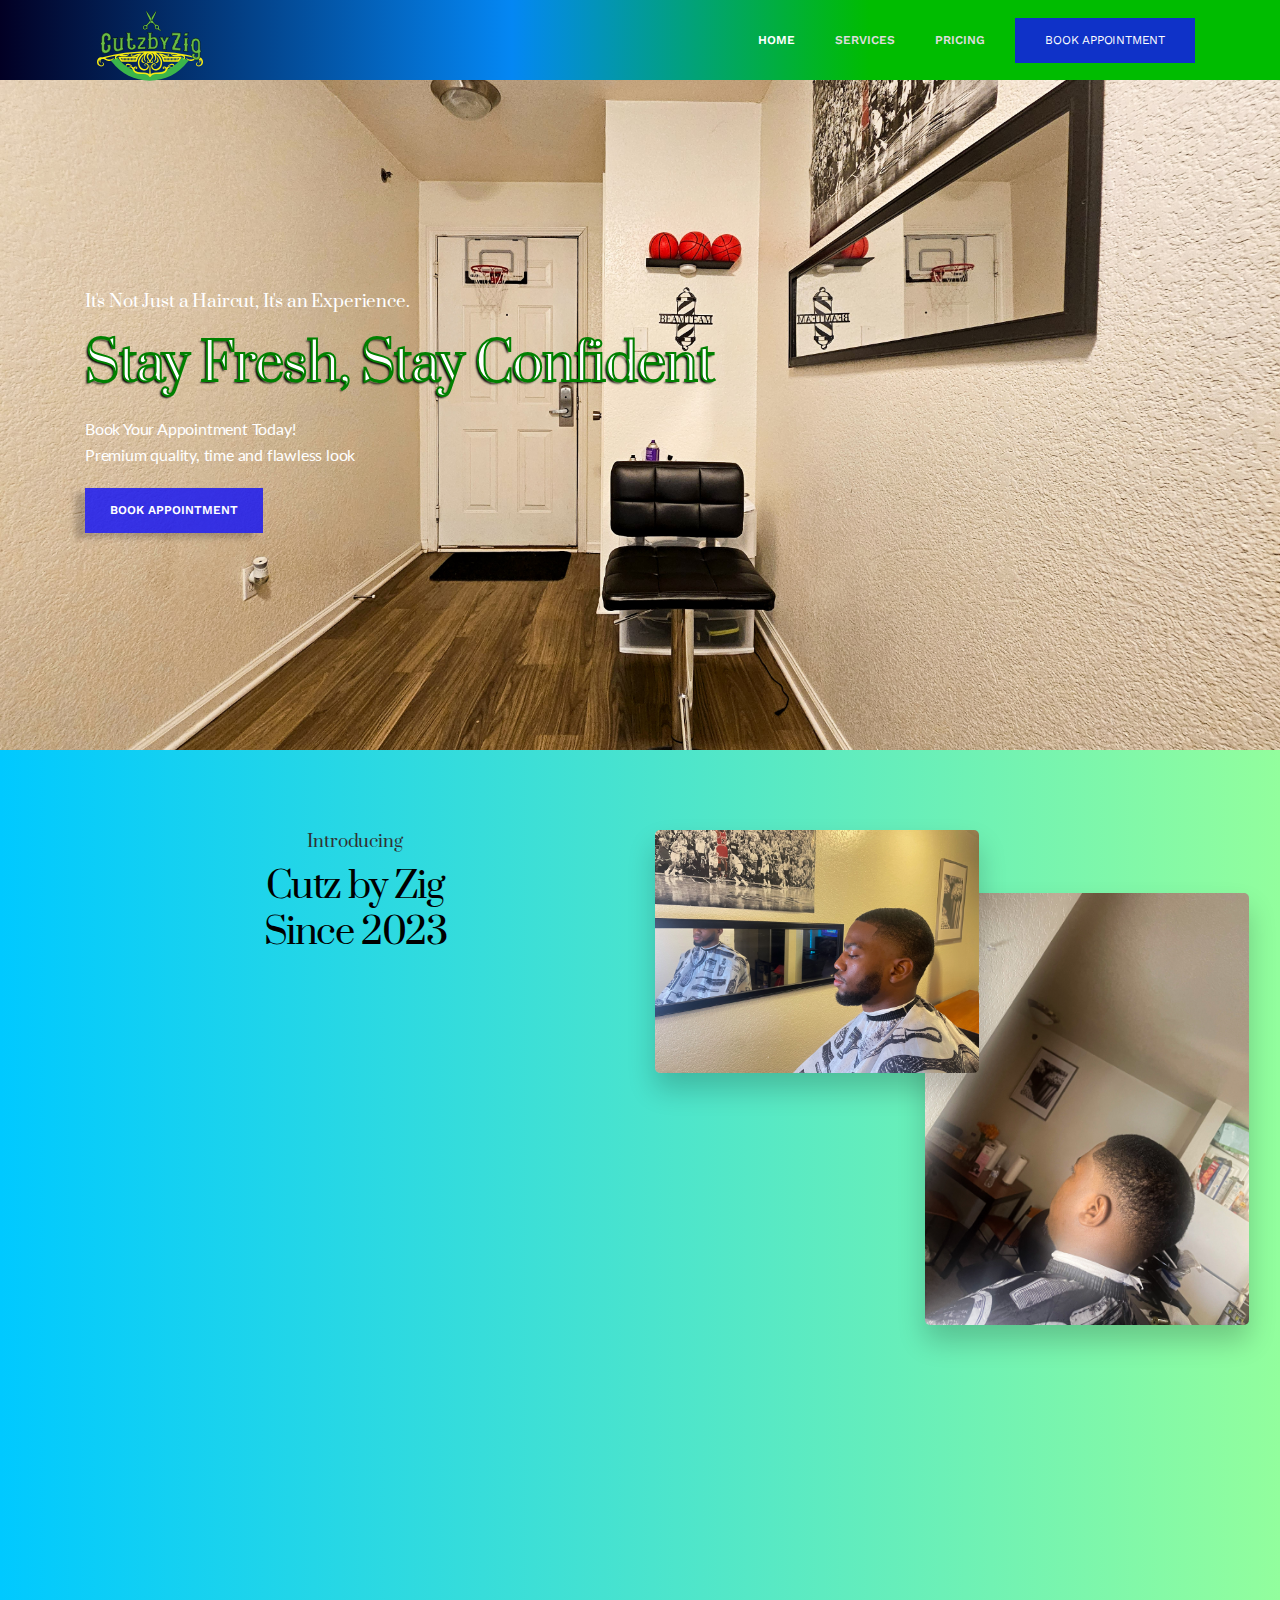
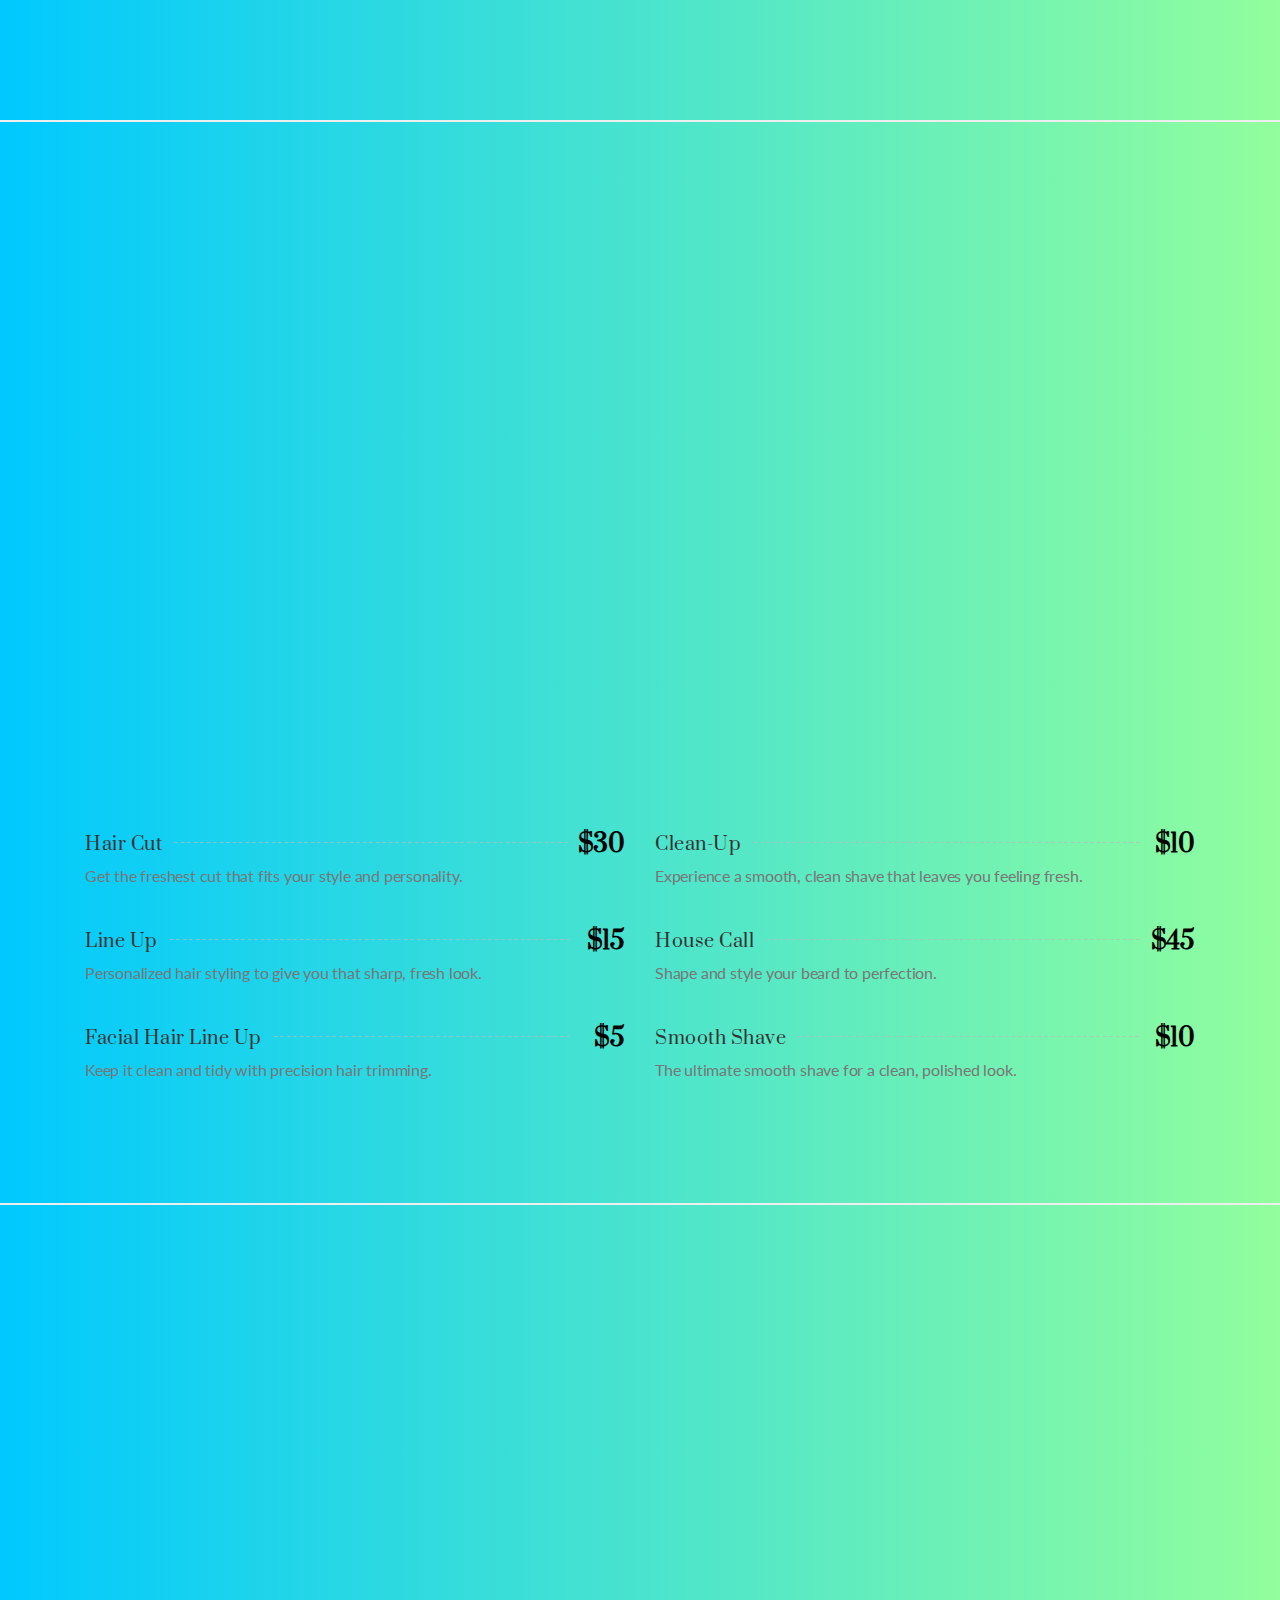
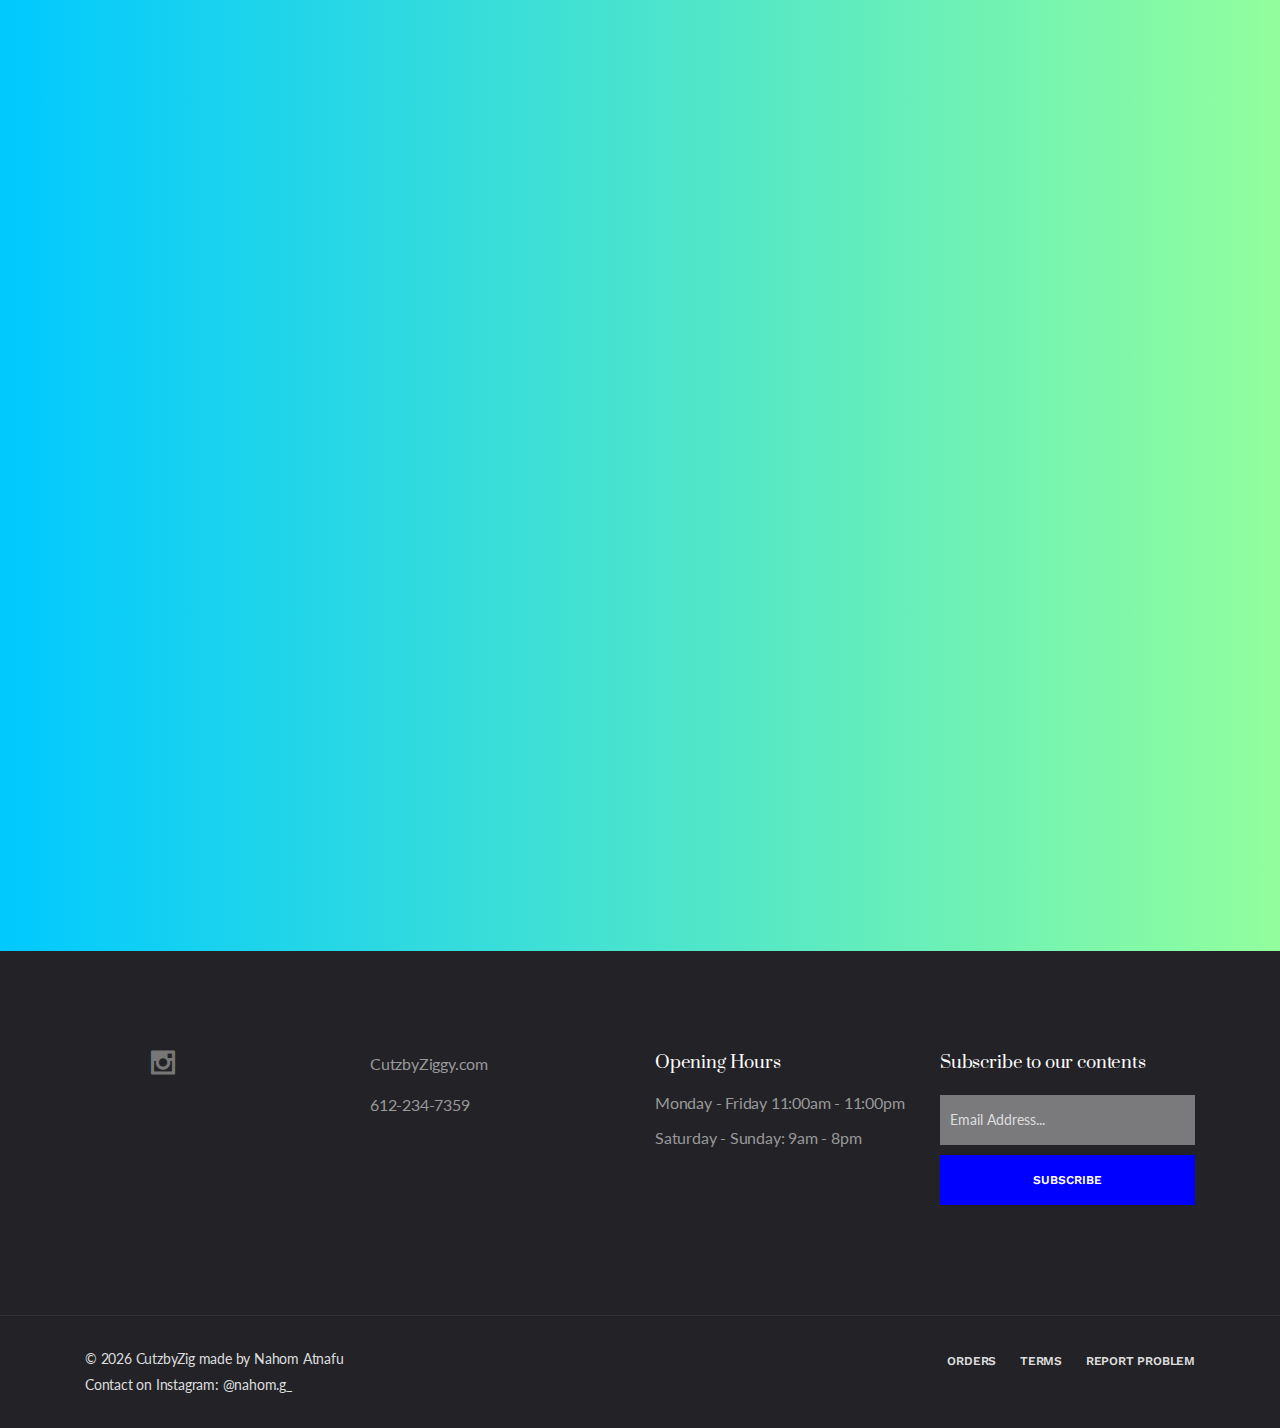
<file: html/index.html>
<!doctype html>
<!--[if lt IE 7]>      <html class="no-js lt-ie9 lt-ie8 lt-ie7" lang=""> <![endif]-->
<!--[if IE 7]>         <html class="no-js lt-ie9 lt-ie8" lang=""> <![endif]-->
<!--[if IE 8]>         <html class="no-js lt-ie9" lang=""> <![endif]-->
<!--[if gt IE 8]><!--> <html class="no-js" lang="en"> <!--<![endif]-->
    <head>
        <meta charset="utf-8">
        <meta name="viewport" content="width=device-width, initial-scale=1">
		<meta name="description" content="CutzbyZiggy Barbershop">
        <meta name="author" content="Nahom Atnafu">

        <title>CutzByZiggy</title>

		<link rel="shortcut icon" type="image/x-icon" href="img/CutzbyZig-logo6.svg">
        <!-- Elegant Font Icons CSS -->
        <link rel="stylesheet" href="css/elegant-font-icons.css">
        <!-- Elegant Line Icons CSS -->
        <link rel="stylesheet" href="css/elegant-line-icons.css">
        <!-- Themify Icon CSS -->
        <link rel="stylesheet" href="css/themify-icons.css">
        <!-- Barber Icons CSS -->
        <link rel="stylesheet" href="css/barber-icons.css">
		<!-- Bootstrap CSS -->
        <link rel="stylesheet" href="css/bootstrap.min.css">
        <!-- animate CSS -->
        <link rel="stylesheet" href="css/animate.min.css">
		<!-- Venobox CSS -->
        <link rel="stylesheet" href="css/venobox/venobox.css">
        <!-- Nice Select CSS -->
        <link rel="stylesheet" href="css/nice-select.css">
		<!-- OWL-Carousel CSS -->
        <link rel="stylesheet" href="css/owl.carousel.css">
        <!-- Slick Nav CSS -->
        <link rel="stylesheet" href="css/slicknav.min.css">
		<!-- Main CSS -->
        <link rel="stylesheet" href="css/main.css">
		<!-- Responsive CSS -->
        <link rel="stylesheet" href="css/responsive.css">

        <script src="js/vendor/modernizr-2.8.3-respond-1.4.2.min.js"></script>
    </head>
    <body>
        <!--[if lt IE 8]>
            <p class="browserupgrade">You are using an <strong>outdated</strong> browser. Please <a href="http://browsehappy.com/">upgrade your browser</a> to improve your experience.</p>
        <![endif]-->

        <!-- <div id="preloader">
            <div class="loader" >
                <img src="img/loading.gif" width="80" alt="">
            </div>
        </div> -->
        <!-- Preloader -->

        <header id="header" class="header-section">
            <div class="container">
                <nav class="navbar ">
                    <a href="index.html" id="my-logo" class="navbar-brand"><img src="img/CutzbyZig-logo6.svg" alt="Barbershop"></a>
                    <div class="d-flex menu-wrap align-items-center">
                       <div id="mainmenu" class="mainmenu">
                           <ul class="nav">
                               <li><a data-scroll class="nav-link active" href="#header">Home<span class="sr-only">(current)</span></a>
                                    <!-- <ul>
                                       <li><a href="index.html">Home Default</a></li>
                                       <li><a href="index-2.html">Home Modern</a></li>
                                       <li><a href="index-3.html">Home Classic</a></li>
                                    </ul> -->
                                </li>
                                <!-- <li><a href="about-us.html">About</a>
                                    <ul>
                                       <li><a href="about-us.html">About Us</a></li>
                                       <li><a href="about-company.html">About Company</a></li>
                                    </ul>
                                </li> -->
                                <li><a href="#my-services">Services</a>
                                    <!-- <ul>
                                       <li><a href="services.html">Services 01</a></li>
                                       <li><a href="services-2.html">Services 02</a></li>
                                    </ul> -->
                                </li>
                                <li><a href="#my-pricing">Pricing</a>
                                    <!-- <ul>
                                       <li><a href="appointment.html">Appointment</a></li>
                                       <li><a href="gallery.html">Gallery</a></li>
                                       <li><a href="team.html">Our Team</a></li>
                                       
                                       <li><a href="404.html">404 Error</a></li>
                                    </ul> -->
                                </li>
                                <!-- <li><a href="#">Blog</a>
                                    <ul>
                                       <li><a href="blog-grid.html">Blog Grid</a></li>
                                       <li><a href="blog-classic.html">Blog Classic</a></li>
                                       <li><a href="blog-single.html">Blog Single</a></li>
                                    </ul>
                                </li> -->
                                <!-- <li><a href="contact.html">Contact</a></li> -->
                            </ul>
                       </div>
                       <div class="header-btn">
                           <a href="#my-calendly" class="menu-btn">Book Appointment</a>
                       </div>
                    </div>
                </nav>
            </div>
		</header> <!--.header-section -->

		<section class="slider_section">
            <ul id="main-slider" class="owl-carousel main_slider">
                <!-- <li class="main_slide d-flex align-items-center" style="background-image: url(img/Ziggy_homepage-1.jpg);">
                    <div class="container">
                        <div class="slider_content">
                            <h3>Its Not Just a Haircut, Its an Experience.</h3>
                            <h1>Being a barber is about <br>taking care of the people.</h1>
                            <p>Our barbershop is the territory created purely for males who appreciate<br> premium quality, time and flawless look.</p>
                            <a href="#my-calendly" class="default_btn">Book Appointment</a>
                        </div>
                    </div>
                </li>
                <li class="main_slide d-flex align-items-center" style="background-image: url(img/professional-barber-tool.jpg);">
                    <div class="container">
                        <div class="slider_content">
                            <h3>Classic Hair Style & Shaves.</h3>
                            <h1>Our hair styles<br>enhance your smile.</h1>
                            <p>Elevate Your Style at CutzbyZig<br>  Where Fresh Cuts Meet Campus Vibes..</p>
                            <a href="#my-calendly" class="default_btn">Book Appointment</a>
                        </div>
                    </div>
                </li> -->
                <li class="main_slide d-flex align-items-center" style="background-image: url(img/Ziggy-Hero-2.jpg); background-position: center; background-size: cover;">
                    <div class="container">
                        <div class="slider_content">
                            <h3>It's Not Just a Haircut, It's an Experience.</h3>
                            <h1>Stay Fresh, Stay Confident<br></h1>
                            <p>Book Your Appointment Today!<br> Premium quality, time and flawless look</p>
                            <a href="#my-calendly" class="default_btn">Book Appointment</a>
                        </div>
                    </div>
                </li>
                
            </ul>
        </section><!-- /.slider_section -->

        <section id="about" class="about_section bd-bottom padding">
            <div class="container">
               <div class="row">
                   <div class="col-md-6">
                        <div class="about_content align-center">
                            <h3 class="wow fadeInUp" data-wow-delay="100ms">Introducing</h3>
                            <h2 class="wow fadeInUp" data-wow-delay="200ms">Cutz by Zig <br>Since 2023</h2>
                            <img class="wow fadeInUp" data-wow-delay="500ms" src="img/CutzbyZig-logo6.svg" alt="logo">
                            <p class="wow fadeInUp" data-wow-delay="600ms">At CutzbyZig, we're more than just a barbershop – we're a hub for fresh styles and sharp conversations. Specializing in cuts, grooming, and styling for men and boys, we make sure you walk out feeling confident and ready to take on the world. Our shop is where college life meets style, a place where you can unwind, connect, and always leave looking your best.</p>
                            <a href="#" class="default_btn wow fadeInUp" data-wow-delay="600ms">More About Us</a>
                        </div>
                    </div>
                    <div class="col-md-6 d-block d-sm-block">
    <div class="about_img">
        <img src="img/Ziggy-Hero-6.jpg" alt="idea-images" class="about_img_1 wow fadeInLeft" data-wow-delay="200ms" width="1000px" height="auto">
        <img src="img/ziggy-3.jpg" alt="idea-images" class="about_img_2 wow fadeInRight" data-wow-delay="400ms" width="1000px" height="auto">
        <img src="img/Ziggy-Hero-8.jpg" alt="idea-images" class="about_img_3 wow fadeInLeft" data-wow-delay="600ms" width="1000px" height="auto">
    </div>
</div>
               </div>
            </div>
        </section> <!--/.about_section -->
        <section id="about" class="about_section bd-bottom padding">        
                    <!-- Mobile version (visible only on mobile screens) -->
                    <div class="col-12 d-block d-md-none">
                        <div class="about_img_mobile">
                            <img src="img/Ziggy-Hero-6.jpg" alt="idea-images" class="about_img_mobile_1" width="100%" height="auto">
                            <img src="img/ziggy-3.jpg" alt="idea-images" class="about_img_mobile_2" width="100%" height="auto">
                            <img src="img/Ziggy-Hero-8.jpg" alt="idea-images" class="about_img_mobile_3" width="100%" height="auto">
                        </div>
                    </div>
                </div>
            </div>
        </section>
        

        <section id="my-services" class="service_section bg-grey padding">
            <div class="container">
                <div class="section_heading text-center mb-40 wow fadeInUp" data-wow-delay="300ms">
                   <!-- <h3>Trendy Salon &amp; Spa</h3> -->
                   <h2>Services Provided</h2>
                   <div class="heading-line"></div>
                </div>
                <div class="row justify-content-center">
                    <div class="col-lg-3 col-md-6 sm-padding wow fadeInUp" data-wow-delay="200ms">
                        <div class="service_box">
                            <i class="bs bs-scissors-1"></i>
                            <h3>Haircut Styles</h3>
                            <p>Sharp and Stylish</p>
                        </div>
                    </div>
                    <div class="col-lg-3 col-md-6 sm-padding wow fadeInUp" data-wow-delay="300ms">
                        <div class="service_box">
                            <i class="bs bs-razor-2"></i>
                            <h3>Beard Triming</h3>
                            <p>Trimmed to perfection</p>
                        </div>
                    </div>
                    <div class="col-lg-3 col-md-6 sm-padding wow fadeInUp" data-wow-delay="400ms">
                        <div class="service_box">
                            <i class="bs bs-brush"></i>
                            <h3>Smooth Shave</h3>
                            <p>Clean and Smooth Shave</p>
                        </div>
                    </div>
                    <!-- <div class="col-lg-3 col-md-6 sm-padding wow fadeInUp" data-wow-delay="500ms">
                        <div class="service_box">
                            <i class="bs bs-hairbrush-1"></i>
                            <h3>Face Masking</h3>
                            <p>Barber is a person whose occupation is mainly to cut dress style.</p>
                        </div>
                    </div> -->
                    
                </div>
            </div>
        </section><!--/. service_section -->

        <!-- <section class="book_section padding">
            <div class="book_bg"></div>
            <div class="map_pattern"></div>
            <div class="container">
                <div class="row">
                    <div class="col-md-6 offset-md-6">
                       <form action="appointment.php" method="post" id="appointment_form" class="form-horizontal appointment_form">
                           <div class="book_content">
                                <h2>Make an appointment</h2>
                                <p>Barber is a person whose occupation is mainly to cut dress groom <br>style and shave men's and boys hair.</p>
                           </div>
                            <div class="form-group row">
                                <div class="col-md-6 padding-10">
                                    <input type="text" id="app_name" name="app_name" class="form-control" placeholder="Name" required>
                                </div>
                                <div class="col-md-6 padding-10">
                                    <input type="email" id="app_email" name="app_email" class="form-control" placeholder="Your Email" required>
                                </div>
                            </div>
                            <div class="form-group row">
                                <div class="col-md-6 padding-10">
                                    <input type="text" id="app_phone" name="app_phone" class="form-control" placeholder="Your Phone No" required>
                                </div>
                                <div class="col-md-6 padding-10">
                                    <input type="text" id="app_free_time" name="app_free_time" class="form-control" placeholder="Your Free Time" required>
                                </div>
                            </div>
                            <div class="form-group row">
                                <div class="col-md-6 padding-10">
                                    <select class="form-control" id="app_services" name="app_services">
                                      <option>Services</option>
                                      <option>Hair Styling</option>
                                      <option>Shaving</option>
                                      <option>Face Mask</option>
                                      <option>Hair Wash</option>
                                      <option>Beard Triming</option>
                                    </select>
                                </div>
                                <div class="col-md-6 padding-10">
                                    <select class="form-control" id="app_barbers" name="app_barbers">
                                      <option>Choose Barbers</option>
                                      <option>Michel Brown</option>
                                      <option>Jonathan Smith</option>
                                      <option>Jack Tosan</option>
                                      <option>Martin Lane</option>
                                    </select>
                                </div>
                            </div>
                            <button id="app_submit" class="default_btn" type="submit">Make Appointment</button>
                            <div id="msg-status" class="alert" role="alert"></div>
                        </form>
                    </div>
                </div>
            </div>
        </section> -->

        <!-- <section id="team" class="team_section bd-bottom padding">
			<div class="container">
				<div class="section_heading text-center mb-40 wow fadeInUp" data-wow-delay="300ms">
                   <h3>Trendy Salon &amp; Spa</h3>
                   <h2>Our Barbers</h2>
                   <div class="heading-line"></div>
                </div>
				<ul class="team_members row">
					<li class="col-lg-3 col-md-6 sm-padding wow fadeInUp" data-wow-delay="200ms">
						<div class="team_member">
							<img src="img/team-1.jpg" alt="Team Member">
							<div class="overlay">
								<h3>Kyle Frederick</h3>
								<p>WEB DESIGNER</p>
							</div>
						</div>
					</li>
					<li class="col-lg-3 col-md-6 sm-padding wow fadeInUp" data-wow-delay="300ms">
						<div class="team_member">
							<img src="img/team-2.jpg" alt="Team Member">
							<div class="overlay">
								<h3>José Carpio</h3>
								<p>WORDPRESS DEVELOPER</p>
							</div>
						</div>
					</li>
					<li class="col-lg-3 col-md-6 sm-padding wow fadeInUp" data-wow-delay="400ms">
						<div class="team_member">
							<img src="img/team-3.jpg" alt="Team Member">
							<div class="overlay">
								<h3>Michel Ibáñez</h3>
								<p>ONLINE MARKETER</p>
							</div>
						</div>
					</li>
					<li class="col-lg-3 col-md-6 sm-padding wow fadeInUp" data-wow-delay="500ms">
						<div class="team_member">
							<img src="img/team-4.jpg" alt="Team Member">
							<div class="overlay">
								<h3>Adam Castellon</h3>
								<p>JAVA SPECIALIST</p>
							</div>
						</div>
					</li>
				</ul>
			</div>
        </section> -->
<!-- 
        <section id="reviews" class="testimonial_section padding">
			<div class="container">
				<ul id="testimonial_carousel" class="testimonial_items owl-carousel">
                    <li class="testimonial_item">
                        <p>"There are design companies, and then there are user experience design interface design<br> professional. By far one of the worlds best known brands."</p>
                        <h4 class="text-white">Anita Tran, IT Solutions.</h4>
                    </li>
                    <li class="testimonial_item">
                        <p>"There are design companies, and then there are user experience design interface design<br> professional. By far one of the worlds best known brands."</p>
                        <h4 class="text-white">Leslie Williamson, Developer.</h4>
                    </li>
                    <li class="testimonial_item">
                        <p>"There are design companies, and then there are user experience design interface design<br> professional. By far one of the worlds best known brands."</p>
                        <h4 class="text-white">Fred Moody, Network Software.</h4>
                    </li>
                </ul>
			</div>
		</section> -->

        <section id="my-pricing" class="pricing_section bg-grey bd-bottom padding">
           <!-- <div class="container">
               <div class="section_heading text-center mb-40 wow fadeInUp" data-wow-delay="300ms">
                   <h3>Save 20% On Beauty Spa</h3>
                   <h2>Our Barber Pricing</h2>
                   <div class="heading-line"></div>
                </div>
               <div class="row">
                   <div class="col-lg-4 col-md-6 sm-padding">
                        <div class="price_wrap">
                            <h3>Hair Styling</h3>
                            <ul class="price_list">
                                <li>
                                    <h4>Hair Cut</h4>
                                    <p>Barber is a person whose occupation is mainly to cut dress groom style and shave men.</p>
                                    <span class="price">$8</span>
                                </li>
                                <li>
                                    <h4>Hair Styling</h4>
                                    <p>Barber is a person whose occupation is mainly to cut dress groom style and shave men.</p>
                                    <span class="price">$9</span>
                                </li>
                                <li>
                                    <h4>Hair Triming</h4>
                                    <p>Barber is a person whose occupation is mainly to cut dress groom style and shave men.</p>
                                    <span class="price">$10</span>
                                </li>
                            </ul>
                        </div>
                    </div>
                    <div class="col-lg-4 col-md-6 sm-padding">
                        <div class="price_wrap">
                            <h3>Shaving</h3>
                            <ul class="price_list">
                                <li>
                                    <h4>Clean Shaving</h4>
                                    <p>Barber is a person whose occupation is mainly to cut dress groom style and shave men.</p>
                                    <span class="price">$8</span>
                                </li>
                                <li>
                                    <h4>Beard Triming</h4>
                                    <p>Barber is a person whose occupation is mainly to cut dress groom style and shave men.</p>
                                    <span class="price">$9</span>
                                </li>
                                <li>
                                    <h4>Smooth Shave</h4>
                                    <p>Barber is a person whose occupation is mainly to cut dress groom style and shave men.</p>
                                    <span class="price">$10</span>
                                </li>
                            </ul>
                        </div>
                    </div>
                    <div class="col-lg-4 col-md-12 sm-padding">
                        <div class="price_wrap">
                            <h3>Face Masking</h3>
                            <ul class="price_list">
                                <li>
                                    <h4>White Facial</h4>
                                    <p>Barber is a person whose occupation is mainly to cut dress groom style and shave men.</p>
                                    <span class="price">$8</span>
                                </li>
                                <li>
                                    <h4>Face Cleaning</h4>
                                    <p>Barber is a person whose occupation is mainly to cut dress groom style and shave men.</p>
                                    <span class="price">$9</span>
                                </li>
                                <li>
                                    <h4>Bright Tuning</h4>
                                    <p>Barber is a person whose occupation is mainly to cut dress groom style and shave men.</p>
                                    <span class="price">$10</span>
                                </li>
                            </ul>
                        </div>
                    </div>
               </div>
           </div> -->
           <div class="container">
            <div class="section_heading text-center mb-40 wow fadeInUp" data-wow-delay="300ms">
                <h2>Our Barber Pricing</h2>
                <div class="heading-line"></div>
            </div>
            <div class="row">
                <div class="col-lg-6 col-md-6 sm-padding">
                    <div class="price_wrap">
                        <!-- <h3>Hair Styling</h3> -->
                        <ul class="price_list">
                            <li>
                                <h4>Hair Cut</h4>
                                <p>Get the freshest cut that fits your style and personality.</p>
                                <span class="price">$30</span>
                            </li>
                            <li>
                                <h4>Line Up</h4>
                                <p>Personalized hair styling to give you that sharp, fresh look.</p>
                                <span class="price">$15</span>
                            </li>
                            <li>
                                <h4>Facial Hair Line Up</h4>
                                <p>Keep it clean and tidy with precision hair trimming.</p>
                                <span class="price">$5</span>
                            </li>
                        </ul>
                    </div>
                </div>
                <div class="col-lg-6 col-md-6 sm-padding">
                    <div class="price_wrap">
                        <!-- <h3>Shaving</h3> -->

                        <ul class="price_list price_list_again">
                            <li>
                                <h4>Clean-Up</h4>
                                <p>Experience a smooth, clean shave that leaves you feeling fresh.</p>
                                <span class="price">$10</span>
                            </li>
                            <li>
                                <h4>House Call</h4>
                                <p>Shape and style your beard to perfection.</p>
                                <span class="price">$45</span>
                            </li>
                            <li>
                                <h4>Smooth Shave</h4>
                                <p>The ultimate smooth shave for a clean, polished look.</p>
                                <span class="price">$10</span>
                            </li>
                        </ul>
                    </div>
                </div>
            </div>
        </div>
        
        </section><!-- /. pricing_section -->

       <section class="cta_section padding">
           <div class="container">
               <div class="display-table">
                   <div class="table-cel">
                       <div class="cta_content align-center wow fadeInUp" data-wow-delay="300ms">
                           <h2>Quality Cuts  <br> & Fresh Fades || The Z Way </h2>
                           <p>Quality haircuts and fades that keep you looking your best.</p> <br>
                           <a href="#my-calendly" class="default_btn">Book Appointment</a>
                       </div>
                   </div>
               </div>
           </div>
       </section><!-- /.cta_section -->

    <section id="my-calendly">
        <div class="calendly-inline-widget" data-url="https://calendly.com/hansonsaye2002/45min"
        style="min-width:320px;height:700px;"></div>
    <script type="text/javascript" src="https://assets.calendly.com/assets/external/widget.js" async></script>
    <!-- Calendly inline widget end -->
    </section>   


		<section class="widget_section padding">
			<div class="container">
                <div class="row">
                    <div class="col-lg-3 col-md-6 sm-padding">
                        <div class="footer_widget">
                            <!-- <img class="mb-15" src="img/logo.png" alt="Brand"> -->
                            <!-- <p>Our barbershop is created for men who appreciate premium quality, time and flawless look.</p> -->
                            <ul class="widget_social">
                                <!-- <li><a href="#"><i class="social_facebook"></i></a></li> -->
                                <!-- <li><a href="#"><i class="social_twitter"></i></a></li> -->
                                <!-- <li><a href="#"><i class="social_googleplus"></i></a></li> -->
                                <li><a href="https://www.instagram.com/xyziggyy/" target="_blank"><i class="social_instagram"></i></a></li>
                                <!-- <li><a href="#"><i class="social_linkedin"></i></a></li> -->
                            </ul>
                        </div>
                    </div>
                    <div class="col-lg-3 col-md-6 sm-padding">
                        <div class="footer_widget">
                            <!-- <h3>Location</h3>
                            <p>1801 Monks Ave Bldg 525, Mankato, Minnesota 56001</p> -->
                            <p>CutzbyZiggy.com</p>
                            <p>612-234-7359</p>
                        </div>
                    </div>
                    <div class="col-lg-3 col-md-6 sm-padding">
                        <div class="footer_widget">
                            <h3>Opening Hours</h3>
                            <ul class="opening_time">
                                <li>Monday - Friday 11:00am - 11:00pm</li>
                                <li>Saturday - Sunday: 9am - 8pm</li>
                            </ul>
                        </div>
                    </div>
                    <div class="col-lg-3 col-md-12 sm-padding">
                        <div class="footer_widget">
                            <h3>Subscribe to our contents</h3>
                            <div class="subscribe_form">
                                <form action="#" class="subscribe_form">
                                    <input type="email" name="email" id="subs-email" class="form_input" placeholder="Email Address...">
                                    <button type="submit" class="submit">SUBSCRIBE</button>
                                    <div class="clearfix"></div>
                                    <div id="subscribe-result">
                                        <p class="subscription-success"></p>
                                        <p class="subscription-error"></p>
                                    </div>
                                </form>
                            </div><!-- Subscribe Form -->
                        </div>
                    </div>
                </div>
			</div>
		</section><!-- /.widget_section -->

        <footer class="footer_section">
			<div class="container">
                <div class="row">
                    <div class="col-md-6 xs-padding">
                        <div class="copyright">&copy; <script type="text/javascript"> document.write(new Date().getFullYear())</script> CutzbyZig made by Nahom Atnafu <br> Contact on Instagram: @nahom.g_</div>
                    </div>
                    <div class="col-md-6 xs-padding">
                        <ul class="footer_social">
                            <li><a href="#">Orders</a></li>
                            <li><a href="#">Terms</a></li>
                            <li><a href="#">Report Problem</a></li>
                        </ul>
                    </div>
                </div>
			</div>
		</footer><!-- /.footer_section -->

		<a data-scroll href="#header" id="scroll-to-top"><i class="arrow_up"></i></a>

		<!-- jQuery Lib -->
		<script src="js/vendor/jquery-1.12.4.min.js"></script>
		<!-- Bootstrap JS -->
		<script src="js/vendor/bootstrap.min.js"></script>
        <!-- Imagesloaded JS -->
        <script src="js/vendor/imagesloaded.pkgd.min.js"></script>
		<!-- OWL-Carousel JS -->
		<script src="js/vendor/owl.carousel.min.js"></script>
		<!-- isotope JS -->
		<script src="js/vendor/jquery.isotope.v3.0.2.js"></script>
		<!-- Smooth Scroll JS -->
		<script src="js/vendor/smooth-scroll.min.js"></script>
		<!-- venobox JS -->
		<script src="js/vendor/venobox.min.js"></script>
        <!-- ajaxchimp JS -->
        <script src="js/vendor/jquery.ajaxchimp.min.js"></script>
        <!--Slicknav-->
		<script src="js/vendor/jquery.slicknav.min.js"></script>
		<!--Nice Select-->
		<script src="js/vendor/jquery.nice-select.min.js"></script>
        <!-- YTPlayer JS -->
	    <script src="js/vendor/jquery.mb.YTPlayer.min.js"></script>
	    <!-- Wow JS -->
	    <script src="js/vendor/wow.min.js"></script>
		<!-- Contact JS -->
		<script src="js/contact.js"></script>
		<!-- Appointment JS -->
		<script src="js/appointment.js"></script>
		<!-- Main JS -->
		<script src="js/main.js"></script>

    </body>
</html>
</file>
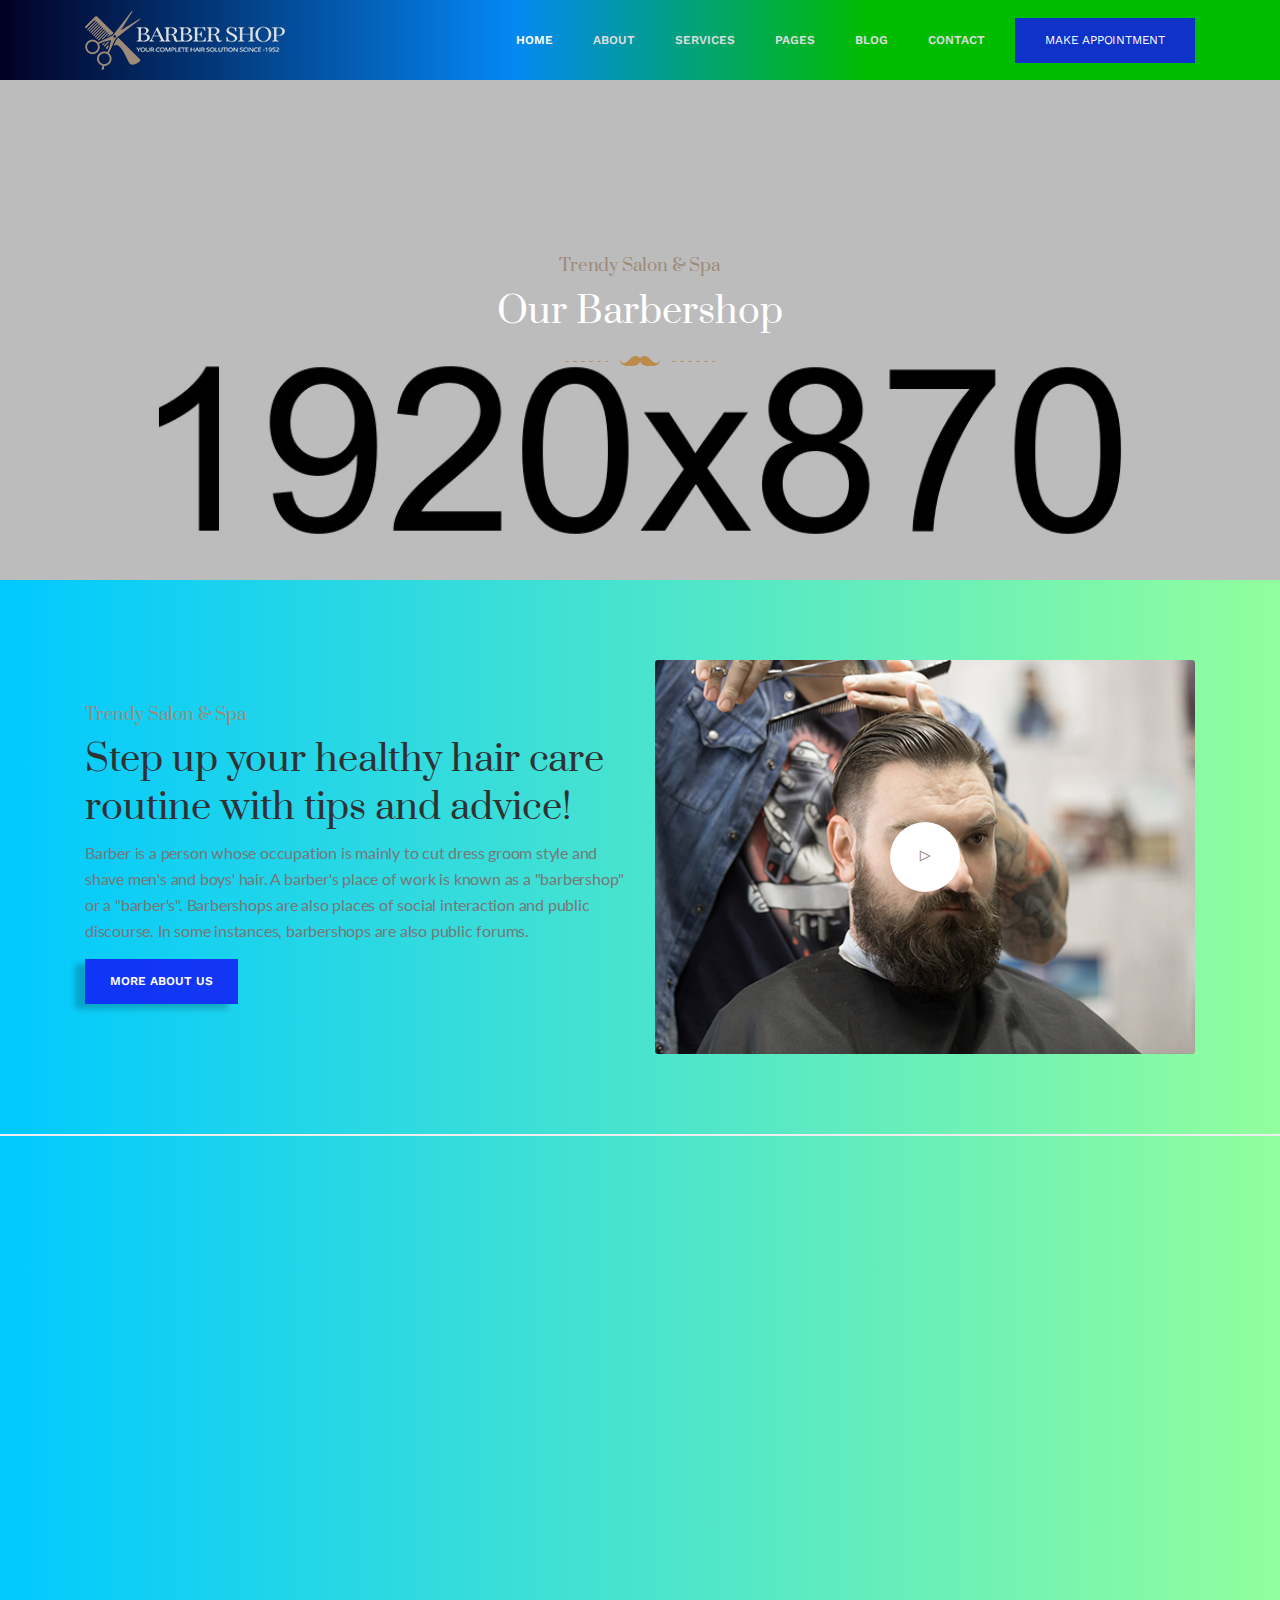
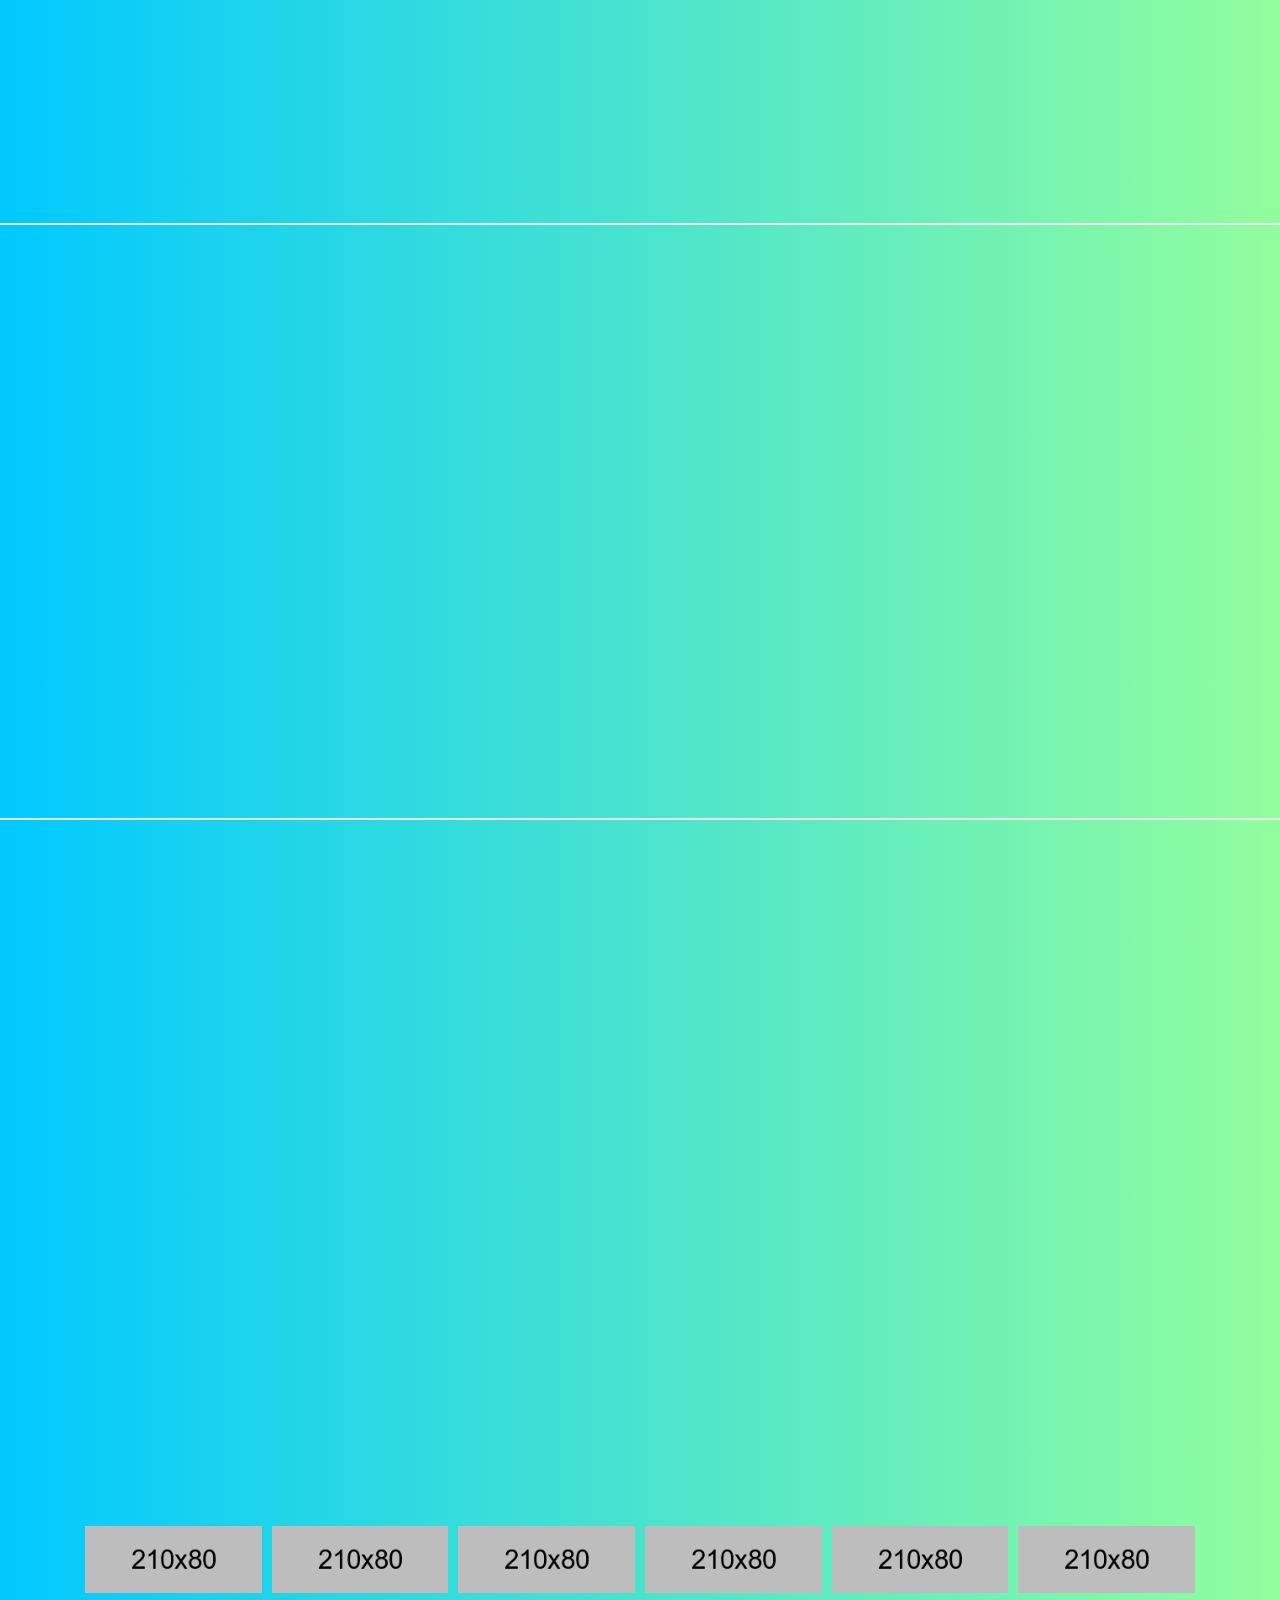
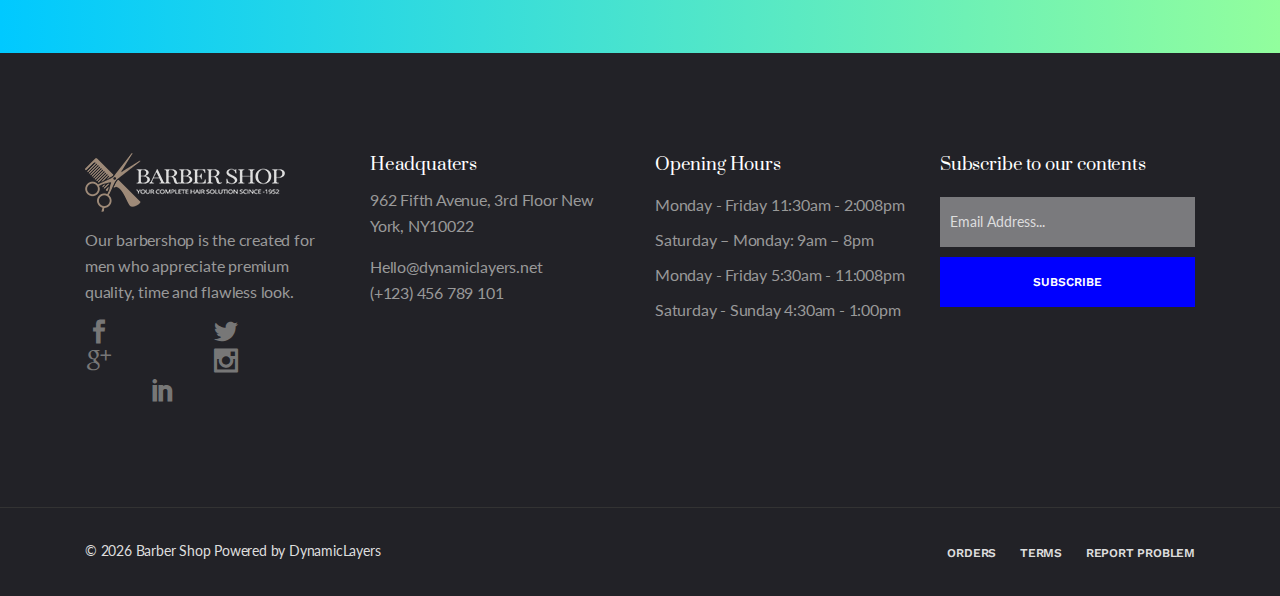
<file: html/about-company.html>
<!doctype html>
<!--[if lt IE 7]>      <html class="no-js lt-ie9 lt-ie8 lt-ie7" lang=""> <![endif]-->
<!--[if IE 7]>         <html class="no-js lt-ie9 lt-ie8" lang=""> <![endif]-->
<!--[if IE 8]>         <html class="no-js lt-ie9" lang=""> <![endif]-->
<!--[if gt IE 8]><!--> <html class="no-js" lang="en"> <!--<![endif]-->
    <head>
        <meta charset="utf-8">
        <meta name="viewport" content="width=device-width, initial-scale=1">
		<meta name="description" content="BarberShop & Hair Salon HTML Template">
        <meta name="author" content="DynamicLayers">
       
        <title>Barber Shop || BarberShop Hair Salon HTML Template</title>
        
		<link rel="shortcut icon" type="image/x-icon" href="img/favicon.png">

        <!-- Elegant Font Icons CSS -->
        <link rel="stylesheet" href="css/elegant-font-icons.css">
        <!-- Elegant Line Icons CSS -->
        <link rel="stylesheet" href="css/elegant-line-icons.css">
        <!-- Themify Icon CSS -->
        <link rel="stylesheet" href="css/themify-icons.css">
        <!-- Barber Icons CSS -->
        <link rel="stylesheet" href="css/barber-icons.css">
		<!-- Bootstrap CSS -->
        <link rel="stylesheet" href="css/bootstrap.min.css">
        <!-- animate CSS -->
        <link rel="stylesheet" href="css/animate.min.css">
		<!-- Venobox CSS -->
        <link rel="stylesheet" href="css/venobox/venobox.css">
        <!-- Nice Select CSS -->
        <link rel="stylesheet" href="css/nice-select.css">
		<!-- OWL-Carousel CSS -->
        <link rel="stylesheet" href="css/owl.carousel.css">
        <!-- Slick Nav CSS -->
        <link rel="stylesheet" href="css/slicknav.min.css">
		<!-- Main CSS -->
        <link rel="stylesheet" href="css/main.css">
		<!-- Responsive CSS -->
        <link rel="stylesheet" href="css/responsive.css">

        <script src="js/vendor/modernizr-2.8.3-respond-1.4.2.min.js"></script>
    </head>
    <body>
        <!--[if lt IE 8]>
            <p class="browserupgrade">You are using an <strong>outdated</strong> browser. Please <a href="http://browsehappy.com/">upgrade your browser</a> to improve your experience.</p>
        <![endif]-->
        
        <div id='preloader' >
            <div class='loader' >
                <img src="img/loading.gif" width="80" alt="">
            </div>
        </div><!-- Preloader -->
        
        <header id="header" class="header-section">
            <div class="container">
                <nav class="navbar ">
                    <a href="#" class="navbar-brand"><img src="img/logo.png" alt="Barbershop"></a>
                    <div class="d-flex menu-wrap align-items-center">
                       <div id="mainmenu" class="mainmenu">
                           <ul class="nav">
                               <li><a data-scroll class="nav-link active" href="index.html">Home<span class="sr-only">(current)</span></a> 
                                    <ul>
                                       <li><a href="index.html">Home Default</a></li>
                                       <li><a href="index-2.html">Home Modern</a></li>
                                       <li><a href="index-3.html">Home Classic</a></li>
                                    </ul>
                                </li>
                                <li><a href="about-us.html">About</a> 
                                    <ul>
                                       <li><a href="about-us.html">About Us</a></li>
                                       <li><a href="about-company.html">About Company</a></li>
                                    </ul>
                                </li>
                                <li><a href="services.html">Services</a> 
                                    <ul>
                                       <li><a href="services.html">Services 01</a></li>
                                       <li><a href="services-2.html">Services 02</a></li>
                                    </ul>
                                </li>
                                <li><a href="#">Pages</a> 
                                    <ul>
                                       <li><a href="appointment.html">Appointment</a></li>
                                       <li><a href="gallery.html">Gallery</a></li>
                                       <li><a href="team.html">Our Team</a></li>
                                       <li><a href="pricing.html">Our Pricing</a></li>
                                       <li><a href="404.html">404 Error</a></li>
                                    </ul>
                                </li>
                                <li><a href="#">Blog</a> 
                                    <ul>
                                       <li><a href="blog-grid.html">Blog Grid</a></li>
                                       <li><a href="blog-classic.html">Blog Classic</a></li>
                                       <li><a href="blog-single.html">Blog Single</a></li>
                                    </ul>
                                </li>
                                <li><a href="contact.html">Contact</a></li>
                            </ul>
                       </div>
                       <div class="header-btn">
                           <a href="#" class="menu-btn">Make Appointment</a>
                       </div>
                    </div>
                </nav>
            </div>
		</header> <!--.header-section -->
		
		<section class="page_header d-flex align-items-center">
		    <div class="container">
		        <div class="section_heading text-center mb-40 wow fadeInUp" data-wow-delay="300ms">
                   <h3>Trendy Salon &amp; Spa</h3>
                   <h2>Our Barbershop</h2>
                   <div class="heading-line"></div>
                </div>
		    </div>
		</section><!--/. page_header -->
       
        <section class="about_section bd-bottom padding">
            <div class="container">
                <div class="row d-flex align-items-center">
                    <div class="col-md-6 xs-padding wow fadeInLeft" data-wow-delay="300ms">
                        <div class="section_heading">
                            <h3>Trendy Salon & Spa</h3>
                            <h2>Step up your healthy hair care <br> routine with tips and advice!</h2>
                            <p>Barber is a person whose occupation is mainly to cut dress groom style and shave men's and boys' hair. A barber's place of work is known as a "barbershop" or a "barber's". Barbershops are also places of social interaction and public discourse. In some instances, barbershops are also public forums.</p>
                            <a href="#" class="default_btn">More About Us</a>
                        </div>
                    </div>
                    <div class="col-md-6 xs-padding wow fadeInRight" data-wow-delay="300ms">
                        <div class="about_video">
                            <img src="img/post-1.jpg" alt="img">
                            <div class="play-icon"><a href="#"><i class="ti-control-play"></i></a></div>
                        </div>
                    </div>
                </div>
            </div>
        </section><!--/. about_section -->
        
        <section class="service_section bg-grey bd-bottom padding">
            <div class="container">
                <div class="section_heading text-center mb-40 wow fadeInUp" data-wow-delay="300ms">
                   <h3>Save 20% On Beauty Spa</h3>
                   <h2>Our Barber Services</h2>
                   <div class="heading-line"></div>
                </div>
               <div class="row">
                    <div class="col-lg-3 col-sm-6 sm-padding">
                       <div class="service_content align-center wow fadeInUp" data-wow-delay="200ms">
                            <img src="img/service-1.jpg" alt="Services">
                            <h3>Haircut Styles</h3>
                            <P>Barber is a person whose occupation is mainly to cut dress style.</P>
                       </div>
                    </div>
                    <div class="col-lg-3 col-sm-6 sm-padding wow fadeInUp" data-wow-delay="300ms">
                       <div class="service_content align-center">
                            <img src="img/service-2.jpg" alt="Services">
                            <h3>Beard Triming</h3>
                            <P>Barber is a person whose occupation is mainly to cut dress style.</P>
                       </div>
                    </div>
                    <div class="col-lg-3 col-sm-6 sm-padding wow fadeInUp" data-wow-delay="400ms">
                       <div class="service_content align-center">
                            <img src="img/service-3.jpg" alt="Services">
                            <h3>Clean Smooth Shave</h3>
                            <P>Barber is a person whose occupation is mainly to cut dress style.</P>
                       </div>
                    </div>
                    <div class="col-lg-3 col-sm-6 sm-padding wow fadeInUp" data-wow-delay="500ms">
                       <div class="service_content align-center">
                            <img src="img/service-4.jpg" alt="Services">
                            <h3>Face Masking</h3>
                            <P>Barber is a person whose occupation is mainly to cut dress style.</P>
                       </div>
                    </div>
               </div>
            </div>
        </section><!--/. service_section -->
        
        <section id="team" class="team_section bd-bottom padding">
            <div class="container">
                <div class="section_heading text-center mb-40 wow fadeInUp" data-wow-delay="300ms">
                   <h3>Trendy Salon &amp; Spa</h3>
                   <h2>Our Barbers</h2>
                   <div class="heading-line"></div>
                </div>
                <ul class="team_members row">
                    <li class="col-lg-3 col-md-6 sm-padding wow fadeInUp" data-wow-delay="200ms">
                        <div class="team_member">
                            <img src="img/team-1.jpg" alt="Team Member">
                            <div class="overlay">
                                <h3>Kyle Frederick</h3>
                                <p>WEB DESIGNER</p>
                            </div>
                        </div>
                    </li>
                    <li class="col-lg-3 col-md-6 sm-padding wow fadeInUp" data-wow-delay="300ms">
                        <div class="team_member">
                            <img src="img/team-2.jpg" alt="Team Member">
                            <div class="overlay">
                                <h3>José Carpio</h3>
                                <p>WORDPRESS DEVELOPER</p>
                            </div>
                        </div>
                    </li>
                    <li class="col-lg-3 col-md-6 sm-padding wow fadeInUp" data-wow-delay="400ms">
                        <div class="team_member">
                            <img src="img/team-3.jpg" alt="Team Member">
                            <div class="overlay">
                                <h3>Michel Ibáñez</h3>
                                <p>ONLINE MARKETER</p>
                            </div>
                        </div>
                    </li>
                    <li class="col-lg-3 col-md-6 sm-padding wow fadeInUp" data-wow-delay="500ms">
                        <div class="team_member">
                            <img src="img/team-4.jpg" alt="Team Member">
                            <div class="overlay">
                                <h3>Adam Castellon</h3>
                                <p>JAVA SPECIALIST</p>
                            </div>
                        </div>
                    </li>
                </ul><!-- /.team_members -->
            </div>
        </section><!-- /.team_section -->
        
       <section class="cta_section padding">
           <div class="container">
               <div class="display-table">
                   <div class="table-cel">
                       <div class="cta_content align-center wow fadeInUp" data-wow-delay="300ms">
                           <h2>Making You Look Good <br> Is In Our Haritage.</h2>
                           <p>Barber is a person whose occupation is mainly to cut dress groom <br>style and shave men's and boys hair.</p>
                           <a href="#" class="default_btn">Make Appointment</a>
                       </div>
                   </div>
               </div>
           </div>
       </section><!-- /.cta_section -->
         
        <div class="sponsor_section bg-grey padding">
            <div class="container">
                <ul id="sponsor_carousel" class="sponsor_items owl-carousel">
                    <li class="sponsor_item">
                        <img src="img/sponsor-1.png" alt="sponsor-image">
                    </li>
                    <li class="sponsor_item">
                        <img src="img/sponsor-2.png" alt="sponsor-image">
                    </li>
                    <li class="sponsor_item">
                        <img src="img/sponsor-3.png" alt="sponsor-image">
                    </li>
                    <li class="sponsor_item">
                        <img src="img/sponsor-4.png" alt="sponsor-image">
                    </li>
                    <li class="sponsor_item">
                        <img src="img/sponsor-5.png" alt="sponsor-image">
                    </li>
                    <li class="sponsor_item">
                        <img src="img/sponsor-1.png" alt="sponsor-image">
                    </li>
                    <li class="sponsor_item">
                        <img src="img/sponsor-2.png" alt="sponsor-image">
                    </li>
                    <li class="sponsor_item">
                        <img src="img/sponsor-3.png" alt="sponsor-image">
                    </li>
                </ul>
            </div>
        </div><!-- ./sponsor_section -->
		
		<section class="widget_section padding">
            <div class="container">
                <div class="row">
                    <div class="col-lg-3 col-md-6 sm-padding">
                        <div class="footer_widget">
                            <img class="mb-15" src="img/logo.png" alt="Brand">
                            <p>Our barbershop is the created for men who appreciate premium quality, time and flawless look.</p>
                            <ul class="widget_social">
                                <li><a href="#"><i class="social_facebook"></i></a></li>
                                <li><a href="#"><i class="social_twitter"></i></a></li>
                                <li><a href="#"><i class="social_googleplus"></i></a></li>
                                <li><a href="#"><i class="social_instagram"></i></a></li>
                                <li><a href="#"><i class="social_linkedin"></i></a></li>
                            </ul>
                        </div>
                    </div>
                    <div class="col-lg-3 col-md-6 sm-padding">
                        <div class="footer_widget">
                            <h3>Headquaters</h3>
                            <p>962 Fifth Avenue, 3rd Floor New York, NY10022</p>
                            <p>Hello@dynamiclayers.net <br>(+123) 456 789 101</p>
                        </div>
                    </div>
                    <div class="col-lg-3 col-md-6 sm-padding">
                        <div class="footer_widget">
                            <h3>Opening Hours</h3>
                            <ul class="opening_time">
                                <li>Monday - Friday 11:30am - 2:008pm</li>
                                <li>Saturday – Monday: 9am – 8pm</li>
                                <li>Monday - Friday 5:30am - 11:008pm</li>
                                <li>Saturday - Sunday 4:30am - 1:00pm</li>
                            </ul>
                        </div>
                    </div>
                    <div class="col-lg-3 col-md-12 sm-padding">
                        <div class="footer_widget">
                            <h3>Subscribe to our contents</h3>
                            <div class="subscribe_form">
                                <form action="#" class="subscribe_form">
                                    <input type="email" name="email" id="subs-email" class="form_input" placeholder="Email Address...">
                                    <button type="submit" class="submit">SUBSCRIBE</button>
                                    <div class="clearfix"></div>
                                    <div id="subscribe-result">
                                        <p class="subscription-success"></p>
                                        <p class="subscription-error"></p>
                                    </div>
                                </form>
                            </div><!-- Subscribe Form -->
                        </div>
                    </div>
                </div>
            </div>
        </section><!-- /.widget_section -->

        <footer class="footer_section">
            <div class="container">
                <div class="row">
                    <div class="col-md-6 xs-padding">
                        <div class="copyright">&copy; <script type="text/javascript"> document.write(new Date().getFullYear())</script> Barber Shop Powered by DynamicLayers</div>
                    </div>
                    <div class="col-md-6 xs-padding">
                        <ul class="footer_social">
                            <li><a href="#">Orders</a></li>
                            <li><a href="#">Terms</a></li>
                            <li><a href="#">Report Problem</a></li>
                        </ul>
                    </div>
                </div>
            </div>
        </footer><!-- /.footer_section -->
        
		<a data-scroll href="#header" id="scroll-to-top"><i class="arrow_up"></i></a>
	
		<!-- jQuery Lib -->
		<script src="js/vendor/jquery-1.12.4.min.js"></script>
		<!-- Bootstrap JS -->
		<script src="js/vendor/bootstrap.min.js"></script>
        <!-- Imagesloaded JS -->
        <script src="js/vendor/imagesloaded.pkgd.min.js"></script>
		<!-- OWL-Carousel JS -->
		<script src="js/vendor/owl.carousel.min.js"></script>
		<!-- isotope JS -->
		<script src="js/vendor/jquery.isotope.v3.0.2.js"></script>
		<!-- Smooth Scroll JS -->
		<script src="js/vendor/smooth-scroll.min.js"></script>
		<!-- venobox JS -->
		<script src="js/vendor/venobox.min.js"></script>
        <!-- ajaxchimp JS -->
        <script src="js/vendor/jquery.ajaxchimp.min.js"></script>
        <!--Slicknav-->
		<script src="js/vendor/jquery.slicknav.min.js"></script>
		<!--Nice Select-->
		<script src="js/vendor/jquery.nice-select.min.js"></script>
        <!-- YTPlayer JS -->
	    <script src="js/vendor/jquery.mb.YTPlayer.min.js"></script>
	    <!-- Wow JS -->
	    <script src="js/vendor/wow.min.js"></script>
		<!-- Contact JS -->
		<script src="js/contact.js"></script>
		<!-- Appointment JS -->
		<script src="js/appointment.js"></script>
		<!-- Main JS -->
		<script src="js/main.js"></script>
   
    </body>
</html>
</file>
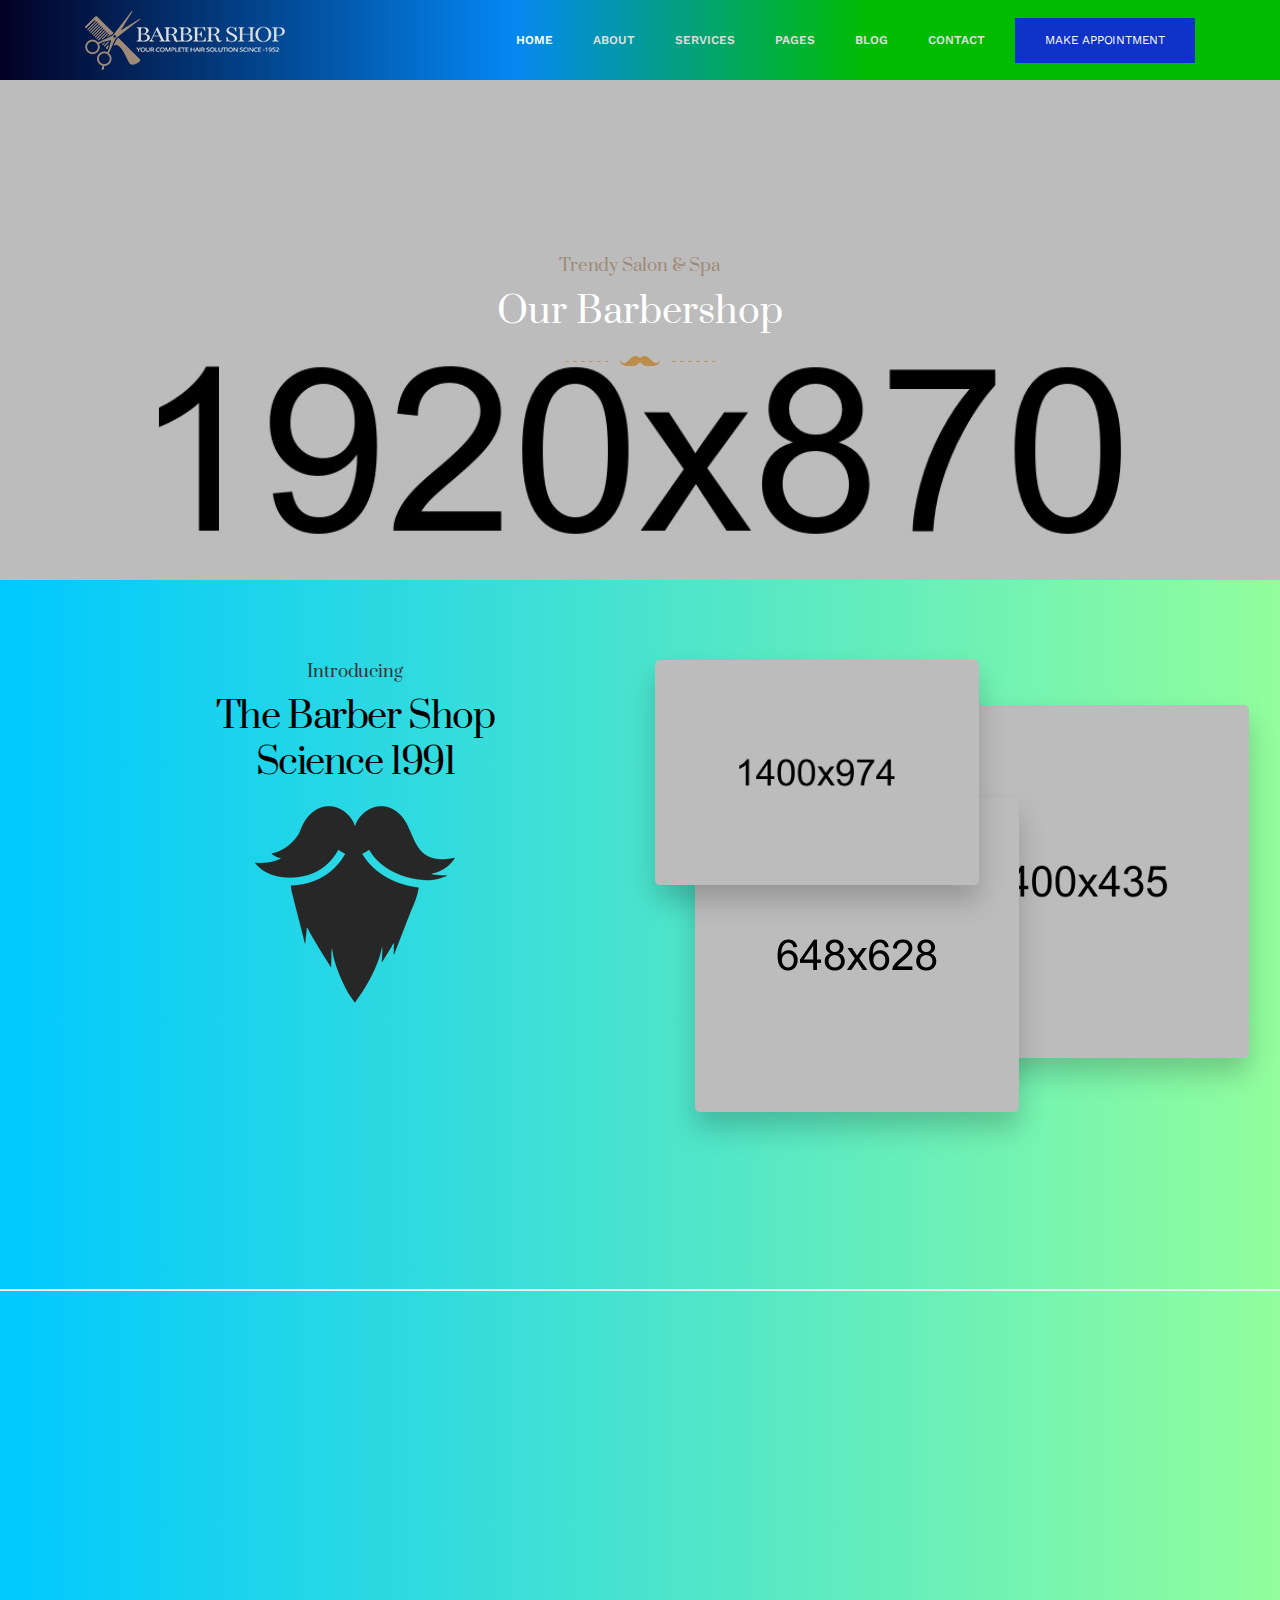
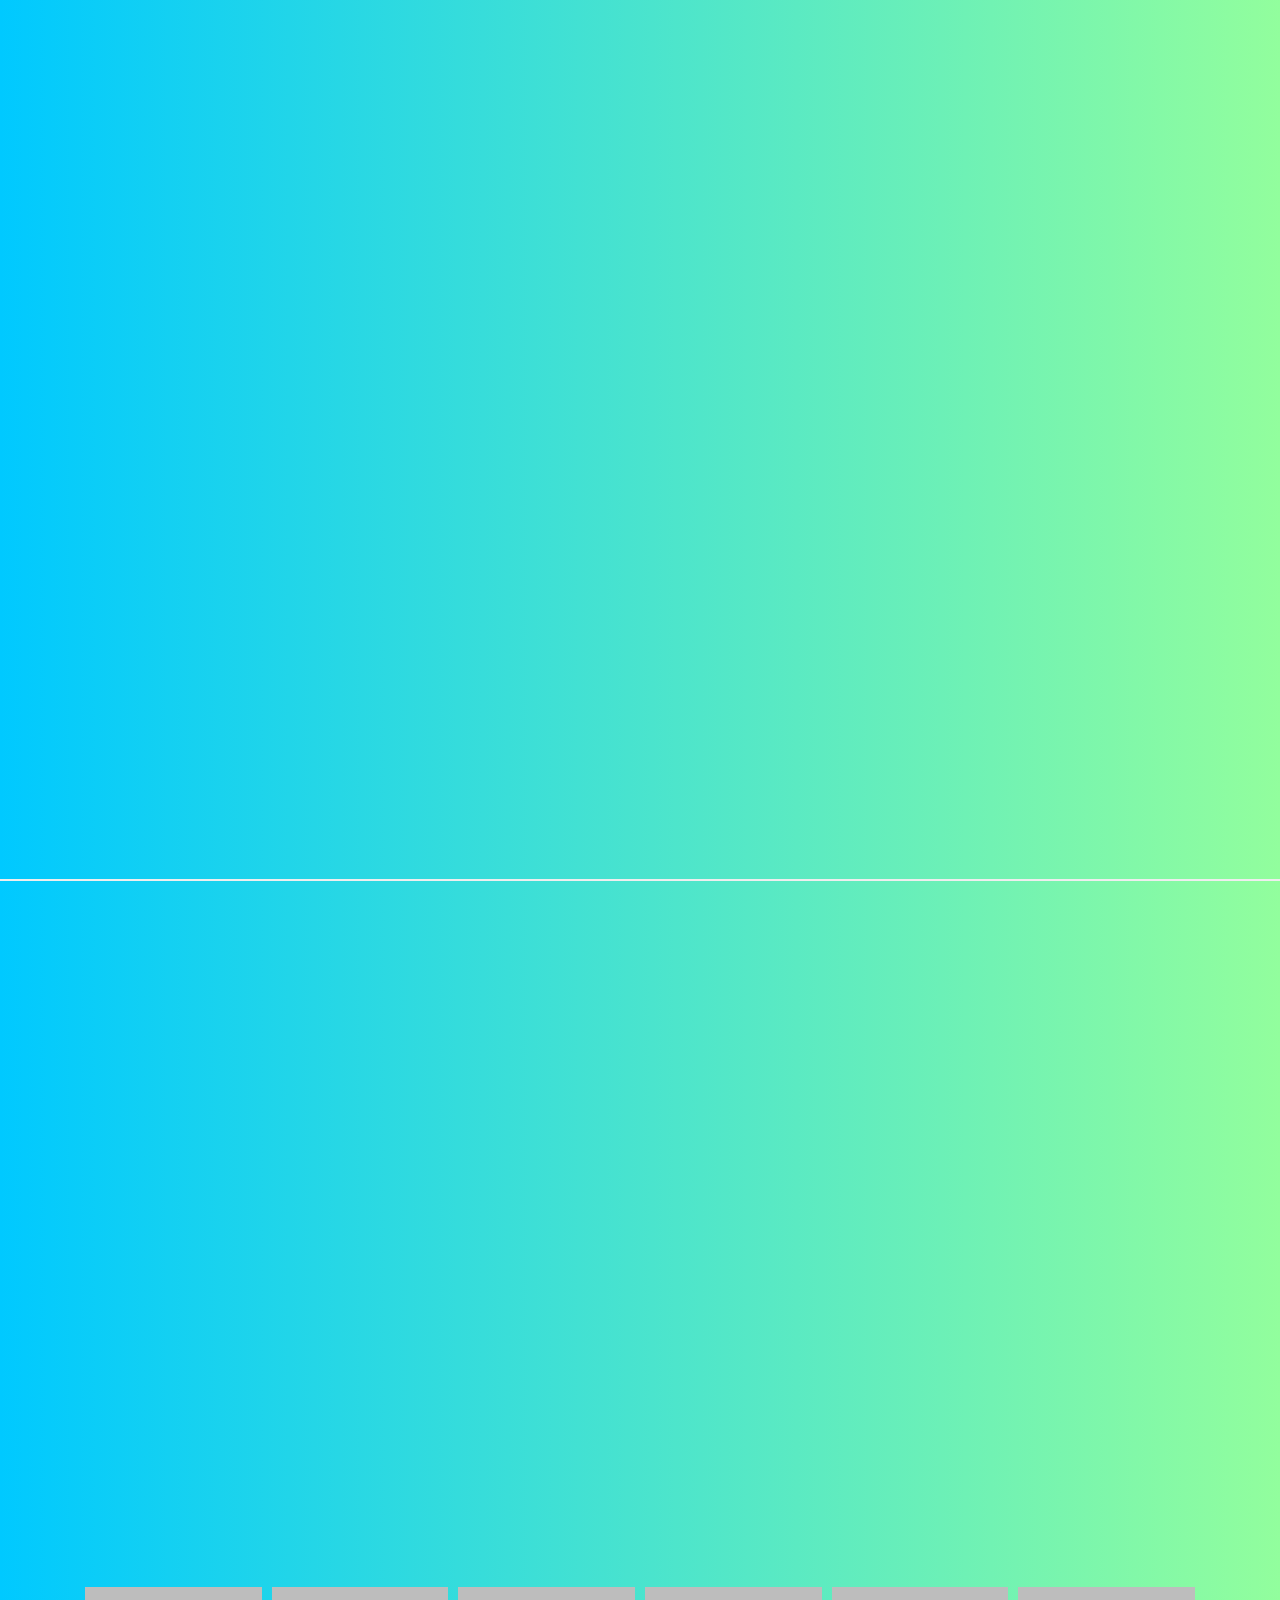
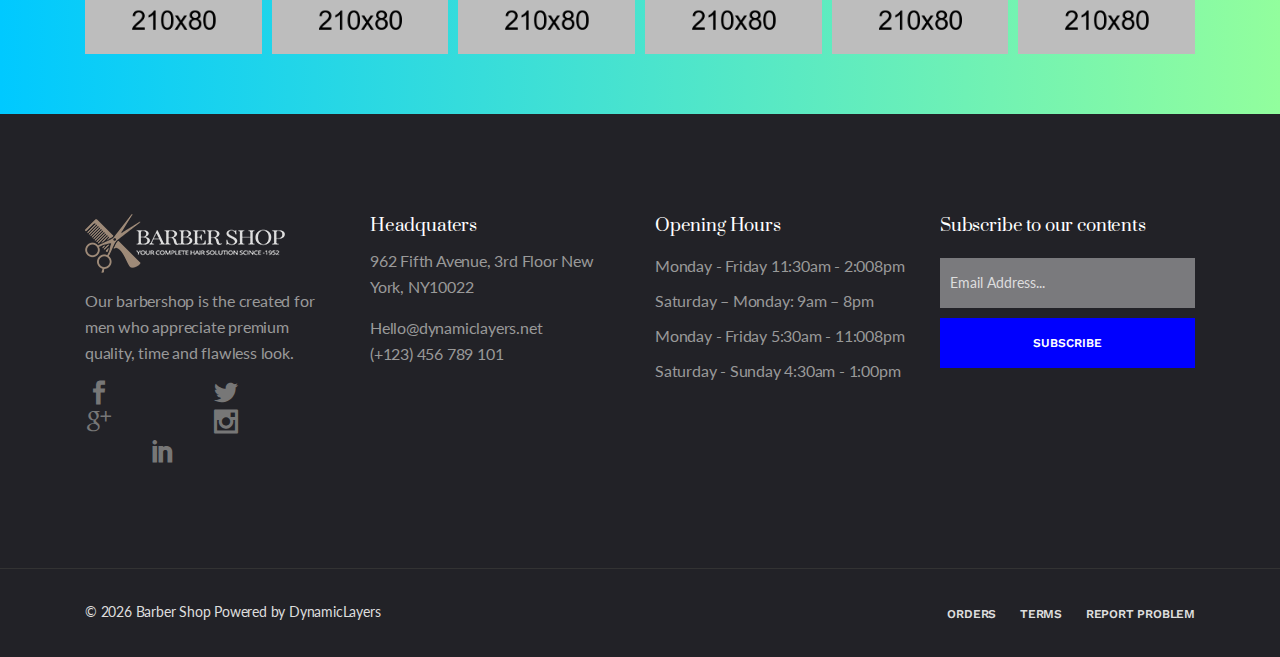
<file: html/about-us.html>
<!doctype html>
<!--[if lt IE 7]>      <html class="no-js lt-ie9 lt-ie8 lt-ie7" lang=""> <![endif]-->
<!--[if IE 7]>         <html class="no-js lt-ie9 lt-ie8" lang=""> <![endif]-->
<!--[if IE 8]>         <html class="no-js lt-ie9" lang=""> <![endif]-->
<!--[if gt IE 8]><!--> <html class="no-js" lang="en"> <!--<![endif]-->
    <head>
        <meta charset="utf-8">
        <meta name="viewport" content="width=device-width, initial-scale=1">
		<meta name="description" content="BarberShop & Hair Salon HTML Template">
        <meta name="author" content="DynamicLayers">
       
        <title>Barber Shop || BarberShop Hair Salon HTML Template</title>
        
		<link rel="shortcut icon" type="image/x-icon" href="img/favicon.png">

        <!-- Elegant Font Icons CSS -->
        <link rel="stylesheet" href="css/elegant-font-icons.css">
        <!-- Elegant Line Icons CSS -->
        <link rel="stylesheet" href="css/elegant-line-icons.css">
        <!-- Themify Icon CSS -->
        <link rel="stylesheet" href="css/themify-icons.css">
        <!-- Barber Icons CSS -->
        <link rel="stylesheet" href="css/barber-icons.css">
		<!-- Bootstrap CSS -->
        <link rel="stylesheet" href="css/bootstrap.min.css">
        <!-- animate CSS -->
        <link rel="stylesheet" href="css/animate.min.css">
		<!-- Venobox CSS -->
        <link rel="stylesheet" href="css/venobox/venobox.css">
        <!-- Nice Select CSS -->
        <link rel="stylesheet" href="css/nice-select.css">
		<!-- OWL-Carousel CSS -->
        <link rel="stylesheet" href="css/owl.carousel.css">
        <!-- Slick Nav CSS -->
        <link rel="stylesheet" href="css/slicknav.min.css">
		<!-- Main CSS -->
        <link rel="stylesheet" href="css/main.css">
		<!-- Responsive CSS -->
        <link rel="stylesheet" href="css/responsive.css">

        <script src="js/vendor/modernizr-2.8.3-respond-1.4.2.min.js"></script>
    </head>
    <body>
        <!--[if lt IE 8]>
            <p class="browserupgrade">You are using an <strong>outdated</strong> browser. Please <a href="http://browsehappy.com/">upgrade your browser</a> to improve your experience.</p>
        <![endif]-->
        
        <div id='preloader' >
            <div class='loader' >
                <img src="img/loading.gif" width="80" alt="">
            </div>
        </div><!-- Preloader -->
        
        <header id="header" class="header-section">
            <div class="container">
                <nav class="navbar ">
                    <a href="#" class="navbar-brand"><img src="img/logo.png" alt="Barbershop"></a>
                    <div class="d-flex menu-wrap align-items-center">
                       <div id="mainmenu" class="mainmenu">
                           <ul class="nav">
                               <li><a data-scroll class="nav-link active" href="index.html">Home<span class="sr-only">(current)</span></a> 
                                    <ul>
                                       <li><a href="index.html">Home Default</a></li>
                                       <li><a href="index-2.html">Home Modern</a></li>
                                       <li><a href="index-3.html">Home Classic</a></li>
                                    </ul>
                                </li>
                                <li><a href="about-us.html">About</a> 
                                    <ul>
                                       <li><a href="about-us.html">About Us</a></li>
                                       <li><a href="about-company.html">About Company</a></li>
                                    </ul>
                                </li>
                                <li><a href="services.html">Services</a> 
                                    <ul>
                                       <li><a href="services.html">Services 01</a></li>
                                       <li><a href="services-2.html">Services 02</a></li>
                                    </ul>
                                </li>
                                <li><a href="#">Pages</a> 
                                    <ul>
                                       <li><a href="appointment.html">Appointment</a></li>
                                       <li><a href="gallery.html">Gallery</a></li>
                                       <li><a href="team.html">Our Team</a></li>
                                       <li><a href="pricing.html">Our Pricing</a></li>
                                       <li><a href="404.html">404 Error</a></li>
                                    </ul>
                                </li>
                                <li><a href="#">Blog</a> 
                                    <ul>
                                       <li><a href="blog-grid.html">Blog Grid</a></li>
                                       <li><a href="blog-classic.html">Blog Classic</a></li>
                                       <li><a href="blog-single.html">Blog Single</a></li>
                                    </ul>
                                </li>
                                <li><a href="contact.html">Contact</a></li>
                            </ul>
                       </div>
                       <div class="header-btn">
                           <a href="#" class="menu-btn">Make Appointment</a>
                       </div>
                    </div>
                </nav>
            </div>
		</header> <!--.header-section -->
		
		<section class="page_header d-flex align-items-center">
		    <div class="container">
		        <div class="section_heading text-center mb-40 wow fadeInUp" data-wow-delay="300ms">
                   <h3>Trendy Salon &amp; Spa</h3>
                   <h2>Our Barbershop</h2>
                   <div class="heading-line"></div>
                </div>
		    </div>
		</section><!--/. page_header -->
        
        <section id="about" class="about_section bd-bottom padding">
            <div class="container">
               <div class="row">
                   <div class="col-md-6">
                        <div class="about_content align-center">
                            <h3 class="wow fadeInUp" data-wow-delay="100ms">Introducing</h3>
                            <h2 class="wow fadeInUp" data-wow-delay="200ms">The Barber Shop <br>Science 1991</h2>
                            <img class="wow fadeInUp" data-wow-delay="500ms" src="img/about-logo.png" alt="logo">
                            <p class="wow fadeInUp" data-wow-delay="600ms">Barber is a person whose occupation is mainly to cut dress groom style and shave men's and boys' hair. A barber's place of work is known as a "barbershop" or a "barber's". Barbershops are also places of social interaction and public discourse. In some instances, barbershops are also public forums.</p>
                            <a href="#" class="default_btn wow fadeInUp" data-wow-delay="600ms">More About Us</a>
                        </div>        
                    </div>
                    <div class="col-md-6 d-none d-md-block">
                        <div class="about_img">
                            <img src="img/about-1.jpg" alt="idea-images" class="about_img_1 wow fadeInLeft" data-wow-delay="200ms">
                            <img src="img/about-2.jpg" alt="idea-images" class="about_img_2 wow fadeInRight" data-wow-delay="400ms">
                            <img src="img/about-3.jpg" alt="idea-images" class="about_img_3 wow fadeInLeft" data-wow-delay="600ms">
                        </div>
                    </div>
               </div>
            </div>
        </section> <!--/.about_section -->
        
        <section class="service_section bg-grey padding">
            <div class="container">
                <div class="section_heading text-center mb-40 wow fadeInUp" data-wow-delay="300ms">
                   <h3>Trendy Salon &amp; Spa</h3>
                   <h2>Our Services</h2>
                   <div class="heading-line"></div>
                </div>
                <div class="row">
                    <div class="col-lg-3 col-md-6 sm-padding wow fadeInUp" data-wow-delay="200ms">
                        <div class="service_box">
                            <i class="bs bs-scissors-1"></i>
                            <h3>Haircut Styles</h3>
                            <p>Barber is a person whose occupation is mainly to cut dress style.</p>
                        </div>
                    </div>
                    <div class="col-lg-3 col-md-6 sm-padding wow fadeInUp" data-wow-delay="300ms">
                        <div class="service_box">
                            <i class="bs bs-razor-2"></i>
                            <h3>Beard Triming</h3>
                            <p>Barber is a person whose occupation is mainly to cut dress style.</p>
                        </div>
                    </div>
                    <div class="col-lg-3 col-md-6 sm-padding wow fadeInUp" data-wow-delay="400ms">
                        <div class="service_box">
                            <i class="bs bs-brush"></i>
                            <h3>Smooth Shave</h3>
                            <p>Barber is a person whose occupation is mainly to cut dress style.</p>
                        </div>
                    </div>
                    <div class="col-lg-3 col-md-6 sm-padding wow fadeInUp" data-wow-delay="500ms">
                        <div class="service_box">
                            <i class="bs bs-hairbrush-1"></i>
                            <h3>Face Masking</h3>
                            <p>Barber is a person whose occupation is mainly to cut dress style.</p>
                        </div>
                    </div>
                </div>
            </div>
        </section><!--/. service_section -->
        
        <section id="team" class="team_section bd-bottom padding">
            <div class="container">
                <div class="section_heading text-center mb-40 wow fadeInUp" data-wow-delay="300ms">
                   <h3>Trendy Salon &amp; Spa</h3>
                   <h2>Our Barbers</h2>
                   <div class="heading-line"></div>
                </div>
                <ul class="team_members row">
                    <li class="col-lg-3 col-md-6 sm-padding wow fadeInUp" data-wow-delay="200ms">
                        <div class="team_member">
                            <img src="img/team-1.jpg" alt="Team Member">
                            <div class="overlay">
                                <h3>Kyle Frederick</h3>
                                <p>WEB DESIGNER</p>
                            </div>
                        </div>
                    </li>
                    <li class="col-lg-3 col-md-6 sm-padding wow fadeInUp" data-wow-delay="300ms">
                        <div class="team_member">
                            <img src="img/team-2.jpg" alt="Team Member">
                            <div class="overlay">
                                <h3>José Carpio</h3>
                                <p>WORDPRESS DEVELOPER</p>
                            </div>
                        </div>
                    </li>
                    <li class="col-lg-3 col-md-6 sm-padding wow fadeInUp" data-wow-delay="400ms">
                        <div class="team_member">
                            <img src="img/team-3.jpg" alt="Team Member">
                            <div class="overlay">
                                <h3>Michel Ibáñez</h3>
                                <p>ONLINE MARKETER</p>
                            </div>
                        </div>
                    </li>
                    <li class="col-lg-3 col-md-6 sm-padding wow fadeInUp" data-wow-delay="500ms">
                        <div class="team_member">
                            <img src="img/team-4.jpg" alt="Team Member">
                            <div class="overlay">
                                <h3>Adam Castellon</h3>
                                <p>JAVA SPECIALIST</p>
                            </div>
                        </div>
                    </li>
                </ul><!-- /.team_members -->
            </div>
        </section><!-- /.team_section -->
        
       <section class="cta_section padding">
           <div class="container">
               <div class="display-table">
                   <div class="table-cel">
                       <div class="cta_content align-center wow fadeInUp" data-wow-delay="300ms">
                           <h2>Making You Look Good <br> Is In Our Haritage.</h2>
                           <p>Barber is a person whose occupation is mainly to cut dress groom <br>style and shave men's and boys hair.</p>
                           <a href="#" class="default_btn">Make Appointment</a>
                       </div>
                   </div>
               </div>
           </div>
       </section><!-- /.cta_section -->
         
        <div class="sponsor_section bg-grey padding">
            <div class="container">
                <ul id="sponsor_carousel" class="sponsor_items owl-carousel">
                    <li class="sponsor_item">
                        <img src="img/sponsor-1.png" alt="sponsor-image">
                    </li>
                    <li class="sponsor_item">
                        <img src="img/sponsor-2.png" alt="sponsor-image">
                    </li>
                    <li class="sponsor_item">
                        <img src="img/sponsor-3.png" alt="sponsor-image">
                    </li>
                    <li class="sponsor_item">
                        <img src="img/sponsor-4.png" alt="sponsor-image">
                    </li>
                    <li class="sponsor_item">
                        <img src="img/sponsor-5.png" alt="sponsor-image">
                    </li>
                    <li class="sponsor_item">
                        <img src="img/sponsor-1.png" alt="sponsor-image">
                    </li>
                    <li class="sponsor_item">
                        <img src="img/sponsor-2.png" alt="sponsor-image">
                    </li>
                    <li class="sponsor_item">
                        <img src="img/sponsor-3.png" alt="sponsor-image">
                    </li>
                </ul>
            </div>
        </div><!-- ./sponsor_section -->
		
		<section class="widget_section padding">
            <div class="container">
                <div class="row">
                    <div class="col-lg-3 col-md-6 sm-padding">
                        <div class="footer_widget">
                            <img class="mb-15" src="img/logo.png" alt="Brand">
                            <p>Our barbershop is the created for men who appreciate premium quality, time and flawless look.</p>
                            <ul class="widget_social">
                                <li><a href="#"><i class="social_facebook"></i></a></li>
                                <li><a href="#"><i class="social_twitter"></i></a></li>
                                <li><a href="#"><i class="social_googleplus"></i></a></li>
                                <li><a href="#"><i class="social_instagram"></i></a></li>
                                <li><a href="#"><i class="social_linkedin"></i></a></li>
                            </ul>
                        </div>
                    </div>
                    <div class="col-lg-3 col-md-6 sm-padding">
                        <div class="footer_widget">
                            <h3>Headquaters</h3>
                            <p>962 Fifth Avenue, 3rd Floor New York, NY10022</p>
                            <p>Hello@dynamiclayers.net <br>(+123) 456 789 101</p>
                        </div>
                    </div>
                    <div class="col-lg-3 col-md-6 sm-padding">
                        <div class="footer_widget">
                            <h3>Opening Hours</h3>
                            <ul class="opening_time">
                                <li>Monday - Friday 11:30am - 2:008pm</li>
                                <li>Saturday – Monday: 9am – 8pm</li>
                                <li>Monday - Friday 5:30am - 11:008pm</li>
                                <li>Saturday - Sunday 4:30am - 1:00pm</li>
                            </ul>
                        </div>
                    </div>
                    <div class="col-lg-3 col-md-12 sm-padding">
                        <div class="footer_widget">
                            <h3>Subscribe to our contents</h3>
                            <div class="subscribe_form">
                                <form action="#" class="subscribe_form">
                                    <input type="email" name="email" id="subs-email" class="form_input" placeholder="Email Address...">
                                    <button type="submit" class="submit">SUBSCRIBE</button>
                                    <div class="clearfix"></div>
                                    <div id="subscribe-result">
                                        <p class="subscription-success"></p>
                                        <p class="subscription-error"></p>
                                    </div>
                                </form>
                            </div><!-- Subscribe Form -->
                        </div>
                    </div>
                </div>
            </div>
        </section><!-- /.widget_section -->

        <footer class="footer_section">
            <div class="container">
                <div class="row">
                    <div class="col-md-6 xs-padding">
                        <div class="copyright">&copy; <script type="text/javascript"> document.write(new Date().getFullYear())</script> Barber Shop Powered by DynamicLayers</div>
                    </div>
                    <div class="col-md-6 xs-padding">
                        <ul class="footer_social">
                            <li><a href="#">Orders</a></li>
                            <li><a href="#">Terms</a></li>
                            <li><a href="#">Report Problem</a></li>
                        </ul>
                    </div>
                </div>
            </div>
        </footer><!-- /.footer_section -->
        
		<a data-scroll href="#header" id="scroll-to-top"><i class="arrow_up"></i></a>
	
		<!-- jQuery Lib -->
		<script src="js/vendor/jquery-1.12.4.min.js"></script>
		<!-- Bootstrap JS -->
		<script src="js/vendor/bootstrap.min.js"></script>
        <!-- Imagesloaded JS -->
        <script src="js/vendor/imagesloaded.pkgd.min.js"></script>
		<!-- OWL-Carousel JS -->
		<script src="js/vendor/owl.carousel.min.js"></script>
		<!-- isotope JS -->
		<script src="js/vendor/jquery.isotope.v3.0.2.js"></script>
		<!-- Smooth Scroll JS -->
		<script src="js/vendor/smooth-scroll.min.js"></script>
		<!-- venobox JS -->
		<script src="js/vendor/venobox.min.js"></script>
        <!-- ajaxchimp JS -->
        <script src="js/vendor/jquery.ajaxchimp.min.js"></script>
        <!--Slicknav-->
		<script src="js/vendor/jquery.slicknav.min.js"></script>
		<!--Nice Select-->
		<script src="js/vendor/jquery.nice-select.min.js"></script>
        <!-- YTPlayer JS -->
	    <script src="js/vendor/jquery.mb.YTPlayer.min.js"></script>
	    <!-- Wow JS -->
	    <script src="js/vendor/wow.min.js"></script>
		<!-- Contact JS -->
		<script src="js/contact.js"></script>
		<!-- Appointment JS -->
		<script src="js/appointment.js"></script>
		<!-- Main JS -->
		<script src="js/main.js"></script>

    </body>
</html>
</file>
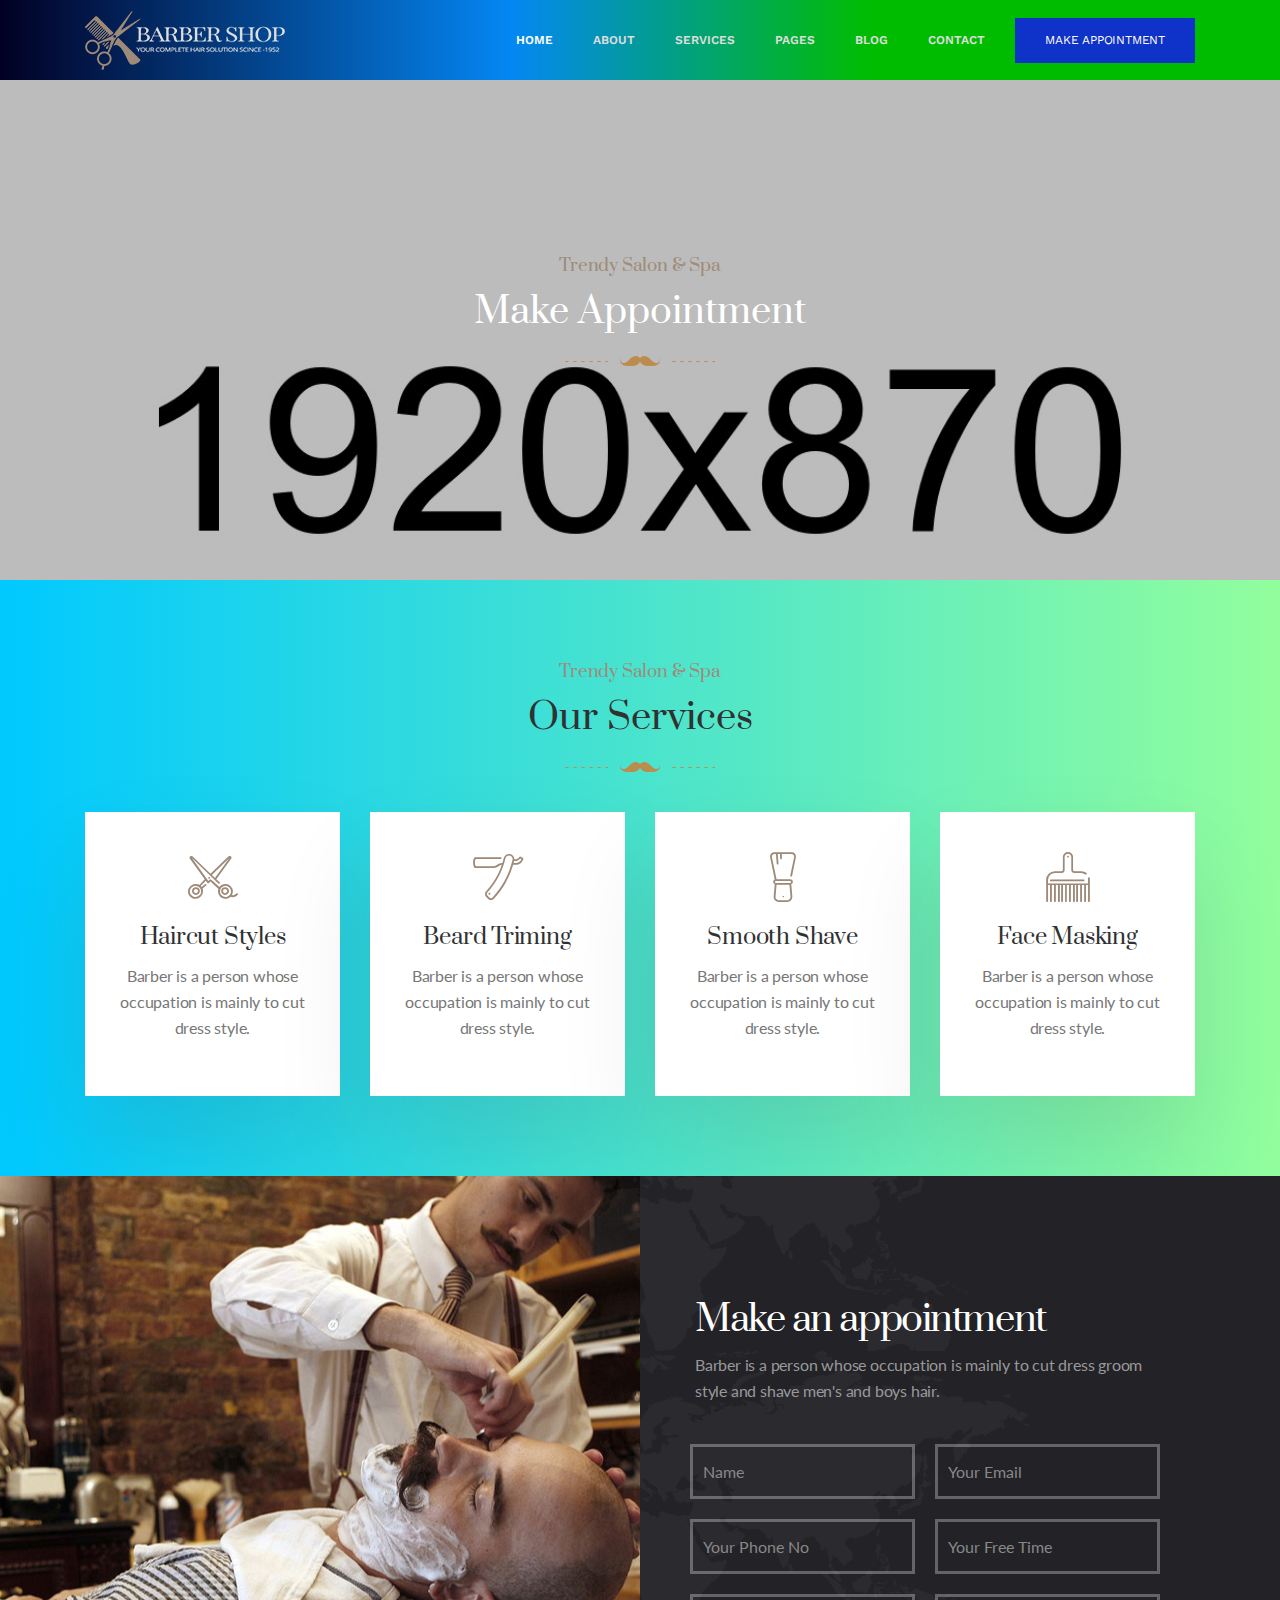
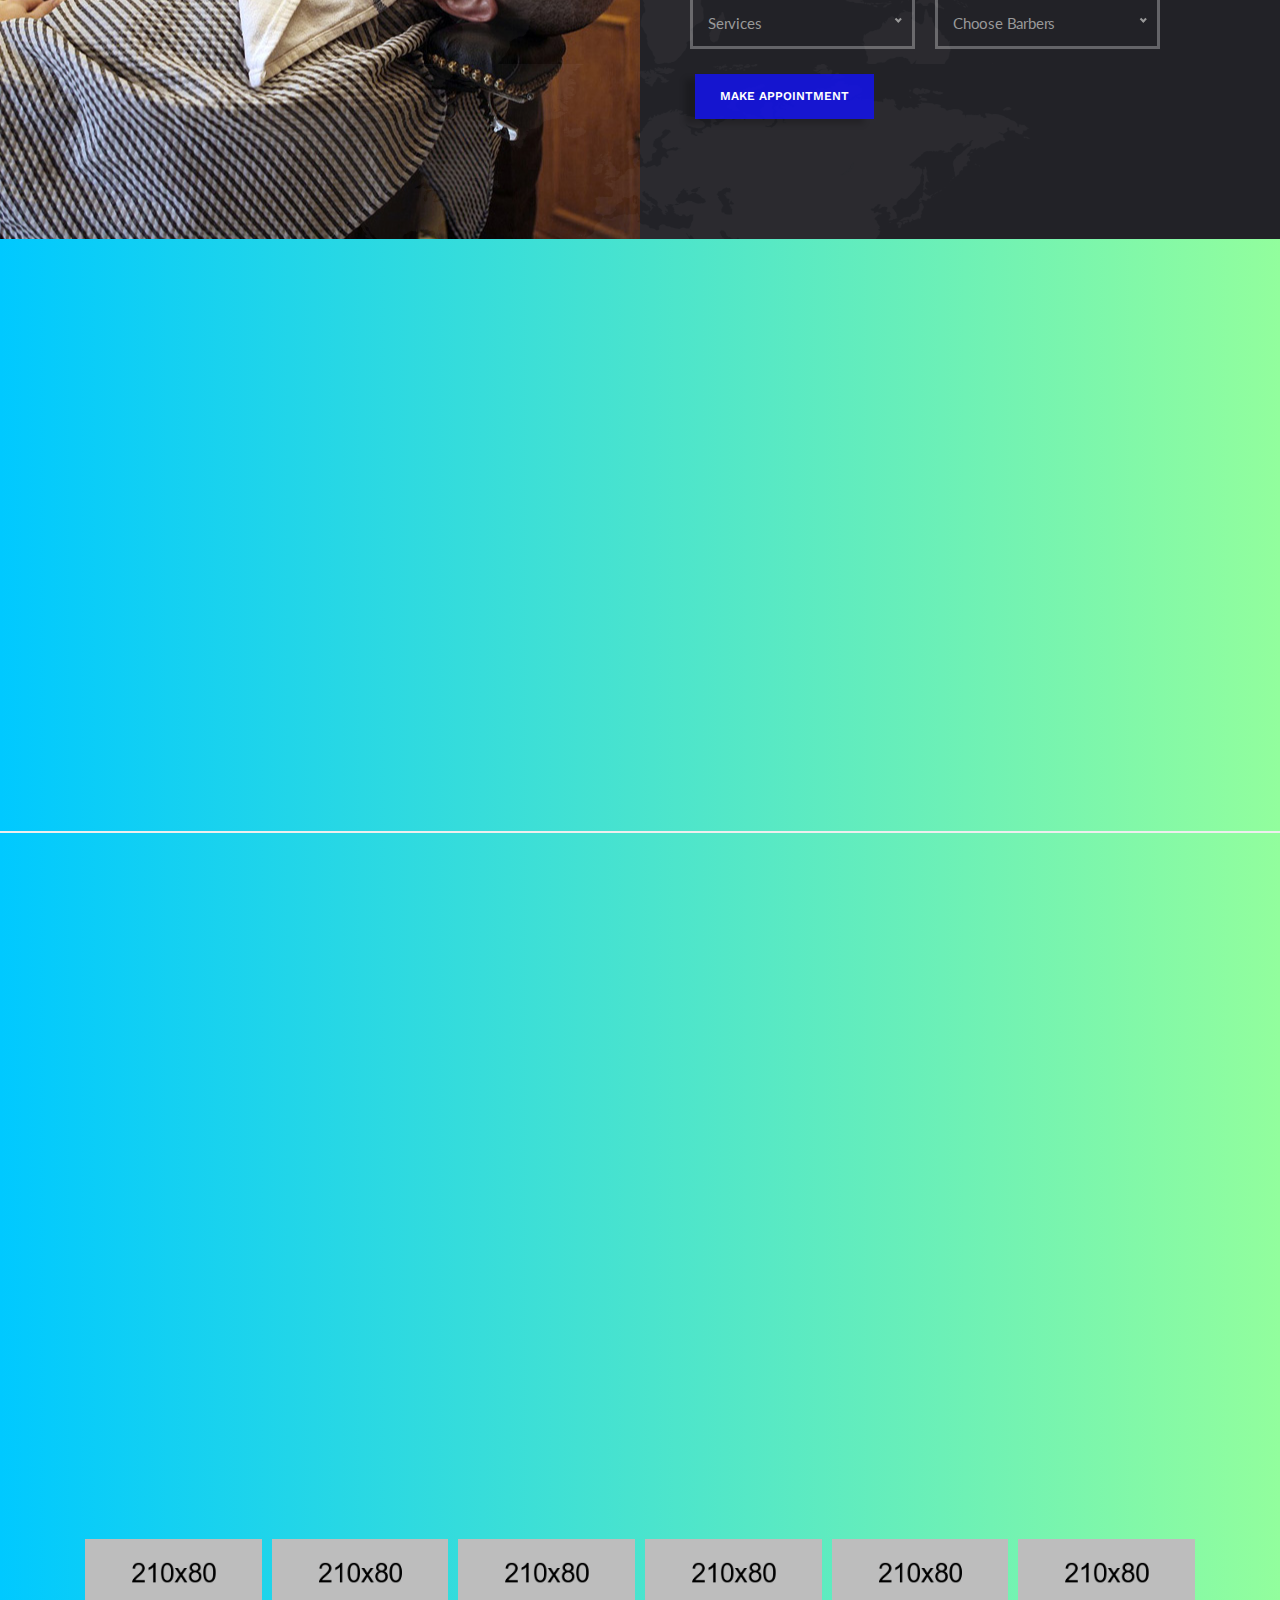
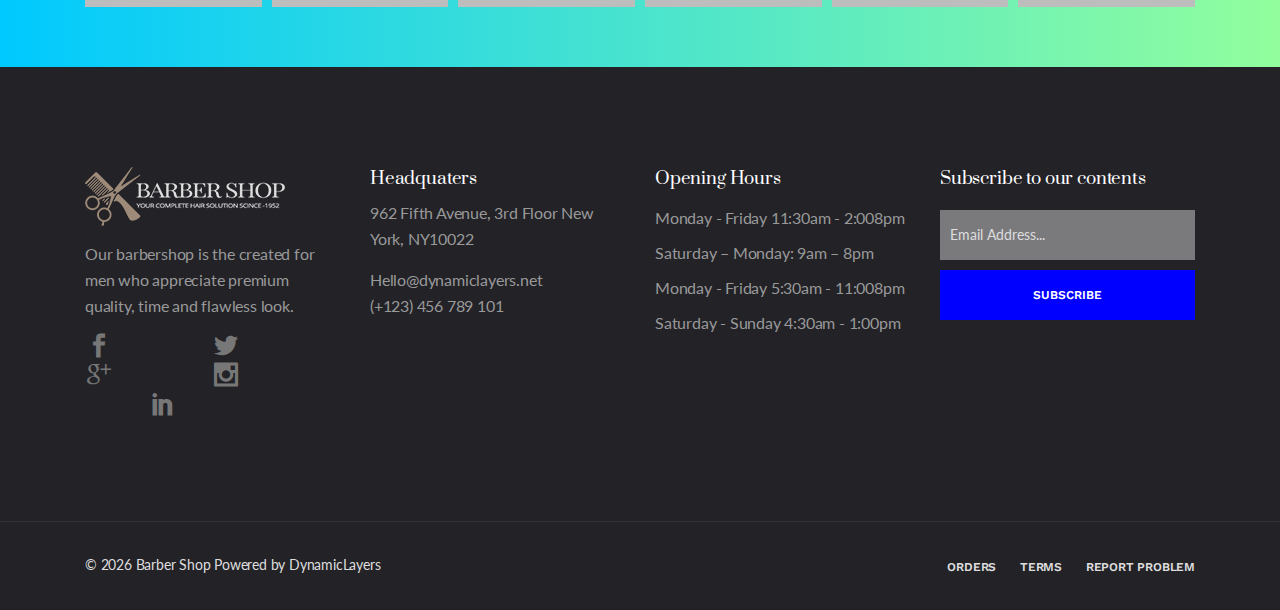
<file: html/appointment.html>
<!doctype html>
<!--[if lt IE 7]>      <html class="no-js lt-ie9 lt-ie8 lt-ie7" lang=""> <![endif]-->
<!--[if IE 7]>         <html class="no-js lt-ie9 lt-ie8" lang=""> <![endif]-->
<!--[if IE 8]>         <html class="no-js lt-ie9" lang=""> <![endif]-->
<!--[if gt IE 8]><!--> <html class="no-js" lang="en"> <!--<![endif]-->
    <head>
        <meta charset="utf-8">
        <meta name="viewport" content="width=device-width, initial-scale=1">
		<meta name="description" content="BarberShop & Hair Salon HTML Template">
        <meta name="author" content="DynamicLayers">

        <title>Barber Shop || BarberShop Hair Salon HTML Template</title>

		<link rel="shortcut icon" type="image/x-icon" href="img/favicon.png">

        <!-- Elegant Font Icons CSS -->
        <link rel="stylesheet" href="css/elegant-font-icons.css">
        <!-- Elegant Line Icons CSS -->
        <link rel="stylesheet" href="css/elegant-line-icons.css">
        <!-- Themify Icon CSS -->
        <link rel="stylesheet" href="css/themify-icons.css">
        <!-- Barber Icons CSS -->
        <link rel="stylesheet" href="css/barber-icons.css">
		<!-- Bootstrap CSS -->
        <link rel="stylesheet" href="css/bootstrap.min.css">
        <!-- animate CSS -->
        <link rel="stylesheet" href="css/animate.min.css">
		<!-- Venobox CSS -->
        <link rel="stylesheet" href="css/venobox/venobox.css">
        <!-- Nice Select CSS -->
        <link rel="stylesheet" href="css/nice-select.css">
		<!-- OWL-Carousel CSS -->
        <link rel="stylesheet" href="css/owl.carousel.css">
        <!-- Slick Nav CSS -->
        <link rel="stylesheet" href="css/slicknav.min.css">
		<!-- Main CSS -->
        <link rel="stylesheet" href="css/main.css">
		<!-- Responsive CSS -->
        <link rel="stylesheet" href="css/responsive.css">

        <script src="js/vendor/modernizr-2.8.3-respond-1.4.2.min.js"></script>
    </head>
    <body>
        <!--[if lt IE 8]>
            <p class="browserupgrade">You are using an <strong>outdated</strong> browser. Please <a href="http://browsehappy.com/">upgrade your browser</a> to improve your experience.</p>
        <![endif]-->

        <div id='preloader' >
            <div class='loader' >
                <img src="img/loading.gif" width="80" alt="">
            </div>
        </div><!-- Preloader -->

        <header id="header" class="header-section">
            <div class="container">
                <nav class="navbar ">
                    <a href="#" class="navbar-brand"><img src="img/logo.png" alt="Barbershop"></a>
                    <div class="d-flex menu-wrap align-items-center">
                       <div id="mainmenu" class="mainmenu">
                           <ul class="nav">
                               <li><a data-scroll class="nav-link active" href="index.html">Home<span class="sr-only">(current)</span></a>
                                    <ul>
                                       <li><a href="index.html">Home Default</a></li>
                                       <li><a href="index-2.html">Home Modern</a></li>
                                       <li><a href="index-3.html">Home Classic</a></li>
                                    </ul>
                                </li>
                                <li><a href="about-us.html">About</a>
                                    <ul>
                                       <li><a href="about-us.html">About Us</a></li>
                                       <li><a href="about-company.html">About Company</a></li>
                                    </ul>
                                </li>
                                <li><a href="services.html">Services</a>
                                    <ul>
                                       <li><a href="services.html">Services 01</a></li>
                                       <li><a href="services-2.html">Services 02</a></li>
                                    </ul>
                                </li>
                                <li><a href="#">Pages</a>
                                    <ul>
                                       <li><a href="appointment.html">Appointment</a></li>
                                       <li><a href="gallery.html">Gallery</a></li>
                                       <li><a href="team.html">Our Team</a></li>
                                       <li><a href="pricing.html">Our Pricing</a></li>
                                       <li><a href="404.html">404 Error</a></li>
                                    </ul>
                                </li>
                                <li><a href="#">Blog</a>
                                    <ul>
                                       <li><a href="blog-grid.html">Blog Grid</a></li>
                                       <li><a href="blog-classic.html">Blog Classic</a></li>
                                       <li><a href="blog-single.html">Blog Single</a></li>
                                    </ul>
                                </li>
                                <li><a href="contact.html">Contact</a></li>
                            </ul>
                       </div>
                       <div class="header-btn">
                           <a href="#" class="menu-btn">Make Appointment</a>
                       </div>
                    </div>
                </nav>
            </div>
		</header> <!--.header-section -->

		<section class="page_header d-flex align-items-center">
		    <div class="container">
		        <div class="section_heading text-center mb-40 wow fadeInUp" data-wow-delay="300ms">
                   <h3>Trendy Salon &amp; Spa</h3>
                   <h2>Make Appointment</h2>
                   <div class="heading-line"></div>
                </div>
		    </div>
		</section><!--/. page_header -->

        <section class="service_section bg-grey padding">
            <div class="container">
                <div class="section_heading text-center mb-40 wow fadeInUp" data-wow-delay="300ms">
                   <h3>Trendy Salon &amp; Spa</h3>
                   <h2>Our Services</h2>
                   <div class="heading-line"></div>
                </div>
                <div class="row">
                    <div class="col-lg-3 col-md-6 sm-padding wow fadeInUp" data-wow-delay="200ms">
                        <div class="service_box">
                            <i class="bs bs-scissors-1"></i>
                            <h3>Haircut Styles</h3>
                            <p>Barber is a person whose occupation is mainly to cut dress style.</p>
                        </div>
                    </div>
                    <div class="col-lg-3 col-md-6 sm-padding wow fadeInUp" data-wow-delay="300ms">
                        <div class="service_box">
                            <i class="bs bs-razor-2"></i>
                            <h3>Beard Triming</h3>
                            <p>Barber is a person whose occupation is mainly to cut dress style.</p>
                        </div>
                    </div>
                    <div class="col-lg-3 col-md-6 sm-padding wow fadeInUp" data-wow-delay="400ms">
                        <div class="service_box">
                            <i class="bs bs-brush"></i>
                            <h3>Smooth Shave</h3>
                            <p>Barber is a person whose occupation is mainly to cut dress style.</p>
                        </div>
                    </div>
                    <div class="col-lg-3 col-md-6 sm-padding wow fadeInUp" data-wow-delay="500ms">
                        <div class="service_box">
                            <i class="bs bs-hairbrush-1"></i>
                            <h3>Face Masking</h3>
                            <p>Barber is a person whose occupation is mainly to cut dress style.</p>
                        </div>
                    </div>
                </div>
            </div>
        </section><!--/. service_section -->

        <section class="book_section padding">
            <div class="book_bg"></div>
            <div class="map_pattern"></div>
            <div class="container">
                <div class="row">
                    <div class="col-md-6 offset-md-6">
                       <form action="appointment.php" method="post" id="appointment_form" class="form-horizontal appointment_form">
                           <div class="book_content">
                                <h2>Make an appointment</h2>
                                <p>Barber is a person whose occupation is mainly to cut dress groom <br>style and shave men's and boys hair.</p>
                           </div>
                            <div class="form-group row">
                                <div class="col-md-6 padding-10">
                                    <input type="text" id="app_name" name="app_name" class="form-control" placeholder="Name" required>
                                </div>
                                <div class="col-md-6 padding-10">
                                    <input type="email" id="app_email" name="app_email" class="form-control" placeholder="Your Email" required>
                                </div>
                            </div>
                            <div class="form-group row">
                                <div class="col-md-6 padding-10">
                                    <input type="text" id="app_phone" name="app_phone" class="form-control" placeholder="Your Phone No" required>
                                </div>
                                <div class="col-md-6 padding-10">
                                    <input type="text" id="app_free_time" name="app_free_time" class="form-control" placeholder="Your Free Time" required>
                                </div>
                            </div>
                            <div class="form-group row">
                                <div class="col-md-6 padding-10">
                                    <select class="form-control" id="app_services" name="app_services">
                                      <option>Services</option>
                                      <option>Hair Styling</option>
                                      <option>Shaving</option>
                                      <option>Face Mask</option>
                                      <option>Hair Wash</option>
                                      <option>Beard Triming</option>
                                    </select>
                                </div>
                                <div class="col-md-6 padding-10">
                                    <select class="form-control" id="app_barbers" name="app_barbers">
                                      <option>Choose Barbers</option>
                                      <option>Michel Brown</option>
                                      <option>Jonathan Smith</option>
                                      <option>Jack Tosan</option>
                                      <option>Martin Lane</option>
                                    </select>
                                </div>
                            </div>
                            <button id="app_submit" class="default_btn" type="submit">Make Appointment</button>
                            <div id="msg-status" class="alert" role="alert"></div>
                        </form>
                    </div>
                </div>
            </div>
        </section><!-- /.book_section -->

        <section id="team" class="team_section bd-bottom padding">
            <div class="container">
                <div class="section_heading text-center mb-40 wow fadeInUp" data-wow-delay="300ms">
                   <h3>Trendy Salon &amp; Spa</h3>
                   <h2>Our Barbers</h2>
                   <div class="heading-line"></div>
                </div>
                <ul class="team_members row">
                    <li class="col-lg-3 col-md-6 sm-padding wow fadeInUp" data-wow-delay="200ms">
                        <div class="team_member">
                            <img src="img/team-1.jpg" alt="Team Member">
                            <div class="overlay">
                                <h3>Kyle Frederick</h3>
                                <p>WEB DESIGNER</p>
                            </div>
                        </div>
                    </li>
                    <li class="col-lg-3 col-md-6 sm-padding wow fadeInUp" data-wow-delay="300ms">
                        <div class="team_member">
                            <img src="img/team-2.jpg" alt="Team Member">
                            <div class="overlay">
                                <h3>José Carpio</h3>
                                <p>WORDPRESS DEVELOPER</p>
                            </div>
                        </div>
                    </li>
                    <li class="col-lg-3 col-md-6 sm-padding wow fadeInUp" data-wow-delay="400ms">
                        <div class="team_member">
                            <img src="img/team-3.jpg" alt="Team Member">
                            <div class="overlay">
                                <h3>Michel Ibáñez</h3>
                                <p>ONLINE MARKETER</p>
                            </div>
                        </div>
                    </li>
                    <li class="col-lg-3 col-md-6 sm-padding wow fadeInUp" data-wow-delay="500ms">
                        <div class="team_member">
                            <img src="img/team-4.jpg" alt="Team Member">
                            <div class="overlay">
                                <h3>Adam Castellon</h3>
                                <p>JAVA SPECIALIST</p>
                            </div>
                        </div>
                    </li>
                </ul><!-- /.team_members -->
            </div>
        </section><!-- /.team_section -->

       <section class="cta_section padding">
           <div class="container">
               <div class="display-table">
                   <div class="table-cel">
                       <div class="cta_content align-center wow fadeInUp" data-wow-delay="300ms">
                           <h2>Making You Look Good <br> Is In Our Haritage.</h2>
                           <p>Barber is a person whose occupation is mainly to cut dress groom <br>style and shave men's and boys hair.</p>
                           <a href="#" class="default_btn">Make Appointment</a>
                       </div>
                   </div>
               </div>
           </div>
       </section><!-- /.cta_section -->

        <div class="sponsor_section bg-grey padding">
            <div class="container">
                <ul id="sponsor_carousel" class="sponsor_items owl-carousel">
                    <li class="sponsor_item">
                        <img src="img/sponsor-1.png" alt="sponsor-image">
                    </li>
                    <li class="sponsor_item">
                        <img src="img/sponsor-2.png" alt="sponsor-image">
                    </li>
                    <li class="sponsor_item">
                        <img src="img/sponsor-3.png" alt="sponsor-image">
                    </li>
                    <li class="sponsor_item">
                        <img src="img/sponsor-4.png" alt="sponsor-image">
                    </li>
                    <li class="sponsor_item">
                        <img src="img/sponsor-5.png" alt="sponsor-image">
                    </li>
                    <li class="sponsor_item">
                        <img src="img/sponsor-1.png" alt="sponsor-image">
                    </li>
                    <li class="sponsor_item">
                        <img src="img/sponsor-2.png" alt="sponsor-image">
                    </li>
                    <li class="sponsor_item">
                        <img src="img/sponsor-3.png" alt="sponsor-image">
                    </li>
                </ul>
            </div>
        </div><!-- ./sponsor_section -->

		<section class="widget_section padding">
            <div class="container">
                <div class="row">
                    <div class="col-lg-3 col-md-6 sm-padding">
                        <div class="footer_widget">
                            <img class="mb-15" src="img/logo.png" alt="Brand">
                            <p>Our barbershop is the created for men who appreciate premium quality, time and flawless look.</p>
                            <ul class="widget_social">
                                <li><a href="#"><i class="social_facebook"></i></a></li>
                                <li><a href="#"><i class="social_twitter"></i></a></li>
                                <li><a href="#"><i class="social_googleplus"></i></a></li>
                                <li><a href="#"><i class="social_instagram"></i></a></li>
                                <li><a href="#"><i class="social_linkedin"></i></a></li>
                            </ul>
                        </div>
                    </div>
                    <div class="col-lg-3 col-md-6 sm-padding">
                        <div class="footer_widget">
                            <h3>Headquaters</h3>
                            <p>962 Fifth Avenue, 3rd Floor New York, NY10022</p>
                            <p>Hello@dynamiclayers.net <br>(+123) 456 789 101</p>
                        </div>
                    </div>
                    <div class="col-lg-3 col-md-6 sm-padding">
                        <div class="footer_widget">
                            <h3>Opening Hours</h3>
                            <ul class="opening_time">
                                <li>Monday - Friday 11:30am - 2:008pm</li>
                                <li>Saturday – Monday: 9am – 8pm</li>
                                <li>Monday - Friday 5:30am - 11:008pm</li>
                                <li>Saturday - Sunday 4:30am - 1:00pm</li>
                            </ul>
                        </div>
                    </div>
                    <div class="col-lg-3 col-md-12 sm-padding">
                        <div class="footer_widget">
                            <h3>Subscribe to our contents</h3>
                            <div class="subscribe_form">
                                <form action="#" class="subscribe_form">
                                    <input type="email" name="email" id="subs-email" class="form_input" placeholder="Email Address...">
                                    <button type="submit" class="submit">SUBSCRIBE</button>
                                    <div class="clearfix"></div>
                                    <div id="subscribe-result">
                                        <p class="subscription-success"></p>
                                        <p class="subscription-error"></p>
                                    </div>
                                </form>
                            </div><!-- Subscribe Form -->
                        </div>
                    </div>
                </div>
            </div>
        </section><!-- /.widget_section -->

        <footer class="footer_section">
            <div class="container">
                <div class="row">
                    <div class="col-md-6 xs-padding">
                        <div class="copyright">&copy; <script type="text/javascript"> document.write(new Date().getFullYear())</script> Barber Shop Powered by DynamicLayers</div>
                    </div>
                    <div class="col-md-6 xs-padding">
                        <ul class="footer_social">
                            <li><a href="#">Orders</a></li>
                            <li><a href="#">Terms</a></li>
                            <li><a href="#">Report Problem</a></li>
                        </ul>
                    </div>
                </div>
            </div>
        </footer><!-- /.footer_section -->

		<a data-scroll href="#header" id="scroll-to-top"><i class="arrow_up"></i></a>

		<!-- jQuery Lib -->
		<script src="js/vendor/jquery-1.12.4.min.js"></script>
		<!-- Bootstrap JS -->
		<script src="js/vendor/bootstrap.min.js"></script>
        <!-- Imagesloaded JS -->
        <script src="js/vendor/imagesloaded.pkgd.min.js"></script>
		<!-- OWL-Carousel JS -->
		<script src="js/vendor/owl.carousel.min.js"></script>
		<!-- isotope JS -->
		<script src="js/vendor/jquery.isotope.v3.0.2.js"></script>
		<!-- Smooth Scroll JS -->
		<script src="js/vendor/smooth-scroll.min.js"></script>
		<!-- venobox JS -->
		<script src="js/vendor/venobox.min.js"></script>
        <!-- ajaxchimp JS -->
        <script src="js/vendor/jquery.ajaxchimp.min.js"></script>
        <!--Slicknav-->
		<script src="js/vendor/jquery.slicknav.min.js"></script>
		<!--Nice Select-->
		<script src="js/vendor/jquery.nice-select.min.js"></script>
        <!-- YTPlayer JS -->
	    <script src="js/vendor/jquery.mb.YTPlayer.min.js"></script>
	    <!-- Wow JS -->
	    <script src="js/vendor/wow.min.js"></script>
		<!-- Contact JS -->
		<script src="js/contact.js"></script>
		<!-- Appointment JS -->
		<script src="js/appointment.js"></script>
		<!-- Main JS -->
		<script src="js/main.js"></script>

    </body>
</html>
</file>
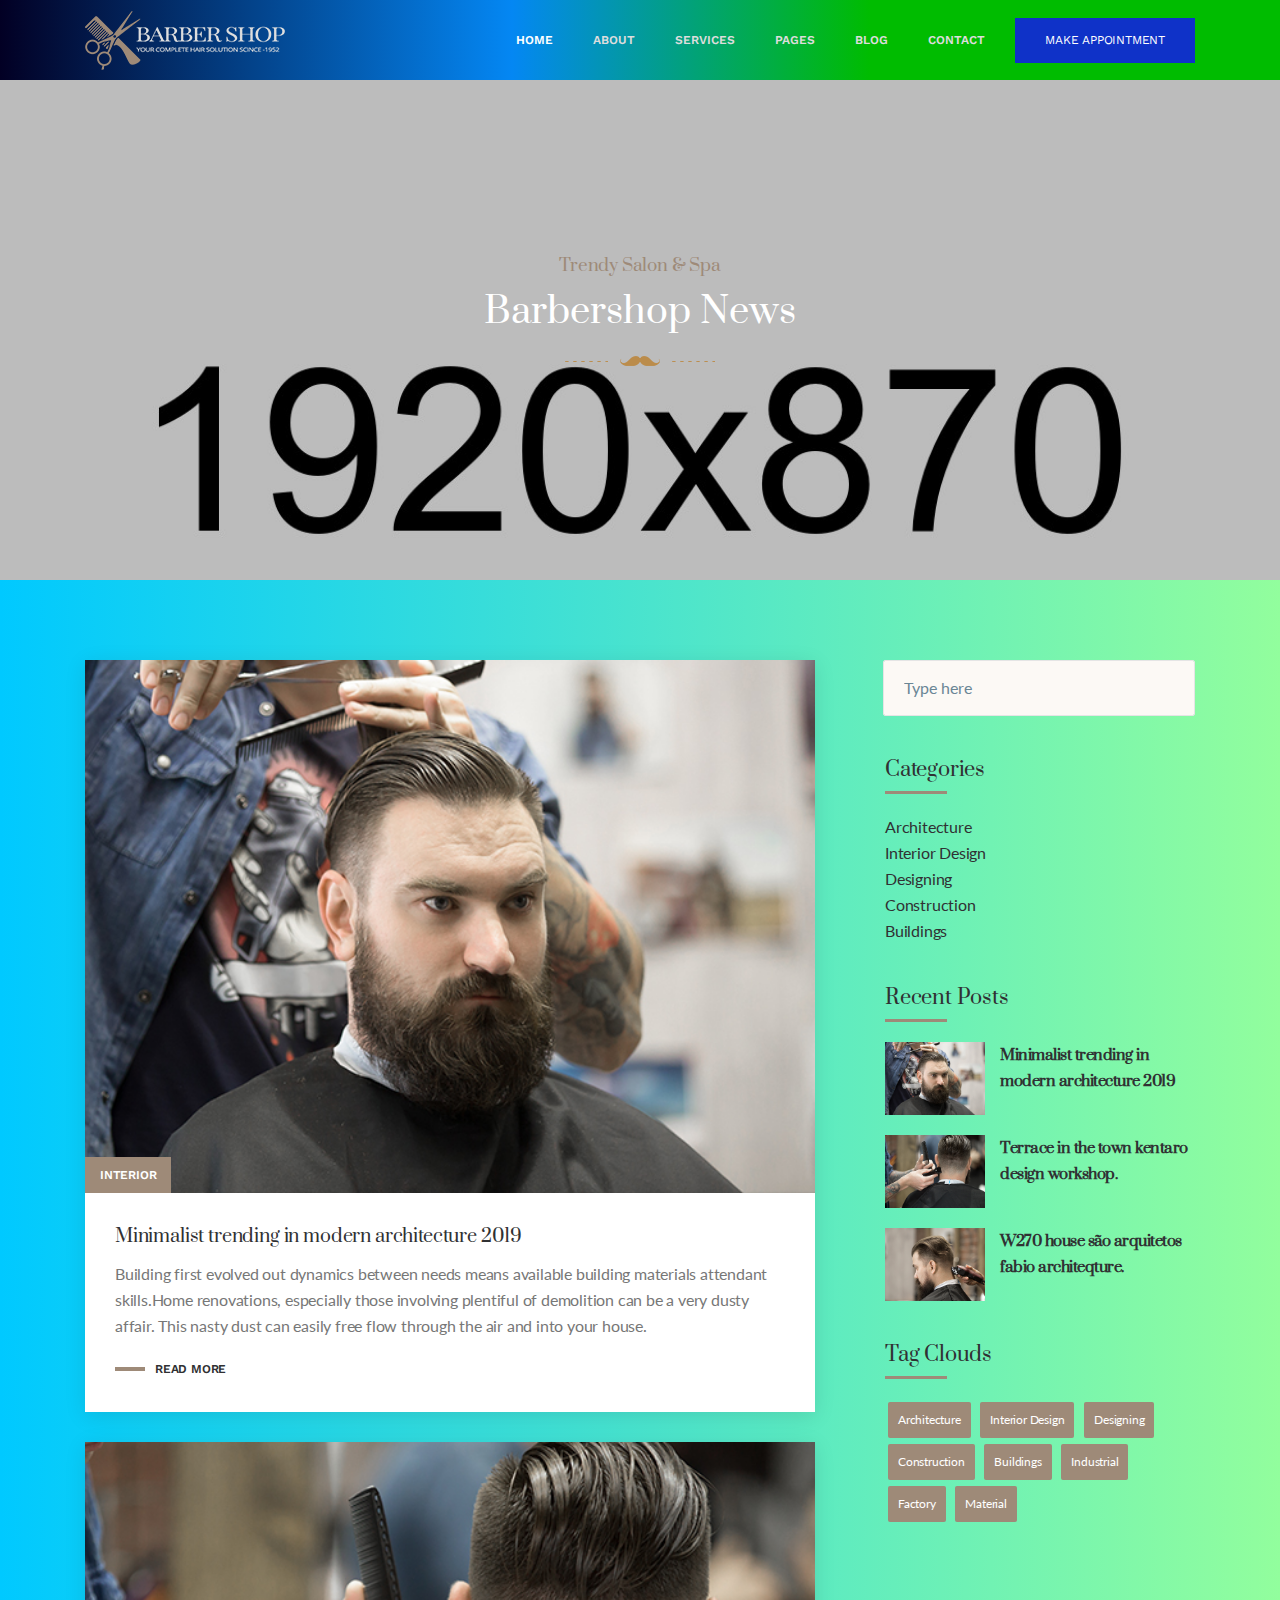
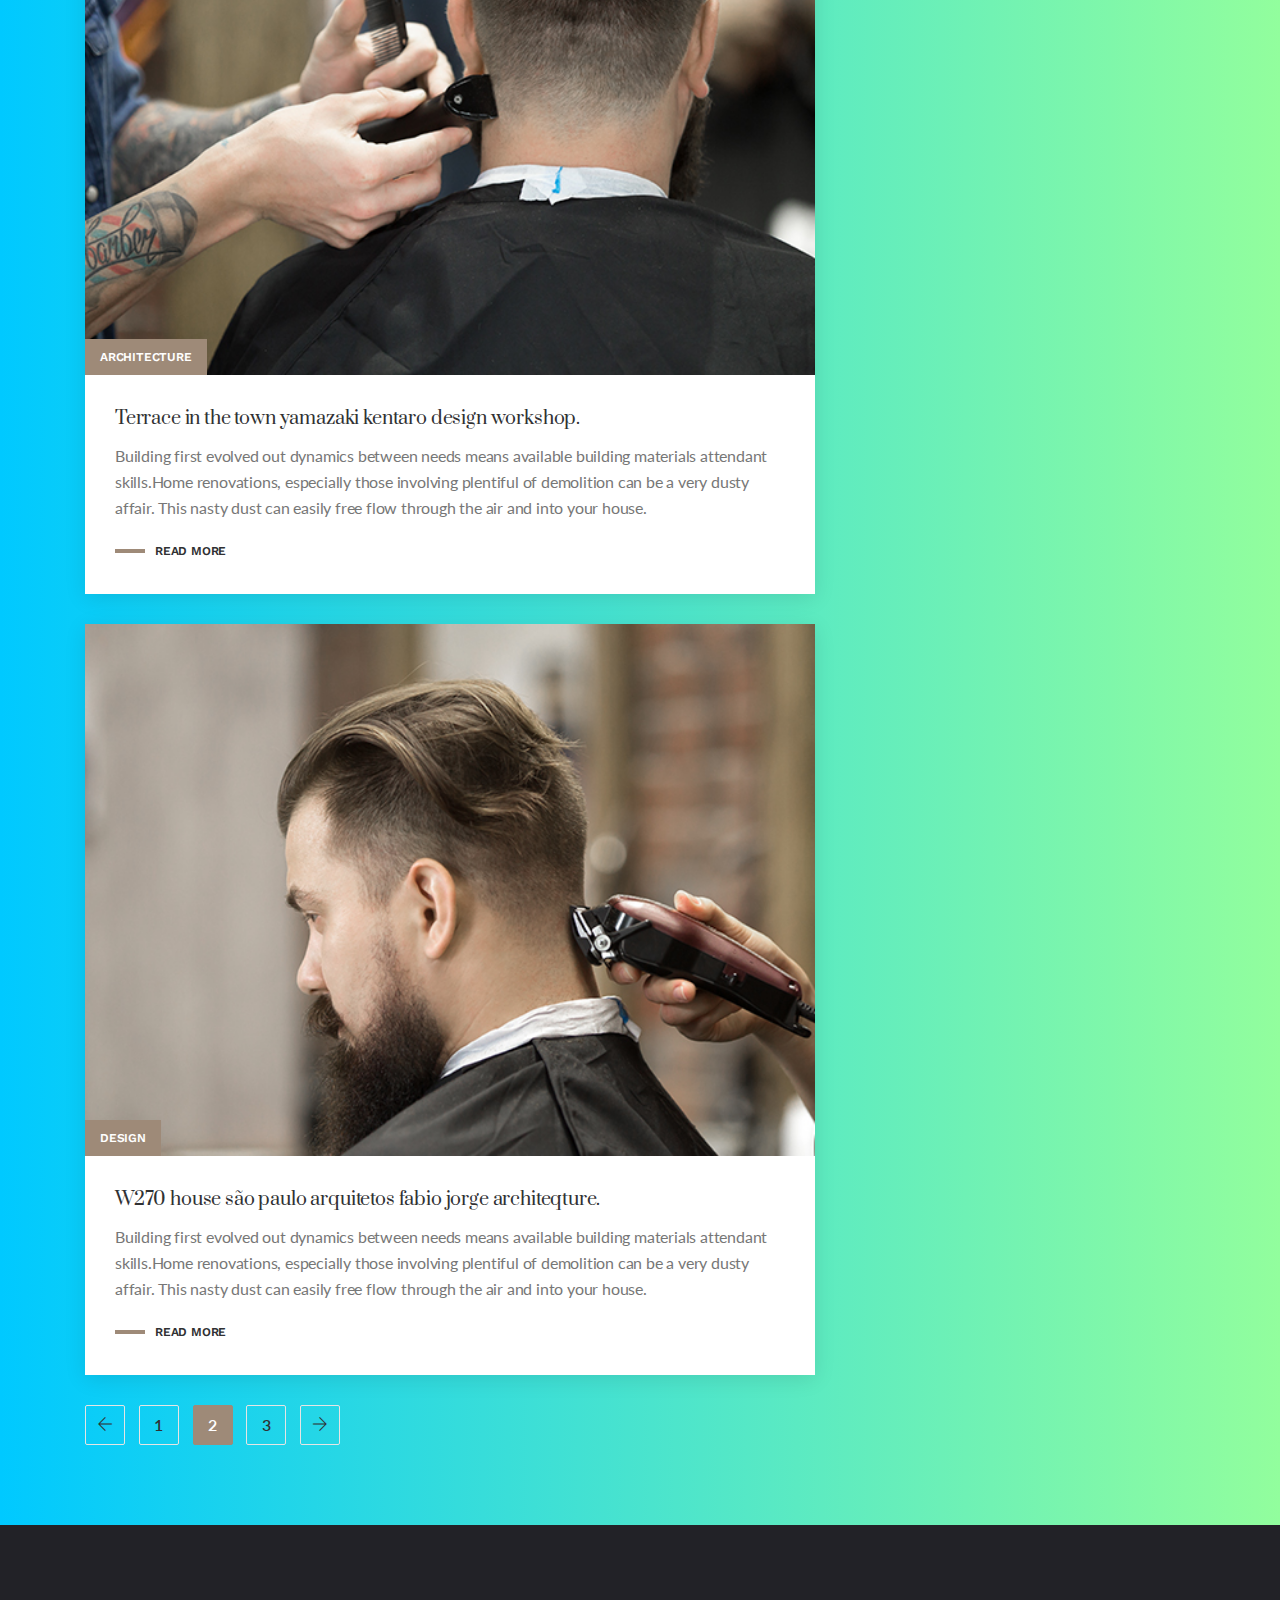
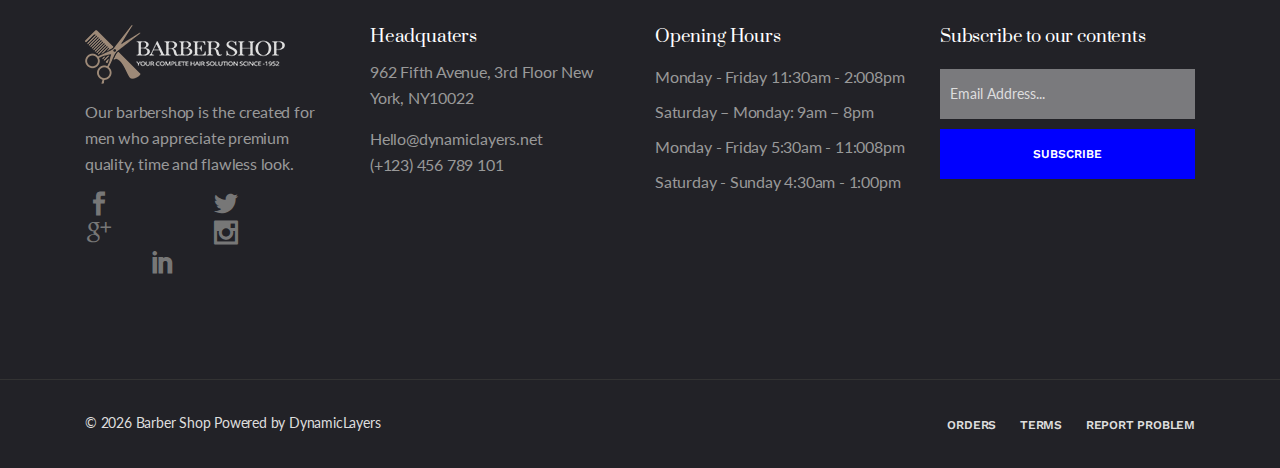
<file: html/blog-classic.html>
<!doctype html>
<!--[if lt IE 7]>      <html class="no-js lt-ie9 lt-ie8 lt-ie7" lang=""> <![endif]-->
<!--[if IE 7]>         <html class="no-js lt-ie9 lt-ie8" lang=""> <![endif]-->
<!--[if IE 8]>         <html class="no-js lt-ie9" lang=""> <![endif]-->
<!--[if gt IE 8]><!--> <html class="no-js" lang="en"> <!--<![endif]-->
    <head>
        <meta charset="utf-8">
        <meta name="viewport" content="width=device-width, initial-scale=1">
		<meta name="description" content="BarberShop & Hair Salon HTML Template">
        <meta name="author" content="DynamicLayers">
       
        <title>Barber Shop || BarberShop Hair Salon HTML Template</title>
        
		<link rel="shortcut icon" type="image/x-icon" href="img/favicon.png">

        <!-- Elegant Font Icons CSS -->
        <link rel="stylesheet" href="css/elegant-font-icons.css">
        <!-- Elegant Line Icons CSS -->
        <link rel="stylesheet" href="css/elegant-line-icons.css">
        <!-- Themify Icon CSS -->
        <link rel="stylesheet" href="css/themify-icons.css">
        <!-- Barber Icons CSS -->
        <link rel="stylesheet" href="css/barber-icons.css">
		<!-- Bootstrap CSS -->
        <link rel="stylesheet" href="css/bootstrap.min.css">
        <!-- animate CSS -->
        <link rel="stylesheet" href="css/animate.min.css">
		<!-- Venobox CSS -->
        <link rel="stylesheet" href="css/venobox/venobox.css">
        <!-- Nice Select CSS -->
        <link rel="stylesheet" href="css/nice-select.css">
		<!-- OWL-Carousel CSS -->
        <link rel="stylesheet" href="css/owl.carousel.css">
        <!-- Slick Nav CSS -->
        <link rel="stylesheet" href="css/slicknav.min.css">
		<!-- Main CSS -->
        <link rel="stylesheet" href="css/main.css">
		<!-- Responsive CSS -->
        <link rel="stylesheet" href="css/responsive.css">

        <script src="js/vendor/modernizr-2.8.3-respond-1.4.2.min.js"></script>
    </head>
    <body>
        <!--[if lt IE 8]>
            <p class="browserupgrade">You are using an <strong>outdated</strong> browser. Please <a href="http://browsehappy.com/">upgrade your browser</a> to improve your experience.</p>
        <![endif]-->
        
        <div id='preloader' >
            <div class='loader' >
                <img src="img/loading.gif" width="80" alt="">
            </div>
        </div><!-- Preloader -->
        
        <header id="header" class="header-section">
            <div class="container">
                <nav class="navbar ">
                    <a href="#" class="navbar-brand"><img src="img/logo.png" alt="Barbershop"></a>
                    <div class="d-flex menu-wrap align-items-center">
                       <div id="mainmenu" class="mainmenu">
                           <ul class="nav">
                               <li><a data-scroll class="nav-link active" href="index.html">Home<span class="sr-only">(current)</span></a> 
                                    <ul>
                                       <li><a href="index.html">Home Default</a></li>
                                       <li><a href="index-2.html">Home Modern</a></li>
                                       <li><a href="index-3.html">Home Classic</a></li>
                                    </ul>
                                </li>
                                <li><a href="about-us.html">About</a> 
                                    <ul>
                                       <li><a href="about-us.html">About Us</a></li>
                                       <li><a href="about-company.html">About Company</a></li>
                                    </ul>
                                </li>
                                <li><a href="services.html">Services</a> 
                                    <ul>
                                       <li><a href="services.html">Services 01</a></li>
                                       <li><a href="services-2.html">Services 02</a></li>
                                    </ul>
                                </li>
                                <li><a href="#">Pages</a> 
                                    <ul>
                                       <li><a href="appointment.html">Appointment</a></li>
                                       <li><a href="gallery.html">Gallery</a></li>
                                       <li><a href="team.html">Our Team</a></li>
                                       <li><a href="pricing.html">Our Pricing</a></li>
                                       <li><a href="404.html">404 Error</a></li>
                                    </ul>
                                </li>
                                <li><a href="#">Blog</a> 
                                    <ul>
                                       <li><a href="blog-grid.html">Blog Grid</a></li>
                                       <li><a href="blog-classic.html">Blog Classic</a></li>
                                       <li><a href="blog-single.html">Blog Single</a></li>
                                    </ul>
                                </li>
                                <li><a href="contact.html">Contact</a></li>
                            </ul>
                       </div>
                       <div class="header-btn">
                           <a href="#" class="menu-btn">Make Appointment</a>
                       </div>
                    </div>
                </nav>
            </div>
		</header> <!--.header-section -->
		
		<section class="page_header d-flex align-items-center">
		    <div class="container">
		        <div class="section_heading text-center mb-40 wow fadeInUp" data-wow-delay="300ms">
                   <h3>Trendy Salon &amp; Spa</h3>
                   <h2>Barbershop News</h2>
                   <div class="heading-line"></div>
                </div>
		    </div>
		</section><!--/. page_header -->
		
		<section class="blog-section padding">
		    <div class="container">
		        <div class="blog-wrap row">
		            <div class="col-lg-8 sm-padding">
		                <div class="row blog-classic">
		                    <div class="col-lg-12">
                                <div class="blog-item">
                                    <div class="blog-thumb">
                                        <img src="img/post-1.jpg" alt="post">
                                        <span class="category"><a href="#">interior</a></span>
                                    </div>
                                    <div class="blog-content">
                                        <h3><a href="#">Minimalist trending in modern architecture 2019</a></h3>
                                        <p>Building first evolved out dynamics between needs means available building materials attendant skills.Home renovations, especially those involving plentiful of demolition can be a very dusty affair. This nasty dust can easily free flow through the air and into your house.</p>
                                        <a href="#" class="read-more">Read More</a>
                                    </div>
                                </div>
                            </div>
                            <div class="col-lg-12">
                                <div class="blog-item">
                                    <div class="blog-thumb">
                                        <img src="img/post-2.jpg" alt="post">
                                        <span class="category"><a href="#">Architecture</a></span>
                                    </div>
                                    <div class="blog-content">
                                       <h3><a href="#">Terrace in the town yamazaki kentaro design workshop.</a></h3>
                                        <p>Building first evolved out dynamics between needs means available building materials attendant skills.Home renovations, especially those involving plentiful of demolition can be a very dusty affair. This nasty dust can easily free flow through the air and into your house.</p>
                                        <a href="#" class="read-more">Read More</a>
                                    </div>
                                </div>
                            </div>
                            <div class="col-lg-12">
                                <div class="blog-item">
                                    <div class="blog-thumb">
                                        <img src="img/post-3.jpg" alt="post">
                                        <span class="category"><a href="#">Design</a></span>
                                    </div>
                                    <div class="blog-content">
                                        <h3><a href="#">W270 house são paulo arquitetos fabio jorge architeqture.</a></h3>
                                        <p>Building first evolved out dynamics between needs means available building materials attendant skills.Home renovations, especially those involving plentiful of demolition can be a very dusty affair. This nasty dust can easily free flow through the air and into your house.</p>
                                        <a href="#" class="read-more">Read More</a>
                                    </div>
                                </div>
                            </div>
		                </div>
		                <ul class="pagination-wrap text-left mt-30">
                            <li><a href="#"><i class="ti-arrow-left"></i></a></li>
                            <li><a href="#">1</a></li>
                            <li><a href="#" class="active">2</a></li>
                            <li><a href="#">3</a></li>
                            <li><a href="#"><i class="ti-arrow-right"></i></a></li>
                        </ul><!-- Pagination -->
		            </div><!--/.col-lg-8-->
		            <div class="col-lg-4 sm-padding">
		                <div class="sidebar-wrap">
                            <div class="widget-content">
                                <form action="" class="search-form">
                                    <input type="text" class="form-control" placeholder="Type here">
                                    <button class="search-btn" type="button"><i class="fa fa-search"></i></button>
                                </form>
                            </div>
		                    <div class="widget-content">
                                <h4>Categories</h4>
                                <ul class="widget-links">
                                    <li><a href="#">Architecture</a></li>
                                    <li><a href="#">Interior Design</a></li>
                                    <li><a href="#">Designing</a></li>
                                    <li><a href="#">Construction</a></li>
                                    <li><a href="#">Buildings</a></li>
                                </ul>
                            </div><!--categories-->
                            <div class="widget-content">
                                <h4>Recent Posts</h4>
                                <ul class="thumb-post">
                                    <li><img src="img/post-1.jpg" alt="post"><a href="#">Minimalist trending in modern architecture 2019</a></li>
                                    <li><img src="img/post-2.jpg" alt="post"><a href="#">Terrace in the town kentaro design workshop.</a></li>
                                    <li><img src="img/post-3.jpg" alt="post"><a href="#">W270 house são arquitetos fabio architeqture.</a></li>
                                </ul>
                            </div><!--tag clouds-->
                            <div class="widget-content">
                                <h4>Tag Clouds</h4>
                                <ul class="tags">
                                    <li><a href="#">Architecture</a></li>
                                    <li><a href="#">Interior Design</a></li>
                                    <li><a href="#">Designing</a></li>
                                    <li><a href="#">Construction</a></li>
                                    <li><a href="#">Buildings</a></li>
                                    <li><a href="#">Industrial</a></li>
                                    <li><a href="#">Factory</a></li>
                                    <li><a href="#">Material</a></li>
                                </ul>
                            </div><!--tag clouds-->
		                </div><!--/.sidebar-wrap-->
                    </div><!--/.col-lg-4-->
		        </div><!--/.blog-wrap-->
		    </div>
		</section><!--/.blog-section-->
	
        <section class="widget_section padding">
            <div class="container">
                <div class="row">
                    <div class="col-lg-3 col-md-6 sm-padding">
                        <div class="footer_widget">
                            <img class="mb-15" src="img/logo.png" alt="Brand">
                            <p>Our barbershop is the created for men who appreciate premium quality, time and flawless look.</p>
                            <ul class="widget_social">
                                <li><a href="#"><i class="social_facebook"></i></a></li>
                                <li><a href="#"><i class="social_twitter"></i></a></li>
                                <li><a href="#"><i class="social_googleplus"></i></a></li>
                                <li><a href="#"><i class="social_instagram"></i></a></li>
                                <li><a href="#"><i class="social_linkedin"></i></a></li>
                            </ul>
                        </div>
                    </div>
                    <div class="col-lg-3 col-md-6 sm-padding">
                        <div class="footer_widget">
                            <h3>Headquaters</h3>
                            <p>962 Fifth Avenue, 3rd Floor New York, NY10022</p>
                            <p>Hello@dynamiclayers.net <br>(+123) 456 789 101</p>
                        </div>
                    </div>
                    <div class="col-lg-3 col-md-6 sm-padding">
                        <div class="footer_widget">
                            <h3>Opening Hours</h3>
                            <ul class="opening_time">
                                <li>Monday - Friday 11:30am - 2:008pm</li>
                                <li>Saturday – Monday: 9am – 8pm</li>
                                <li>Monday - Friday 5:30am - 11:008pm</li>
                                <li>Saturday - Sunday 4:30am - 1:00pm</li>
                            </ul>
                        </div>
                    </div>
                    <div class="col-lg-3 col-md-12 sm-padding">
                        <div class="footer_widget">
                            <h3>Subscribe to our contents</h3>
                            <div class="subscribe_form">
                                <form action="#" class="subscribe_form">
                                    <input type="email" name="email" id="subs-email" class="form_input" placeholder="Email Address...">
                                    <button type="submit" class="submit">SUBSCRIBE</button>
                                    <div class="clearfix"></div>
                                    <div id="subscribe-result">
                                        <p class="subscription-success"></p>
                                        <p class="subscription-error"></p>
                                    </div>
                                </form>
                            </div><!-- Subscribe Form -->
                        </div>
                    </div>
                </div>
            </div>
        </section><!-- /.widget_section -->

        <footer class="footer_section">
            <div class="container">
                <div class="row">
                    <div class="col-md-6 xs-padding">
                        <div class="copyright">&copy; <script type="text/javascript"> document.write(new Date().getFullYear())</script> Barber Shop Powered by DynamicLayers</div>
                    </div>
                    <div class="col-md-6 xs-padding">
                        <ul class="footer_social">
                            <li><a href="#">Orders</a></li>
                            <li><a href="#">Terms</a></li>
                            <li><a href="#">Report Problem</a></li>
                        </ul>
                    </div>
                </div>
            </div>
        </footer><!-- /.footer_section -->
        
		<a data-scroll href="#header" id="scroll-to-top"><i class="arrow_up"></i></a>
	
		<!-- jQuery Lib -->
		<script src="js/vendor/jquery-1.12.4.min.js"></script>
		<!-- Bootstrap JS -->
		<script src="js/vendor/bootstrap.min.js"></script>
        <!-- Imagesloaded JS -->
        <script src="js/vendor/imagesloaded.pkgd.min.js"></script>
		<!-- OWL-Carousel JS -->
		<script src="js/vendor/owl.carousel.min.js"></script>
		<!-- isotope JS -->
		<script src="js/vendor/jquery.isotope.v3.0.2.js"></script>
		<!-- Smooth Scroll JS -->
		<script src="js/vendor/smooth-scroll.min.js"></script>
		<!-- venobox JS -->
		<script src="js/vendor/venobox.min.js"></script>
        <!-- ajaxchimp JS -->
        <script src="js/vendor/jquery.ajaxchimp.min.js"></script>
        <!--Slicknav-->
		<script src="js/vendor/jquery.slicknav.min.js"></script>
		<!--Nice Select-->
		<script src="js/vendor/jquery.nice-select.min.js"></script>
        <!-- YTPlayer JS -->
	    <script src="js/vendor/jquery.mb.YTPlayer.min.js"></script>
	    <!-- Wow JS -->
	    <script src="js/vendor/wow.min.js"></script>
		<!-- Contact JS -->
		<script src="js/contact.js"></script>
		<!-- Appointment JS -->
		<script src="js/appointment.js"></script>
		<!-- Main JS -->
		<script src="js/main.js"></script>
   
    </body>
</html>
</file>
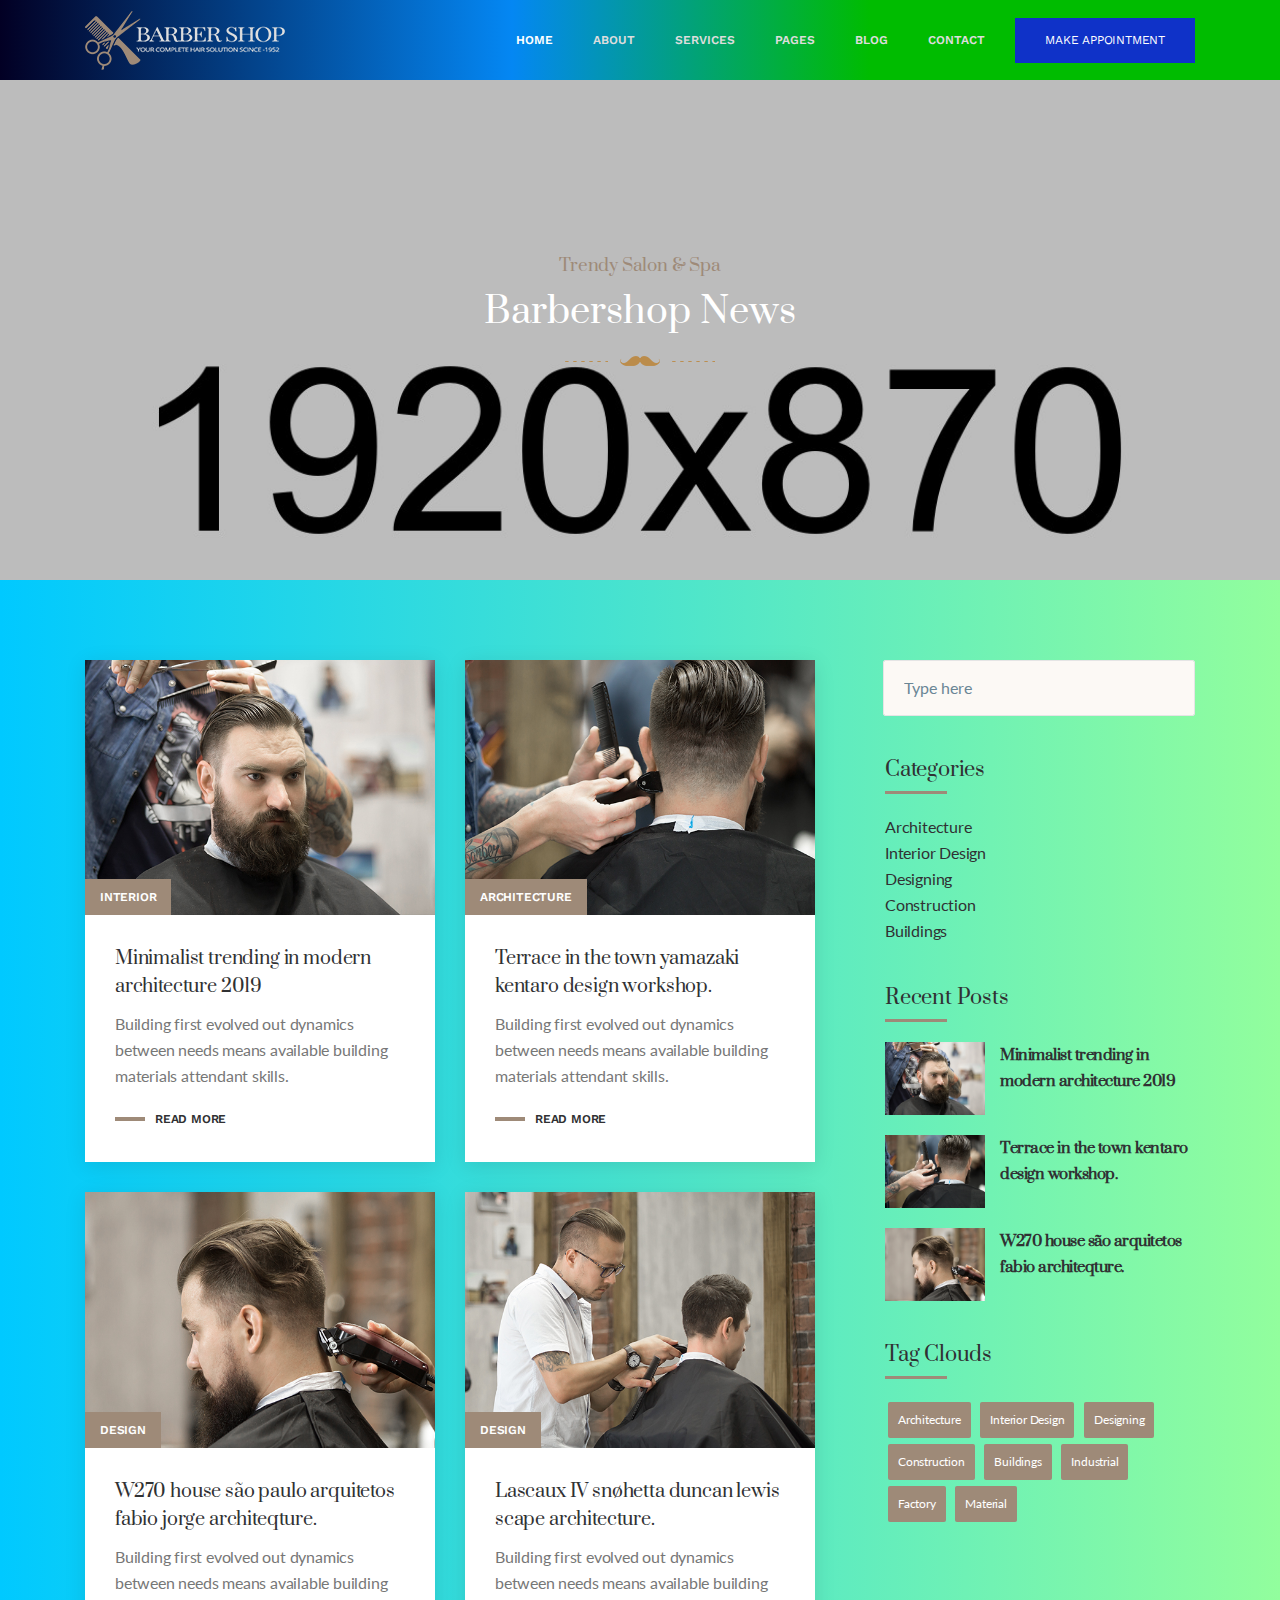
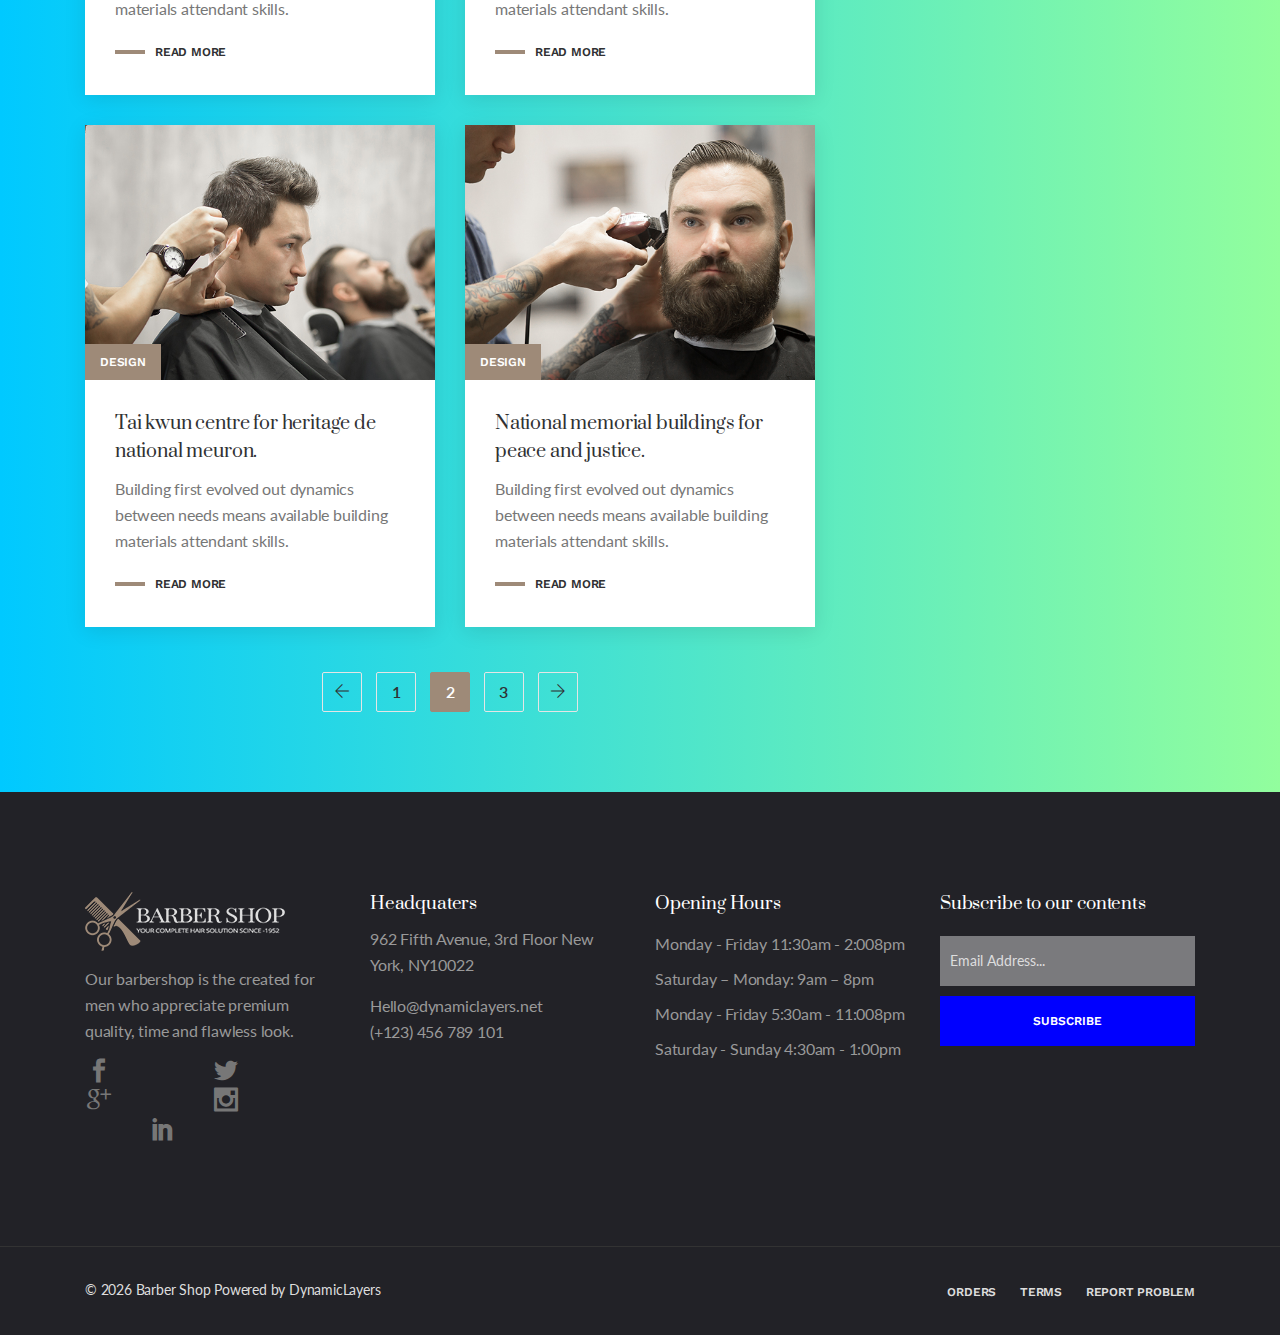
<file: html/blog-grid.html>
<!doctype html>
<!--[if lt IE 7]>      <html class="no-js lt-ie9 lt-ie8 lt-ie7" lang=""> <![endif]-->
<!--[if IE 7]>         <html class="no-js lt-ie9 lt-ie8" lang=""> <![endif]-->
<!--[if IE 8]>         <html class="no-js lt-ie9" lang=""> <![endif]-->
<!--[if gt IE 8]><!--> <html class="no-js" lang="en"> <!--<![endif]-->
    <head>
        <meta charset="utf-8">
        <meta name="viewport" content="width=device-width, initial-scale=1">
		<meta name="description" content="BarberShop & Hair Salon HTML Template">
        <meta name="author" content="DynamicLayers">
       
        <title>Barber Shop || BarberShop Hair Salon HTML Template</title>
        
		<link rel="shortcut icon" type="image/x-icon" href="img/favicon.png">

        <!-- Elegant Font Icons CSS -->
        <link rel="stylesheet" href="css/elegant-font-icons.css">
        <!-- Elegant Line Icons CSS -->
        <link rel="stylesheet" href="css/elegant-line-icons.css">
        <!-- Themify Icon CSS -->
        <link rel="stylesheet" href="css/themify-icons.css">
        <!-- Barber Icons CSS -->
        <link rel="stylesheet" href="css/barber-icons.css">
		<!-- Bootstrap CSS -->
        <link rel="stylesheet" href="css/bootstrap.min.css">
        <!-- animate CSS -->
        <link rel="stylesheet" href="css/animate.min.css">
		<!-- Venobox CSS -->
        <link rel="stylesheet" href="css/venobox/venobox.css">
        <!-- Nice Select CSS -->
        <link rel="stylesheet" href="css/nice-select.css">
		<!-- OWL-Carousel CSS -->
        <link rel="stylesheet" href="css/owl.carousel.css">
        <!-- Slick Nav CSS -->
        <link rel="stylesheet" href="css/slicknav.min.css">
		<!-- Main CSS -->
        <link rel="stylesheet" href="css/main.css">
		<!-- Responsive CSS -->
        <link rel="stylesheet" href="css/responsive.css">

        <script src="js/vendor/modernizr-2.8.3-respond-1.4.2.min.js"></script>
    </head>
    <body>
        <!--[if lt IE 8]>
            <p class="browserupgrade">You are using an <strong>outdated</strong> browser. Please <a href="http://browsehappy.com/">upgrade your browser</a> to improve your experience.</p>
        <![endif]-->
        
        <div id='preloader' >
            <div class='loader' >
                <img src="img/loading.gif" width="80" alt="">
            </div>
        </div><!-- Preloader -->
        
        <header id="header" class="header-section">
            <div class="container">
                <nav class="navbar ">
                    <a href="#" class="navbar-brand"><img src="img/logo.png" alt="Barbershop"></a>
                    <div class="d-flex menu-wrap align-items-center">
                       <div id="mainmenu" class="mainmenu">
                           <ul class="nav">
                               <li><a data-scroll class="nav-link active" href="index.html">Home<span class="sr-only">(current)</span></a> 
                                    <ul>
                                       <li><a href="index.html">Home Default</a></li>
                                       <li><a href="index-2.html">Home Modern</a></li>
                                       <li><a href="index-3.html">Home Classic</a></li>
                                    </ul>
                                </li>
                                <li><a href="about-us.html">About</a> 
                                    <ul>
                                       <li><a href="about-us.html">About Us</a></li>
                                       <li><a href="about-company.html">About Company</a></li>
                                    </ul>
                                </li>
                                <li><a href="services.html">Services</a> 
                                    <ul>
                                       <li><a href="services.html">Services 01</a></li>
                                       <li><a href="services-2.html">Services 02</a></li>
                                    </ul>
                                </li>
                                <li><a href="#">Pages</a> 
                                    <ul>
                                       <li><a href="appointment.html">Appointment</a></li>
                                       <li><a href="gallery.html">Gallery</a></li>
                                       <li><a href="team.html">Our Team</a></li>
                                       <li><a href="pricing.html">Our Pricing</a></li>
                                       <li><a href="404.html">404 Error</a></li>
                                    </ul>
                                </li>
                                <li><a href="#">Blog</a> 
                                    <ul>
                                       <li><a href="blog-grid.html">Blog Grid</a></li>
                                       <li><a href="blog-classic.html">Blog Classic</a></li>
                                       <li><a href="blog-single.html">Blog Single</a></li>
                                    </ul>
                                </li>
                                <li><a href="contact.html">Contact</a></li>
                            </ul>
                       </div>
                       <div class="header-btn">
                           <a href="#" class="menu-btn">Make Appointment</a>
                       </div>
                    </div>
                </nav>
            </div>
		</header> <!--.header-section -->

		<section class="page_header d-flex align-items-center">
		    <div class="container">
		        <div class="section_heading text-center mb-40 wow fadeInUp" data-wow-delay="300ms">
                   <h3>Trendy Salon &amp; Spa</h3>
                   <h2>Barbershop News</h2>
                   <div class="heading-line"></div>
                </div>
		    </div>
		</section><!--/. page_header -->
		
		<section class="blog-section padding">
		    <div class="container">
		        <div class="blog-wrap row">
		            <div class="col-lg-8 sm-padding">
		                <div class="row blog-grid">
		                    <div class="col-sm-6 padding-15">
                                <div class="blog-item">
                                    <div class="blog-thumb">
                                        <img src="img/post-1.jpg" alt="post">
                                        <span class="category"><a href="#">interior</a></span>
                                    </div>
                                    <div class="blog-content">
                                        <h3><a href="#">Minimalist trending in modern architecture 2019</a></h3>
                                        <p>Building first evolved out dynamics between needs means available building materials attendant skills.</p>
                                        <a href="#" class="read-more">Read More</a>
                                    </div>
                                </div>
                            </div>
                            <div class="col-sm-6 padding-15">
                                <div class="blog-item">
                                    <div class="blog-thumb">
                                        <img src="img/post-2.jpg" alt="post">
                                        <span class="category"><a href="#">Architecture</a></span>
                                    </div>
                                    <div class="blog-content">
                                       <h3><a href="#">Terrace in the town yamazaki kentaro design workshop.</a></h3>
                                        <p>Building first evolved out dynamics between needs means available building materials attendant skills.</p>
                                        <a href="#" class="read-more">Read More</a>
                                    </div>
                                </div>
                            </div>
                            <div class="col-sm-6 padding-15">
                                <div class="blog-item">
                                    <div class="blog-thumb">
                                        <img src="img/post-3.jpg" alt="post">
                                        <span class="category"><a href="#">Design</a></span>
                                    </div>
                                    <div class="blog-content">
                                        <h3><a href="#">W270 house são paulo arquitetos fabio jorge architeqture.</a></h3>
                                        <p>Building first evolved out dynamics between needs means available building materials attendant skills.</p>
                                        <a href="#" class="read-more">Read More</a>
                                    </div>
                                </div>
                            </div>
                            <div class="col-sm-6 padding-15">
                                <div class="blog-item">
                                    <div class="blog-thumb">
                                        <img src="img/post-4.jpg" alt="post">
                                        <span class="category"><a href="#">Design</a></span>
                                    </div>
                                    <div class="blog-content">
                                        <h3><a href="#">Lascaux IV  snøhetta duncan lewis scape architecture.</a></h3>
                                        <p>Building first evolved out dynamics between needs means available building materials attendant skills.</p>
                                        <a href="#" class="read-more">Read More</a>
                                    </div>
                                </div>
                            </div>
                            <div class="col-sm-6 padding-15">
                                <div class="blog-item">
                                    <div class="blog-thumb">
                                        <img src="img/post-5.jpg" alt="post">
                                        <span class="category"><a href="#">Design</a></span>
                                    </div>
                                    <div class="blog-content">
                                        <h3><a href="#">Tai kwun centre for heritage de national meuron.</a></h3>
                                        <p>Building first evolved out dynamics between needs means available building materials attendant skills.</p>
                                        <a href="#" class="read-more">Read More</a>
                                    </div>
                                </div>
                            </div>
                            <div class="col-sm-6 padding-15">
                                <div class="blog-item">
                                    <div class="blog-thumb">
                                        <img src="img/post-6.jpg" alt="post">
                                        <span class="category"><a href="#">Design</a></span>
                                    </div>
                                    <div class="blog-content">
                                        <h3><a href="#">National memorial buildings for peace and justice.</a></h3>
                                        <p>Building first evolved out dynamics between needs means available building materials attendant skills.</p>
                                        <a href="#" class="read-more">Read More</a>
                                    </div>
                                </div>
                            </div>
		                </div>
		                <ul class="pagination-wrap text-center mt-30">
                            <li><a href="#"><i class="ti-arrow-left"></i></a></li>
                            <li><a href="#">1</a></li>
                            <li><a href="#" class="active">2</a></li>
                            <li><a href="#">3</a></li>
                            <li><a href="#"><i class="ti-arrow-right"></i></a></li>
                        </ul><!-- Pagination -->
		            </div><!--/. col-lg-8 -->
		            <div class="col-lg-4 sm-padding">
		                <div class="sidebar-wrap">
                            <div class="widget-content">
                                <form action="" class="search-form">
                                    <input type="text" class="form-control" placeholder="Type here">
                                    <button class="search-btn" type="button"><i class="fa fa-search"></i></button>
                                </form>
                            </div>
		                    <div class="widget-content">
                                <h4>Categories</h4>
                                <ul class="widget-links">
                                    <li><a href="#">Architecture</a></li>
                                    <li><a href="#">Interior Design</a></li>
                                    <li><a href="#">Designing</a></li>
                                    <li><a href="#">Construction</a></li>
                                    <li><a href="#">Buildings</a></li>
                                </ul>
                            </div><!--categories-->
                            <div class="widget-content">
                                <h4>Recent Posts</h4>
                                <ul class="thumb-post">
                                    <li><img src="img/post-1.jpg" alt="post"><a href="#">Minimalist trending in modern architecture 2019</a></li>
                                    <li><img src="img/post-2.jpg" alt="post"><a href="#">Terrace in the town kentaro design workshop.</a></li>
                                    <li><img src="img/post-3.jpg" alt="post"><a href="#">W270 house são arquitetos fabio architeqture.</a></li>
                                </ul>
                            </div><!--tag clouds-->
                            <div class="widget-content">
                                <h4>Tag Clouds</h4>
                                <ul class="tags">
                                    <li><a href="#">Architecture</a></li>
                                    <li><a href="#">Interior Design</a></li>
                                    <li><a href="#">Designing</a></li>
                                    <li><a href="#">Construction</a></li>
                                    <li><a href="#">Buildings</a></li>
                                    <li><a href="#">Industrial</a></li>
                                    <li><a href="#">Factory</a></li>
                                    <li><a href="#">Material</a></li>
                                </ul>
                            </div><!--tag clouds-->
		                </div><!--/.sidebar-wrap-->
                    </div><!--/. col-lg-4 -->
		        </div><!--/.blog-wrap-->
		    </div>
		</section><!--/. blog-section -->
	
        <section class="widget_section padding">
            <div class="container">
                <div class="row">
                    <div class="col-lg-3 col-md-6 sm-padding">
                        <div class="footer_widget">
                            <img class="mb-15" src="img/logo.png" alt="Brand">
                            <p>Our barbershop is the created for men who appreciate premium quality, time and flawless look.</p>
                            <ul class="widget_social">
                                <li><a href="#"><i class="social_facebook"></i></a></li>
                                <li><a href="#"><i class="social_twitter"></i></a></li>
                                <li><a href="#"><i class="social_googleplus"></i></a></li>
                                <li><a href="#"><i class="social_instagram"></i></a></li>
                                <li><a href="#"><i class="social_linkedin"></i></a></li>
                            </ul>
                        </div>
                    </div>
                    <div class="col-lg-3 col-md-6 sm-padding">
                        <div class="footer_widget">
                            <h3>Headquaters</h3>
                            <p>962 Fifth Avenue, 3rd Floor New York, NY10022</p>
                            <p>Hello@dynamiclayers.net <br>(+123) 456 789 101</p>
                        </div>
                    </div>
                    <div class="col-lg-3 col-md-6 sm-padding">
                        <div class="footer_widget">
                            <h3>Opening Hours</h3>
                            <ul class="opening_time">
                                <li>Monday - Friday 11:30am - 2:008pm</li>
                                <li>Saturday – Monday: 9am – 8pm</li>
                                <li>Monday - Friday 5:30am - 11:008pm</li>
                                <li>Saturday - Sunday 4:30am - 1:00pm</li>
                            </ul>
                        </div>
                    </div>
                    <div class="col-lg-3 col-md-12 sm-padding">
                        <div class="footer_widget">
                            <h3>Subscribe to our contents</h3>
                            <div class="subscribe_form">
                                <form action="#" class="subscribe_form">
                                    <input type="email" name="email" id="subs-email" class="form_input" placeholder="Email Address...">
                                    <button type="submit" class="submit">SUBSCRIBE</button>
                                    <div class="clearfix"></div>
                                    <div id="subscribe-result">
                                        <p class="subscription-success"></p>
                                        <p class="subscription-error"></p>
                                    </div>
                                </form>
                            </div><!-- Subscribe Form -->
                        </div>
                    </div>
                </div>
            </div>
        </section><!-- /.widget_section -->

        <footer class="footer_section">
            <div class="container">
                <div class="row">
                    <div class="col-md-6 xs-padding">
                        <div class="copyright">&copy; <script type="text/javascript"> document.write(new Date().getFullYear())</script> Barber Shop Powered by DynamicLayers</div>
                    </div>
                    <div class="col-md-6 xs-padding">
                        <ul class="footer_social">
                            <li><a href="#">Orders</a></li>
                            <li><a href="#">Terms</a></li>
                            <li><a href="#">Report Problem</a></li>
                        </ul>
                    </div>
                </div>
            </div>
        </footer><!-- /.footer_section -->
        
		<a data-scroll href="#header" id="scroll-to-top"><i class="arrow_up"></i></a>
	
		<!-- jQuery Lib -->
		<script src="js/vendor/jquery-1.12.4.min.js"></script>
		<!-- Bootstrap JS -->
		<script src="js/vendor/bootstrap.min.js"></script>
        <!-- Imagesloaded JS -->
        <script src="js/vendor/imagesloaded.pkgd.min.js"></script>
		<!-- OWL-Carousel JS -->
		<script src="js/vendor/owl.carousel.min.js"></script>
		<!-- isotope JS -->
		<script src="js/vendor/jquery.isotope.v3.0.2.js"></script>
		<!-- Smooth Scroll JS -->
		<script src="js/vendor/smooth-scroll.min.js"></script>
		<!-- venobox JS -->
		<script src="js/vendor/venobox.min.js"></script>
        <!-- ajaxchimp JS -->
        <script src="js/vendor/jquery.ajaxchimp.min.js"></script>
        <!--Slicknav-->
		<script src="js/vendor/jquery.slicknav.min.js"></script>
		<!--Nice Select-->
		<script src="js/vendor/jquery.nice-select.min.js"></script>
        <!-- YTPlayer JS -->
	    <script src="js/vendor/jquery.mb.YTPlayer.min.js"></script>
	    <!-- Wow JS -->
	    <script src="js/vendor/wow.min.js"></script>
		<!-- Contact JS -->
		<script src="js/contact.js"></script>
		<!-- Appointment JS -->
		<script src="js/appointment.js"></script>
		<!-- Main JS -->
		<script src="js/main.js"></script>
   
    </body>
</html>
</file>
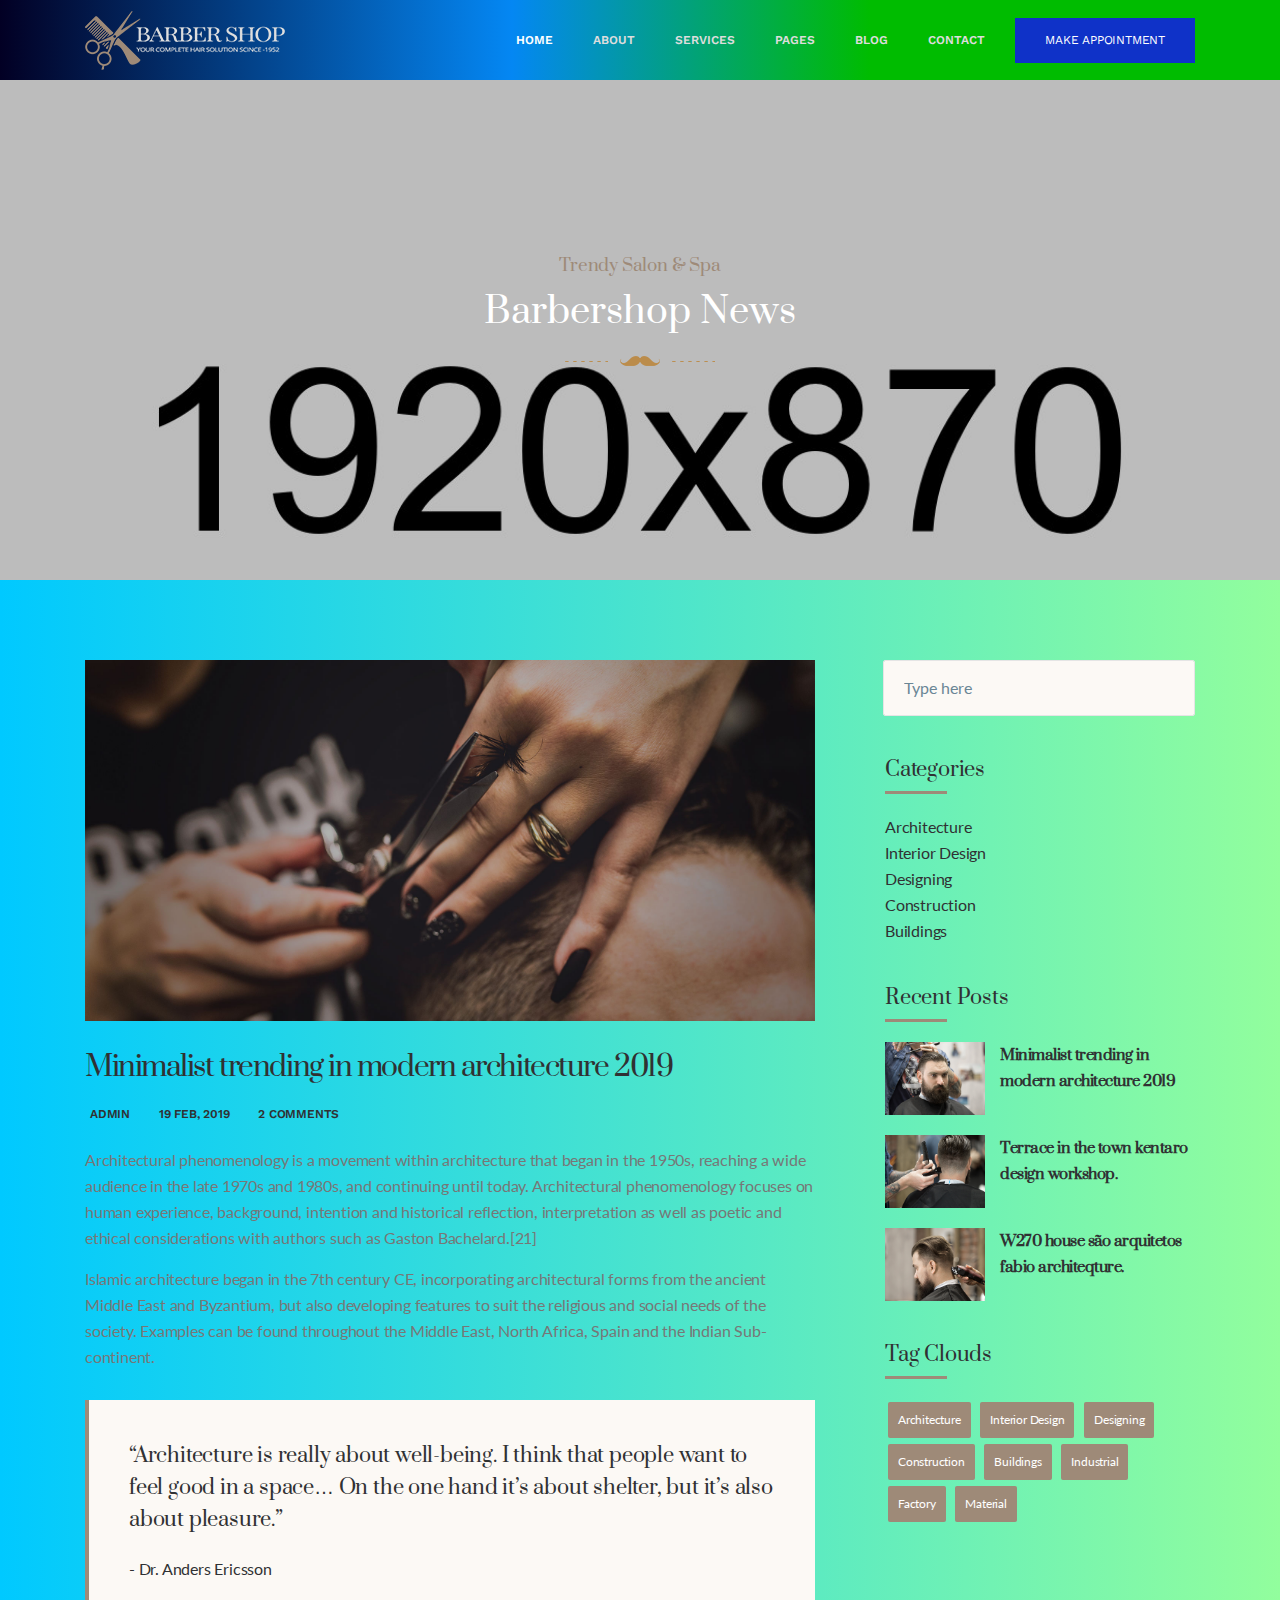
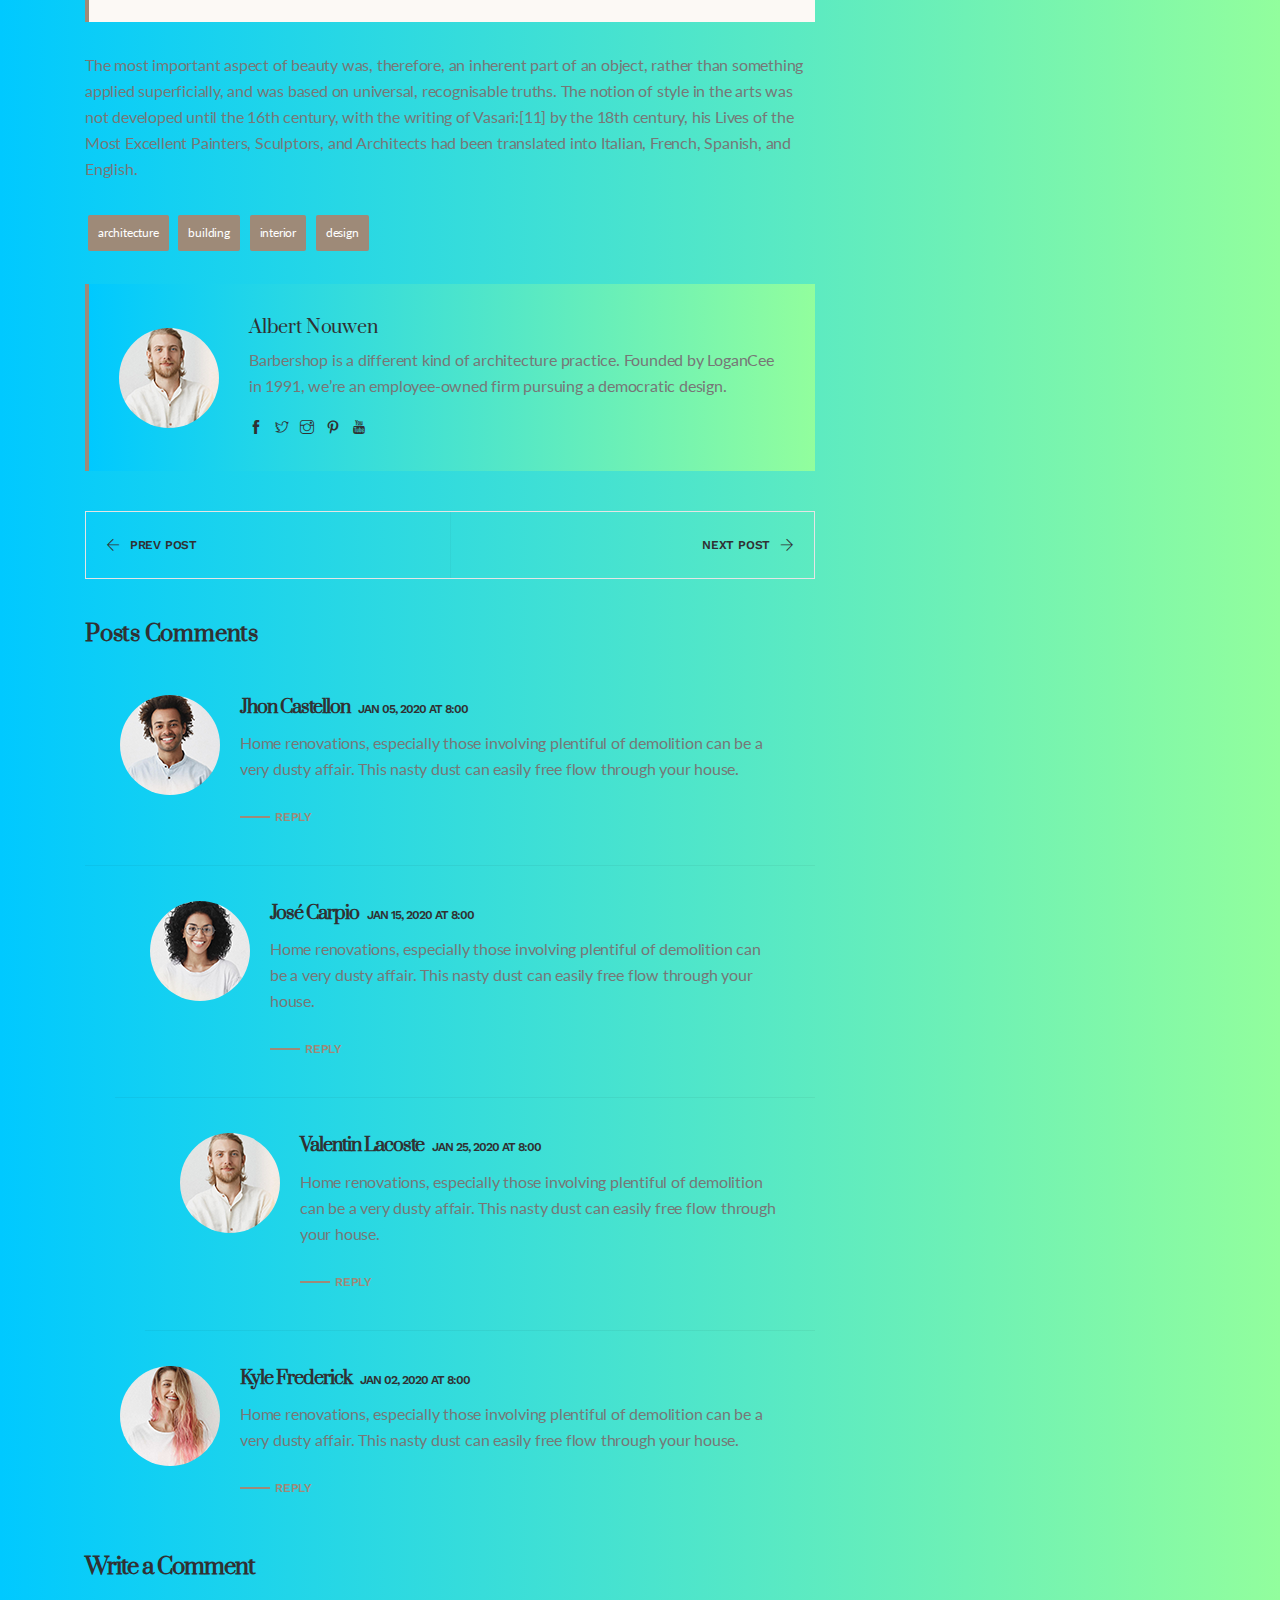
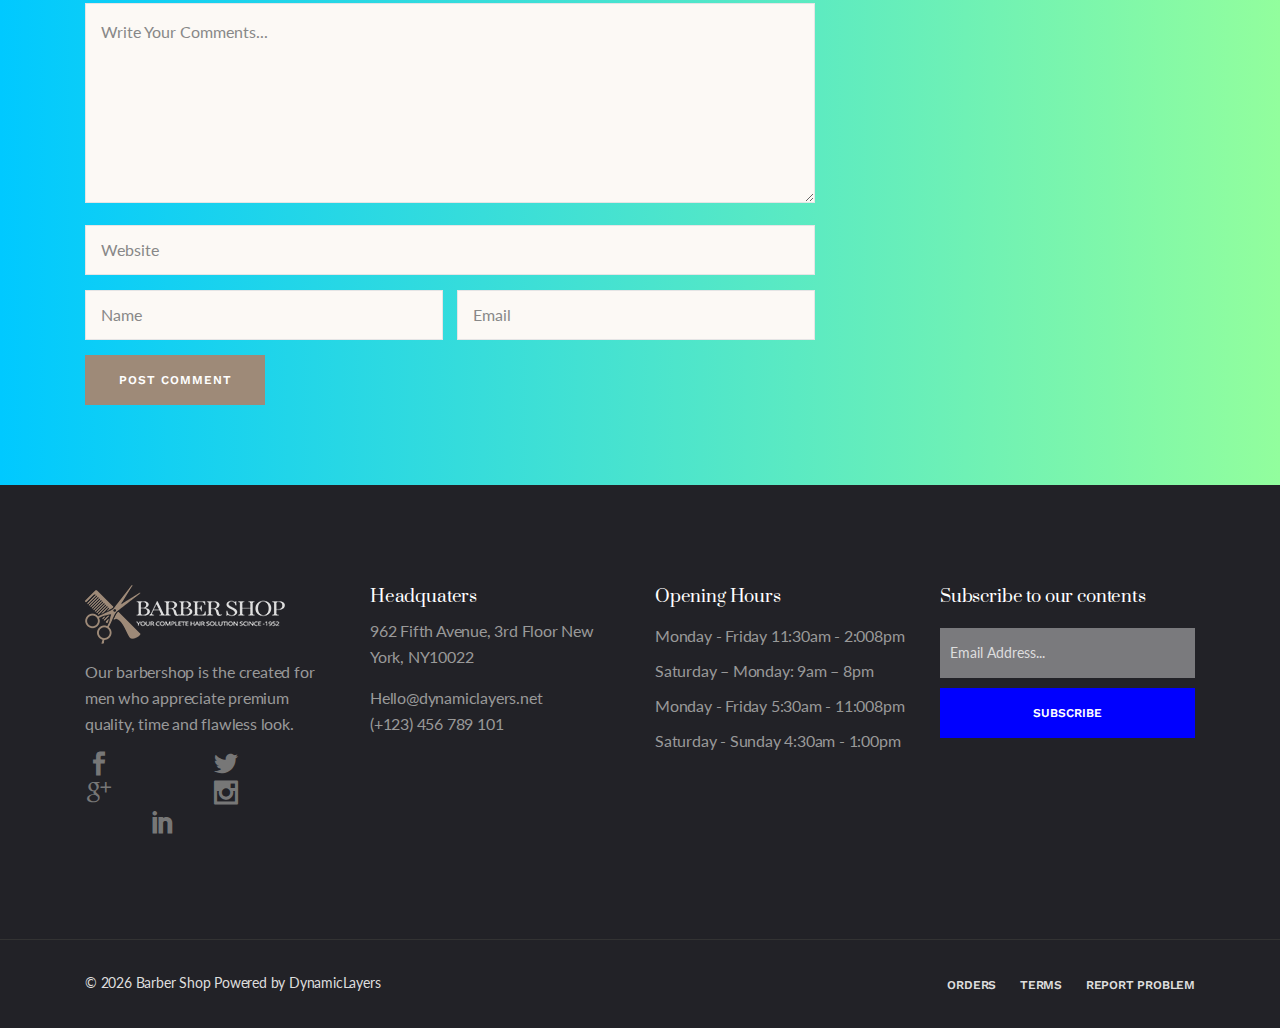
<file: html/blog-single.html>
<!doctype html>
<!--[if lt IE 7]>      <html class="no-js lt-ie9 lt-ie8 lt-ie7" lang=""> <![endif]-->
<!--[if IE 7]>         <html class="no-js lt-ie9 lt-ie8" lang=""> <![endif]-->
<!--[if IE 8]>         <html class="no-js lt-ie9" lang=""> <![endif]-->
<!--[if gt IE 8]><!--> <html class="no-js" lang="en"> <!--<![endif]-->
    <head>
        <meta charset="utf-8">
        <meta name="viewport" content="width=device-width, initial-scale=1">
		<meta name="description" content="BarberShop & Hair Salon HTML Template">
        <meta name="author" content="DynamicLayers">
       
        <title>Barber Shop || BarberShop Hair Salon HTML Template</title>
        
		<link rel="shortcut icon" type="image/x-icon" href="img/favicon.png">

        <!-- Elegant Font Icons CSS -->
        <link rel="stylesheet" href="css/elegant-font-icons.css">
        <!-- Elegant Line Icons CSS -->
        <link rel="stylesheet" href="css/elegant-line-icons.css">
        <!-- Themify Icon CSS -->
        <link rel="stylesheet" href="css/themify-icons.css">
        <!-- Barber Icons CSS -->
        <link rel="stylesheet" href="css/barber-icons.css">
		<!-- Bootstrap CSS -->
        <link rel="stylesheet" href="css/bootstrap.min.css">
        <!-- animate CSS -->
        <link rel="stylesheet" href="css/animate.min.css">
		<!-- Venobox CSS -->
        <link rel="stylesheet" href="css/venobox/venobox.css">
        <!-- Nice Select CSS -->
        <link rel="stylesheet" href="css/nice-select.css">
		<!-- OWL-Carousel CSS -->
        <link rel="stylesheet" href="css/owl.carousel.css">
        <!-- Slick Nav CSS -->
        <link rel="stylesheet" href="css/slicknav.min.css">
		<!-- Main CSS -->
        <link rel="stylesheet" href="css/main.css">
		<!-- Responsive CSS -->
        <link rel="stylesheet" href="css/responsive.css">

        <script src="js/vendor/modernizr-2.8.3-respond-1.4.2.min.js"></script>
    </head>
    <body>
        <!--[if lt IE 8]>
            <p class="browserupgrade">You are using an <strong>outdated</strong> browser. Please <a href="http://browsehappy.com/">upgrade your browser</a> to improve your experience.</p>
        <![endif]-->
        
        <div id='preloader' >
            <div class='loader' >
                <img src="img/loading.gif" width="80" alt="">
            </div>
        </div><!-- Preloader -->
        
        <header id="header" class="header-section">
            <div class="container">
                <nav class="navbar ">
                    <a href="#" class="navbar-brand"><img src="img/logo.png" alt="Barbershop"></a>
                    <div class="d-flex menu-wrap align-items-center">
                       <div id="mainmenu" class="mainmenu">
                           <ul class="nav">
                               <li><a data-scroll class="nav-link active" href="index.html">Home<span class="sr-only">(current)</span></a> 
                                    <ul>
                                       <li><a href="index.html">Home Default</a></li>
                                       <li><a href="index-2.html">Home Modern</a></li>
                                       <li><a href="index-3.html">Home Classic</a></li>
                                    </ul>
                                </li>
                                <li><a href="about-us.html">About</a> 
                                    <ul>
                                       <li><a href="about-us.html">About Us</a></li>
                                       <li><a href="about-company.html">About Company</a></li>
                                    </ul>
                                </li>
                                <li><a href="services.html">Services</a> 
                                    <ul>
                                       <li><a href="services.html">Services 01</a></li>
                                       <li><a href="services-2.html">Services 02</a></li>
                                    </ul>
                                </li>
                                <li><a href="#">Pages</a> 
                                    <ul>
                                       <li><a href="appointment.html">Appointment</a></li>
                                       <li><a href="gallery.html">Gallery</a></li>
                                       <li><a href="team.html">Our Team</a></li>
                                       <li><a href="pricing.html">Our Pricing</a></li>
                                       <li><a href="404.html">404 Error</a></li>
                                    </ul>
                                </li>
                                <li><a href="#">Blog</a> 
                                    <ul>
                                       <li><a href="blog-grid.html">Blog Grid</a></li>
                                       <li><a href="blog-classic.html">Blog Classic</a></li>
                                       <li><a href="blog-single.html">Blog Single</a></li>
                                    </ul>
                                </li>
                                <li><a href="contact.html">Contact</a></li>
                            </ul>
                       </div>
                       <div class="header-btn">
                           <a href="#" class="menu-btn">Make Appointment</a>
                       </div>
                    </div>
                </nav>
            </div>
		</header> <!--.header-section -->
		
		<section class="page_header d-flex align-items-center">
		    <div class="container">
		        <div class="section_heading text-center mb-40 wow fadeInUp" data-wow-delay="300ms">
                   <h3>Trendy Salon &amp; Spa</h3>
                   <h2>Barbershop News</h2>
                   <div class="heading-line"></div>
                </div>
		    </div>
		</section><!--/. page_header -->
		
		<section class="blog-section padding">
		    <div class="container">
		        <div class="blog-wrap row">
		            <div class="col-lg-8 sm-padding">
		                <div class="blog-single-wrap">
		                    <div class="blog-thumb">
		                        <img src="img/post-single.jpg" alt="img">
		                    </div>
		                    <div class="blog-single-content">
		                        <h2><a href="#">Minimalist trending in modern architecture 2019</a></h2>
		                        <ul class="single-post-meta">
                                    <li><i class="fa fa-user"></i> <a href="#">Admin</a></li>
                                    <li><i class="fa fa-calendar"></i> <a href="#">19 Feb, 2019</a></li>
                                    <li><i class="fa fa-comments"></i> <a href="#">2 Comments</a></li>
                                </ul>
                                <p>Architectural phenomenology is a movement within architecture that began in the 1950s, reaching a wide audience in the late 1970s and 1980s, and continuing until today. Architectural phenomenology focuses on human experience, background, intention and historical reflection, interpretation as well as poetic and ethical considerations with authors such as Gaston Bachelard.[21]</p>
                                <p>Islamic architecture began in the 7th century CE, incorporating architectural forms from the ancient Middle East and Byzantium, but also developing features to suit the religious and social needs of the society. Examples can be found throughout the Middle East, North Africa, Spain and the Indian Sub-continent.</p>
                                <blockquote>
                                   <div class="dots"></div>
                                    <p>“Architecture is really about well-being. I think that people want to feel good in a space… On the one hand it’s about shelter, but it’s also about pleasure.”</p>
                                    <span class="quoter">- Dr. Anders Ericsson</span>
                                </blockquote>
                                <p>The most important aspect of beauty was, therefore, an inherent part of an object, rather than something applied superficially, and was based on universal, recognisable truths. The notion of style in the arts was not developed until the 16th century, with the writing of Vasari:[11] by the 18th century, his Lives of the Most Excellent Painters, Sculptors, and Architects had been translated into Italian, French, Spanish, and English.</p>
                                <ul class="post-tags">
                                    <li><a href="#">architecture</a></li>
                                    <li><a href="#">building</a></li>
                                    <li><a href="#">interior</a></li>
                                    <li><a href="#">design</a></li>
                                </ul><!--/.post-tags-->
                                <div class="author-box bg-grey">
                                    <img src="img/comment-3.png" alt="img">
                                    <div class="author-info">
                                        <h3>Albert Nouwen</h3>
                                        <p>Barbershop is a different kind of architecture practice. Founded by LoganCee in 1991, we’re an employee-owned firm pursuing a democratic design.</p>
                                        <ul class="social-icon">
                                            <li><a href="#"><i class="ti-facebook"></i></a></li>
                                            <li><a href="#"><i class="ti-twitter"></i></a></li>
                                            <li><a href="#"><i class="ti-instagram"></i></a></li>
                                            <li><a href="#"><i class="ti-pinterest"></i></a></li>
                                            <li><a href="#"><i class="ti-youtube"></i></a></li>
                                        </ul>
                                    </div>
                                </div><!--/.author-box-->
                                <div class="post-navigation row">
                                    <div class="col prev-post">
                                        <a href="#"><i class="ti-arrow-left"></i>Prev Post</a>
                                    </div>
                                    <div class="col next-post">
                                        <a href="#">Next Post <i class="ti-arrow-right"></i></a>
                                    </div>
                                </div><!--.post-navigation-->
                                <div class="comments-area">
                                    <div class="comments-section">
                                        <h3 class="comments-title">Posts Comments</h3>
                                        <ol class="comments">
                                            <li class="comment even thread-even depth-1" id="comment-1">
                                                <div id="div-comment-1">
                                                    <div class="comment-thumb">
                                                        <div class="comment-img"><img src="img/comment-1.png" alt=""></div>
                                                    </div>
                                                    <div class="comment-main-area">
                                                        <div class="comment-wrapper">
                                                            <div class="comments-meta">
                                                                <h4>Jhon Castellon <span class="comments-date">jan 05, 2020 at 8:00</span></h4>
                                                            </div>
                                                            <div class="comment-area">
                                                                <p>Home renovations, especially those involving plentiful of demolition can be a very dusty affair. This nasty dust can easily free flow through your house.</p>
                                                                <div class="comments-reply">
                                                                    <a class="comment-reply-link" href="#"><span>Reply</span></a>
                                                                </div>
                                                            </div>
                                                        </div>
                                                    </div>
                                                </div>
                                                <ul class="children">
                                                    <li class="comment">
                                                        <div>
                                                            <div class="comment-thumb">
                                                                <div class="comment-img"><img src="img/comment-2.png" alt=""></div>
                                                            </div>
                                                            <div class="comment-main-area">
                                                                <div class="comment-wrapper">
                                                                    <div class="comments-meta">
                                                                        <h4>José Carpio <span class="comments-date">jan 15, 2020 at 8:00</span></h4>
                                                                    </div>
                                                                    <div class="comment-area">
                                                                        <p>Home renovations, especially those involving plentiful of demolition can be a very dusty affair. This nasty dust can easily free flow through your house.</p>
                                                                        <div class="comments-reply">
                                                                            <a class="comment-reply-link" href="#"><span>Reply</span></a>
                                                                        </div>
                                                                    </div>
                                                                </div>
                                                            </div>
                                                        </div>
                                                        <ul>
                                                            <li class="comment">
                                                                <div>
                                                                    <div class="comment-thumb">
                                                                        <div class="comment-img"><img src="img/comment-3.png" alt=""></div>
                                                                    </div>
                                                                    <div class="comment-main-area">
                                                                        <div class="comment-wrapper">
                                                                            <div class="comments-meta">
                                                                                <h4>Valentin Lacoste <span class="comments-date">jan 25, 2020 at 8:00</span></h4>
                                                                            </div>
                                                                            <div class="comment-area">
                                                                                <p>Home renovations, especially those involving plentiful of demolition can be a very dusty affair. This nasty dust can easily free flow through your house.</p>
                                                                                <div class="comments-reply">
                                                                                    <a class="comment-reply-link" href="#"><span>Reply</span></a>
                                                                                </div>
                                                                            </div>
                                                                        </div>
                                                                    </div>
                                                                </div>
                                                            </li>
                                                        </ul>
                                                    </li>
                                                </ul>
                                            </li>

                                            <li class="comment">
                                                <div>
                                                    <div class="comment-thumb">
                                                        <div class="comment-img"><img src="img/comment-4.png" alt=""></div>
                                                    </div>
                                                    <div class="comment-main-area">
                                                        <div class="comment-wrapper">
                                                            <div class="comments-meta">
                                                                <h4>Kyle Frederick <span class="comments-date">jan 02, 2020 at 8:00</span></h4>
                                                            </div>
                                                            <div class="comment-area">
                                                                <p>Home renovations, especially those involving plentiful of demolition can be a very dusty affair. This nasty dust can easily free flow through your house.</p>
                                                                <div class="comments-reply">
                                                                    <a class="comment-reply-link" href="#"><span>Reply</span></a>
                                                                </div>
                                                            </div>
                                                        </div>
                                                    </div>
                                                </div>
                                            </li>
                                        </ol>
                                    </div> <!-- end comments-section -->

                                    <div class="comment-respond">
                                        <h3 class="comment-reply-title">Write a Comment</h3>
                                        <form method="post" id="commentform" class="comment-form">
                                            <div class="form-textarea">
                                                <textarea id="comment" placeholder="Write Your Comments..."></textarea>
                                            </div>
                                            <div class="form-inputs">
                                                <input placeholder="Website" type="url">
                                                <input placeholder="Name" type="text">
                                                <input placeholder="Email" type="email">
                                            </div>
                                            <div class="form-submit">
                                                <input id="submit" value="Post Comment" type="submit">
                                            </div>
                                        </form>
                                    </div>
                                </div><!-- /.comments-area -->
		                    </div>
		                </div><!--/.blog-single-->
		            </div><!--/.col-lg-8-->
		            <div class="col-lg-4 sm-padding">
		                <div class="sidebar-wrap">
                            <div class="widget-content">
                                <form action="" class="search-form">
                                    <input type="text" class="form-control" placeholder="Type here">
                                    <button class="search-btn" type="button"><i class="fa fa-search"></i></button>
                                </form>
                            </div>
		                    <div class="widget-content">
                                <h4>Categories</h4>
                                <ul class="widget-links">
                                    <li><a href="#">Architecture</a></li>
                                    <li><a href="#">Interior Design</a></li>
                                    <li><a href="#">Designing</a></li>
                                    <li><a href="#">Construction</a></li>
                                    <li><a href="#">Buildings</a></li>
                                </ul>
                            </div><!--categories-->
                            <div class="widget-content">
                                <h4>Recent Posts</h4>
                                <ul class="thumb-post">
                                    <li><img src="img/post-1.jpg" alt="post"><a href="#">Minimalist trending in modern architecture 2019</a></li>
                                    <li><img src="img/post-2.jpg" alt="post"><a href="#">Terrace in the town kentaro design workshop.</a></li>
                                    <li><img src="img/post-3.jpg" alt="post"><a href="#">W270 house são arquitetos fabio architeqture.</a></li>
                                </ul>
                            </div><!--tag clouds-->
                            <div class="widget-content">
                                <h4>Tag Clouds</h4>
                                <ul class="tags">
                                    <li><a href="#">Architecture</a></li>
                                    <li><a href="#">Interior Design</a></li>
                                    <li><a href="#">Designing</a></li>
                                    <li><a href="#">Construction</a></li>
                                    <li><a href="#">Buildings</a></li>
                                    <li><a href="#">Industrial</a></li>
                                    <li><a href="#">Factory</a></li>
                                    <li><a href="#">Material</a></li>
                                </ul>
                            </div><!--tag clouds-->
		                </div><!--/.sidebar-wrap-->
                    </div><!--/.col-lg-4-->
		        </div><!--/.blog-wrap-->
		    </div>
		</section><!--/.blog-section-->
		
        <section class="widget_section padding">
            <div class="container">
                <div class="row">
                    <div class="col-lg-3 col-md-6 sm-padding">
                        <div class="footer_widget">
                            <img class="mb-15" src="img/logo.png" alt="Brand">
                            <p>Our barbershop is the created for men who appreciate premium quality, time and flawless look.</p>
                            <ul class="widget_social">
                                <li><a href="#"><i class="social_facebook"></i></a></li>
                                <li><a href="#"><i class="social_twitter"></i></a></li>
                                <li><a href="#"><i class="social_googleplus"></i></a></li>
                                <li><a href="#"><i class="social_instagram"></i></a></li>
                                <li><a href="#"><i class="social_linkedin"></i></a></li>
                            </ul>
                        </div>
                    </div>
                    <div class="col-lg-3 col-md-6 sm-padding">
                        <div class="footer_widget">
                            <h3>Headquaters</h3>
                            <p>962 Fifth Avenue, 3rd Floor New York, NY10022</p>
                            <p>Hello@dynamiclayers.net <br>(+123) 456 789 101</p>
                        </div>
                    </div>
                    <div class="col-lg-3 col-md-6 sm-padding">
                        <div class="footer_widget">
                            <h3>Opening Hours</h3>
                            <ul class="opening_time">
                                <li>Monday - Friday 11:30am - 2:008pm</li>
                                <li>Saturday – Monday: 9am – 8pm</li>
                                <li>Monday - Friday 5:30am - 11:008pm</li>
                                <li>Saturday - Sunday 4:30am - 1:00pm</li>
                            </ul>
                        </div>
                    </div>
                    <div class="col-lg-3 col-md-12 sm-padding">
                        <div class="footer_widget">
                            <h3>Subscribe to our contents</h3>
                            <div class="subscribe_form">
                                <form action="#" class="subscribe_form">
                                    <input type="email" name="email" id="subs-email" class="form_input" placeholder="Email Address...">
                                    <button type="submit" class="submit">SUBSCRIBE</button>
                                    <div class="clearfix"></div>
                                    <div id="subscribe-result">
                                        <p class="subscription-success"></p>
                                        <p class="subscription-error"></p>
                                    </div>
                                </form>
                            </div><!-- Subscribe Form -->
                        </div>
                    </div>
                </div>
            </div>
        </section><!-- /.widget_section -->

        <footer class="footer_section">
            <div class="container">
                <div class="row">
                    <div class="col-md-6 xs-padding">
                        <div class="copyright">&copy; <script type="text/javascript"> document.write(new Date().getFullYear())</script> Barber Shop Powered by DynamicLayers</div>
                    </div>
                    <div class="col-md-6 xs-padding">
                        <ul class="footer_social">
                            <li><a href="#">Orders</a></li>
                            <li><a href="#">Terms</a></li>
                            <li><a href="#">Report Problem</a></li>
                        </ul>
                    </div>
                </div>
            </div>
        </footer><!-- /.footer_section -->
        
		<a data-scroll href="#header" id="scroll-to-top"><i class="arrow_up"></i></a>
	
		<!-- jQuery Lib -->
		<script src="js/vendor/jquery-1.12.4.min.js"></script>
		<!-- Bootstrap JS -->
		<script src="js/vendor/bootstrap.min.js"></script>
        <!-- Imagesloaded JS -->
        <script src="js/vendor/imagesloaded.pkgd.min.js"></script>
		<!-- OWL-Carousel JS -->
		<script src="js/vendor/owl.carousel.min.js"></script>
		<!-- isotope JS -->
		<script src="js/vendor/jquery.isotope.v3.0.2.js"></script>
		<!-- Smooth Scroll JS -->
		<script src="js/vendor/smooth-scroll.min.js"></script>
		<!-- venobox JS -->
		<script src="js/vendor/venobox.min.js"></script>
        <!-- ajaxchimp JS -->
        <script src="js/vendor/jquery.ajaxchimp.min.js"></script>
        <!--Slicknav-->
		<script src="js/vendor/jquery.slicknav.min.js"></script>
		<!--Nice Select-->
		<script src="js/vendor/jquery.nice-select.min.js"></script>
        <!-- YTPlayer JS -->
	    <script src="js/vendor/jquery.mb.YTPlayer.min.js"></script>
	    <!-- Wow JS -->
	    <script src="js/vendor/wow.min.js"></script>
		<!-- Contact JS -->
		<script src="js/contact.js"></script>
		<!-- Appointment JS -->
		<script src="js/appointment.js"></script>
		<!-- Main JS -->
		<script src="js/main.js"></script>
   
    </body>
</html>
</file>
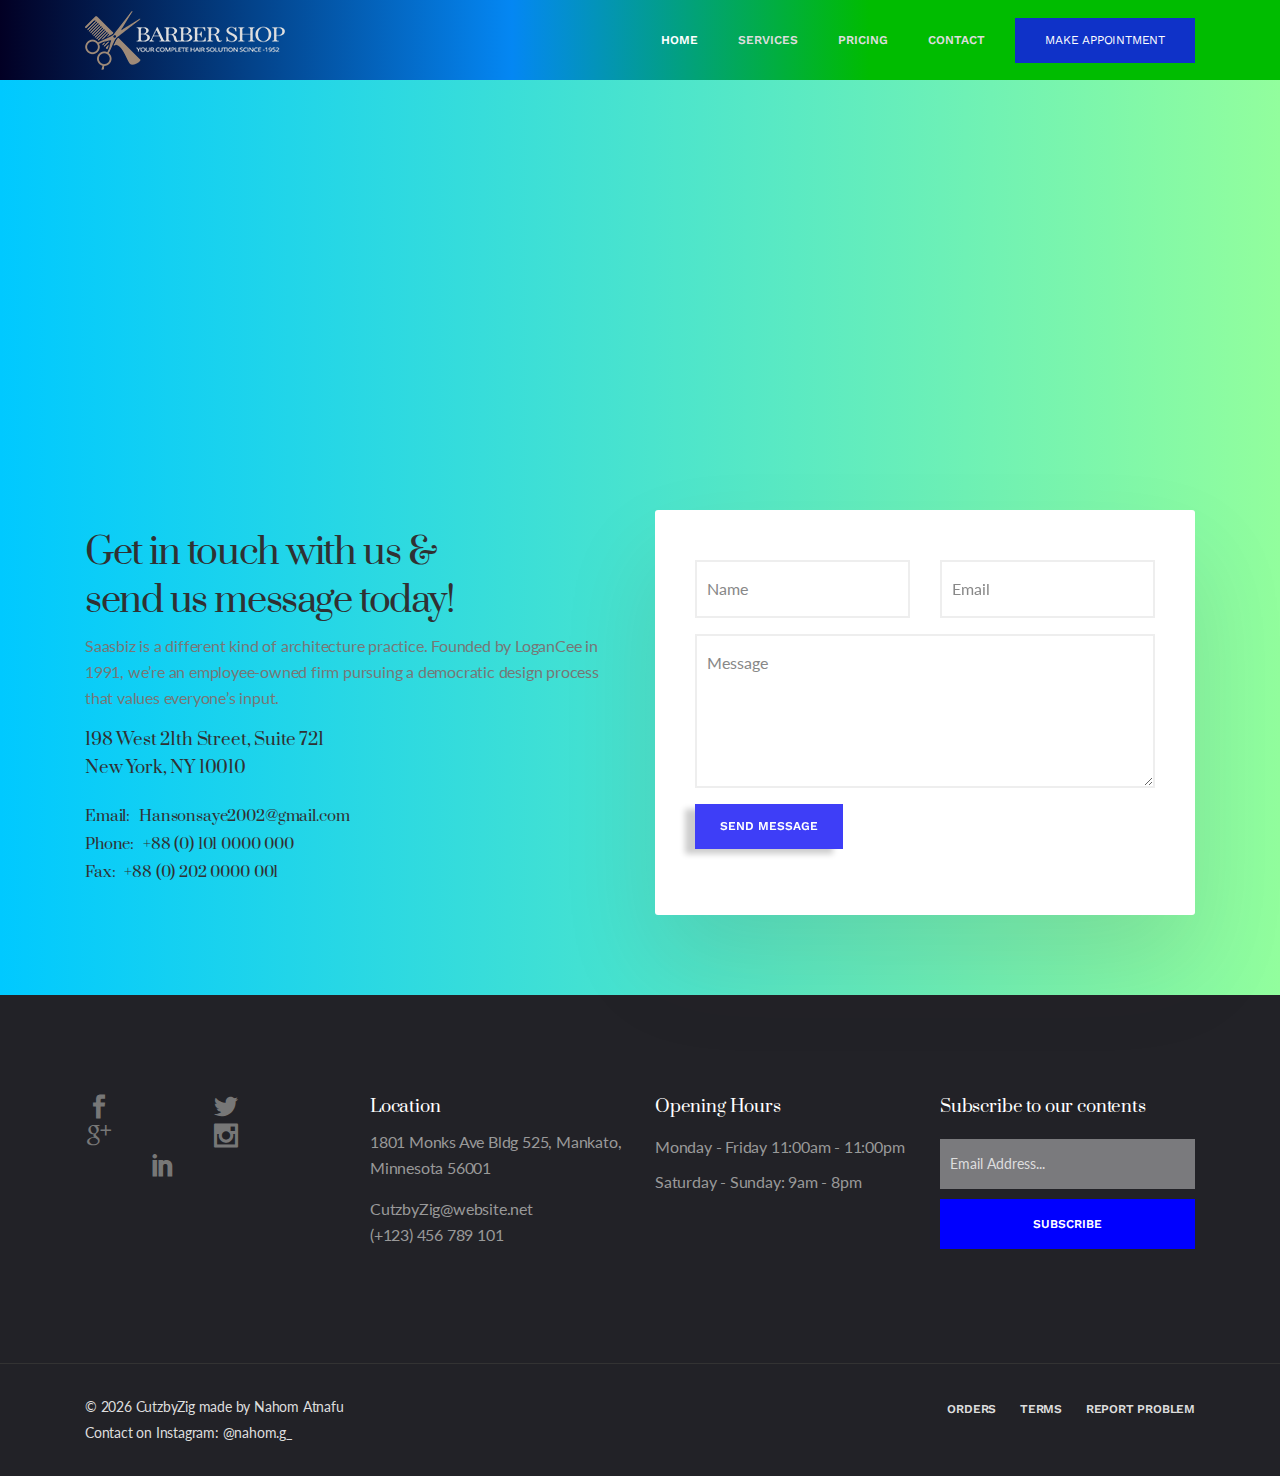
<file: html/contact.html>
<!doctype html>
<!--[if lt IE 7]>      <html class="no-js lt-ie9 lt-ie8 lt-ie7" lang=""> <![endif]-->
<!--[if IE 7]>         <html class="no-js lt-ie9 lt-ie8" lang=""> <![endif]-->
<!--[if IE 8]>         <html class="no-js lt-ie9" lang=""> <![endif]-->
<!--[if gt IE 8]><!--> <html class="no-js" lang="en"> <!--<![endif]-->
    <head>
        <meta charset="utf-8">
        <meta name="viewport" content="width=device-width, initial-scale=1">
		<meta name="description" content="BarberShop & Hair Salon HTML Template">
        <meta name="author" content="DynamicLayers">
       
        <title>Barber Shop || BarberShop Hair Salon HTML Template</title>
        
		<link rel="shortcut icon" type="image/x-icon" href="img/favicon.png">

        <!-- Elegant Font Icons CSS -->
        <link rel="stylesheet" href="css/elegant-font-icons.css">
        <!-- Elegant Line Icons CSS -->
        <link rel="stylesheet" href="css/elegant-line-icons.css">
        <!-- Themify Icon CSS -->
        <link rel="stylesheet" href="css/themify-icons.css">
        <!-- Barber Icons CSS -->
        <link rel="stylesheet" href="css/barber-icons.css">
		<!-- Bootstrap CSS -->
        <link rel="stylesheet" href="css/bootstrap.min.css">
        <!-- animate CSS -->
        <link rel="stylesheet" href="css/animate.min.css">
		<!-- Venobox CSS -->
        <link rel="stylesheet" href="css/venobox/venobox.css">
        <!-- Nice Select CSS -->
        <link rel="stylesheet" href="css/nice-select.css">
		<!-- OWL-Carousel CSS -->
        <link rel="stylesheet" href="css/owl.carousel.css">
        <!-- Slick Nav CSS -->
        <link rel="stylesheet" href="css/slicknav.min.css">
		<!-- Main CSS -->
        <link rel="stylesheet" href="css/main.css">
		<!-- Responsive CSS -->
        <link rel="stylesheet" href="css/responsive.css">

        <script src="js/vendor/modernizr-2.8.3-respond-1.4.2.min.js"></script>
    </head>
    <body>
        <!--[if lt IE 8]>
            <p class="browserupgrade">You are using an <strong>outdated</strong> browser. Please <a href="http://browsehappy.com/">upgrade your browser</a> to improve your experience.</p>
        <![endif]-->
        
        <div id='preloader' >
            <div class='loader' >
                <img src="img/loading.gif" width="80" alt="">
            </div>
        </div><!-- Preloader -->
        
        <header id="header" class="header-section">
            <div class="container">
                <nav class="navbar ">
                    <a href="#" class="navbar-brand"><img src="img/logo.png" alt="Barbershop"></a>
                    <div class="d-flex menu-wrap align-items-center">
                       <div id="mainmenu" class="mainmenu">
                           <ul class="nav">
                               <li><a data-scroll class="nav-link active" href="index.html">Home<span class="sr-only">(current)</span></a> 
                                    <!-- <ul>
                                       <li><a href="index.html">Home Default</a></li>
                                       <li><a href="index-2.html">Home Modern</a></li>
                                       <li><a href="index-3.html">Home Classic</a></li>
                                    </ul> -->
                                </li>
                                <!-- <li><a href="about-us.html">About</a> 
                                    <ul>
                                       <li><a href="about-us.html">About Us</a></li>
                                       <li><a href="about-company.html">About Company</a></li>
                                    </ul>
                                </li> -->
                                <li><a href="index.html#my-services">Services</a> 
                                    <!-- <ul>
                                       <li><a href="services.html">Services 01</a></li>
                                       <li><a href="services-2.html">Services 02</a></li>
                                    </ul> -->
                                </li>
                                <li><a href="index.html#my-pricing">Pricing</a>
                                    <!-- <ul>
                                       <li><a href="appointment.html">Appointment</a></li>
                                       <li><a href="gallery.html">Gallery</a></li>
                                       <li><a href="team.html">Our Team</a></li>
                                       
                                       <li><a href="404.html">404 Error</a></li>
                                    </ul> -->
                                </li>   
                                <!-- <li><a href="#">Blog</a> 
                                    <ul>
                                       <li><a href="blog-grid.html">Blog Grid</a></li>
                                       <li><a href="blog-classic.html">Blog Classic</a></li>
                                       <li><a href="blog-single.html">Blog Single</a></li>
                                    </ul>
                                </li> -->
                                <li><a href="contact.html">Contact</a></li>
                            </ul>
                       </div>
                       <div class="header-btn">
                           <a href="#" class="menu-btn">Make Appointment</a>
                       </div>
                    </div>
                </nav>
            </div>
		</header> <!--.header-section -->
        
        <div class="mapouter"><div class="gmap_canvas"><iframe width="100%" height="350" id="gmap_canvas" src="https://www.google.com/maps/embed?pb=!1m18!1m12!1m3!1d2863.077387113554!2d-93.98993742360229!3d44.143649020571935!2m3!1f0!2f0!3f0!3m2!1i1024!2i768!4f13.1!3m3!1m2!1s0x87f43a2a7a064ecd%3A0xbe94394901d3d9c4!2s1801%20Monks%20Ave%2C%20Mankato%2C%20MN%2056001!5e0!3m2!1sen!2sus!4v1724543741259!5m2!1sen!2sus" frameborder="0" scrolling="no" marginheight="0" marginwidth="0"></iframe><a href="https://www.emojilib.com"></a></div><style>.mapouter{position:relative;text-align:right;height:350px;width:100%;}.gmap_canvas {overflow:hidden;background:none!important;height:350px;width:100%;}</style></div>
          
		<section class="contact-section padding">
            <div class="map"></div>
		    <div class="container">
		        <div class="contact-wrap d-flex align-items-center row">
                    <div class="col-lg-6 sm-padding">
		                <div class="contact-info">
		                    <h2>Get in touch with us & <br>send us message today!</h2>
		                    <p>Saasbiz is a different kind of architecture practice. Founded by LoganCee in 1991, we’re an employee-owned firm pursuing a democratic design process that values everyone’s input.</p>
		                    <h3>198 West 21th Street, Suite 721 <br>New York, NY 10010</h3>
		                    <h4><span>Email:</span> Hansonsaye2002@gmail.com <br> <span>Phone:</span> +88 (0) 101 0000 000 <br> <span>Fax:</span> +88 (0) 202 0000 001</h4>
		                </div>
		            </div>
		            <div class="col-lg-6 sm-padding">
		                <div class="contact-form">
                            <form action="contact.php" method="post" id="ajax_form" class="form-horizontal">
                                <div class="form-group colum-row row">
                                    <div class="col-sm-6">
                                        <input type="text" id="name" name="name" class="form-control" placeholder="Name" required>
                                    </div>
                                    <div class="col-sm-6">
                                        <input type="email" id="email" name="email" class="form-control" placeholder="Email" required>
                                    </div>
                                </div>
                                <div class="form-group row">
                                    <div class="col-md-12">
                                        <textarea id="message" name="message" cols="30" rows="5" class="form-control message" placeholder="Message" required></textarea>
                                    </div>
                                </div>
                                <div class="form-group row">
                                    <div class="col-md-12">
                                        <button id="submit" class="default_btn" type="submit">Send Message</button>
                                    </div>
                                </div>
                                <div id="form-messages" class="alert" role="alert"></div>
                            </form>
                        </div>
		            </div>
		        </div>
		    </div>
		</section><!-- /.contact-section -->
		<section class="widget_section padding">
			<div class="container">
                <div class="row">
                    <div class="col-lg-3 col-md-6 sm-padding">
                        <div class="footer_widget">
                            <!-- <img class="mb-15" src="img/logo.png" alt="Brand"> -->
                            <!-- <p>Our barbershop is created for men who appreciate premium quality, time and flawless look.</p> -->
                            <ul class="widget_social">
                                <li><a href="#"><i class="social_facebook"></i></a></li>
                                <li><a href="#"><i class="social_twitter"></i></a></li>
                                <li><a href="#"><i class="social_googleplus"></i></a></li>
                                <li><a href="#"><i class="social_instagram"></i></a></li>
                                <li><a href="#"><i class="social_linkedin"></i></a></li>
                            </ul>
                        </div>
                    </div>
                    <div class="col-lg-3 col-md-6 sm-padding">
                        <div class="footer_widget">
                            <h3>Location</h3>
                            <p>1801 Monks Ave Bldg 525, Mankato, Minnesota 56001</p>
                            <p>CutzbyZig@website.net <br>(+123) 456 789 101</p>
                        </div>
                    </div>
                    <div class="col-lg-3 col-md-6 sm-padding">
                        <div class="footer_widget">
                            <h3>Opening Hours</h3>
                            <ul class="opening_time">
                                <li>Monday - Friday 11:00am - 11:00pm</li>
                                <li>Saturday - Sunday: 9am - 8pm</li>
                            </ul>
                        </div>
                    </div>
                    <div class="col-lg-3 col-md-12 sm-padding">
                        <div class="footer_widget">
                            <h3>Subscribe to our contents</h3>
                            <div class="subscribe_form">
                                <form action="#" class="subscribe_form">
                                    <input type="email" name="email" id="subs-email" class="form_input" placeholder="Email Address...">
                                    <button type="submit" class="submit">SUBSCRIBE</button>
                                    <div class="clearfix"></div>
                                    <div id="subscribe-result">
                                        <p class="subscription-success"></p>
                                        <p class="subscription-error"></p>
                                    </div>
                                </form>
                            </div><!-- Subscribe Form -->
                        </div>
                    </div>
                </div>
			</div>
		</section><!-- /.widget_section -->

        <footer class="footer_section">
			<div class="container">
                <div class="row">
                    <div class="col-md-6 xs-padding">
                        <div class="copyright">&copy; <script type="text/javascript"> document.write(new Date().getFullYear())</script> CutzbyZig made by Nahom Atnafu <br> Contact on Instagram: @nahom.g_</div>
                    </div>
                    <div class="col-md-6 xs-padding">
                        <ul class="footer_social">
                            <li><a href="#">Orders</a></li>
                            <li><a href="#">Terms</a></li>
                            <li><a href="#">Report Problem</a></li>
                        </ul>
                    </div>
                </div>
			</div>
		</footer><!-- /.footer_section -->

		<a data-scroll href="#header" id="scroll-to-top"><i class="arrow_up"></i></a>
	
		<!-- jQuery Lib -->
		<script src="js/vendor/jquery-1.12.4.min.js"></script>
		<!-- Bootstrap JS -->
		<script src="js/vendor/bootstrap.min.js"></script>
        <!-- Imagesloaded JS -->
        <script src="js/vendor/imagesloaded.pkgd.min.js"></script>
		<!-- OWL-Carousel JS -->
		<script src="js/vendor/owl.carousel.min.js"></script>
		<!-- isotope JS -->
		<script src="js/vendor/jquery.isotope.v3.0.2.js"></script>
		<!-- Smooth Scroll JS -->
		<script src="js/vendor/smooth-scroll.min.js"></script>
		<!-- venobox JS -->
		<script src="js/vendor/venobox.min.js"></script>
        <!-- ajaxchimp JS -->
        <script src="js/vendor/jquery.ajaxchimp.min.js"></script>
        <!--Slicknav-->
		<script src="js/vendor/jquery.slicknav.min.js"></script>
		<!--Nice Select-->
		<script src="js/vendor/jquery.nice-select.min.js"></script>
        <!-- YTPlayer JS -->
	    <script src="js/vendor/jquery.mb.YTPlayer.min.js"></script>
	    <!-- Wow JS -->
	    <script src="js/vendor/wow.min.js"></script>
		<!-- Contact JS -->
		<script src="js/contact.js"></script>
		<!-- Appointment JS -->
		<script src="js/appointment.js"></script>
		<!-- Main JS -->
		<script src="js/main.js"></script>
   
    </body>
</html>
</file>
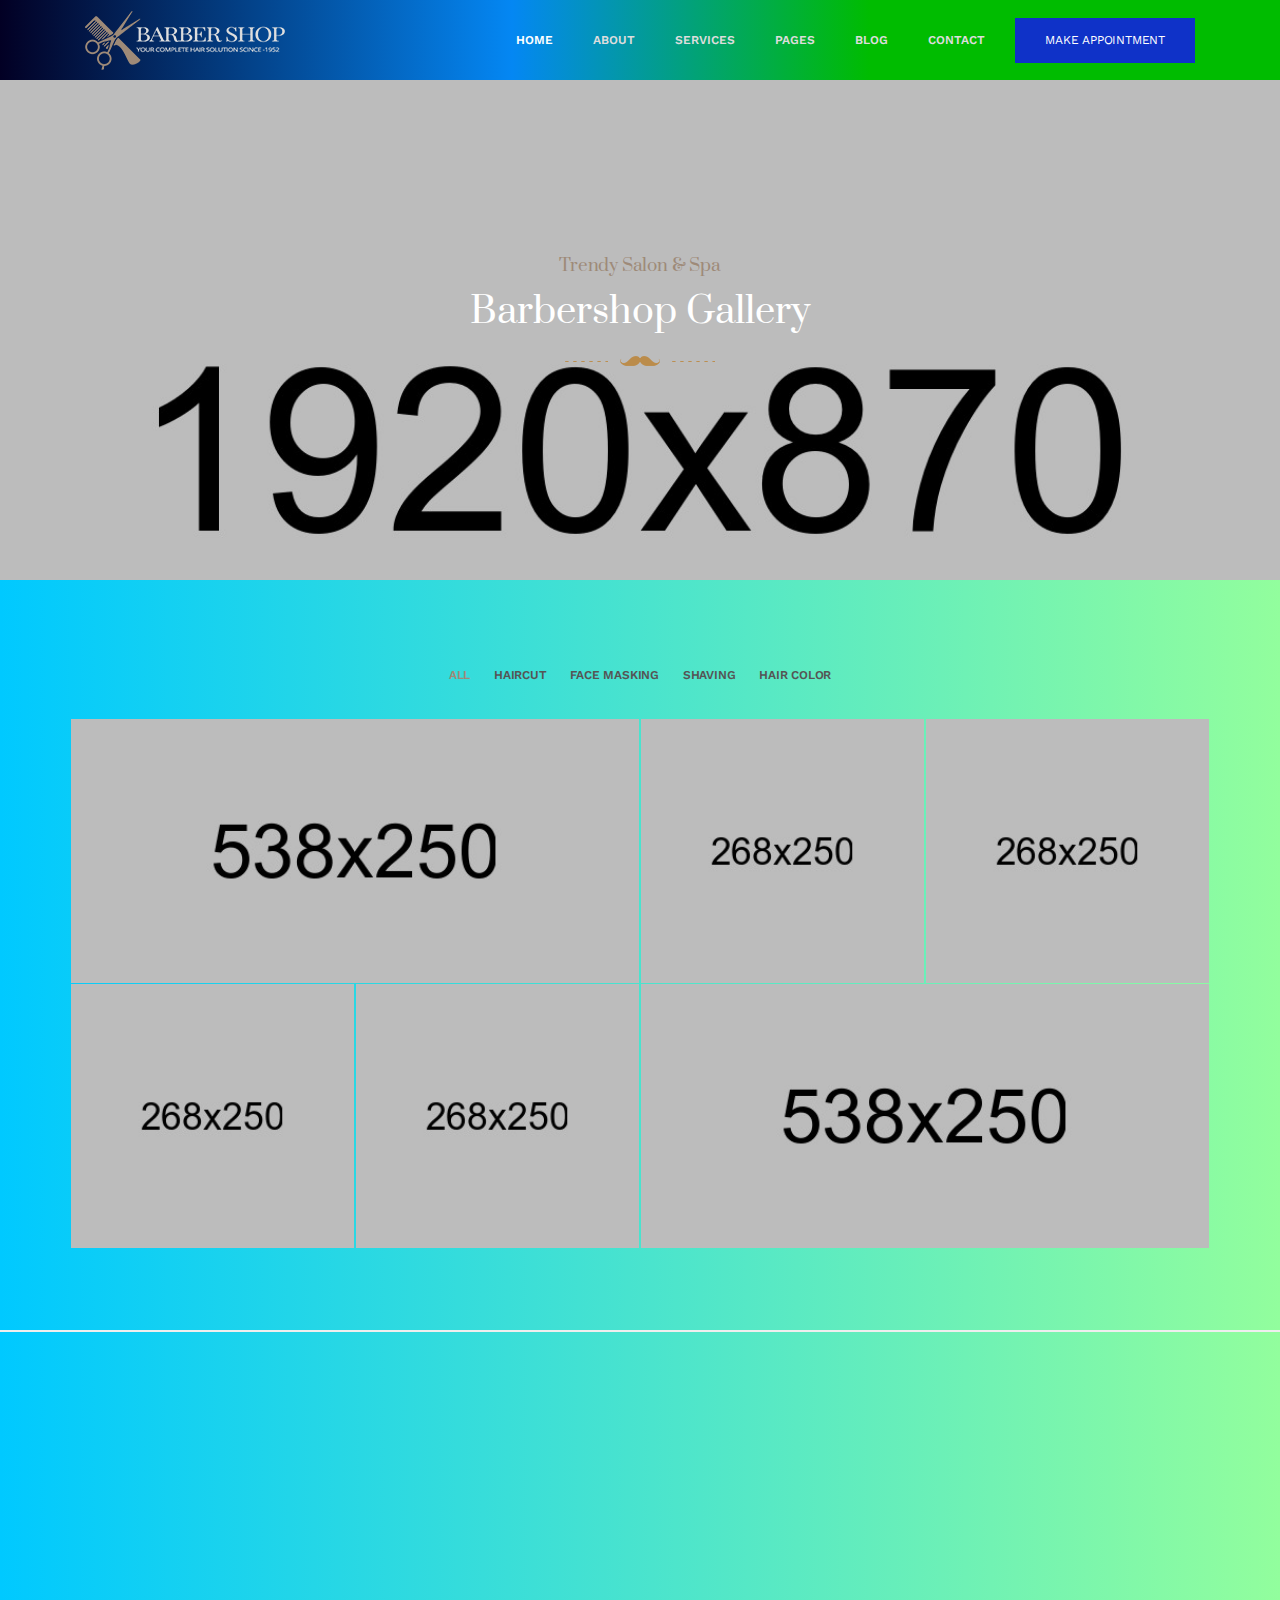
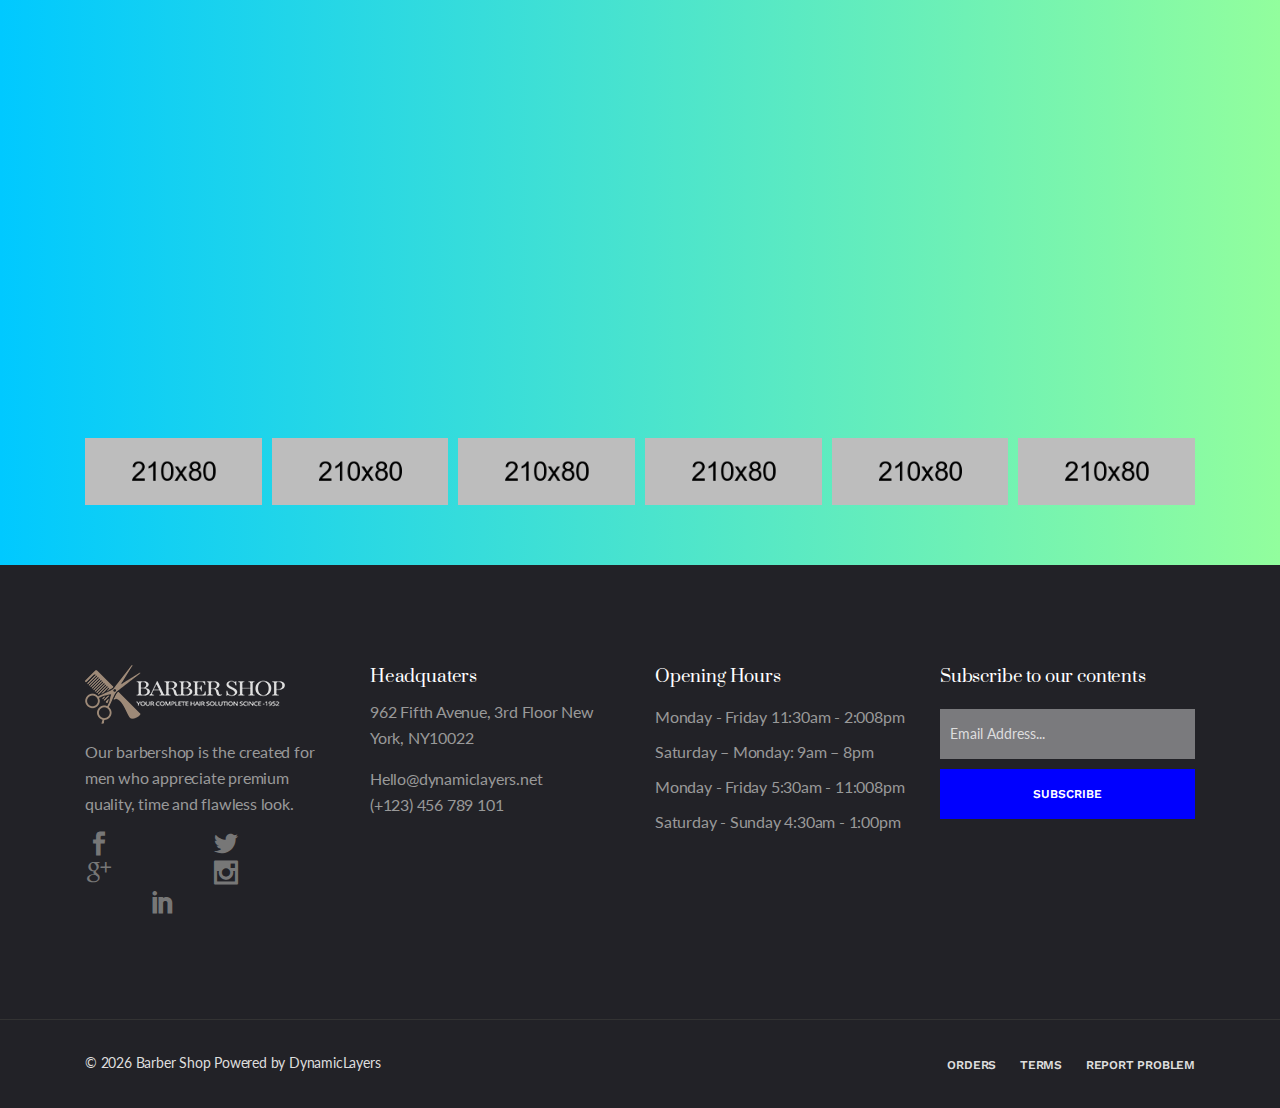
<file: html/gallery.html>
<!doctype html>
<!--[if lt IE 7]>      <html class="no-js lt-ie9 lt-ie8 lt-ie7" lang=""> <![endif]-->
<!--[if IE 7]>         <html class="no-js lt-ie9 lt-ie8" lang=""> <![endif]-->
<!--[if IE 8]>         <html class="no-js lt-ie9" lang=""> <![endif]-->
<!--[if gt IE 8]><!--> <html class="no-js" lang="en"> <!--<![endif]-->
    <head>
        <meta charset="utf-8">
        <meta name="viewport" content="width=device-width, initial-scale=1">
		<meta name="description" content="BarberShop & Hair Salon HTML Template">
        <meta name="author" content="DynamicLayers">
       
        <title>Barber Shop || BarberShop Hair Salon HTML Template</title>
        
		<link rel="shortcut icon" type="image/x-icon" href="img/favicon.png">

        <!-- Elegant Font Icons CSS -->
        <link rel="stylesheet" href="css/elegant-font-icons.css">
        <!-- Elegant Line Icons CSS -->
        <link rel="stylesheet" href="css/elegant-line-icons.css">
        <!-- Themify Icon CSS -->
        <link rel="stylesheet" href="css/themify-icons.css">
        <!-- Barber Icons CSS -->
        <link rel="stylesheet" href="css/barber-icons.css">
		<!-- Bootstrap CSS -->
        <link rel="stylesheet" href="css/bootstrap.min.css">
        <!-- animate CSS -->
        <link rel="stylesheet" href="css/animate.min.css">
		<!-- Venobox CSS -->
        <link rel="stylesheet" href="css/venobox/venobox.css">
        <!-- Nice Select CSS -->
        <link rel="stylesheet" href="css/nice-select.css">
		<!-- OWL-Carousel CSS -->
        <link rel="stylesheet" href="css/owl.carousel.css">
        <!-- Slick Nav CSS -->
        <link rel="stylesheet" href="css/slicknav.min.css">
		<!-- Main CSS -->
        <link rel="stylesheet" href="css/main.css">
		<!-- Responsive CSS -->
        <link rel="stylesheet" href="css/responsive.css">

        <script src="js/vendor/modernizr-2.8.3-respond-1.4.2.min.js"></script>
    </head>
    <body>
        <!--[if lt IE 8]>
            <p class="browserupgrade">You are using an <strong>outdated</strong> browser. Please <a href="http://browsehappy.com/">upgrade your browser</a> to improve your experience.</p>
        <![endif]-->
        
        <div id='preloader' >
            <div class='loader' >
                <img src="img/loading.gif" width="80" alt="">
            </div>
        </div><!-- Preloader -->
        
        <header id="header" class="header-section">
            <div class="container">
                <nav class="navbar ">
                    <a href="#" class="navbar-brand"><img src="img/logo.png" alt="Barbershop"></a>
                    <div class="d-flex menu-wrap align-items-center">
                       <div id="mainmenu" class="mainmenu">
                           <ul class="nav">
                               <li><a data-scroll class="nav-link active" href="index.html">Home<span class="sr-only">(current)</span></a> 
                                    <ul>
                                       <li><a href="index.html">Home Default</a></li>
                                       <li><a href="index-2.html">Home Modern</a></li>
                                       <li><a href="index-3.html">Home Classic</a></li>
                                    </ul>
                                </li>
                                <li><a href="about-us.html">About</a> 
                                    <ul>
                                       <li><a href="about-us.html">About Us</a></li>
                                       <li><a href="about-company.html">About Company</a></li>
                                    </ul>
                                </li>
                                <li><a href="services.html">Services</a> 
                                    <ul>
                                       <li><a href="services.html">Services 01</a></li>
                                       <li><a href="services-2.html">Services 02</a></li>
                                    </ul>
                                </li>
                                <li><a href="#">Pages</a> 
                                    <ul>
                                       <li><a href="appointment.html">Appointment</a></li>
                                       <li><a href="gallery.html">Gallery</a></li>
                                       <li><a href="team.html">Our Team</a></li>
                                       <li><a href="pricing.html">Our Pricing</a></li>
                                       <li><a href="404.html">404 Error</a></li>
                                    </ul>
                                </li>
                                <li><a href="#">Blog</a> 
                                    <ul>
                                       <li><a href="blog-grid.html">Blog Grid</a></li>
                                       <li><a href="blog-classic.html">Blog Classic</a></li>
                                       <li><a href="blog-single.html">Blog Single</a></li>
                                    </ul>
                                </li>
                                <li><a href="contact.html">Contact</a></li>
                            </ul>
                       </div>
                       <div class="header-btn">
                           <a href="#" class="menu-btn">Make Appointment</a>
                       </div>
                    </div>
                </nav>
            </div>
		</header> <!--.header-section -->
		
		<section class="page_header d-flex align-items-center">
		    <div class="container">
		        <div class="section_heading text-center mb-40 wow fadeInUp" data-wow-delay="300ms">
                   <h3>Trendy Salon &amp; Spa</h3>
                   <h2>Barbershop Gallery</h2>
                   <div class="heading-line"></div>
                </div>
		    </div>
		</section><!--/. page_header -->
        
        <section id="gallery" class="gallery_section bg-grey bd-bottom padding">
			<div class="container">
                <ul class="gallery_filter mb-30">
                    <li class="active" data-filter="*">All</li>
                    <li data-filter=".branding">Haircut</li>
                    <li data-filter=".website">Face Masking</li>
                    <li data-filter=".print">Shaving</li>
                    <li data-filter=".photo">Hair Color</li>
                </ul><!-- /.portfolio_filter -->
                <ul class="portfolio_items row">
                	<li class="col-lg-6 col-md-6 padding-15 single_item branding">
                		<figure class="portfolio_item">
                			<img src="img/portfolio-1.jpg" alt="Portfolio Item">
                			<figcaption class="overlay">
                				<a href="img/portfolio-1.jpg" class="img_popup"></a>
                			</figcaption>
                		</figure>
                	</li>
                	<li class="col-lg-3 col-md-6 padding-15 single_item photo">
                		<figure class="portfolio_item">
                			<img src="img/portfolio-2.jpg" alt="Portfolio Item">
                			<figcaption class="overlay">
                				<a href="img/portfolio-2.jpg" class="img_popup"></a>
                			</figcaption>
                		</figure>
                	</li>
                	<li class="col-lg-3 col-md-6 padding-15 single_item print branding">
                		<figure class="portfolio_item">
                			<img src="img/portfolio-3.jpg" alt="Portfolio Item">
                			<figcaption class="overlay">
                				<a href="img/portfolio-3.jpg" class="img_popup"></a>
                			</figcaption>
                		</figure>
                	</li>
                	<li class="col-lg-3 col-md-6 padding-15 single_item website photo">
                		<figure class="portfolio_item">
                			<img src="img/portfolio-4.jpg" alt="Portfolio Item">
                			<figcaption class="overlay">
                				<a href="img/portfolio-4.jpg" class="img_popup"></a>
                			</figcaption>
                		</figure>
                	</li>
                	<li class="col-lg-3 col-md-6 padding-15 single_item print photo">
                		<figure class="portfolio_item">
                			<img src="img/portfolio-5.jpg" alt="Portfolio Item">
                			<figcaption class="overlay">
                				<a href="img/portfolio-5.jpg" class="img_popup"></a>
                			</figcaption>
                		</figure>
                	</li>
                	<li class="col-lg-6 col-md-6 padding-15 single_item branding website">
                		<figure class="portfolio_item">
                			<img src="img/portfolio-6.jpg" alt="Portfolio Item">
                			<figcaption class="overlay">
                				<a href="img/portfolio-6.jpg" class="img_popup"></a>
                			</figcaption>
                		</figure>
                	</li>
                </ul><!-- /.portfolio_items -->
			</div>
		</section><!-- /. gallery_section -->
        
       <section class="cta_section padding">
           <div class="container">
               <div class="display-table">
                   <div class="table-cel">
                       <div class="cta_content align-center wow fadeInUp" data-wow-delay="300ms">
                           <h2>Making You Look Good <br> Is In Our Haritage.</h2>
                           <p>Barber is a person whose occupation is mainly to cut dress groom <br>style and shave men's and boys hair.</p>
                           <a href="#" class="default_btn">Make Appointment</a>
                       </div>
                   </div>
               </div>
           </div>
       </section><!-- /.cta_section -->
         
        <div class="sponsor_section bg-grey padding">
            <div class="container">
                <ul id="sponsor_carousel" class="sponsor_items owl-carousel">
                    <li class="sponsor_item">
                        <img src="img/sponsor-1.png" alt="sponsor-image">
                    </li>
                    <li class="sponsor_item">
                        <img src="img/sponsor-2.png" alt="sponsor-image">
                    </li>
                    <li class="sponsor_item">
                        <img src="img/sponsor-3.png" alt="sponsor-image">
                    </li>
                    <li class="sponsor_item">
                        <img src="img/sponsor-4.png" alt="sponsor-image">
                    </li>
                    <li class="sponsor_item">
                        <img src="img/sponsor-5.png" alt="sponsor-image">
                    </li>
                    <li class="sponsor_item">
                        <img src="img/sponsor-1.png" alt="sponsor-image">
                    </li>
                    <li class="sponsor_item">
                        <img src="img/sponsor-2.png" alt="sponsor-image">
                    </li>
                    <li class="sponsor_item">
                        <img src="img/sponsor-3.png" alt="sponsor-image">
                    </li>
                </ul>
            </div>
        </div><!-- ./sponsor_section -->
		
		<section class="widget_section padding">
            <div class="container">
                <div class="row">
                    <div class="col-lg-3 col-md-6 sm-padding">
                        <div class="footer_widget">
                            <img class="mb-15" src="img/logo.png" alt="Brand">
                            <p>Our barbershop is the created for men who appreciate premium quality, time and flawless look.</p>
                            <ul class="widget_social">
                                <li><a href="#"><i class="social_facebook"></i></a></li>
                                <li><a href="#"><i class="social_twitter"></i></a></li>
                                <li><a href="#"><i class="social_googleplus"></i></a></li>
                                <li><a href="#"><i class="social_instagram"></i></a></li>
                                <li><a href="#"><i class="social_linkedin"></i></a></li>
                            </ul>
                        </div>
                    </div>
                    <div class="col-lg-3 col-md-6 sm-padding">
                        <div class="footer_widget">
                            <h3>Headquaters</h3>
                            <p>962 Fifth Avenue, 3rd Floor New York, NY10022</p>
                            <p>Hello@dynamiclayers.net <br>(+123) 456 789 101</p>
                        </div>
                    </div>
                    <div class="col-lg-3 col-md-6 sm-padding">
                        <div class="footer_widget">
                            <h3>Opening Hours</h3>
                            <ul class="opening_time">
                                <li>Monday - Friday 11:30am - 2:008pm</li>
                                <li>Saturday – Monday: 9am – 8pm</li>
                                <li>Monday - Friday 5:30am - 11:008pm</li>
                                <li>Saturday - Sunday 4:30am - 1:00pm</li>
                            </ul>
                        </div>
                    </div>
                    <div class="col-lg-3 col-md-12 sm-padding">
                        <div class="footer_widget">
                            <h3>Subscribe to our contents</h3>
                            <div class="subscribe_form">
                                <form action="#" class="subscribe_form">
                                    <input type="email" name="email" id="subs-email" class="form_input" placeholder="Email Address...">
                                    <button type="submit" class="submit">SUBSCRIBE</button>
                                    <div class="clearfix"></div>
                                    <div id="subscribe-result">
                                        <p class="subscription-success"></p>
                                        <p class="subscription-error"></p>
                                    </div>
                                </form>
                            </div><!-- Subscribe Form -->
                        </div>
                    </div>
                </div>
            </div>
        </section><!-- /.widget_section -->

        <footer class="footer_section">
            <div class="container">
                <div class="row">
                    <div class="col-md-6 xs-padding">
                        <div class="copyright">&copy; <script type="text/javascript"> document.write(new Date().getFullYear())</script> Barber Shop Powered by DynamicLayers</div>
                    </div>
                    <div class="col-md-6 xs-padding">
                        <ul class="footer_social">
                            <li><a href="#">Orders</a></li>
                            <li><a href="#">Terms</a></li>
                            <li><a href="#">Report Problem</a></li>
                        </ul>
                    </div>
                </div>
            </div>
        </footer><!-- /.footer_section -->
        
		<a data-scroll href="#header" id="scroll-to-top"><i class="arrow_up"></i></a>
	
		<!-- jQuery Lib -->
		<script src="js/vendor/jquery-1.12.4.min.js"></script>
		<!-- Bootstrap JS -->
		<script src="js/vendor/bootstrap.min.js"></script>
        <!-- Imagesloaded JS -->
        <script src="js/vendor/imagesloaded.pkgd.min.js"></script>
		<!-- OWL-Carousel JS -->
		<script src="js/vendor/owl.carousel.min.js"></script>
		<!-- isotope JS -->
		<script src="js/vendor/jquery.isotope.v3.0.2.js"></script>
		<!-- Smooth Scroll JS -->
		<script src="js/vendor/smooth-scroll.min.js"></script>
		<!-- venobox JS -->
		<script src="js/vendor/venobox.min.js"></script>
        <!-- ajaxchimp JS -->
        <script src="js/vendor/jquery.ajaxchimp.min.js"></script>
        <!--Slicknav-->
		<script src="js/vendor/jquery.slicknav.min.js"></script>
		<!--Nice Select-->
		<script src="js/vendor/jquery.nice-select.min.js"></script>
        <!-- YTPlayer JS -->
	    <script src="js/vendor/jquery.mb.YTPlayer.min.js"></script>
	    <!-- Wow JS -->
	    <script src="js/vendor/wow.min.js"></script>
		<!-- Contact JS -->
		<script src="js/contact.js"></script>
		<!-- Appointment JS -->
		<script src="js/appointment.js"></script>
		<!-- Main JS -->
		<script src="js/main.js"></script>
   
    </body>
</html>
</file>
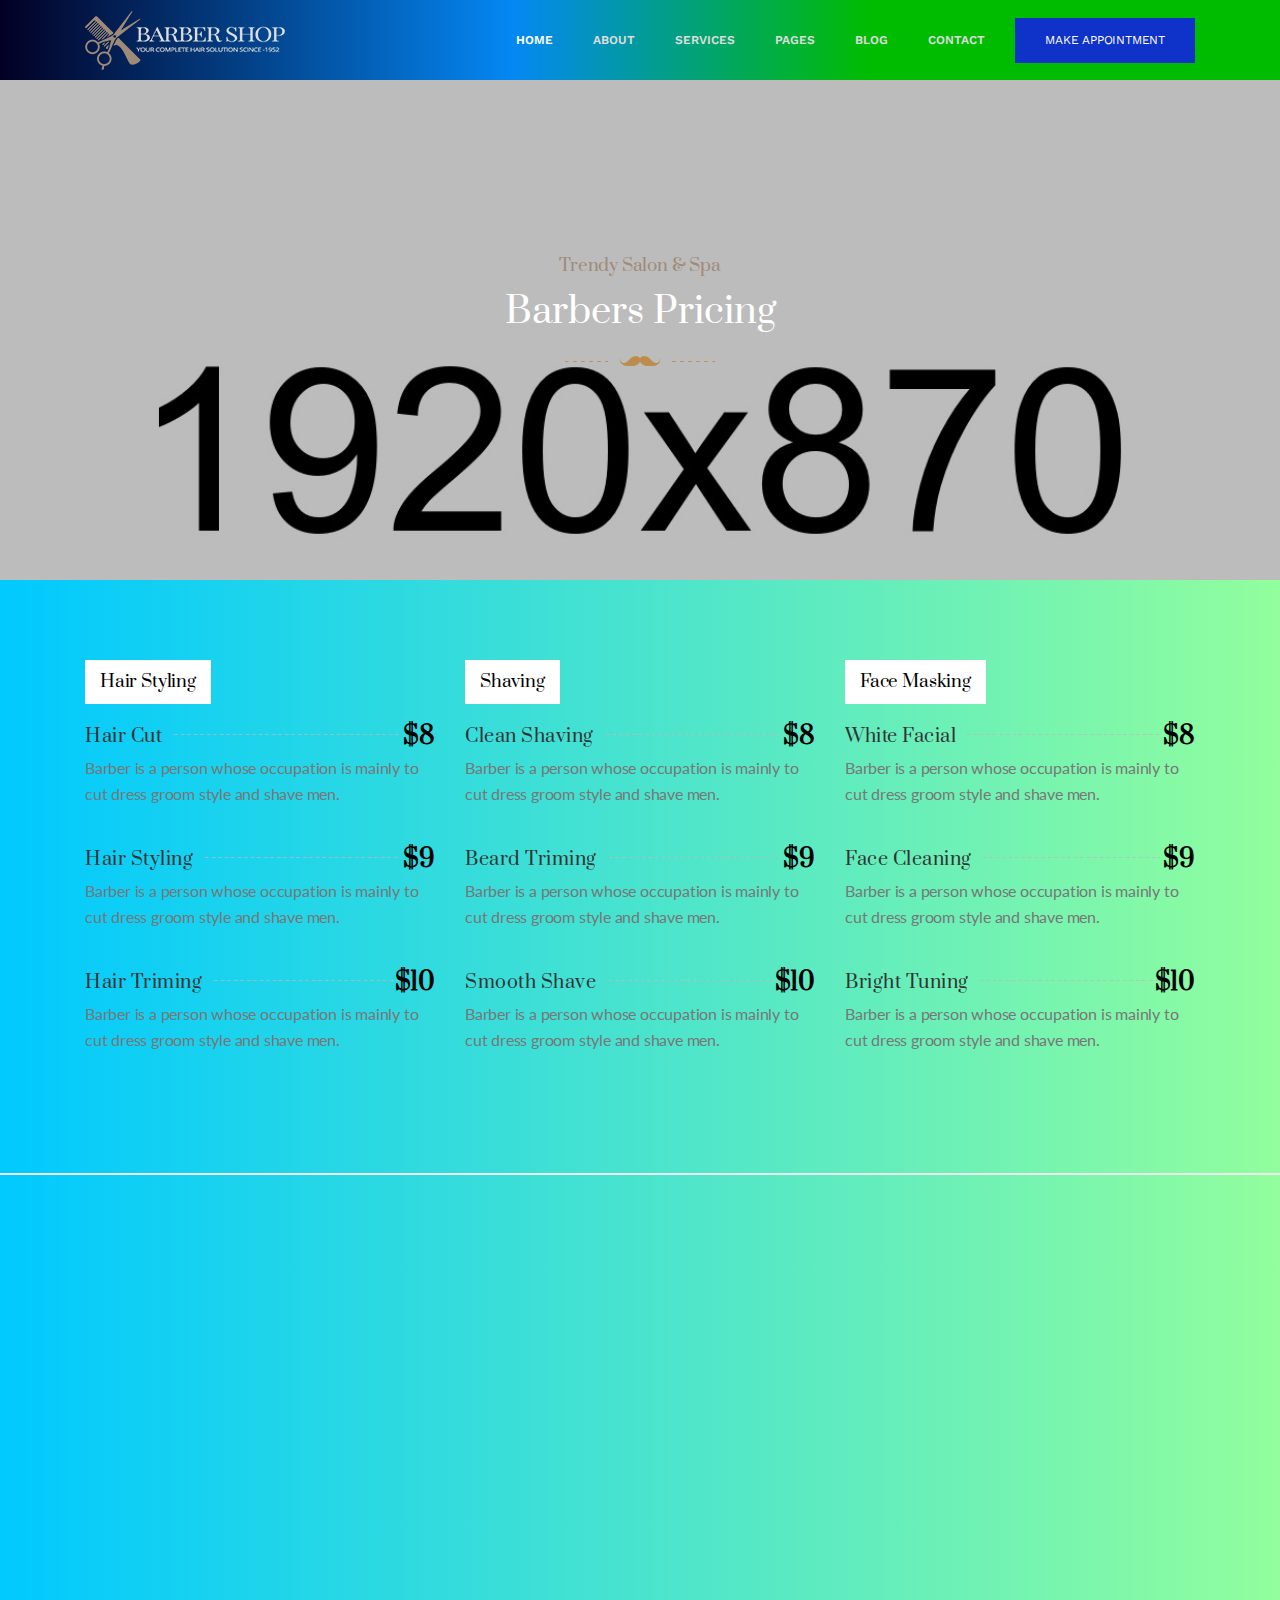
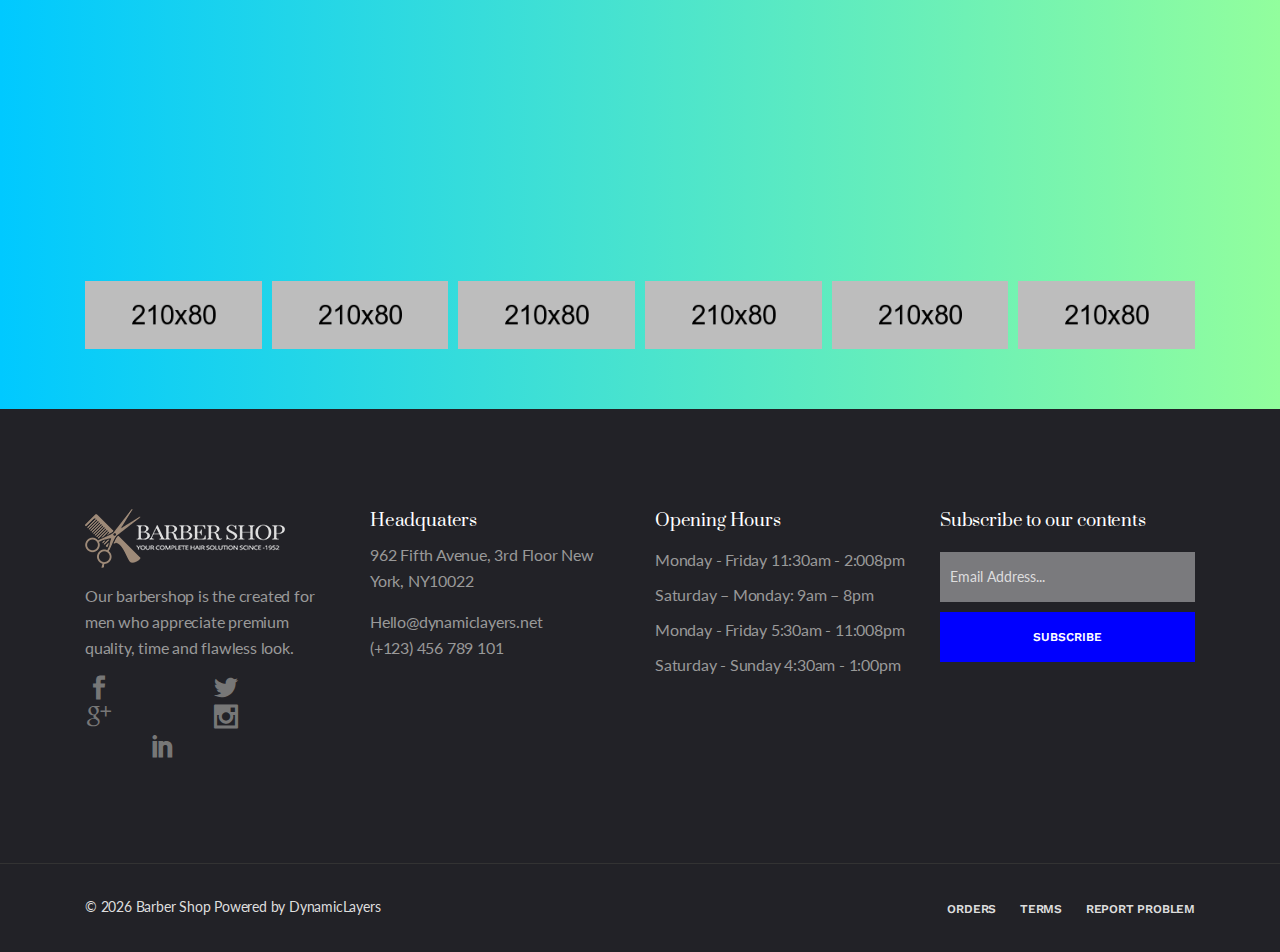
<file: html/pricing.html>
<!doctype html>
<!--[if lt IE 7]>      <html class="no-js lt-ie9 lt-ie8 lt-ie7" lang=""> <![endif]-->
<!--[if IE 7]>         <html class="no-js lt-ie9 lt-ie8" lang=""> <![endif]-->
<!--[if IE 8]>         <html class="no-js lt-ie9" lang=""> <![endif]-->
<!--[if gt IE 8]><!--> <html class="no-js" lang="en"> <!--<![endif]-->
    <head>
        <meta charset="utf-8">
        <meta name="viewport" content="width=device-width, initial-scale=1">
		<meta name="description" content="BarberShop & Hair Salon HTML Template">
        <meta name="author" content="DynamicLayers">
       
        <title>Barber Shop || BarberShop Hair Salon HTML Template</title>
        
		<link rel="shortcut icon" type="image/x-icon" href="img/favicon.png">

        <!-- Elegant Font Icons CSS -->
        <link rel="stylesheet" href="css/elegant-font-icons.css">
        <!-- Elegant Line Icons CSS -->
        <link rel="stylesheet" href="css/elegant-line-icons.css">
        <!-- Themify Icon CSS -->
        <link rel="stylesheet" href="css/themify-icons.css">
        <!-- Barber Icons CSS -->
        <link rel="stylesheet" href="css/barber-icons.css">
		<!-- Bootstrap CSS -->
        <link rel="stylesheet" href="css/bootstrap.min.css">
        <!-- animate CSS -->
        <link rel="stylesheet" href="css/animate.min.css">
		<!-- Venobox CSS -->
        <link rel="stylesheet" href="css/venobox/venobox.css">
        <!-- Nice Select CSS -->
        <link rel="stylesheet" href="css/nice-select.css">
		<!-- OWL-Carousel CSS -->
        <link rel="stylesheet" href="css/owl.carousel.css">
        <!-- Slick Nav CSS -->
        <link rel="stylesheet" href="css/slicknav.min.css">
		<!-- Main CSS -->
        <link rel="stylesheet" href="css/main.css">
		<!-- Responsive CSS -->
        <link rel="stylesheet" href="css/responsive.css">

        <script src="js/vendor/modernizr-2.8.3-respond-1.4.2.min.js"></script>
    </head>
    <body>
        <!--[if lt IE 8]>
            <p class="browserupgrade">You are using an <strong>outdated</strong> browser. Please <a href="http://browsehappy.com/">upgrade your browser</a> to improve your experience.</p>
        <![endif]-->
        
        <div id='preloader' >
            <div class='loader' >
                <img src="img/loading.gif" width="80" alt="">
            </div>
        </div><!-- Preloader -->
        
        <header id="header" class="header-section">
            <div class="container">
                <nav class="navbar ">
                    <a href="#" class="navbar-brand"><img src="img/logo.png" alt="Barbershop"></a>
                    <div class="d-flex menu-wrap align-items-center">
                       <div id="mainmenu" class="mainmenu">
                           <ul class="nav">
                               <li><a data-scroll class="nav-link active" href="index.html">Home<span class="sr-only">(current)</span></a> 
                                    <ul>
                                       <li><a href="index.html">Home Default</a></li>
                                       <li><a href="index-2.html">Home Modern</a></li>
                                       <li><a href="index-3.html">Home Classic</a></li>
                                    </ul>
                                </li>
                                <li><a href="about-us.html">About</a> 
                                    <ul>
                                       <li><a href="about-us.html">About Us</a></li>
                                       <li><a href="about-company.html">About Company</a></li>
                                    </ul>
                                </li>
                                <li><a href="services.html">Services</a> 
                                    <ul>
                                       <li><a href="services.html">Services 01</a></li>
                                       <li><a href="services-2.html">Services 02</a></li>
                                    </ul>
                                </li>
                                <li><a href="#">Pages</a> 
                                    <ul>
                                       <li><a href="appointment.html">Appointment</a></li>
                                       <li><a href="gallery.html">Gallery</a></li>
                                       <li><a href="team.html">Our Team</a></li>
                                       <li><a href="pricing.html">Our Pricing</a></li>
                                       <li><a href="404.html">404 Error</a></li>
                                    </ul>
                                </li>
                                <li><a href="#">Blog</a> 
                                    <ul>
                                       <li><a href="blog-grid.html">Blog Grid</a></li>
                                       <li><a href="blog-classic.html">Blog Classic</a></li>
                                       <li><a href="blog-single.html">Blog Single</a></li>
                                    </ul>
                                </li>
                                <li><a href="contact.html">Contact</a></li>
                            </ul>
                       </div>
                       <div class="header-btn">
                           <a href="#" class="menu-btn">Make Appointment</a>
                       </div>
                    </div>
                </nav>
            </div>
		</header> <!--.header-section -->
		
		<section class="page_header d-flex align-items-center">
		    <div class="container">
		        <div class="section_heading text-center mb-40 wow fadeInUp" data-wow-delay="300ms">
                   <h3>Trendy Salon &amp; Spa</h3>
                   <h2>Barbers Pricing</h2>
                   <div class="heading-line"></div>
                </div>
		    </div>
		</section><!--/. page_header -->
       
        <section class="pricing_section bg-grey bd-bottom padding">
           <div class="container">
               <div class="row">
                   <div class="col-lg-4 col-md-6 sm-padding">
                        <div class="price_wrap">
                            <h3>Hair Styling</h3>
                            <ul class="price_list">
                                <li>
                                    <h4>Hair Cut</h4>
                                    <p>Barber is a person whose occupation is mainly to cut dress groom style and shave men.</p>
                                    <span class="price">$8</span>
                                </li>
                                <li>
                                    <h4>Hair Styling</h4>
                                    <p>Barber is a person whose occupation is mainly to cut dress groom style and shave men.</p>
                                    <span class="price">$9</span>
                                </li>
                                <li>
                                    <h4>Hair Triming</h4>
                                    <p>Barber is a person whose occupation is mainly to cut dress groom style and shave men.</p>
                                    <span class="price">$10</span>
                                </li>
                            </ul>
                        </div>
                    </div>
                    <div class="col-lg-4 col-md-6 sm-padding">
                        <div class="price_wrap">
                            <h3>Shaving</h3>
                            <ul class="price_list">
                                <li>
                                    <h4>Clean Shaving</h4>
                                    <p>Barber is a person whose occupation is mainly to cut dress groom style and shave men.</p>
                                    <span class="price">$8</span>
                                </li>
                                <li>
                                    <h4>Beard Triming</h4>
                                    <p>Barber is a person whose occupation is mainly to cut dress groom style and shave men.</p>
                                    <span class="price">$9</span>
                                </li>
                                <li>
                                    <h4>Smooth Shave</h4>
                                    <p>Barber is a person whose occupation is mainly to cut dress groom style and shave men.</p>
                                    <span class="price">$10</span>
                                </li>
                            </ul>
                        </div>
                    </div>
                    <div class="col-lg-4 col-md-12 sm-padding">
                        <div class="price_wrap">
                            <h3>Face Masking</h3>
                            <ul class="price_list">
                                <li>
                                    <h4>White Facial</h4>
                                    <p>Barber is a person whose occupation is mainly to cut dress groom style and shave men.</p>
                                    <span class="price">$8</span>
                                </li>
                                <li>
                                    <h4>Face Cleaning</h4>
                                    <p>Barber is a person whose occupation is mainly to cut dress groom style and shave men.</p>
                                    <span class="price">$9</span>
                                </li>
                                <li>
                                    <h4>Bright Tuning</h4>
                                    <p>Barber is a person whose occupation is mainly to cut dress groom style and shave men.</p>
                                    <span class="price">$10</span>
                                </li>
                            </ul>
                        </div> 
                    </div>
               </div>
           </div>
        </section><!-- /. pricing_section -->
        
        <section class="cta_section padding">
           <div class="container">
               <div class="display-table">
                   <div class="table-cel">
                       <div class="cta_content align-center wow fadeInUp" data-wow-delay="300ms">
                           <h2>Making You Look Good <br> Is In Our Haritage.</h2>
                           <p>Barber is a person whose occupation is mainly to cut dress groom <br>style and shave men's and boys hair.</p>
                           <a href="#" class="default_btn">Make Appointment</a>
                       </div>
                   </div>
               </div>
           </div>
        </section><!-- /.cta_section -->
         
        <div class="sponsor_section bg-grey padding">
            <div class="container">
                <ul id="sponsor_carousel" class="sponsor_items owl-carousel">
                    <li class="sponsor_item">
                        <img src="img/sponsor-1.png" alt="sponsor-image">
                    </li>
                    <li class="sponsor_item">
                        <img src="img/sponsor-2.png" alt="sponsor-image">
                    </li>
                    <li class="sponsor_item">
                        <img src="img/sponsor-3.png" alt="sponsor-image">
                    </li>
                    <li class="sponsor_item">
                        <img src="img/sponsor-4.png" alt="sponsor-image">
                    </li>
                    <li class="sponsor_item">
                        <img src="img/sponsor-5.png" alt="sponsor-image">
                    </li>
                    <li class="sponsor_item">
                        <img src="img/sponsor-1.png" alt="sponsor-image">
                    </li>
                    <li class="sponsor_item">
                        <img src="img/sponsor-2.png" alt="sponsor-image">
                    </li>
                    <li class="sponsor_item">
                        <img src="img/sponsor-3.png" alt="sponsor-image">
                    </li>
                </ul>
            </div>
        </div><!-- ./sponsor_section -->
		
		<section class="widget_section padding">
            <div class="container">
                <div class="row">
                    <div class="col-lg-3 col-md-6 sm-padding">
                        <div class="footer_widget">
                            <img class="mb-15" src="img/logo.png" alt="Brand">
                            <p>Our barbershop is the created for men who appreciate premium quality, time and flawless look.</p>
                            <ul class="widget_social">
                                <li><a href="#"><i class="social_facebook"></i></a></li>
                                <li><a href="#"><i class="social_twitter"></i></a></li>
                                <li><a href="#"><i class="social_googleplus"></i></a></li>
                                <li><a href="#"><i class="social_instagram"></i></a></li>
                                <li><a href="#"><i class="social_linkedin"></i></a></li>
                            </ul>
                        </div>
                    </div>
                    <div class="col-lg-3 col-md-6 sm-padding">
                        <div class="footer_widget">
                            <h3>Headquaters</h3>
                            <p>962 Fifth Avenue, 3rd Floor New York, NY10022</p>
                            <p>Hello@dynamiclayers.net <br>(+123) 456 789 101</p>
                        </div>
                    </div>
                    <div class="col-lg-3 col-md-6 sm-padding">
                        <div class="footer_widget">
                            <h3>Opening Hours</h3>
                            <ul class="opening_time">
                                <li>Monday - Friday 11:30am - 2:008pm</li>
                                <li>Saturday – Monday: 9am – 8pm</li>
                                <li>Monday - Friday 5:30am - 11:008pm</li>
                                <li>Saturday - Sunday 4:30am - 1:00pm</li>
                            </ul>
                        </div>
                    </div>
                    <div class="col-lg-3 col-md-12 sm-padding">
                        <div class="footer_widget">
                            <h3>Subscribe to our contents</h3>
                            <div class="subscribe_form">
                                <form action="#" class="subscribe_form">
                                    <input type="email" name="email" id="subs-email" class="form_input" placeholder="Email Address...">
                                    <button type="submit" class="submit">SUBSCRIBE</button>
                                    <div class="clearfix"></div>
                                    <div id="subscribe-result">
                                        <p class="subscription-success"></p>
                                        <p class="subscription-error"></p>
                                    </div>
                                </form>
                            </div><!-- Subscribe Form -->
                        </div>
                    </div>
                </div>
            </div>
        </section><!-- /.widget_section -->

        <footer class="footer_section">
            <div class="container">
                <div class="row">
                    <div class="col-md-6 xs-padding">
                        <div class="copyright">&copy; <script type="text/javascript"> document.write(new Date().getFullYear())</script> Barber Shop Powered by DynamicLayers</div>
                    </div>
                    <div class="col-md-6 xs-padding">
                        <ul class="footer_social">
                            <li><a href="#">Orders</a></li>
                            <li><a href="#">Terms</a></li>
                            <li><a href="#">Report Problem</a></li>
                        </ul>
                    </div>
                </div>
            </div>
        </footer><!-- /.footer_section -->
        
		<a data-scroll href="#header" id="scroll-to-top"><i class="arrow_up"></i></a>
	
		<!-- jQuery Lib -->
		<script src="js/vendor/jquery-1.12.4.min.js"></script>
		<!-- Bootstrap JS -->
		<script src="js/vendor/bootstrap.min.js"></script>
        <!-- Imagesloaded JS -->
        <script src="js/vendor/imagesloaded.pkgd.min.js"></script>
		<!-- OWL-Carousel JS -->
		<script src="js/vendor/owl.carousel.min.js"></script>
		<!-- isotope JS -->
		<script src="js/vendor/jquery.isotope.v3.0.2.js"></script>
		<!-- Smooth Scroll JS -->
		<script src="js/vendor/smooth-scroll.min.js"></script>
		<!-- venobox JS -->
		<script src="js/vendor/venobox.min.js"></script>
        <!-- ajaxchimp JS -->
        <script src="js/vendor/jquery.ajaxchimp.min.js"></script>
        <!--Slicknav-->
		<script src="js/vendor/jquery.slicknav.min.js"></script>
		<!--Nice Select-->
		<script src="js/vendor/jquery.nice-select.min.js"></script>
        <!-- YTPlayer JS -->
	    <script src="js/vendor/jquery.mb.YTPlayer.min.js"></script>
	    <!-- Wow JS -->
	    <script src="js/vendor/wow.min.js"></script>
		<!-- Contact JS -->
		<script src="js/contact.js"></script>
		<!-- Appointment JS -->
		<script src="js/appointment.js"></script>
		<!-- Main JS -->
		<script src="js/main.js"></script>
   
    </body>
</html>
</file>
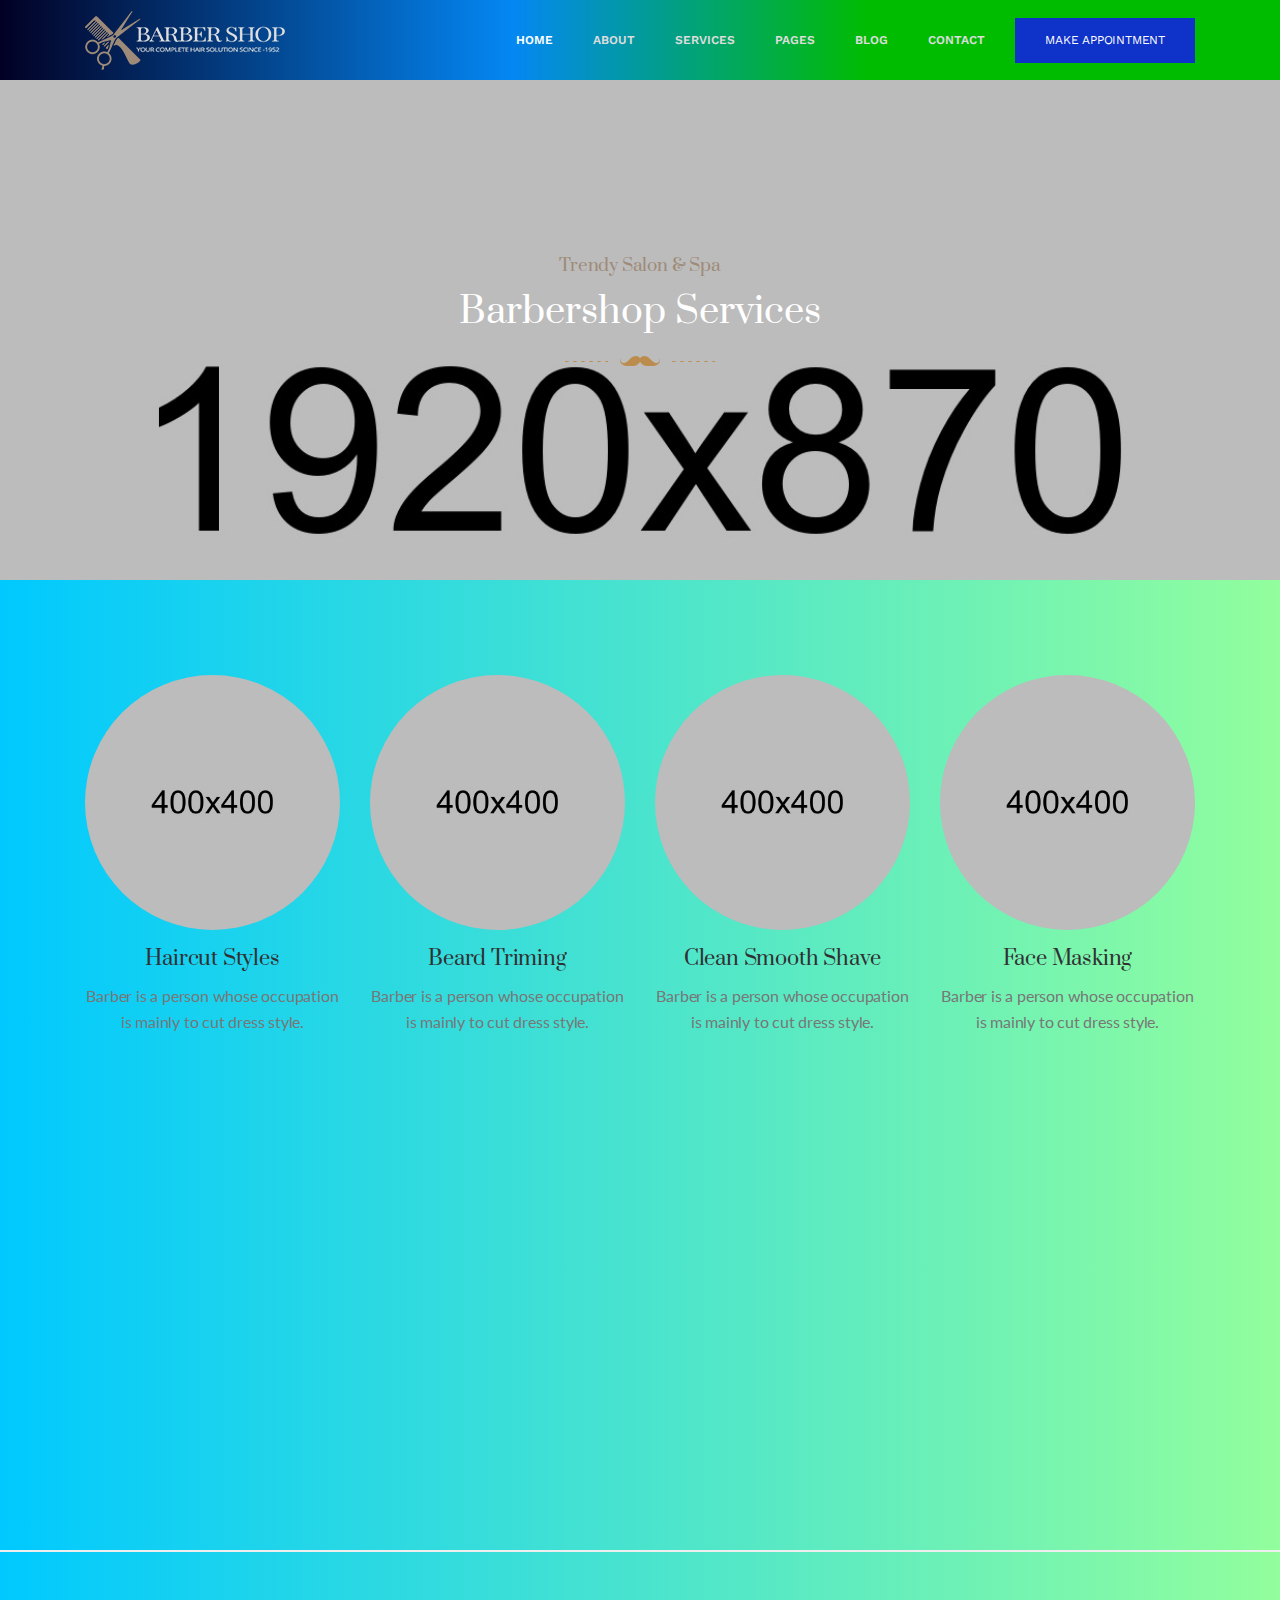
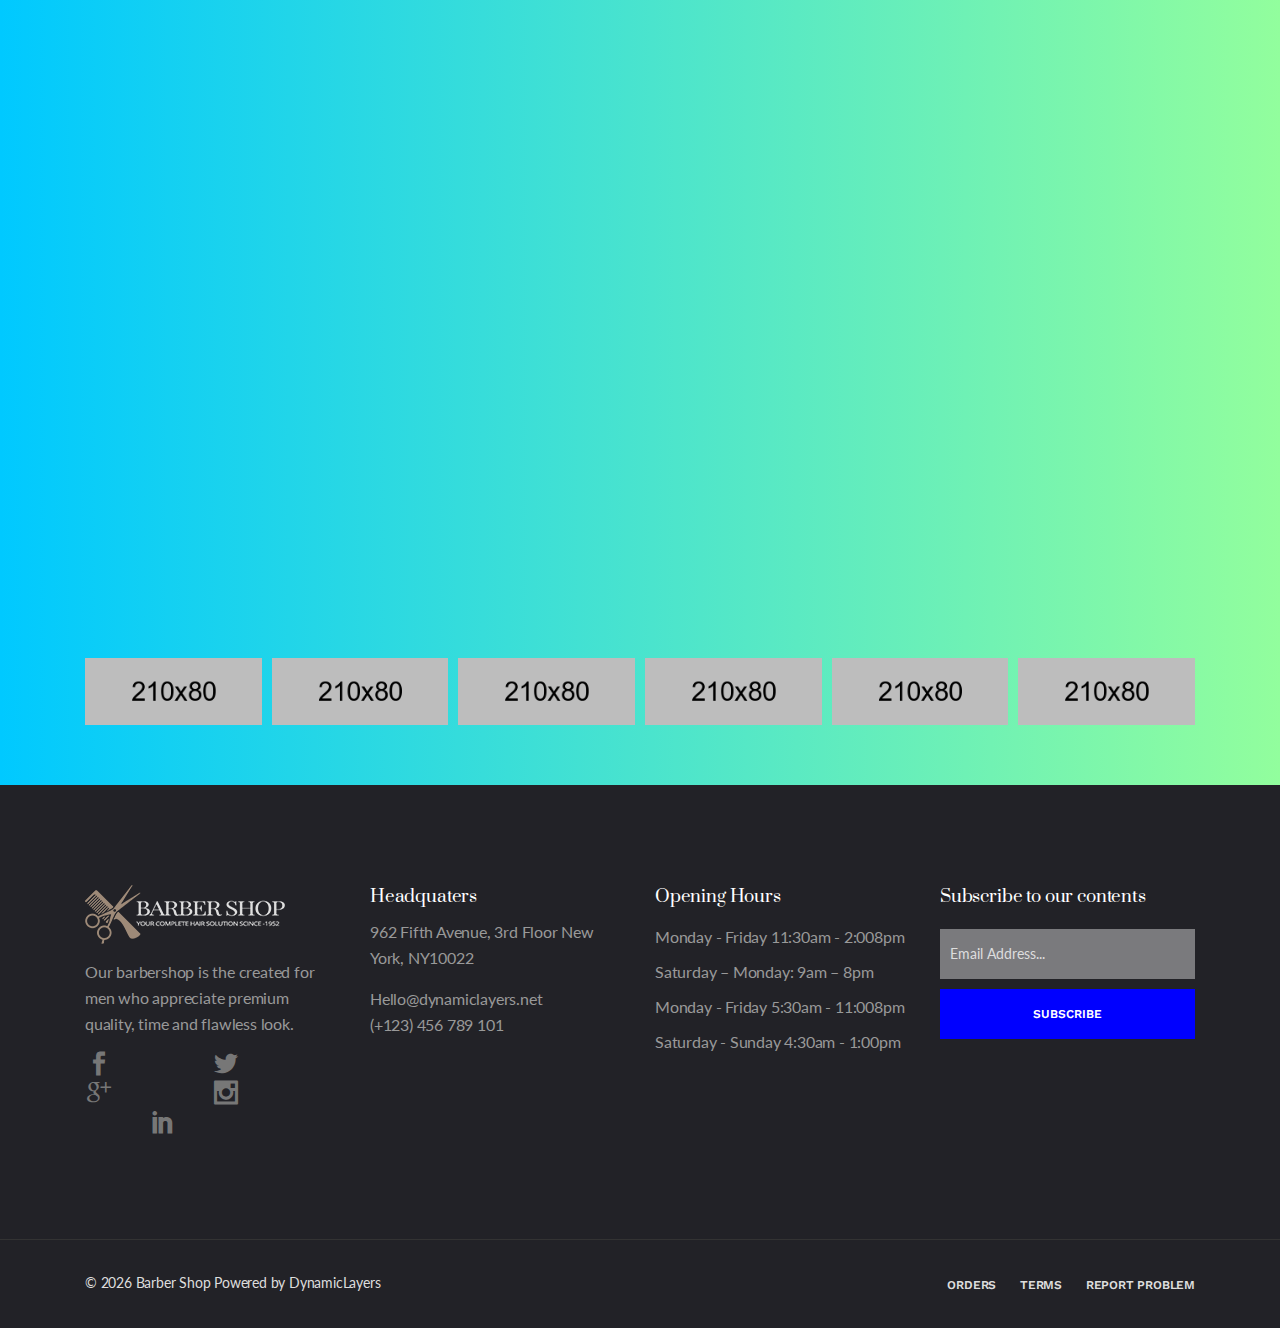
<file: html/services-2.html>
<!doctype html>
<!--[if lt IE 7]>      <html class="no-js lt-ie9 lt-ie8 lt-ie7" lang=""> <![endif]-->
<!--[if IE 7]>         <html class="no-js lt-ie9 lt-ie8" lang=""> <![endif]-->
<!--[if IE 8]>         <html class="no-js lt-ie9" lang=""> <![endif]-->
<!--[if gt IE 8]><!--> <html class="no-js" lang="en"> <!--<![endif]-->
    <head>
        <meta charset="utf-8">
        <meta name="viewport" content="width=device-width, initial-scale=1">
		<meta name="description" content="BarberShop & Hair Salon HTML Template">
        <meta name="author" content="DynamicLayers">
       
        <title>Barber Shop || BarberShop Hair Salon HTML Template</title>
        
		<link rel="shortcut icon" type="image/x-icon" href="img/favicon.png">

        <!-- Elegant Font Icons CSS -->
        <link rel="stylesheet" href="css/elegant-font-icons.css">
        <!-- Elegant Line Icons CSS -->
        <link rel="stylesheet" href="css/elegant-line-icons.css">
        <!-- Themify Icon CSS -->
        <link rel="stylesheet" href="css/themify-icons.css">
        <!-- Barber Icons CSS -->
        <link rel="stylesheet" href="css/barber-icons.css">
		<!-- Bootstrap CSS -->
        <link rel="stylesheet" href="css/bootstrap.min.css">
        <!-- animate CSS -->
        <link rel="stylesheet" href="css/animate.min.css">
		<!-- Venobox CSS -->
        <link rel="stylesheet" href="css/venobox/venobox.css">
        <!-- Nice Select CSS -->
        <link rel="stylesheet" href="css/nice-select.css">
		<!-- OWL-Carousel CSS -->
        <link rel="stylesheet" href="css/owl.carousel.css">
        <!-- Slick Nav CSS -->
        <link rel="stylesheet" href="css/slicknav.min.css">
		<!-- Main CSS -->
        <link rel="stylesheet" href="css/main.css">
		<!-- Responsive CSS -->
        <link rel="stylesheet" href="css/responsive.css">

        <script src="js/vendor/modernizr-2.8.3-respond-1.4.2.min.js"></script>
    </head>
    <body>
        <!--[if lt IE 8]>
            <p class="browserupgrade">You are using an <strong>outdated</strong> browser. Please <a href="http://browsehappy.com/">upgrade your browser</a> to improve your experience.</p>
        <![endif]-->
        
        <div id='preloader' >
            <div class='loader' >
                <img src="img/loading.gif" width="80" alt="">
            </div>
        </div><!-- Preloader -->
        
        <header id="header" class="header-section">
            <div class="container">
                <nav class="navbar ">
                    <a href="#" class="navbar-brand"><img src="img/logo.png" alt="Barbershop"></a>
                    <div class="d-flex menu-wrap align-items-center">
                       <div id="mainmenu" class="mainmenu">
                           <ul class="nav">
                               <li><a data-scroll class="nav-link active" href="index.html">Home<span class="sr-only">(current)</span></a> 
                                    <ul>
                                       <li><a href="index.html">Home Default</a></li>
                                       <li><a href="index-2.html">Home Modern</a></li>
                                       <li><a href="index-3.html">Home Classic</a></li>
                                    </ul>
                                </li>
                                <li><a href="about-us.html">About</a> 
                                    <ul>
                                       <li><a href="about-us.html">About Us</a></li>
                                       <li><a href="about-company.html">About Company</a></li>
                                    </ul>
                                </li>
                                <li><a href="services.html">Services</a> 
                                    <ul>
                                       <li><a href="services.html">Services 01</a></li>
                                       <li><a href="services-2.html">Services 02</a></li>
                                    </ul>
                                </li>
                                <li><a href="#">Pages</a> 
                                    <ul>
                                       <li><a href="appointment.html">Appointment</a></li>
                                       <li><a href="gallery.html">Gallery</a></li>
                                       <li><a href="team.html">Our Team</a></li>
                                       <li><a href="pricing.html">Our Pricing</a></li>
                                       <li><a href="404.html">404 Error</a></li>
                                    </ul>
                                </li>
                                <li><a href="#">Blog</a> 
                                    <ul>
                                       <li><a href="blog-grid.html">Blog Grid</a></li>
                                       <li><a href="blog-classic.html">Blog Classic</a></li>
                                       <li><a href="blog-single.html">Blog Single</a></li>
                                    </ul>
                                </li>
                                <li><a href="contact.html">Contact</a></li>
                            </ul>
                       </div>
                       <div class="header-btn">
                           <a href="#" class="menu-btn">Make Appointment</a>
                       </div>
                    </div>
                </nav>
            </div>
		</header> <!--.header-section -->
		
		<section class="page_header d-flex align-items-center">
		    <div class="container">
		        <div class="section_heading text-center mb-40 wow fadeInUp" data-wow-delay="300ms">
                   <h3>Trendy Salon &amp; Spa</h3>
                   <h2>Barbershop Services</h2>
                   <div class="heading-line"></div>
                </div>
		    </div>
		</section><!--/. page_header -->
       
        <section class="service_section bg-grey bd-bottom padding">
            <div class="container">
               <div class="row">
                    <div class="col-lg-3 col-sm-6 padding-15 wow fadeInUp" data-wow-delay="200ms">
                       <div class="service_content align-center">
                            <img src="img/service-1.jpg" alt="Services">
                            <h3>Haircut Styles</h3>
                            <P>Barber is a person whose occupation is mainly to cut dress style.</P>
                       </div>
                    </div>
                    <div class="col-lg-3 col-sm-6 padding-15 wow fadeInUp" data-wow-delay="300ms">
                       <div class="service_content align-center">
                            <img src="img/service-2.jpg" alt="Services">
                            <h3>Beard Triming</h3>
                            <P>Barber is a person whose occupation is mainly to cut dress style.</P>
                       </div>
                    </div>
                    <div class="col-lg-3 col-sm-6 padding-15 wow fadeInUp" data-wow-delay="400ms">
                       <div class="service_content align-center">
                            <img src="img/service-3.jpg" alt="Services">
                            <h3>Clean Smooth Shave</h3>
                            <P>Barber is a person whose occupation is mainly to cut dress style.</P>
                       </div>
                    </div>
                    <div class="col-lg-3 col-sm-6 padding-15 wow fadeInUp" data-wow-delay="500ms">
                       <div class="service_content align-center">
                            <img src="img/service-4.jpg" alt="Services">
                            <h3>Face Masking</h3>
                            <P>Barber is a person whose occupation is mainly to cut dress style.</P>
                       </div>
                    </div>
                    <div class="col-lg-3 col-sm-6 padding-15 wow fadeInUp" data-wow-delay="600ms">
                       <div class="service_content align-center">
                            <img src="img/service-5.jpg" alt="Services">
                            <h3>Beard Triming</h3>
                            <P>Barber is a person whose occupation is mainly to cut dress style.</P>
                       </div>
                    </div>
                    <div class="col-lg-3 col-sm-6 padding-15 wow fadeInUp" data-wow-delay="700ms">
                       <div class="service_content align-center">
                            <img src="img/service-6.jpg" alt="Services">
                            <h3>Hair Coloring</h3>
                            <P>Barber is a person whose occupation is mainly to cut dress style.</P>
                       </div>
                    </div>
                    <div class="col-lg-3 col-sm-6 padding-15 wow fadeInUp" data-wow-delay="800ms">
                       <div class="service_content align-center">
                            <img src="img/service-7.jpg" alt="Services">
                            <h3>Hair Straight</h3>
                            <P>Barber is a person whose occupation is mainly to cut dress style.</P>
                       </div>
                    </div>
                    <div class="col-lg-3 col-sm-6 padding-15 wow fadeInUp" data-wow-delay="900ms">
                       <div class="service_content align-center">
                            <img src="img/service-8.jpg" alt="Services">
                            <h3>Bright Facial</h3>
                            <P>Barber is a person whose occupation is mainly to cut dress style.</P>
                       </div>
                    </div>
               </div>
            </div>
        </section><!--/. service_section -->
        
        <section class="cta_section padding">
           <div class="container">
               <div class="display-table">
                   <div class="table-cel">
                       <div class="cta_content align-center wow fadeInUp" data-wow-delay="300ms">
                           <h2>Making You Look Good <br> Is In Our Haritage.</h2>
                           <p>Barber is a person whose occupation is mainly to cut dress groom <br>style and shave men's and boys hair.</p>
                           <a href="#" class="default_btn">Make Appointment</a>
                       </div>
                   </div>
               </div>
           </div>
        </section><!-- /.cta_section -->
         
        <div class="sponsor_section bg-grey padding">
            <div class="container">
                <ul id="sponsor_carousel" class="sponsor_items owl-carousel">
                    <li class="sponsor_item">
                        <img src="img/sponsor-1.png" alt="sponsor-image">
                    </li>
                    <li class="sponsor_item">
                        <img src="img/sponsor-2.png" alt="sponsor-image">
                    </li>
                    <li class="sponsor_item">
                        <img src="img/sponsor-3.png" alt="sponsor-image">
                    </li>
                    <li class="sponsor_item">
                        <img src="img/sponsor-4.png" alt="sponsor-image">
                    </li>
                    <li class="sponsor_item">
                        <img src="img/sponsor-5.png" alt="sponsor-image">
                    </li>
                    <li class="sponsor_item">
                        <img src="img/sponsor-1.png" alt="sponsor-image">
                    </li>
                    <li class="sponsor_item">
                        <img src="img/sponsor-2.png" alt="sponsor-image">
                    </li>
                    <li class="sponsor_item">
                        <img src="img/sponsor-3.png" alt="sponsor-image">
                    </li>
                </ul>
            </div>
        </div><!-- ./sponsor_section -->
		
		<section class="widget_section padding">
            <div class="container">
                <div class="row">
                    <div class="col-lg-3 col-md-6 sm-padding">
                        <div class="footer_widget">
                            <img class="mb-15" src="img/logo.png" alt="Brand">
                            <p>Our barbershop is the created for men who appreciate premium quality, time and flawless look.</p>
                            <ul class="widget_social">
                                <li><a href="#"><i class="social_facebook"></i></a></li>
                                <li><a href="#"><i class="social_twitter"></i></a></li>
                                <li><a href="#"><i class="social_googleplus"></i></a></li>
                                <li><a href="#"><i class="social_instagram"></i></a></li>
                                <li><a href="#"><i class="social_linkedin"></i></a></li>
                            </ul>
                        </div>
                    </div>
                    <div class="col-lg-3 col-md-6 sm-padding">
                        <div class="footer_widget">
                            <h3>Headquaters</h3>
                            <p>962 Fifth Avenue, 3rd Floor New York, NY10022</p>
                            <p>Hello@dynamiclayers.net <br>(+123) 456 789 101</p>
                        </div>
                    </div>
                    <div class="col-lg-3 col-md-6 sm-padding">
                        <div class="footer_widget">
                            <h3>Opening Hours</h3>
                            <ul class="opening_time">
                                <li>Monday - Friday 11:30am - 2:008pm</li>
                                <li>Saturday – Monday: 9am – 8pm</li>
                                <li>Monday - Friday 5:30am - 11:008pm</li>
                                <li>Saturday - Sunday 4:30am - 1:00pm</li>
                            </ul>
                        </div>
                    </div>
                    <div class="col-lg-3 col-md-12 sm-padding">
                        <div class="footer_widget">
                            <h3>Subscribe to our contents</h3>
                            <div class="subscribe_form">
                                <form action="#" class="subscribe_form">
                                    <input type="email" name="email" id="subs-email" class="form_input" placeholder="Email Address...">
                                    <button type="submit" class="submit">SUBSCRIBE</button>
                                    <div class="clearfix"></div>
                                    <div id="subscribe-result">
                                        <p class="subscription-success"></p>
                                        <p class="subscription-error"></p>
                                    </div>
                                </form>
                            </div><!-- Subscribe Form -->
                        </div>
                    </div>
                </div>
            </div>
        </section><!-- /.widget_section -->

        <footer class="footer_section">
            <div class="container">
                <div class="row">
                    <div class="col-md-6 xs-padding">
                        <div class="copyright">&copy; <script type="text/javascript"> document.write(new Date().getFullYear())</script> Barber Shop Powered by DynamicLayers</div>
                    </div>
                    <div class="col-md-6 xs-padding">
                        <ul class="footer_social">
                            <li><a href="#">Orders</a></li>
                            <li><a href="#">Terms</a></li>
                            <li><a href="#">Report Problem</a></li>
                        </ul>
                    </div>
                </div>
            </div>
        </footer><!-- /.footer_section -->
        
		<a data-scroll href="#header" id="scroll-to-top"><i class="arrow_up"></i></a>
	
		<!-- jQuery Lib -->
		<script src="js/vendor/jquery-1.12.4.min.js"></script>
		<!-- Bootstrap JS -->
		<script src="js/vendor/bootstrap.min.js"></script>
        <!-- Imagesloaded JS -->
        <script src="js/vendor/imagesloaded.pkgd.min.js"></script>
		<!-- OWL-Carousel JS -->
		<script src="js/vendor/owl.carousel.min.js"></script>
		<!-- isotope JS -->
		<script src="js/vendor/jquery.isotope.v3.0.2.js"></script>
		<!-- Smooth Scroll JS -->
		<script src="js/vendor/smooth-scroll.min.js"></script>
		<!-- venobox JS -->
		<script src="js/vendor/venobox.min.js"></script>
        <!-- ajaxchimp JS -->
        <script src="js/vendor/jquery.ajaxchimp.min.js"></script>
        <!--Slicknav-->
		<script src="js/vendor/jquery.slicknav.min.js"></script>
		<!--Nice Select-->
		<script src="js/vendor/jquery.nice-select.min.js"></script>
        <!-- YTPlayer JS -->
	    <script src="js/vendor/jquery.mb.YTPlayer.min.js"></script>
	    <!-- Wow JS -->
	    <script src="js/vendor/wow.min.js"></script>
		<!-- Contact JS -->
		<script src="js/contact.js"></script>
		<!-- Appointment JS -->
		<script src="js/appointment.js"></script>
		<!-- Main JS -->
		<script src="js/main.js"></script>
   
    </body>
</html>
</file>
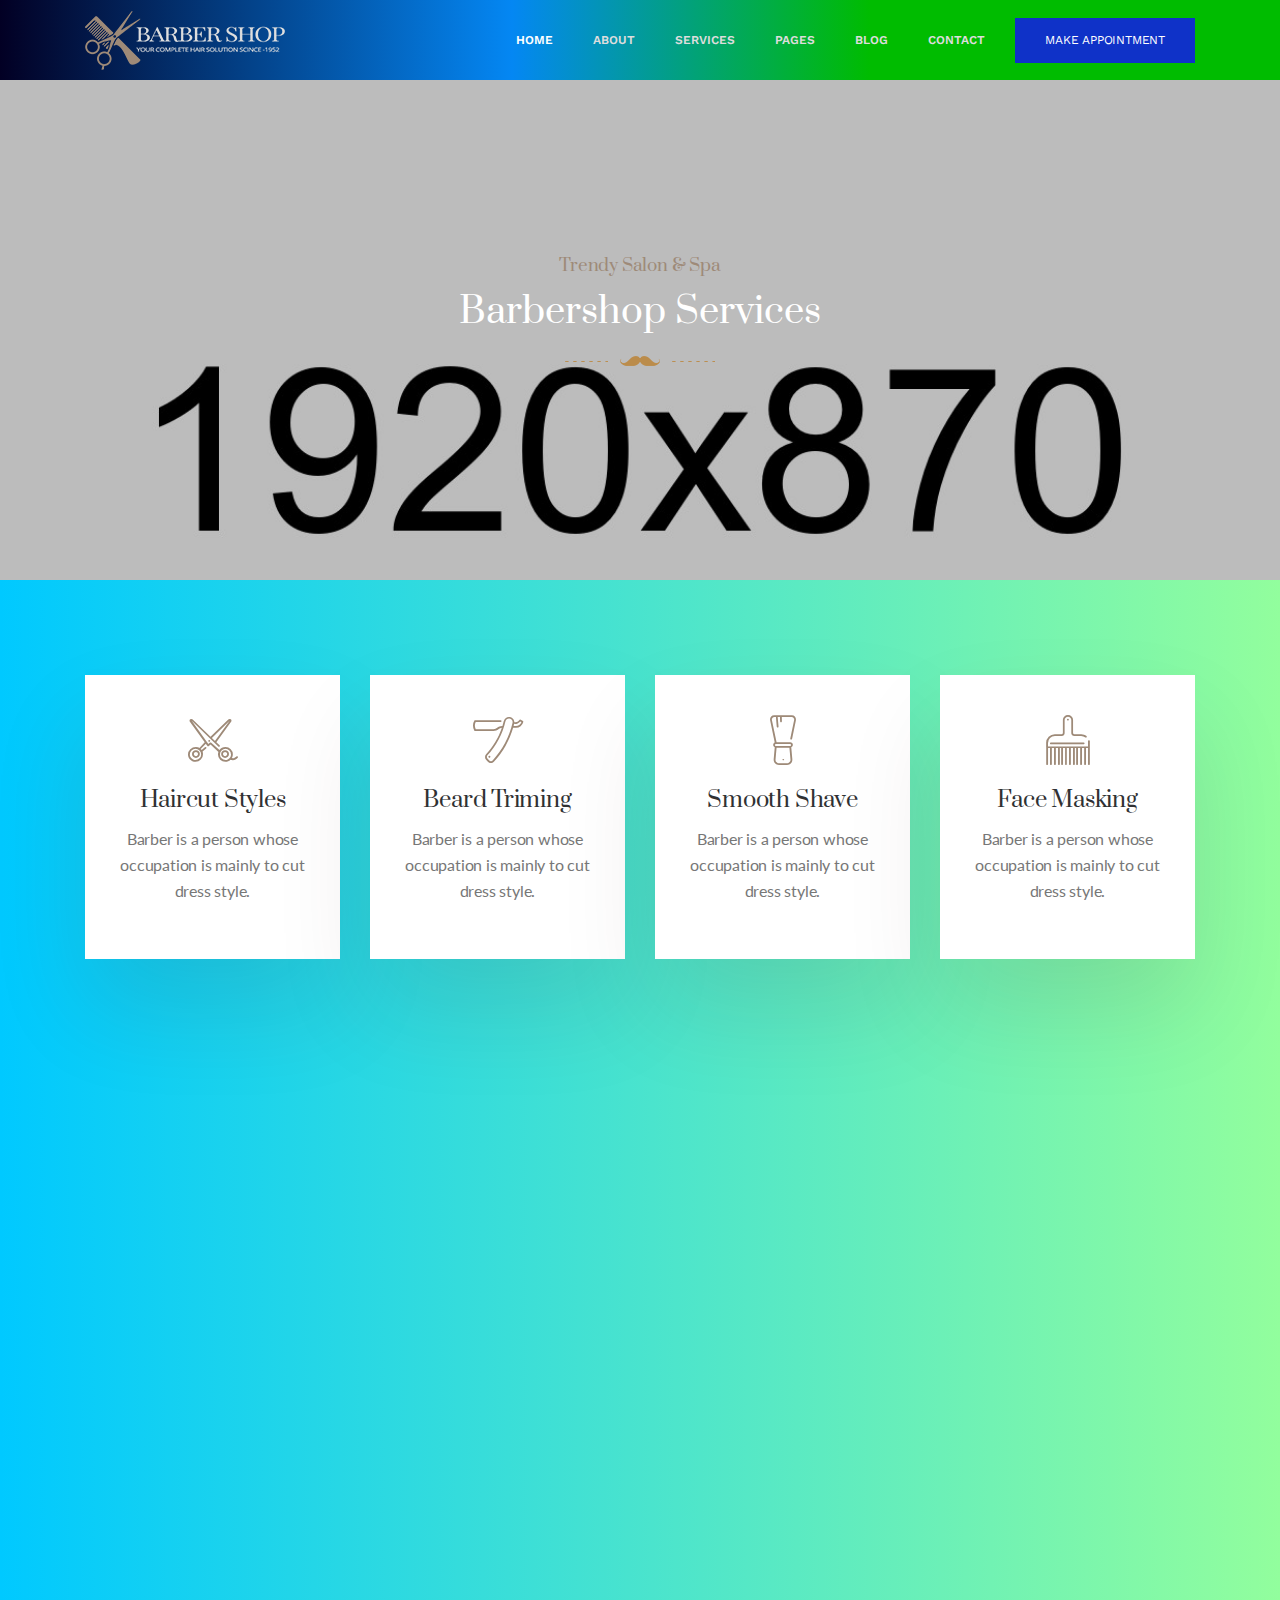
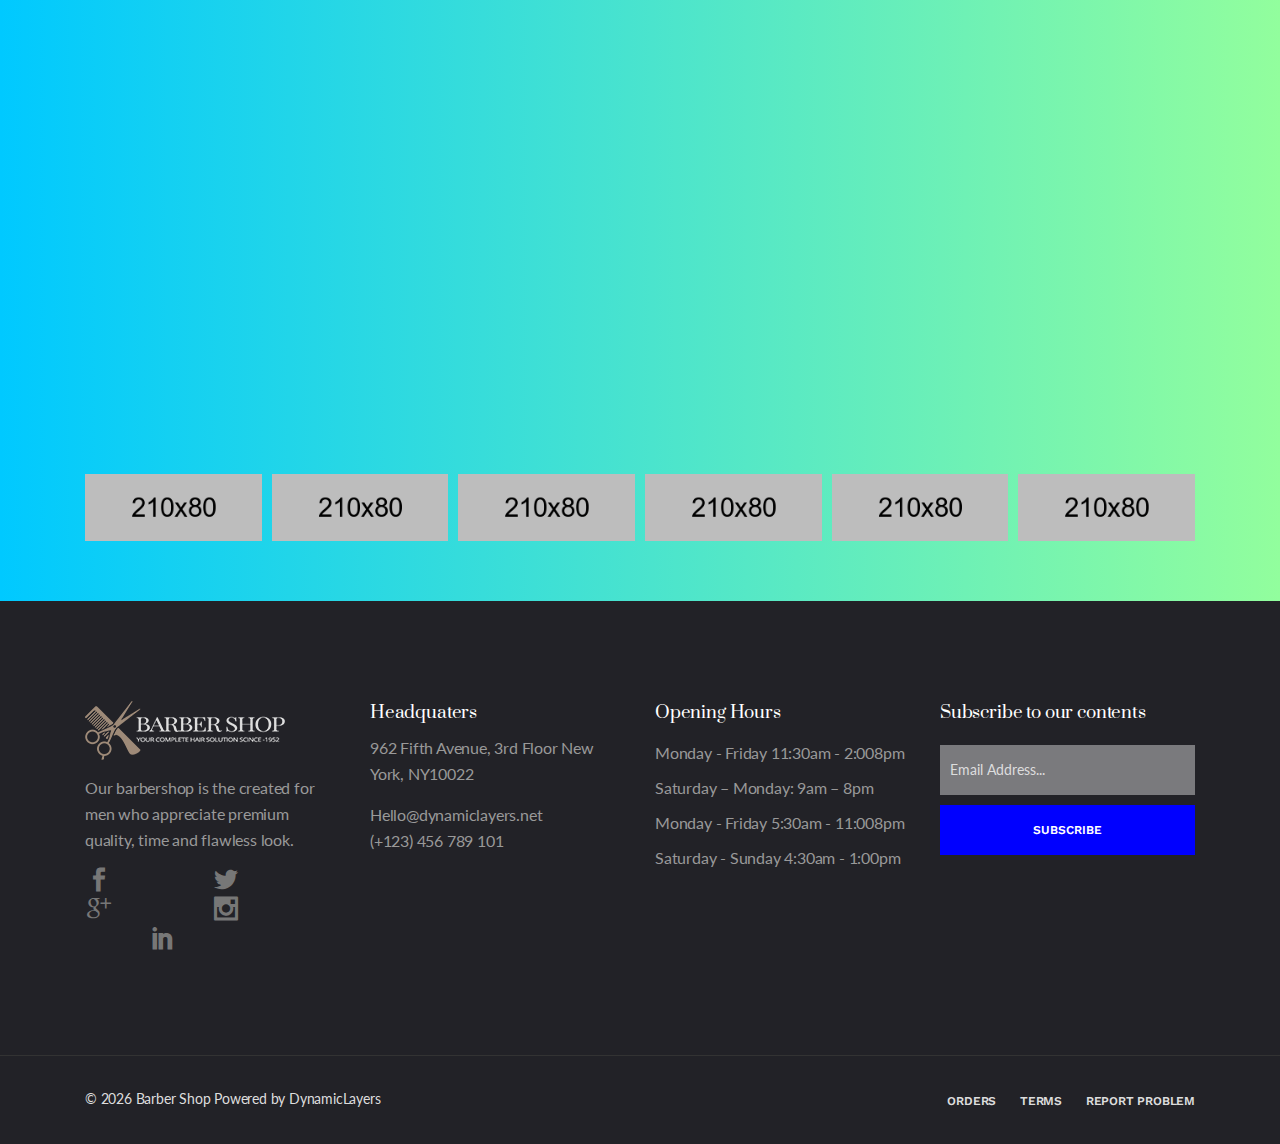
<file: html/services.html>
<!doctype html>
<!--[if lt IE 7]>      <html class="no-js lt-ie9 lt-ie8 lt-ie7" lang=""> <![endif]-->
<!--[if IE 7]>         <html class="no-js lt-ie9 lt-ie8" lang=""> <![endif]-->
<!--[if IE 8]>         <html class="no-js lt-ie9" lang=""> <![endif]-->
<!--[if gt IE 8]><!--> <html class="no-js" lang="en"> <!--<![endif]-->
    <head>
        <meta charset="utf-8">
        <meta name="viewport" content="width=device-width, initial-scale=1">
		<meta name="description" content="BarberShop & Hair Salon HTML Template">
        <meta name="author" content="DynamicLayers">
       
        <title>Barber Shop || BarberShop Hair Salon HTML Template</title>
        
		<link rel="shortcut icon" type="image/x-icon" href="img/favicon.png">

        <!-- Elegant Font Icons CSS -->
        <link rel="stylesheet" href="css/elegant-font-icons.css">
        <!-- Elegant Line Icons CSS -->
        <link rel="stylesheet" href="css/elegant-line-icons.css">
        <!-- Themify Icon CSS -->
        <link rel="stylesheet" href="css/themify-icons.css">
        <!-- Barber Icons CSS -->
        <link rel="stylesheet" href="css/barber-icons.css">
		<!-- Bootstrap CSS -->
        <link rel="stylesheet" href="css/bootstrap.min.css">
        <!-- animate CSS -->
        <link rel="stylesheet" href="css/animate.min.css">
		<!-- Venobox CSS -->
        <link rel="stylesheet" href="css/venobox/venobox.css">
        <!-- Nice Select CSS -->
        <link rel="stylesheet" href="css/nice-select.css">
		<!-- OWL-Carousel CSS -->
        <link rel="stylesheet" href="css/owl.carousel.css">
        <!-- Slick Nav CSS -->
        <link rel="stylesheet" href="css/slicknav.min.css">
		<!-- Main CSS -->
        <link rel="stylesheet" href="css/main.css">
		<!-- Responsive CSS -->
        <link rel="stylesheet" href="css/responsive.css">

        <script src="js/vendor/modernizr-2.8.3-respond-1.4.2.min.js"></script>
    </head>
    <body>
        <!--[if lt IE 8]>
            <p class="browserupgrade">You are using an <strong>outdated</strong> browser. Please <a href="http://browsehappy.com/">upgrade your browser</a> to improve your experience.</p>
        <![endif]-->
        
        <div id='preloader' >
            <div class='loader' >
                <img src="img/loading.gif" width="80" alt="">
            </div>
        </div><!-- Preloader -->
        
        <header id="header" class="header-section">
            <div class="container">
                <nav class="navbar ">
                    <a href="#" class="navbar-brand"><img src="img/logo.png" alt="Barbershop"></a>
                    <div class="d-flex menu-wrap align-items-center">
                       <div id="mainmenu" class="mainmenu">
                           <ul class="nav">
                               <li><a data-scroll class="nav-link active" href="index.html">Home<span class="sr-only">(current)</span></a> 
                                    <ul>
                                       <li><a href="index.html">Home Default</a></li>
                                       <li><a href="index-2.html">Home Modern</a></li>
                                       <li><a href="index-3.html">Home Classic</a></li>
                                    </ul>
                                </li>
                                <li><a href="about-us.html">About</a> 
                                    <ul>
                                       <li><a href="about-us.html">About Us</a></li>
                                       <li><a href="about-company.html">About Company</a></li>
                                    </ul>
                                </li>
                                <li><a href="services.html">Services</a> 
                                    <ul>
                                       <li><a href="services.html">Services 01</a></li>
                                       <li><a href="services-2.html">Services 02</a></li>
                                    </ul>
                                </li>
                                <li><a href="#">Pages</a> 
                                    <ul>
                                       <li><a href="appointment.html">Appointment</a></li>
                                       <li><a href="gallery.html">Gallery</a></li>
                                       <li><a href="team.html">Our Team</a></li>
                                       <li><a href="pricing.html">Our Pricing</a></li>
                                       <li><a href="404.html">404 Error</a></li>
                                    </ul>
                                </li>
                                <li><a href="#">Blog</a> 
                                    <ul>
                                       <li><a href="blog-grid.html">Blog Grid</a></li>
                                       <li><a href="blog-classic.html">Blog Classic</a></li>
                                       <li><a href="blog-single.html">Blog Single</a></li>
                                    </ul>
                                </li>
                                <li><a href="contact.html">Contact</a></li>
                            </ul>
                       </div>
                       <div class="header-btn">
                           <a href="#" class="menu-btn">Make Appointment</a>
                       </div>
                    </div>
                </nav>
            </div>
		</header> <!--.header-section -->
		
		<section class="page_header d-flex align-items-center">
		    <div class="container">
		        <div class="section_heading text-center mb-40 wow fadeInUp" data-wow-delay="300ms">
                   <h3>Trendy Salon &amp; Spa</h3>
                   <h2>Barbershop Services</h2>
                   <div class="heading-line"></div>
                </div>
		    </div>
		</section><!--/. page_header -->
       
        <section class="service_section bg-grey padding">
            <div class="container">
                <div class="row">
                    <div class="col-lg-3 col-md-6 padding-15 wow fadeInUp" data-wow-delay="200ms">
                        <div class="service_box">
                            <i class="bs bs-scissors-1"></i>
                            <h3>Haircut Styles</h3>
                            <p>Barber is a person whose occupation is mainly to cut dress style.</p>
                        </div>
                    </div>
                    <div class="col-lg-3 col-md-6 padding-15 wow fadeInUp" data-wow-delay="300ms">
                        <div class="service_box">
                            <i class="bs bs-razor-2"></i>
                            <h3>Beard Triming</h3>
                            <p>Barber is a person whose occupation is mainly to cut dress style.</p>
                        </div>
                    </div>
                    <div class="col-lg-3 col-md-6 padding-15 wow fadeInUp" data-wow-delay="400ms">
                        <div class="service_box">
                            <i class="bs bs-brush"></i>
                            <h3>Smooth Shave</h3>
                            <p>Barber is a person whose occupation is mainly to cut dress style.</p>
                        </div>
                    </div>
                    <div class="col-lg-3 col-md-6 padding-15 wow fadeInUp" data-wow-delay="500ms">
                        <div class="service_box">
                            <i class="bs bs-hairbrush-1"></i>
                            <h3>Face Masking</h3>
                            <p>Barber is a person whose occupation is mainly to cut dress style.</p>
                        </div>
                    </div>
                    <div class="col-lg-3 col-md-6 padding-15 wow fadeInUp" data-wow-delay="600ms">
                        <div class="service_box">
                            <i class="bs bs-razor"></i>
                            <h3>Beard Triming</h3>
                            <p>Barber is a person whose occupation is mainly to cut dress style.</p>
                        </div>
                    </div>
                    <div class="col-lg-3 col-md-6 padding-15 wow fadeInUp" data-wow-delay="700ms">
                        <div class="service_box">
                            <i class="bs bs-hairbrush"></i>
                            <h3>Hair Coloring</h3>
                            <p>Barber is a person whose occupation is mainly to cut dress style.</p>
                        </div>
                    </div>
                    <div class="col-lg-3 col-md-6 padding-15 wow fadeInUp" data-wow-delay="800ms">
                        <div class="service_box">
                            <i class="bs bs-comb-2"></i>
                            <h3>Hair Straight</h3>
                            <p>Barber is a person whose occupation is mainly to cut dress style.</p>
                        </div>
                    </div>
                    <div class="col-lg-3 col-md-6 padding-15 wow fadeInUp" data-wow-delay="900ms">
                        <div class="service_box">
                            <i class="bs bs-perfume"></i>
                            <h3>Bright Facial</h3>
                            <p>Barber is a person whose occupation is mainly to cut dress style.</p>
                        </div>
                    </div>
                </div>
            </div>
        </section><!--/. service_section -->
        
        <section class="cta_section padding">
           <div class="container">
               <div class="display-table">
                   <div class="table-cel">
                       <div class="cta_content align-center wow fadeInUp" data-wow-delay="300ms">
                           <h2>Making You Look Good <br> Is In Our Haritage.</h2>
                           <p>Barber is a person whose occupation is mainly to cut dress groom <br>style and shave men's and boys hair.</p>
                           <a href="#" class="default_btn">Make Appointment</a>
                       </div>
                   </div>
               </div>
           </div>
        </section><!-- /.cta_section -->
         
        <div class="sponsor_section bg-grey padding">
            <div class="container">
                <ul id="sponsor_carousel" class="sponsor_items owl-carousel">
                    <li class="sponsor_item">
                        <img src="img/sponsor-1.png" alt="sponsor-image">
                    </li>
                    <li class="sponsor_item">
                        <img src="img/sponsor-2.png" alt="sponsor-image">
                    </li>
                    <li class="sponsor_item">
                        <img src="img/sponsor-3.png" alt="sponsor-image">
                    </li>
                    <li class="sponsor_item">
                        <img src="img/sponsor-4.png" alt="sponsor-image">
                    </li>
                    <li class="sponsor_item">
                        <img src="img/sponsor-5.png" alt="sponsor-image">
                    </li>
                    <li class="sponsor_item">
                        <img src="img/sponsor-1.png" alt="sponsor-image">
                    </li>
                    <li class="sponsor_item">
                        <img src="img/sponsor-2.png" alt="sponsor-image">
                    </li>
                    <li class="sponsor_item">
                        <img src="img/sponsor-3.png" alt="sponsor-image">
                    </li>
                </ul>
            </div>
        </div><!-- ./sponsor_section -->
		
		<section class="widget_section padding">
            <div class="container">
                <div class="row">
                    <div class="col-lg-3 col-md-6 sm-padding">
                        <div class="footer_widget">
                            <img class="mb-15" src="img/logo.png" alt="Brand">
                            <p>Our barbershop is the created for men who appreciate premium quality, time and flawless look.</p>
                            <ul class="widget_social">
                                <li><a href="#"><i class="social_facebook"></i></a></li>
                                <li><a href="#"><i class="social_twitter"></i></a></li>
                                <li><a href="#"><i class="social_googleplus"></i></a></li>
                                <li><a href="#"><i class="social_instagram"></i></a></li>
                                <li><a href="#"><i class="social_linkedin"></i></a></li>
                            </ul>
                        </div>
                    </div>
                    <div class="col-lg-3 col-md-6 sm-padding">
                        <div class="footer_widget">
                            <h3>Headquaters</h3>
                            <p>962 Fifth Avenue, 3rd Floor New York, NY10022</p>
                            <p>Hello@dynamiclayers.net <br>(+123) 456 789 101</p>
                        </div>
                    </div>
                    <div class="col-lg-3 col-md-6 sm-padding">
                        <div class="footer_widget">
                            <h3>Opening Hours</h3>
                            <ul class="opening_time">
                                <li>Monday - Friday 11:30am - 2:008pm</li>
                                <li>Saturday – Monday: 9am – 8pm</li>
                                <li>Monday - Friday 5:30am - 11:008pm</li>
                                <li>Saturday - Sunday 4:30am - 1:00pm</li>
                            </ul>
                        </div>
                    </div>
                    <div class="col-lg-3 col-md-12 sm-padding">
                        <div class="footer_widget">
                            <h3>Subscribe to our contents</h3>
                            <div class="subscribe_form">
                                <form action="#" class="subscribe_form">
                                    <input type="email" name="email" id="subs-email" class="form_input" placeholder="Email Address...">
                                    <button type="submit" class="submit">SUBSCRIBE</button>
                                    <div class="clearfix"></div>
                                    <div id="subscribe-result">
                                        <p class="subscription-success"></p>
                                        <p class="subscription-error"></p>
                                    </div>
                                </form>
                            </div><!-- Subscribe Form -->
                        </div>
                    </div>
                </div>
            </div>
        </section><!-- /.widget_section -->

        <footer class="footer_section">
            <div class="container">
                <div class="row">
                    <div class="col-md-6 xs-padding">
                        <div class="copyright">&copy; <script type="text/javascript"> document.write(new Date().getFullYear())</script> Barber Shop Powered by DynamicLayers</div>
                    </div>
                    <div class="col-md-6 xs-padding">
                        <ul class="footer_social">
                            <li><a href="#">Orders</a></li>
                            <li><a href="#">Terms</a></li>
                            <li><a href="#">Report Problem</a></li>
                        </ul>
                    </div>
                </div>
            </div>
        </footer><!-- /.footer_section -->
        
		<a data-scroll href="#header" id="scroll-to-top"><i class="arrow_up"></i></a>
	
		<!-- jQuery Lib -->
		<script src="js/vendor/jquery-1.12.4.min.js"></script>
		<!-- Bootstrap JS -->
		<script src="js/vendor/bootstrap.min.js"></script>
        <!-- Imagesloaded JS -->
        <script src="js/vendor/imagesloaded.pkgd.min.js"></script>
		<!-- OWL-Carousel JS -->
		<script src="js/vendor/owl.carousel.min.js"></script>
		<!-- isotope JS -->
		<script src="js/vendor/jquery.isotope.v3.0.2.js"></script>
		<!-- Smooth Scroll JS -->
		<script src="js/vendor/smooth-scroll.min.js"></script>
		<!-- venobox JS -->
		<script src="js/vendor/venobox.min.js"></script>
        <!-- ajaxchimp JS -->
        <script src="js/vendor/jquery.ajaxchimp.min.js"></script>
        <!--Slicknav-->
		<script src="js/vendor/jquery.slicknav.min.js"></script>
		<!--Nice Select-->
		<script src="js/vendor/jquery.nice-select.min.js"></script>
        <!-- YTPlayer JS -->
	    <script src="js/vendor/jquery.mb.YTPlayer.min.js"></script>
	    <!-- Wow JS -->
	    <script src="js/vendor/wow.min.js"></script>
		<!-- Contact JS -->
		<script src="js/contact.js"></script>
		<!-- Appointment JS -->
		<script src="js/appointment.js"></script>
		<!-- Main JS -->
		<script src="js/main.js"></script>
   
    </body>
</html>
</file>
<file: html/css/elegant-font-icons.css>
@font-face {
	font-family: 'ElegantIcons';
	src:url('../fonts/ElegantIcons.eot');
	src:url('../fonts/ElegantIcons.eot?#iefix') format('embedded-opentype'),
		url('../fonts/ElegantIcons.woff') format('woff'),
		url('../fonts/ElegantIcons.ttf') format('truetype'),
		url('../fonts/ElegantIcons.svg#ElegantIcons') format('svg');
	font-weight: normal;
	font-style: normal;
}

/* Use the following CSS code if you want to use data attributes for inserting your icons */
[data-icon]:before {
	font-family: 'ElegantIcons';
	content: attr(data-icon);
	speak: none;
	font-weight: normal;
	font-variant: normal;
	text-transform: none;
	line-height: 1;
	-webkit-font-smoothing: antialiased;
	-moz-osx-font-smoothing: grayscale;
}

/* Use the following CSS code if you want to have a class per icon */
/*
Instead of a list of all class selectors,
you can use the generic selector below, but it's slower:
[class*="your-class-prefix"] {
*/
.arrow_up, .arrow_down, .arrow_left, .arrow_right, .arrow_left-up, .arrow_right-up, .arrow_right-down, .arrow_left-down, .arrow-up-down, .arrow_up-down_alt, .arrow_left-right_alt, .arrow_left-right, .arrow_expand_alt2, .arrow_expand_alt, .arrow_condense, .arrow_expand, .arrow_move, .arrow_carrot-up, .arrow_carrot-down, .arrow_carrot-left, .arrow_carrot-right, .arrow_carrot-2up, .arrow_carrot-2down, .arrow_carrot-2left, .arrow_carrot-2right, .arrow_carrot-up_alt2, .arrow_carrot-down_alt2, .arrow_carrot-left_alt2, .arrow_carrot-right_alt2, .arrow_carrot-2up_alt2, .arrow_carrot-2down_alt2, .arrow_carrot-2left_alt2, .arrow_carrot-2right_alt2, .arrow_triangle-up, .arrow_triangle-down, .arrow_triangle-left, .arrow_triangle-right, .arrow_triangle-up_alt2, .arrow_triangle-down_alt2, .arrow_triangle-left_alt2, .arrow_triangle-right_alt2, .arrow_back, .icon_minus-06, .icon_plus, .icon_close, .icon_check, .icon_minus_alt2, .icon_plus_alt2, .icon_close_alt2, .icon_check_alt2, .icon_zoom-out_alt, .icon_zoom-in_alt, .icon_search, .icon_box-empty, .icon_box-selected, .icon_minus-box, .icon_plus-box, .icon_box-checked, .icon_circle-empty, .icon_circle-slelected, .icon_stop_alt2, .icon_stop, .icon_pause_alt2, .icon_pause, .icon_menu, .icon_menu-square_alt2, .icon_menu-circle_alt2, .icon_ul, .icon_ol, .icon_adjust-horiz, .icon_adjust-vert, .icon_document_alt, .icon_documents_alt, .icon_pencil, .icon_pencil-edit_alt, .icon_pencil-edit, .icon_folder-alt, .icon_folder-open_alt, .icon_folder-add_alt, .icon_info_alt, .icon_error-oct_alt, .icon_error-circle_alt, .icon_error-triangle_alt, .icon_question_alt2, .icon_question, .icon_comment_alt, .icon_chat_alt, .icon_vol-mute_alt, .icon_volume-low_alt, .icon_volume-high_alt, .icon_quotations, .icon_quotations_alt2, .icon_clock_alt, .icon_lock_alt, .icon_lock-open_alt, .icon_key_alt, .icon_cloud_alt, .icon_cloud-upload_alt, .icon_cloud-download_alt, .icon_image, .icon_images, .icon_lightbulb_alt, .icon_gift_alt, .icon_house_alt, .icon_genius, .icon_mobile, .icon_tablet, .icon_laptop, .icon_desktop, .icon_camera_alt, .icon_mail_alt, .icon_cone_alt, .icon_ribbon_alt, .icon_bag_alt, .icon_creditcard, .icon_cart_alt, .icon_paperclip, .icon_tag_alt, .icon_tags_alt, .icon_trash_alt, .icon_cursor_alt, .icon_mic_alt, .icon_compass_alt, .icon_pin_alt, .icon_pushpin_alt, .icon_map_alt, .icon_drawer_alt, .icon_toolbox_alt, .icon_book_alt, .icon_calendar, .icon_film, .icon_table, .icon_contacts_alt, .icon_headphones, .icon_lifesaver, .icon_piechart, .icon_refresh, .icon_link_alt, .icon_link, .icon_loading, .icon_blocked, .icon_archive_alt, .icon_heart_alt, .icon_star_alt, .icon_star-half_alt, .icon_star, .icon_star-half, .icon_tools, .icon_tool, .icon_cog, .icon_cogs, .arrow_up_alt, .arrow_down_alt, .arrow_left_alt, .arrow_right_alt, .arrow_left-up_alt, .arrow_right-up_alt, .arrow_right-down_alt, .arrow_left-down_alt, .arrow_condense_alt, .arrow_expand_alt3, .arrow_carrot_up_alt, .arrow_carrot-down_alt, .arrow_carrot-left_alt, .arrow_carrot-right_alt, .arrow_carrot-2up_alt, .arrow_carrot-2dwnn_alt, .arrow_carrot-2left_alt, .arrow_carrot-2right_alt, .arrow_triangle-up_alt, .arrow_triangle-down_alt, .arrow_triangle-left_alt, .arrow_triangle-right_alt, .icon_minus_alt, .icon_plus_alt, .icon_close_alt, .icon_check_alt, .icon_zoom-out, .icon_zoom-in, .icon_stop_alt, .icon_menu-square_alt, .icon_menu-circle_alt, .icon_document, .icon_documents, .icon_pencil_alt, .icon_folder, .icon_folder-open, .icon_folder-add, .icon_folder_upload, .icon_folder_download, .icon_info, .icon_error-circle, .icon_error-oct, .icon_error-triangle, .icon_question_alt, .icon_comment, .icon_chat, .icon_vol-mute, .icon_volume-low, .icon_volume-high, .icon_quotations_alt, .icon_clock, .icon_lock, .icon_lock-open, .icon_key, .icon_cloud, .icon_cloud-upload, .icon_cloud-download, .icon_lightbulb, .icon_gift, .icon_house, .icon_camera, .icon_mail, .icon_cone, .icon_ribbon, .icon_bag, .icon_cart, .icon_tag, .icon_tags, .icon_trash, .icon_cursor, .icon_mic, .icon_compass, .icon_pin, .icon_pushpin, .icon_map, .icon_drawer, .icon_toolbox, .icon_book, .icon_contacts, .icon_archive, .icon_heart, .icon_profile, .icon_group, .icon_grid-2x2, .icon_grid-3x3, .icon_music, .icon_pause_alt, .icon_phone, .icon_upload, .icon_download, .social_facebook, .social_twitter, .social_pinterest, .social_googleplus, .social_tumblr, .social_tumbleupon, .social_wordpress, .social_instagram, .social_dribbble, .social_vimeo, .social_linkedin, .social_rss, .social_deviantart, .social_share, .social_myspace, .social_skype, .social_youtube, .social_picassa, .social_googledrive, .social_flickr, .social_blogger, .social_spotify, .social_delicious, .social_facebook_circle, .social_twitter_circle, .social_pinterest_circle, .social_googleplus_circle, .social_tumblr_circle, .social_stumbleupon_circle, .social_wordpress_circle, .social_instagram_circle, .social_dribbble_circle, .social_vimeo_circle, .social_linkedin_circle, .social_rss_circle, .social_deviantart_circle, .social_share_circle, .social_myspace_circle, .social_skype_circle, .social_youtube_circle, .social_picassa_circle, .social_googledrive_alt2, .social_flickr_circle, .social_blogger_circle, .social_spotify_circle, .social_delicious_circle, .social_facebook_square, .social_twitter_square, .social_pinterest_square, .social_googleplus_square, .social_tumblr_square, .social_stumbleupon_square, .social_wordpress_square, .social_instagram_square, .social_dribbble_square, .social_vimeo_square, .social_linkedin_square, .social_rss_square, .social_deviantart_square, .social_share_square, .social_myspace_square, .social_skype_square, .social_youtube_square, .social_picassa_square, .social_googledrive_square, .social_flickr_square, .social_blogger_square, .social_spotify_square, .social_delicious_square, .icon_printer, .icon_calulator, .icon_building, .icon_floppy, .icon_drive, .icon_search-2, .icon_id, .icon_id-2, .icon_puzzle, .icon_like, .icon_dislike, .icon_mug, .icon_currency, .icon_wallet, .icon_pens, .icon_easel, .icon_flowchart, .icon_datareport, .icon_briefcase, .icon_shield, .icon_percent, .icon_globe, .icon_globe-2, .icon_target, .icon_hourglass, .icon_balance, .icon_rook, .icon_printer-alt, .icon_calculator_alt, .icon_building_alt, .icon_floppy_alt, .icon_drive_alt, .icon_search_alt, .icon_id_alt, .icon_id-2_alt, .icon_puzzle_alt, .icon_like_alt, .icon_dislike_alt, .icon_mug_alt, .icon_currency_alt, .icon_wallet_alt, .icon_pens_alt, .icon_easel_alt, .icon_flowchart_alt, .icon_datareport_alt, .icon_briefcase_alt, .icon_shield_alt, .icon_percent_alt, .icon_globe_alt, .icon_clipboard {
	font-family: 'ElegantIcons';
	speak: none;
	font-style: normal;
	font-weight: normal;
	font-variant: normal;
	text-transform: none;
	line-height: 1;
	-webkit-font-smoothing: antialiased;
}
.arrow_up:before {
	content: "\21";
}
.arrow_down:before {
	content: "\22";
}
.arrow_left:before {
	content: "\23";
}
.arrow_right:before {
	content: "\24";
}
.arrow_left-up:before {
	content: "\25";
}
.arrow_right-up:before {
	content: "\26";
}
.arrow_right-down:before {
	content: "\27";
}
.arrow_left-down:before {
	content: "\28";
}
.arrow-up-down:before {
	content: "\29";
}
.arrow_up-down_alt:before {
	content: "\2a";
}
.arrow_left-right_alt:before {
	content: "\2b";
}
.arrow_left-right:before {
	content: "\2c";
}
.arrow_expand_alt2:before {
	content: "\2d";
}
.arrow_expand_alt:before {
	content: "\2e";
}
.arrow_condense:before {
	content: "\2f";
}
.arrow_expand:before {
	content: "\30";
}
.arrow_move:before {
	content: "\31";
}
.arrow_carrot-up:before {
	content: "\32";
}
.arrow_carrot-down:before {
	content: "\33";
}
.arrow_carrot-left:before {
	content: "\34";
}
.arrow_carrot-right:before {
	content: "\35";
}
.arrow_carrot-2up:before {
	content: "\36";
}
.arrow_carrot-2down:before {
	content: "\37";
}
.arrow_carrot-2left:before {
	content: "\38";
}
.arrow_carrot-2right:before {
	content: "\39";
}
.arrow_carrot-up_alt2:before {
	content: "\3a";
}
.arrow_carrot-down_alt2:before {
	content: "\3b";
}
.arrow_carrot-left_alt2:before {
	content: "\3c";
}
.arrow_carrot-right_alt2:before {
	content: "\3d";
}
.arrow_carrot-2up_alt2:before {
	content: "\3e";
}
.arrow_carrot-2down_alt2:before {
	content: "\3f";
}
.arrow_carrot-2left_alt2:before {
	content: "\40";
}
.arrow_carrot-2right_alt2:before {
	content: "\41";
}
.arrow_triangle-up:before {
	content: "\42";
}
.arrow_triangle-down:before {
	content: "\43";
}
.arrow_triangle-left:before {
	content: "\44";
}
.arrow_triangle-right:before {
	content: "\45";
}
.arrow_triangle-up_alt2:before {
	content: "\46";
}
.arrow_triangle-down_alt2:before {
	content: "\47";
}
.arrow_triangle-left_alt2:before {
	content: "\48";
}
.arrow_triangle-right_alt2:before {
	content: "\49";
}
.arrow_back:before {
	content: "\4a";
}
.icon_minus-06:before {
	content: "\4b";
}
.icon_plus:before {
	content: "\4c";
}
.icon_close:before {
	content: "\4d";
}
.icon_check:before {
	content: "\4e";
}
.icon_minus_alt2:before {
	content: "\4f";
}
.icon_plus_alt2:before {
	content: "\50";
}
.icon_close_alt2:before {
	content: "\51";
}
.icon_check_alt2:before {
	content: "\52";
}
.icon_zoom-out_alt:before {
	content: "\53";
}
.icon_zoom-in_alt:before {
	content: "\54";
}
.icon_search:before {
	content: "\55";
}
.icon_box-empty:before {
	content: "\56";
}
.icon_box-selected:before {
	content: "\57";
}
.icon_minus-box:before {
	content: "\58";
}
.icon_plus-box:before {
	content: "\59";
}
.icon_box-checked:before {
	content: "\5a";
}
.icon_circle-empty:before {
	content: "\5b";
}
.icon_circle-slelected:before {
	content: "\5c";
}
.icon_stop_alt2:before {
	content: "\5d";
}
.icon_stop:before {
	content: "\5e";
}
.icon_pause_alt2:before {
	content: "\5f";
}
.icon_pause:before {
	content: "\60";
}
.icon_menu:before {
	content: "\61";
}
.icon_menu-square_alt2:before {
	content: "\62";
}
.icon_menu-circle_alt2:before {
	content: "\63";
}
.icon_ul:before {
	content: "\64";
}
.icon_ol:before {
	content: "\65";
}
.icon_adjust-horiz:before {
	content: "\66";
}
.icon_adjust-vert:before {
	content: "\67";
}
.icon_document_alt:before {
	content: "\68";
}
.icon_documents_alt:before {
	content: "\69";
}
.icon_pencil:before {
	content: "\6a";
}
.icon_pencil-edit_alt:before {
	content: "\6b";
}
.icon_pencil-edit:before {
	content: "\6c";
}
.icon_folder-alt:before {
	content: "\6d";
}
.icon_folder-open_alt:before {
	content: "\6e";
}
.icon_folder-add_alt:before {
	content: "\6f";
}
.icon_info_alt:before {
	content: "\70";
}
.icon_error-oct_alt:before {
	content: "\71";
}
.icon_error-circle_alt:before {
	content: "\72";
}
.icon_error-triangle_alt:before {
	content: "\73";
}
.icon_question_alt2:before {
	content: "\74";
}
.icon_question:before {
	content: "\75";
}
.icon_comment_alt:before {
	content: "\76";
}
.icon_chat_alt:before {
	content: "\77";
}
.icon_vol-mute_alt:before {
	content: "\78";
}
.icon_volume-low_alt:before {
	content: "\79";
}
.icon_volume-high_alt:before {
	content: "\7a";
}
.icon_quotations:before {
	content: "\7b";
}
.icon_quotations_alt2:before {
	content: "\7c";
}
.icon_clock_alt:before {
	content: "\7d";
}
.icon_lock_alt:before {
	content: "\7e";
}
.icon_lock-open_alt:before {
	content: "\e000";
}
.icon_key_alt:before {
	content: "\e001";
}
.icon_cloud_alt:before {
	content: "\e002";
}
.icon_cloud-upload_alt:before {
	content: "\e003";
}
.icon_cloud-download_alt:before {
	content: "\e004";
}
.icon_image:before {
	content: "\e005";
}
.icon_images:before {
	content: "\e006";
}
.icon_lightbulb_alt:before {
	content: "\e007";
}
.icon_gift_alt:before {
	content: "\e008";
}
.icon_house_alt:before {
	content: "\e009";
}
.icon_genius:before {
	content: "\e00a";
}
.icon_mobile:before {
	content: "\e00b";
}
.icon_tablet:before {
	content: "\e00c";
}
.icon_laptop:before {
	content: "\e00d";
}
.icon_desktop:before {
	content: "\e00e";
}
.icon_camera_alt:before {
	content: "\e00f";
}
.icon_mail_alt:before {
	content: "\e010";
}
.icon_cone_alt:before {
	content: "\e011";
}
.icon_ribbon_alt:before {
	content: "\e012";
}
.icon_bag_alt:before {
	content: "\e013";
}
.icon_creditcard:before {
	content: "\e014";
}
.icon_cart_alt:before {
	content: "\e015";
}
.icon_paperclip:before {
	content: "\e016";
}
.icon_tag_alt:before {
	content: "\e017";
}
.icon_tags_alt:before {
	content: "\e018";
}
.icon_trash_alt:before {
	content: "\e019";
}
.icon_cursor_alt:before {
	content: "\e01a";
}
.icon_mic_alt:before {
	content: "\e01b";
}
.icon_compass_alt:before {
	content: "\e01c";
}
.icon_pin_alt:before {
	content: "\e01d";
}
.icon_pushpin_alt:before {
	content: "\e01e";
}
.icon_map_alt:before {
	content: "\e01f";
}
.icon_drawer_alt:before {
	content: "\e020";
}
.icon_toolbox_alt:before {
	content: "\e021";
}
.icon_book_alt:before {
	content: "\e022";
}
.icon_calendar:before {
	content: "\e023";
}
.icon_film:before {
	content: "\e024";
}
.icon_table:before {
	content: "\e025";
}
.icon_contacts_alt:before {
	content: "\e026";
}
.icon_headphones:before {
	content: "\e027";
}
.icon_lifesaver:before {
	content: "\e028";
}
.icon_piechart:before {
	content: "\e029";
}
.icon_refresh:before {
	content: "\e02a";
}
.icon_link_alt:before {
	content: "\e02b";
}
.icon_link:before {
	content: "\e02c";
}
.icon_loading:before {
	content: "\e02d";
}
.icon_blocked:before {
	content: "\e02e";
}
.icon_archive_alt:before {
	content: "\e02f";
}
.icon_heart_alt:before {
	content: "\e030";
}
.icon_star_alt:before {
	content: "\e031";
}
.icon_star-half_alt:before {
	content: "\e032";
}
.icon_star:before {
	content: "\e033";
}
.icon_star-half:before {
	content: "\e034";
}
.icon_tools:before {
	content: "\e035";
}
.icon_tool:before {
	content: "\e036";
}
.icon_cog:before {
	content: "\e037";
}
.icon_cogs:before {
	content: "\e038";
}
.arrow_up_alt:before {
	content: "\e039";
}
.arrow_down_alt:before {
	content: "\e03a";
}
.arrow_left_alt:before {
	content: "\e03b";
}
.arrow_right_alt:before {
	content: "\e03c";
}
.arrow_left-up_alt:before {
	content: "\e03d";
}
.arrow_right-up_alt:before {
	content: "\e03e";
}
.arrow_right-down_alt:before {
	content: "\e03f";
}
.arrow_left-down_alt:before {
	content: "\e040";
}
.arrow_condense_alt:before {
	content: "\e041";
}
.arrow_expand_alt3:before {
	content: "\e042";
}
.arrow_carrot_up_alt:before {
	content: "\e043";
}
.arrow_carrot-down_alt:before {
	content: "\e044";
}
.arrow_carrot-left_alt:before {
	content: "\e045";
}
.arrow_carrot-right_alt:before {
	content: "\e046";
}
.arrow_carrot-2up_alt:before {
	content: "\e047";
}
.arrow_carrot-2dwnn_alt:before {
	content: "\e048";
}
.arrow_carrot-2left_alt:before {
	content: "\e049";
}
.arrow_carrot-2right_alt:before {
	content: "\e04a";
}
.arrow_triangle-up_alt:before {
	content: "\e04b";
}
.arrow_triangle-down_alt:before {
	content: "\e04c";
}
.arrow_triangle-left_alt:before {
	content: "\e04d";
}
.arrow_triangle-right_alt:before {
	content: "\e04e";
}
.icon_minus_alt:before {
	content: "\e04f";
}
.icon_plus_alt:before {
	content: "\e050";
}
.icon_close_alt:before {
	content: "\e051";
}
.icon_check_alt:before {
	content: "\e052";
}
.icon_zoom-out:before {
	content: "\e053";
}
.icon_zoom-in:before {
	content: "\e054";
}
.icon_stop_alt:before {
	content: "\e055";
}
.icon_menu-square_alt:before {
	content: "\e056";
}
.icon_menu-circle_alt:before {
	content: "\e057";
}
.icon_document:before {
	content: "\e058";
}
.icon_documents:before {
	content: "\e059";
}
.icon_pencil_alt:before {
	content: "\e05a";
}
.icon_folder:before {
	content: "\e05b";
}
.icon_folder-open:before {
	content: "\e05c";
}
.icon_folder-add:before {
	content: "\e05d";
}
.icon_folder_upload:before {
	content: "\e05e";
}
.icon_folder_download:before {
	content: "\e05f";
}
.icon_info:before {
	content: "\e060";
}
.icon_error-circle:before {
	content: "\e061";
}
.icon_error-oct:before {
	content: "\e062";
}
.icon_error-triangle:before {
	content: "\e063";
}
.icon_question_alt:before {
	content: "\e064";
}
.icon_comment:before {
	content: "\e065";
}
.icon_chat:before {
	content: "\e066";
}
.icon_vol-mute:before {
	content: "\e067";
}
.icon_volume-low:before {
	content: "\e068";
}
.icon_volume-high:before {
	content: "\e069";
}
.icon_quotations_alt:before {
	content: "\e06a";
}
.icon_clock:before {
	content: "\e06b";
}
.icon_lock:before {
	content: "\e06c";
}
.icon_lock-open:before {
	content: "\e06d";
}
.icon_key:before {
	content: "\e06e";
}
.icon_cloud:before {
	content: "\e06f";
}
.icon_cloud-upload:before {
	content: "\e070";
}
.icon_cloud-download:before {
	content: "\e071";
}
.icon_lightbulb:before {
	content: "\e072";
}
.icon_gift:before {
	content: "\e073";
}
.icon_house:before {
	content: "\e074";
}
.icon_camera:before {
	content: "\e075";
}
.icon_mail:before {
	content: "\e076";
}
.icon_cone:before {
	content: "\e077";
}
.icon_ribbon:before {
	content: "\e078";
}
.icon_bag:before {
	content: "\e079";
}
.icon_cart:before {
	content: "\e07a";
}
.icon_tag:before {
	content: "\e07b";
}
.icon_tags:before {
	content: "\e07c";
}
.icon_trash:before {
	content: "\e07d";
}
.icon_cursor:before {
	content: "\e07e";
}
.icon_mic:before {
	content: "\e07f";
}
.icon_compass:before {
	content: "\e080";
}
.icon_pin:before {
	content: "\e081";
}
.icon_pushpin:before {
	content: "\e082";
}
.icon_map:before {
	content: "\e083";
}
.icon_drawer:before {
	content: "\e084";
}
.icon_toolbox:before {
	content: "\e085";
}
.icon_book:before {
	content: "\e086";
}
.icon_contacts:before {
	content: "\e087";
}
.icon_archive:before {
	content: "\e088";
}
.icon_heart:before {
	content: "\e089";
}
.icon_profile:before {
	content: "\e08a";
}
.icon_group:before {
	content: "\e08b";
}
.icon_grid-2x2:before {
	content: "\e08c";
}
.icon_grid-3x3:before {
	content: "\e08d";
}
.icon_music:before {
	content: "\e08e";
}
.icon_pause_alt:before {
	content: "\e08f";
}
.icon_phone:before {
	content: "\e090";
}
.icon_upload:before {
	content: "\e091";
}
.icon_download:before {
	content: "\e092";
}
.social_facebook:before {
	content: "\e093";
}
.social_twitter:before {
	content: "\e094";
}
.social_pinterest:before {
	content: "\e095";
}
.social_googleplus:before {
	content: "\e096";
}
.social_tumblr:before {
	content: "\e097";
}
.social_tumbleupon:before {
	content: "\e098";
}
.social_wordpress:before {
	content: "\e099";
}
.social_instagram:before {
	content: "\e09a";
}
.social_dribbble:before {
	content: "\e09b";
}
.social_vimeo:before {
	content: "\e09c";
}
.social_linkedin:before {
	content: "\e09d";
}
.social_rss:before {
	content: "\e09e";
}
.social_deviantart:before {
	content: "\e09f";
}
.social_share:before {
	content: "\e0a0";
}
.social_myspace:before {
	content: "\e0a1";
}
.social_skype:before {
	content: "\e0a2";
}
.social_youtube:before {
	content: "\e0a3";
}
.social_picassa:before {
	content: "\e0a4";
}
.social_googledrive:before {
	content: "\e0a5";
}
.social_flickr:before {
	content: "\e0a6";
}
.social_blogger:before {
	content: "\e0a7";
}
.social_spotify:before {
	content: "\e0a8";
}
.social_delicious:before {
	content: "\e0a9";
}
.social_facebook_circle:before {
	content: "\e0aa";
}
.social_twitter_circle:before {
	content: "\e0ab";
}
.social_pinterest_circle:before {
	content: "\e0ac";
}
.social_googleplus_circle:before {
	content: "\e0ad";
}
.social_tumblr_circle:before {
	content: "\e0ae";
}
.social_stumbleupon_circle:before {
	content: "\e0af";
}
.social_wordpress_circle:before {
	content: "\e0b0";
}
.social_instagram_circle:before {
	content: "\e0b1";
}
.social_dribbble_circle:before {
	content: "\e0b2";
}
.social_vimeo_circle:before {
	content: "\e0b3";
}
.social_linkedin_circle:before {
	content: "\e0b4";
}
.social_rss_circle:before {
	content: "\e0b5";
}
.social_deviantart_circle:before {
	content: "\e0b6";
}
.social_share_circle:before {
	content: "\e0b7";
}
.social_myspace_circle:before {
	content: "\e0b8";
}
.social_skype_circle:before {
	content: "\e0b9";
}
.social_youtube_circle:before {
	content: "\e0ba";
}
.social_picassa_circle:before {
	content: "\e0bb";
}
.social_googledrive_alt2:before {
	content: "\e0bc";
}
.social_flickr_circle:before {
	content: "\e0bd";
}
.social_blogger_circle:before {
	content: "\e0be";
}
.social_spotify_circle:before {
	content: "\e0bf";
}
.social_delicious_circle:before {
	content: "\e0c0";
}
.social_facebook_square:before {
	content: "\e0c1";
}
.social_twitter_square:before {
	content: "\e0c2";
}
.social_pinterest_square:before {
	content: "\e0c3";
}
.social_googleplus_square:before {
	content: "\e0c4";
}
.social_tumblr_square:before {
	content: "\e0c5";
}
.social_stumbleupon_square:before {
	content: "\e0c6";
}
.social_wordpress_square:before {
	content: "\e0c7";
}
.social_instagram_square:before {
	content: "\e0c8";
}
.social_dribbble_square:before {
	content: "\e0c9";
}
.social_vimeo_square:before {
	content: "\e0ca";
}
.social_linkedin_square:before {
	content: "\e0cb";
}
.social_rss_square:before {
	content: "\e0cc";
}
.social_deviantart_square:before {
	content: "\e0cd";
}
.social_share_square:before {
	content: "\e0ce";
}
.social_myspace_square:before {
	content: "\e0cf";
}
.social_skype_square:before {
	content: "\e0d0";
}
.social_youtube_square:before {
	content: "\e0d1";
}
.social_picassa_square:before {
	content: "\e0d2";
}
.social_googledrive_square:before {
	content: "\e0d3";
}
.social_flickr_square:before {
	content: "\e0d4";
}
.social_blogger_square:before {
	content: "\e0d5";
}
.social_spotify_square:before {
	content: "\e0d6";
}
.social_delicious_square:before {
	content: "\e0d7";
}
.icon_printer:before {
	content: "\e103";
}
.icon_calulator:before {
	content: "\e0ee";
}
.icon_building:before {
	content: "\e0ef";
}
.icon_floppy:before {
	content: "\e0e8";
}
.icon_drive:before {
	content: "\e0ea";
}
.icon_search-2:before {
	content: "\e101";
}
.icon_id:before {
	content: "\e107";
}
.icon_id-2:before {
	content: "\e108";
}
.icon_puzzle:before {
	content: "\e102";
}
.icon_like:before {
	content: "\e106";
}
.icon_dislike:before {
	content: "\e0eb";
}
.icon_mug:before {
	content: "\e105";
}
.icon_currency:before {
	content: "\e0ed";
}
.icon_wallet:before {
	content: "\e100";
}
.icon_pens:before {
	content: "\e104";
}
.icon_easel:before {
	content: "\e0e9";
}
.icon_flowchart:before {
	content: "\e109";
}
.icon_datareport:before {
	content: "\e0ec";
}
.icon_briefcase:before {
	content: "\e0fe";
}
.icon_shield:before {
	content: "\e0f6";
}
.icon_percent:before {
	content: "\e0fb";
}
.icon_globe:before {
	content: "\e0e2";
}
.icon_globe-2:before {
	content: "\e0e3";
}
.icon_target:before {
	content: "\e0f5";
}
.icon_hourglass:before {
	content: "\e0e1";
}
.icon_balance:before {
	content: "\e0ff";
}
.icon_rook:before {
	content: "\e0f8";
}
.icon_printer-alt:before {
	content: "\e0fa";
}
.icon_calculator_alt:before {
	content: "\e0e7";
}
.icon_building_alt:before {
	content: "\e0fd";
}
.icon_floppy_alt:before {
	content: "\e0e4";
}
.icon_drive_alt:before {
	content: "\e0e5";
}
.icon_search_alt:before {
	content: "\e0f7";
}
.icon_id_alt:before {
	content: "\e0e0";
}
.icon_id-2_alt:before {
	content: "\e0fc";
}
.icon_puzzle_alt:before {
	content: "\e0f9";
}
.icon_like_alt:before {
	content: "\e0dd";
}
.icon_dislike_alt:before {
	content: "\e0f1";
}
.icon_mug_alt:before {
	content: "\e0dc";
}
.icon_currency_alt:before {
	content: "\e0f3";
}
.icon_wallet_alt:before {
	content: "\e0d8";
}
.icon_pens_alt:before {
	content: "\e0db";
}
.icon_easel_alt:before {
	content: "\e0f0";
}
.icon_flowchart_alt:before {
	content: "\e0df";
}
.icon_datareport_alt:before {
	content: "\e0f2";
}
.icon_briefcase_alt:before {
	content: "\e0f4";
}
.icon_shield_alt:before {
	content: "\e0d9";
}
.icon_percent_alt:before {
	content: "\e0da";
}
.icon_globe_alt:before {
	content: "\e0de";
}
.icon_clipboard:before {
	content: "\e0e6";
}


	.glyph {
		float: left;
		text-align: center;
		padding: .75em;
		margin: .4em 1.5em .75em 0;
		width: 6em;
text-shadow: none;
	}
        .glyph_big {
        font-size: 128px;
        color: #59c5dc;
        float: left;
        margin-right: 20px;
        }

        .glyph div { padding-bottom: 10px;}

	.glyph input {
		font-family: consolas, monospace;
		font-size: 12px;
		width: 100%;
		text-align: center;
		border: 0;
		box-shadow: 0 0 0 1px #ccc;
		padding: .2em;
                -moz-border-radius: 5px;
                -webkit-border-radius: 5px;
	}
	.centered {
		margin-left: auto;
		margin-right: auto;
	}
	.glyph .fs1 {
		font-size: 2em;
	}
</file>
<file: html/css/elegant-line-icons.css>
@font-face {
	font-family: 'et-line';
	src:url('../fonts/et-line.eot');
	src:url('../fonts/et-line.eot?#iefix') format('embedded-opentype'),
		url('../fonts/et-line.woff') format('woff'),
		url('../fonts/et-line.ttf') format('truetype'),
		url('../fonts/et-line.svg#et-line') format('svg');
	font-weight: normal;
	font-style: normal;
}

/* Use the following CSS code if you want to use data attributes for inserting your icons */
[data-icon]:before {
	font-family: 'et-line';
	content: attr(data-icon);
	speak: none;
	font-weight: normal;
	font-variant: normal;
	text-transform: none;
	line-height: 1;
	-webkit-font-smoothing: antialiased;
	-moz-osx-font-smoothing: grayscale;
	display:inline-block;
}

/* Use the following CSS code if you want to have a class per icon */
/*
Instead of a list of all class selectors,
you can use the generic selector below, but it's slower:
[class*="icon-"] {
*/
.icon-mobile, .icon-laptop, .icon-desktop, .icon-tablet, .icon-phone, .icon-document, .icon-documents, .icon-search, .icon-clipboard, .icon-newspaper, .icon-notebook, .icon-book-open, .icon-browser, .icon-calendar, .icon-presentation, .icon-picture, .icon-pictures, .icon-video, .icon-camera, .icon-printer, .icon-toolbox, .icon-briefcase, .icon-wallet, .icon-gift, .icon-bargraph, .icon-grid, .icon-expand, .icon-focus, .icon-edit, .icon-adjustments, .icon-ribbon, .icon-hourglass, .icon-lock, .icon-megaphone, .icon-shield, .icon-trophy, .icon-flag, .icon-map, .icon-puzzle, .icon-basket, .icon-envelope, .icon-streetsign, .icon-telescope, .icon-gears, .icon-key, .icon-paperclip, .icon-attachment, .icon-pricetags, .icon-lightbulb, .icon-layers, .icon-pencil, .icon-tools, .icon-tools-2, .icon-scissors, .icon-paintbrush, .icon-magnifying-glass, .icon-circle-compass, .icon-linegraph, .icon-mic, .icon-strategy, .icon-beaker, .icon-caution, .icon-recycle, .icon-anchor, .icon-profile-male, .icon-profile-female, .icon-bike, .icon-wine, .icon-hotairballoon, .icon-globe, .icon-genius, .icon-map-pin, .icon-dial, .icon-chat, .icon-heart, .icon-cloud, .icon-upload, .icon-download, .icon-target, .icon-hazardous, .icon-piechart, .icon-speedometer, .icon-global, .icon-compass, .icon-lifesaver, .icon-clock, .icon-aperture, .icon-quote, .icon-scope, .icon-alarmclock, .icon-refresh, .icon-happy, .icon-sad, .icon-facebook, .icon-twitter, .icon-googleplus, .icon-rss, .icon-tumblr, .icon-linkedin, .icon-dribbble {
	font-family: 'et-line';
	speak: none;
	font-style: normal;
	font-weight: normal;
	font-variant: normal;
	text-transform: none;
	line-height: 1;
	-webkit-font-smoothing: antialiased;
	-moz-osx-font-smoothing: grayscale;
	display:inline-block;
}
.icon-mobile:before {
	content: "\e000";
}
.icon-laptop:before {
	content: "\e001";
}
.icon-desktop:before {
	content: "\e002";
}
.icon-tablet:before {
	content: "\e003";
}
.icon-phone:before {
	content: "\e004";
}
.icon-document:before {
	content: "\e005";
}
.icon-documents:before {
	content: "\e006";
}
.icon-search:before {
	content: "\e007";
}
.icon-clipboard:before {
	content: "\e008";
}
.icon-newspaper:before {
	content: "\e009";
}
.icon-notebook:before {
	content: "\e00a";
}
.icon-book-open:before {
	content: "\e00b";
}
.icon-browser:before {
	content: "\e00c";
}
.icon-calendar:before {
	content: "\e00d";
}
.icon-presentation:before {
	content: "\e00e";
}
.icon-picture:before {
	content: "\e00f";
}
.icon-pictures:before {
	content: "\e010";
}
.icon-video:before {
	content: "\e011";
}
.icon-camera:before {
	content: "\e012";
}
.icon-printer:before {
	content: "\e013";
}
.icon-toolbox:before {
	content: "\e014";
}
.icon-briefcase:before {
	content: "\e015";
}
.icon-wallet:before {
	content: "\e016";
}
.icon-gift:before {
	content: "\e017";
}
.icon-bargraph:before {
	content: "\e018";
}
.icon-grid:before {
	content: "\e019";
}
.icon-expand:before {
	content: "\e01a";
}
.icon-focus:before {
	content: "\e01b";
}
.icon-edit:before {
	content: "\e01c";
}
.icon-adjustments:before {
	content: "\e01d";
}
.icon-ribbon:before {
	content: "\e01e";
}
.icon-hourglass:before {
	content: "\e01f";
}
.icon-lock:before {
	content: "\e020";
}
.icon-megaphone:before {
	content: "\e021";
}
.icon-shield:before {
	content: "\e022";
}
.icon-trophy:before {
	content: "\e023";
}
.icon-flag:before {
	content: "\e024";
}
.icon-map:before {
	content: "\e025";
}
.icon-puzzle:before {
	content: "\e026";
}
.icon-basket:before {
	content: "\e027";
}
.icon-envelope:before {
	content: "\e028";
}
.icon-streetsign:before {
	content: "\e029";
}
.icon-telescope:before {
	content: "\e02a";
}
.icon-gears:before {
	content: "\e02b";
}
.icon-key:before {
	content: "\e02c";
}
.icon-paperclip:before {
	content: "\e02d";
}
.icon-attachment:before {
	content: "\e02e";
}
.icon-pricetags:before {
	content: "\e02f";
}
.icon-lightbulb:before {
	content: "\e030";
}
.icon-layers:before {
	content: "\e031";
}
.icon-pencil:before {
	content: "\e032";
}
.icon-tools:before {
	content: "\e033";
}
.icon-tools-2:before {
	content: "\e034";
}
.icon-scissors:before {
	content: "\e035";
}
.icon-paintbrush:before {
	content: "\e036";
}
.icon-magnifying-glass:before {
	content: "\e037";
}
.icon-circle-compass:before {
	content: "\e038";
}
.icon-linegraph:before {
	content: "\e039";
}
.icon-mic:before {
	content: "\e03a";
}
.icon-strategy:before {
	content: "\e03b";
}
.icon-beaker:before {
	content: "\e03c";
}
.icon-caution:before {
	content: "\e03d";
}
.icon-recycle:before {
	content: "\e03e";
}
.icon-anchor:before {
	content: "\e03f";
}
.icon-profile-male:before {
	content: "\e040";
}
.icon-profile-female:before {
	content: "\e041";
}
.icon-bike:before {
	content: "\e042";
}
.icon-wine:before {
	content: "\e043";
}
.icon-hotairballoon:before {
	content: "\e044";
}
.icon-globe:before {
	content: "\e045";
}
.icon-genius:before {
	content: "\e046";
}
.icon-map-pin:before {
	content: "\e047";
}
.icon-dial:before {
	content: "\e048";
}
.icon-chat:before {
	content: "\e049";
}
.icon-heart:before {
	content: "\e04a";
}
.icon-cloud:before {
	content: "\e04b";
}
.icon-upload:before {
	content: "\e04c";
}
.icon-download:before {
	content: "\e04d";
}
.icon-target:before {
	content: "\e04e";
}
.icon-hazardous:before {
	content: "\e04f";
}
.icon-piechart:before {
	content: "\e050";
}
.icon-speedometer:before {
	content: "\e051";
}
.icon-global:before {
	content: "\e052";
}
.icon-compass:before {
	content: "\e053";
}
.icon-lifesaver:before {
	content: "\e054";
}
.icon-clock:before {
	content: "\e055";
}
.icon-aperture:before {
	content: "\e056";
}
.icon-quote:before {
	content: "\e057";
}
.icon-scope:before {
	content: "\e058";
}
.icon-alarmclock:before {
	content: "\e059";
}
.icon-refresh:before {
	content: "\e05a";
}
.icon-happy:before {
	content: "\e05b";
}
.icon-sad:before {
	content: "\e05c";
}
.icon-facebook:before {
	content: "\e05d";
}
.icon-twitter:before {
	content: "\e05e";
}
.icon-googleplus:before {
	content: "\e05f";
}
.icon-rss:before {
	content: "\e060";
}
.icon-tumblr:before {
	content: "\e061";
}
.icon-linkedin:before {
	content: "\e062";
}
.icon-dribbble:before {
	content: "\e063";
}
</file>
<file: html/css/themify-icons.css>
@font-face{font-family:themify;src:url(../fonts/themify.eot?-fvbane);src:url(../fonts/themify.eot?#iefix-fvbane) format('embedded-opentype'),url(../fonts/themify.woff?-fvbane) format('woff'),url(../fonts/themify.ttf?-fvbane) format('truetype'),url(../fonts/themify.svg?-fvbane#themify) format('svg');font-weight:400;font-style:normal}[class*=" ti-"],[class^=ti-]{font-family:themify;speak:none;font-style:normal;font-weight:400;font-variant:normal;text-transform:none;line-height:1;-webkit-font-smoothing:antialiased;-moz-osx-font-smoothing:grayscale}.ti-wand:before{content:"\e600"}.ti-volume:before{content:"\e601"}.ti-user:before{content:"\e602"}.ti-unlock:before{content:"\e603"}.ti-unlink:before{content:"\e604"}.ti-trash:before{content:"\e605"}.ti-thought:before{content:"\e606"}.ti-target:before{content:"\e607"}.ti-tag:before{content:"\e608"}.ti-tablet:before{content:"\e609"}.ti-star:before{content:"\e60a"}.ti-spray:before{content:"\e60b"}.ti-signal:before{content:"\e60c"}.ti-shopping-cart:before{content:"\e60d"}.ti-shopping-cart-full:before{content:"\e60e"}.ti-settings:before{content:"\e60f"}.ti-search:before{content:"\e610"}.ti-zoom-in:before{content:"\e611"}.ti-zoom-out:before{content:"\e612"}.ti-cut:before{content:"\e613"}.ti-ruler:before{content:"\e614"}.ti-ruler-pencil:before{content:"\e615"}.ti-ruler-alt:before{content:"\e616"}.ti-bookmark:before{content:"\e617"}.ti-bookmark-alt:before{content:"\e618"}.ti-reload:before{content:"\e619"}.ti-plus:before{content:"\e61a"}.ti-pin:before{content:"\e61b"}.ti-pencil:before{content:"\e61c"}.ti-pencil-alt:before{content:"\e61d"}.ti-paint-roller:before{content:"\e61e"}.ti-paint-bucket:before{content:"\e61f"}.ti-na:before{content:"\e620"}.ti-mobile:before{content:"\e621"}.ti-minus:before{content:"\e622"}.ti-medall:before{content:"\e623"}.ti-medall-alt:before{content:"\e624"}.ti-marker:before{content:"\e625"}.ti-marker-alt:before{content:"\e626"}.ti-arrow-up:before{content:"\e627"}.ti-arrow-right:before{content:"\e628"}.ti-arrow-left:before{content:"\e629"}.ti-arrow-down:before{content:"\e62a"}.ti-lock:before{content:"\e62b"}.ti-location-arrow:before{content:"\e62c"}.ti-link:before{content:"\e62d"}.ti-layout:before{content:"\e62e"}.ti-layers:before{content:"\e62f"}.ti-layers-alt:before{content:"\e630"}.ti-key:before{content:"\e631"}.ti-import:before{content:"\e632"}.ti-image:before{content:"\e633"}.ti-heart:before{content:"\e634"}.ti-heart-broken:before{content:"\e635"}.ti-hand-stop:before{content:"\e636"}.ti-hand-open:before{content:"\e637"}.ti-hand-drag:before{content:"\e638"}.ti-folder:before{content:"\e639"}.ti-flag:before{content:"\e63a"}.ti-flag-alt:before{content:"\e63b"}.ti-flag-alt-2:before{content:"\e63c"}.ti-eye:before{content:"\e63d"}.ti-export:before{content:"\e63e"}.ti-exchange-vertical:before{content:"\e63f"}.ti-desktop:before{content:"\e640"}.ti-cup:before{content:"\e641"}.ti-crown:before{content:"\e642"}.ti-comments:before{content:"\e643"}.ti-comment:before{content:"\e644"}.ti-comment-alt:before{content:"\e645"}.ti-close:before{content:"\e646"}.ti-clip:before{content:"\e647"}.ti-angle-up:before{content:"\e648"}.ti-angle-right:before{content:"\e649"}.ti-angle-left:before{content:"\e64a"}.ti-angle-down:before{content:"\e64b"}.ti-check:before{content:"\e64c"}.ti-check-box:before{content:"\e64d"}.ti-camera:before{content:"\e64e"}.ti-announcement:before{content:"\e64f"}.ti-brush:before{content:"\e650"}.ti-briefcase:before{content:"\e651"}.ti-bolt:before{content:"\e652"}.ti-bolt-alt:before{content:"\e653"}.ti-blackboard:before{content:"\e654"}.ti-bag:before{content:"\e655"}.ti-move:before{content:"\e656"}.ti-arrows-vertical:before{content:"\e657"}.ti-arrows-horizontal:before{content:"\e658"}.ti-fullscreen:before{content:"\e659"}.ti-arrow-top-right:before{content:"\e65a"}.ti-arrow-top-left:before{content:"\e65b"}.ti-arrow-circle-up:before{content:"\e65c"}.ti-arrow-circle-right:before{content:"\e65d"}.ti-arrow-circle-left:before{content:"\e65e"}.ti-arrow-circle-down:before{content:"\e65f"}.ti-angle-double-up:before{content:"\e660"}.ti-angle-double-right:before{content:"\e661"}.ti-angle-double-left:before{content:"\e662"}.ti-angle-double-down:before{content:"\e663"}.ti-zip:before{content:"\e664"}.ti-world:before{content:"\e665"}.ti-wheelchair:before{content:"\e666"}.ti-view-list:before{content:"\e667"}.ti-view-list-alt:before{content:"\e668"}.ti-view-grid:before{content:"\e669"}.ti-uppercase:before{content:"\e66a"}.ti-upload:before{content:"\e66b"}.ti-underline:before{content:"\e66c"}.ti-truck:before{content:"\e66d"}.ti-timer:before{content:"\e66e"}.ti-ticket:before{content:"\e66f"}.ti-thumb-up:before{content:"\e670"}.ti-thumb-down:before{content:"\e671"}.ti-text:before{content:"\e672"}.ti-stats-up:before{content:"\e673"}.ti-stats-down:before{content:"\e674"}.ti-split-v:before{content:"\e675"}.ti-split-h:before{content:"\e676"}.ti-smallcap:before{content:"\e677"}.ti-shine:before{content:"\e678"}.ti-shift-right:before{content:"\e679"}.ti-shift-left:before{content:"\e67a"}.ti-shield:before{content:"\e67b"}.ti-notepad:before{content:"\e67c"}.ti-server:before{content:"\e67d"}.ti-quote-right:before{content:"\e67e"}.ti-quote-left:before{content:"\e67f"}.ti-pulse:before{content:"\e680"}.ti-printer:before{content:"\e681"}.ti-power-off:before{content:"\e682"}.ti-plug:before{content:"\e683"}.ti-pie-chart:before{content:"\e684"}.ti-paragraph:before{content:"\e685"}.ti-panel:before{content:"\e686"}.ti-package:before{content:"\e687"}.ti-music:before{content:"\e688"}.ti-music-alt:before{content:"\e689"}.ti-mouse:before{content:"\e68a"}.ti-mouse-alt:before{content:"\e68b"}.ti-money:before{content:"\e68c"}.ti-microphone:before{content:"\e68d"}.ti-menu:before{content:"\e68e"}.ti-menu-alt:before{content:"\e68f"}.ti-map:before{content:"\e690"}.ti-map-alt:before{content:"\e691"}.ti-loop:before{content:"\e692"}.ti-location-pin:before{content:"\e693"}.ti-list:before{content:"\e694"}.ti-light-bulb:before{content:"\e695"}.ti-Italic:before{content:"\e696"}.ti-info:before{content:"\e697"}.ti-infinite:before{content:"\e698"}.ti-id-badge:before{content:"\e699"}.ti-hummer:before{content:"\e69a"}.ti-home:before{content:"\e69b"}.ti-help:before{content:"\e69c"}.ti-headphone:before{content:"\e69d"}.ti-harddrives:before{content:"\e69e"}.ti-harddrive:before{content:"\e69f"}.ti-gift:before{content:"\e6a0"}.ti-game:before{content:"\e6a1"}.ti-filter:before{content:"\e6a2"}.ti-files:before{content:"\e6a3"}.ti-file:before{content:"\e6a4"}.ti-eraser:before{content:"\e6a5"}.ti-envelope:before{content:"\e6a6"}.ti-download:before{content:"\e6a7"}.ti-direction:before{content:"\e6a8"}.ti-direction-alt:before{content:"\e6a9"}.ti-dashboard:before{content:"\e6aa"}.ti-control-stop:before{content:"\e6ab"}.ti-control-shuffle:before{content:"\e6ac"}.ti-control-play:before{content:"\e6ad"}.ti-control-pause:before{content:"\e6ae"}.ti-control-forward:before{content:"\e6af"}.ti-control-backward:before{content:"\e6b0"}.ti-cloud:before{content:"\e6b1"}.ti-cloud-up:before{content:"\e6b2"}.ti-cloud-down:before{content:"\e6b3"}.ti-clipboard:before{content:"\e6b4"}.ti-car:before{content:"\e6b5"}.ti-calendar:before{content:"\e6b6"}.ti-book:before{content:"\e6b7"}.ti-bell:before{content:"\e6b8"}.ti-basketball:before{content:"\e6b9"}.ti-bar-chart:before{content:"\e6ba"}.ti-bar-chart-alt:before{content:"\e6bb"}.ti-back-right:before{content:"\e6bc"}.ti-back-left:before{content:"\e6bd"}.ti-arrows-corner:before{content:"\e6be"}.ti-archive:before{content:"\e6bf"}.ti-anchor:before{content:"\e6c0"}.ti-align-right:before{content:"\e6c1"}.ti-align-left:before{content:"\e6c2"}.ti-align-justify:before{content:"\e6c3"}.ti-align-center:before{content:"\e6c4"}.ti-alert:before{content:"\e6c5"}.ti-alarm-clock:before{content:"\e6c6"}.ti-agenda:before{content:"\e6c7"}.ti-write:before{content:"\e6c8"}.ti-window:before{content:"\e6c9"}.ti-widgetized:before{content:"\e6ca"}.ti-widget:before{content:"\e6cb"}.ti-widget-alt:before{content:"\e6cc"}.ti-wallet:before{content:"\e6cd"}.ti-video-clapper:before{content:"\e6ce"}.ti-video-camera:before{content:"\e6cf"}.ti-vector:before{content:"\e6d0"}.ti-themify-logo:before{content:"\e6d1"}.ti-themify-favicon:before{content:"\e6d2"}.ti-themify-favicon-alt:before{content:"\e6d3"}.ti-support:before{content:"\e6d4"}.ti-stamp:before{content:"\e6d5"}.ti-split-v-alt:before{content:"\e6d6"}.ti-slice:before{content:"\e6d7"}.ti-shortcode:before{content:"\e6d8"}.ti-shift-right-alt:before{content:"\e6d9"}.ti-shift-left-alt:before{content:"\e6da"}.ti-ruler-alt-2:before{content:"\e6db"}.ti-receipt:before{content:"\e6dc"}.ti-pin2:before{content:"\e6dd"}.ti-pin-alt:before{content:"\e6de"}.ti-pencil-alt2:before{content:"\e6df"}.ti-palette:before{content:"\e6e0"}.ti-more:before{content:"\e6e1"}.ti-more-alt:before{content:"\e6e2"}.ti-microphone-alt:before{content:"\e6e3"}.ti-magnet:before{content:"\e6e4"}.ti-line-double:before{content:"\e6e5"}.ti-line-dotted:before{content:"\e6e6"}.ti-line-dashed:before{content:"\e6e7"}.ti-layout-width-full:before{content:"\e6e8"}.ti-layout-width-default:before{content:"\e6e9"}.ti-layout-width-default-alt:before{content:"\e6ea"}.ti-layout-tab:before{content:"\e6eb"}.ti-layout-tab-window:before{content:"\e6ec"}.ti-layout-tab-v:before{content:"\e6ed"}.ti-layout-tab-min:before{content:"\e6ee"}.ti-layout-slider:before{content:"\e6ef"}.ti-layout-slider-alt:before{content:"\e6f0"}.ti-layout-sidebar-right:before{content:"\e6f1"}.ti-layout-sidebar-none:before{content:"\e6f2"}.ti-layout-sidebar-left:before{content:"\e6f3"}.ti-layout-placeholder:before{content:"\e6f4"}.ti-layout-menu:before{content:"\e6f5"}.ti-layout-menu-v:before{content:"\e6f6"}.ti-layout-menu-separated:before{content:"\e6f7"}.ti-layout-menu-full:before{content:"\e6f8"}.ti-layout-media-right-alt:before{content:"\e6f9"}.ti-layout-media-right:before{content:"\e6fa"}.ti-layout-media-overlay:before{content:"\e6fb"}.ti-layout-media-overlay-alt:before{content:"\e6fc"}.ti-layout-media-overlay-alt-2:before{content:"\e6fd"}.ti-layout-media-left-alt:before{content:"\e6fe"}.ti-layout-media-left:before{content:"\e6ff"}.ti-layout-media-center-alt:before{content:"\e700"}.ti-layout-media-center:before{content:"\e701"}.ti-layout-list-thumb:before{content:"\e702"}.ti-layout-list-thumb-alt:before{content:"\e703"}.ti-layout-list-post:before{content:"\e704"}.ti-layout-list-large-image:before{content:"\e705"}.ti-layout-line-solid:before{content:"\e706"}.ti-layout-grid4:before{content:"\e707"}.ti-layout-grid3:before{content:"\e708"}.ti-layout-grid2:before{content:"\e709"}.ti-layout-grid2-thumb:before{content:"\e70a"}.ti-layout-cta-right:before{content:"\e70b"}.ti-layout-cta-left:before{content:"\e70c"}.ti-layout-cta-center:before{content:"\e70d"}.ti-layout-cta-btn-right:before{content:"\e70e"}.ti-layout-cta-btn-left:before{content:"\e70f"}.ti-layout-column4:before{content:"\e710"}.ti-layout-column3:before{content:"\e711"}.ti-layout-column2:before{content:"\e712"}.ti-layout-accordion-separated:before{content:"\e713"}.ti-layout-accordion-merged:before{content:"\e714"}.ti-layout-accordion-list:before{content:"\e715"}.ti-ink-pen:before{content:"\e716"}.ti-info-alt:before{content:"\e717"}.ti-help-alt:before{content:"\e718"}.ti-headphone-alt:before{content:"\e719"}.ti-hand-point-up:before{content:"\e71a"}.ti-hand-point-right:before{content:"\e71b"}.ti-hand-point-left:before{content:"\e71c"}.ti-hand-point-down:before{content:"\e71d"}.ti-gallery:before{content:"\e71e"}.ti-face-smile:before{content:"\e71f"}.ti-face-sad:before{content:"\e720"}.ti-credit-card:before{content:"\e721"}.ti-control-skip-forward:before{content:"\e722"}.ti-control-skip-backward:before{content:"\e723"}.ti-control-record:before{content:"\e724"}.ti-control-eject:before{content:"\e725"}.ti-comments-smiley:before{content:"\e726"}.ti-brush-alt:before{content:"\e727"}.ti-youtube:before{content:"\e728"}.ti-vimeo:before{content:"\e729"}.ti-twitter:before{content:"\e72a"}.ti-time:before{content:"\e72b"}.ti-tumblr:before{content:"\e72c"}.ti-skype:before{content:"\e72d"}.ti-share:before{content:"\e72e"}.ti-share-alt:before{content:"\e72f"}.ti-rocket:before{content:"\e730"}.ti-pinterest:before{content:"\e731"}.ti-new-window:before{content:"\e732"}.ti-microsoft:before{content:"\e733"}.ti-list-ol:before{content:"\e734"}.ti-linkedin:before{content:"\e735"}.ti-layout-sidebar-2:before{content:"\e736"}.ti-layout-grid4-alt:before{content:"\e737"}.ti-layout-grid3-alt:before{content:"\e738"}.ti-layout-grid2-alt:before{content:"\e739"}.ti-layout-column4-alt:before{content:"\e73a"}.ti-layout-column3-alt:before{content:"\e73b"}.ti-layout-column2-alt:before{content:"\e73c"}.ti-instagram:before{content:"\e73d"}.ti-google:before{content:"\e73e"}.ti-github:before{content:"\e73f"}.ti-flickr:before{content:"\e740"}.ti-facebook:before{content:"\e741"}.ti-dropbox:before{content:"\e742"}.ti-dribbble:before{content:"\e743"}.ti-apple:before{content:"\e744"}.ti-android:before{content:"\e745"}.ti-save:before{content:"\e746"}.ti-save-alt:before{content:"\e747"}.ti-yahoo:before{content:"\e748"}.ti-wordpress:before{content:"\e749"}.ti-vimeo-alt:before{content:"\e74a"}.ti-twitter-alt:before{content:"\e74b"}.ti-tumblr-alt:before{content:"\e74c"}.ti-trello:before{content:"\e74d"}.ti-stack-overflow:before{content:"\e74e"}.ti-soundcloud:before{content:"\e74f"}.ti-sharethis:before{content:"\e750"}.ti-sharethis-alt:before{content:"\e751"}.ti-reddit:before{content:"\e752"}.ti-pinterest-alt:before{content:"\e753"}.ti-microsoft-alt:before{content:"\e754"}.ti-linux:before{content:"\e755"}.ti-jsfiddle:before{content:"\e756"}.ti-joomla:before{content:"\e757"}.ti-html5:before{content:"\e758"}.ti-flickr-alt:before{content:"\e759"}.ti-email:before{content:"\e75a"}.ti-drupal:before{content:"\e75b"}.ti-dropbox-alt:before{content:"\e75c"}.ti-css3:before{content:"\e75d"}.ti-rss:before{content:"\e75e"}.ti-rss-alt:before{content:"\e75f"}
</file>
<file: html/css/barber-icons.css>
@font-face {
  font-family: 'barber-icon';
  src:  url('../fonts/barber-icon.eot?pkr5cj');
  src:  url('../fonts/barber-icon.eot?pkr5cj#iefix') format('embedded-opentype'),
    url('../fonts/barber-icon.ttf?pkr5cj') format('truetype'),
    url('../fonts/barber-icon.woff?pkr5cj') format('woff'),
    url('../fonts/barber-icon.svg?pkr5cj#barber-icon') format('svg');
  font-weight: normal;
  font-style: normal;
  font-display: block;
}

.bs {
  /* use !important to prevent issues with browser extensions that change fonts */
  font-family: 'barber-icon' !important;
  speak: none;
  font-style: normal;
  font-weight: normal;
  font-variant: normal;
  text-transform: none;
  line-height: 1;

  /* Better Font Rendering =========== */
  -webkit-font-smoothing: antialiased;
  -moz-osx-font-smoothing: grayscale;
}

.bs-barbershop:before {
  content: "\e900";
}
.bs-barber-shop:before {
  content: "\e901";
}
.bs-barber-shop-1:before {
  content: "\e902";
}
.bs-beard:before {
  content: "\e903";
}
.bs-blade:before {
  content: "\e904";
}
.bs-bow-tie:before {
  content: "\e905";
}
.bs-boy:before {
  content: "\e906";
}
.bs-brush:before {
  content: "\e907";
}
.bs-clock:before {
  content: "\e908";
}
.bs-comb:before {
  content: "\e909";
}
.bs-comb-1:before {
  content: "\e90a";
}
.bs-comb-2:before {
  content: "\e90b";
}
.bs-comb-3:before {
  content: "\e90c";
}
.bs-cream-1:before {
  content: "\e90d";
}
.bs-cream-2:before {
  content: "\e90e";
}
.bs-cream-3:before {
  content: "\e90f";
}
.bs-gel:before {
  content: "\e910";
}
.bs-girl:before {
  content: "\e911";
}
.bs-hairbrush:before {
  content: "\e912";
}
.bs-hair-brush:before {
  content: "\e913";
}
.bs-hairbrush-1:before {
  content: "\e914";
}
.bs-hair-brush-1:before {
  content: "\e915";
}
.bs-hairbrush-2:before {
  content: "\e916";
}
.bs-hair-clip:before {
  content: "\e917";
}
.bs-hair-cream:before {
  content: "\e918";
}
.bs-hair-curler:before {
  content: "\e919";
}
.bs-hair-dryer:before {
  content: "\e91a";
}
.bs-hair-pin:before {
  content: "\e91b";
}
.bs-hair-salon:before {
  content: "\e91c";
}
.bs-hand-mirror:before {
  content: "\e91d";
}
.bs-hot-stones:before {
  content: "\e91e";
}
.bs-lotion:before {
  content: "\e91f";
}
.bs-man:before {
  content: "\e920";
}
.bs-mirror:before {
  content: "\e921";
}
.bs-mirror-1:before {
  content: "\e922";
}
.bs-moustache:before {
  content: "\e923";
}
.bs-oil-bottle:before {
  content: "\e924";
}
.bs-perfume:before {
  content: "\e925";
}
.bs-razor:before {
  content: "\e926";
}
.bs-razor-1:before {
  content: "\e927";
}
.bs-razor-2:before {
  content: "\e928";
}
.bs-ream:before {
  content: "\e929";
}
.bs-scissors:before {
  content: "\e92a";
}
.bs-scissors-1:before {
  content: "\e92b";
}
.bs-shampoo:before {
  content: "\e92c";
}
.bs-soap:before {
  content: "\e92d";
}
.bs-soap-1:before {
  content: "\e92e";
}
.bs-spray-bottle:before {
  content: "\e92f";
}
.bs-straighten:before {
  content: "\e930";
}
.bs-towel:before {
  content: "\e931";
}
</file>
<file: html/css/venobox/venobox.css>
/* ------ venobox.css --------*/
.vbox-overlay *, .vbox-overlay *:before, .vbox-overlay *:after{
    -webkit-backface-visibility: hidden;
    -webkit-box-sizing:border-box;
    -moz-box-sizing:border-box;
    box-sizing:border-box;
}
/* ------- overlay: change here background color and opacity ----- */
.vbox-overlay{
    background: #fdfdfd;
    background: rgba(0,0,0,0.85); 
    width: 100%;
    height: auto;
    position: fixed;
    top: 0;
    left: 0;
    bottom: 0;
    z-index: 9999;
    opacity: 0;
    overflow-x: hidden;
    overflow-y: auto;

}

/* ----- preloader - choose between CIRCLE, IOS, DOTS, QUADS ----- */

/* circle preloader */
.vbox-preloader{
    position:fixed; 
    width:32px; 
    height:32px;
    left:50%; 
    top:50%; 
    margin-left:-16px; 
    margin-top:-16px;
    background-image: url(preload-circle.png);
    text-indent: -100px;
    overflow: hidden;
    -webkit-animation: playload 1.4s steps(18) infinite;
       -moz-animation: playload 1.4s steps(18) infinite;
        -ms-animation: playload 1.4s steps(18) infinite;
         -o-animation: playload 1.4s steps(18) infinite;
            animation: playload 1.4s steps(18) infinite;
}
@-webkit-keyframes playload {
   from { background-position:    0px; }
     to { background-position: -576px; }
}
@-moz-keyframes playload {
   from { background-position:    0px; }
     to { background-position: -576px; }
}
@-ms-keyframes playload {
   from { background-position:    0px; }
     to { background-position: -576px; }
}
@-o-keyframes playload {
   from { background-position:    0px; }
     to { background-position: -576px; }
}
@keyframes playload {
   from { background-position:    0px; }
     to { background-position: -576px; }
}


/* IOS preloader */

/*.vbox-preloader{
    position:fixed; 
    width:32px; 
    height:32px;
    left:50%; 
    top:50%; 
    margin-left:-16px; 
    margin-top:-16px;
    background-image: url(preload-ios.png);
    text-indent: -100px;
    overflow: hidden;
    -webkit-animation: playload 1.4s steps(12) infinite;
       -moz-animation: playload 1.4s steps(12) infinite;
        -ms-animation: playload 1.4s steps(12) infinite;
         -o-animation: playload 1.4s steps(12) infinite;
            animation: playload 1.4s steps(12) infinite;
}

@-webkit-keyframes playload {
   from { background-position:    0px; }
     to { background-position: -384px; }
}
@-moz-keyframes playload {
   from { background-position:    0px; }
     to { background-position: -384px; }
}
@-ms-keyframes playload {
   from { background-position:    0px; }
     to { background-position: -384px; }
}
@-o-keyframes playload {
   from { background-position:    0px; }
     to { background-position: -384px; }
}
@keyframes playload {
   from { background-position:    0px; }
     to { background-position: -384px; }
}
*/


/* dots preloader */
/*
.vbox-preloader{
    position:fixed; 
    width:32px; 
    height:11px;
    left:50%; 
    top:50%; 
    margin-left:-16px; 
    margin-top:-16px;
    background-image: url(preload-dots.png);
    text-indent: -100px;
    overflow: hidden;
    -webkit-animation: playload 1.4s steps(24) infinite;
       -moz-animation: playload 1.4s steps(24) infinite;
        -ms-animation: playload 1.4s steps(24) infinite;
         -o-animation: playload 1.4s steps(24) infinite;
            animation: playload 1.4s steps(24) infinite;
}

@-webkit-keyframes playload {
   from { background-position:    0px; }
     to { background-position: -768px; }
}
@-moz-keyframes playload {
   from { background-position:    0px; }
     to { background-position: -768px; }
}
@-ms-keyframes playload {
   from { background-position:    0px; }
     to { background-position: -768px; }
}
@-o-keyframes playload {
   from { background-position:    0px; }
     to { background-position: -768px; }
}
@keyframes playload {
   from { background-position:    0px; }
     to { background-position: -768px; }
}
*/


/* quads preloader */
/*
.vbox-preloader{
    position:fixed; 
    width:32px; 
    height:10px;
    left:50%; 
    top:50%; 
    margin-left:-16px; 
    margin-top:-16px;
    background-image: url(preload-quads.png);
    text-indent: -100px;
    overflow: hidden;
    -webkit-animation: playload 1.4s steps(12) infinite;
       -moz-animation: playload 1.4s steps(12) infinite;
        -ms-animation: playload 1.4s steps(12) infinite;
         -o-animation: playload 1.4s steps(12) infinite;
            animation: playload 1.4s steps(12) infinite;
}
@-webkit-keyframes playload {
   from { background-position:    0px; }
     to { background-position: -384px; }
}
@-moz-keyframes playload {
   from { background-position:    0px; }
     to { background-position: -384px; }
}
@-ms-keyframes playload {
   from { background-position:    0px; }
     to { background-position: -384px; }
}
@-o-keyframes playload {
   from { background-position:    0px; }
     to { background-position: -384px; }
}
@keyframes playload {
   from { background-position:    0px; }
     to { background-position: -384px; }
}
*/
/* ----- navigation ----- */
.vbox-close{
    cursor: pointer;
    position: fixed;
    top: -1px;
    right: 0;
    width: 46px;
    height: 40px;
    padding: 10px 20px 10px 0;
    display: block;
    background: url(close.gif) no-repeat #161617;
    background-position:10px center;
    color: #fff;
    text-indent: -100px;
    overflow: hidden;
}
.vbox-next, .vbox-prev{
    box-sizing: content-box;
    cursor: pointer;
    position: fixed;
    top: 50%;
    color: #fff;
    width: 30px;
    height: 170px;
    margin-top: -85px;
    text-indent: -100px;
    border: solid transparent; /* Using border instead of padding to keep bg image in place */
    overflow: hidden;
}
.vbox-prev{
    left: 0;
    border-width: 0 30px 0 10px;
    background: url(prev.gif) center center no-repeat;
}
.vbox-next{
    right: 0;
    border-width: 0 10px 0 30px;
    background: url(next.gif) center center no-repeat;
}

.vbox-title{
    width: 100%;
    height: 40px;
    float: left;
    text-align: center;
    line-height: 28px;
    font-size: 12px;
    color: #fff;
    padding: 6px 40px;
    overflow: hidden;
    background: #161617;
    position: fixed;
    display: none;
    top: -1px;
    left: 0;

}
.vbox-num{
    cursor: pointer;
    position: fixed;
    top: -1px;
    left: 0;
    height: 40px;
    display: block;
    color: #fff;
    overflow: hidden;
    line-height: 28px;
    font-size: 12px;
    padding: 6px 10px;
    background: #161617;
    display: none;
}
/* ------- inline window ------ */
.vbox-inline{
    width: 420px;
    height: 315px;
    padding: 10px;
    background: #fff;
    text-align: left;
    margin: 0 auto;
    overflow: auto;
}

/* ------- Video & iFrames window ------ */
.venoframe{
    border: none;
    width: 960px;
    height: 720px;
}
@media (max-width: 992px) {
    .venoframe{
        width: 640px;
        height: 480px;
    }
}
@media (max-width: 767px) {
    .venoframe{
        width: 420px;
        height: 315px;
    }
}
@media (max-width: 460px) {
    .vbox-inline{
        width: 100%;
    }

    .venoframe{
        width: 100%;
        height: 260px;
    }
}

/* ------- PLease do NOT edit this! (or do it at your own risk) ------ */
.vbox-open{
    overflow: hidden;
}
.vbox-container{
    position: relative;
    background: #000;
    width: 100%;
    max-width: 1200px;
    margin: 0 auto;
    padding: 0 15px;
}
.vbox-content{
    text-align: center;
    float: left;
    width: 100%;
    position: relative;
    overflow: hidden;
}
.vbox-container img{
    max-width: 100%;
    height: auto;
}
</file>
<file: html/css/nice-select.css>
.nice-select {
  -webkit-tap-highlight-color: transparent;
  background-color: #fff;
  border-radius: 5px;
  border: solid 1px #e8e8e8;
  box-sizing: border-box;
  clear: both;
  cursor: pointer;
  display: block;
  float: left;
  font-family: inherit;
  font-size: 14px;
  font-weight: normal;
  height: 42px;
  line-height: 40px;
  outline: none;
  padding-left: 18px;
  padding-right: 30px;
  position: relative;
  text-align: left !important;
  -webkit-transition: all 0.2s ease-in-out;
  transition: all 0.2s ease-in-out;
  -webkit-user-select: none;
     -moz-user-select: none;
      -ms-user-select: none;
          user-select: none;
  white-space: nowrap;
  width: auto; }
  .nice-select:hover {
    border-color: #dbdbdb; }
  .nice-select:active, .nice-select.nc-open, .nice-select:focus {
    border-color: #999; }
  .nice-select:after {
    border-bottom: 2px solid #999;
    border-right: 2px solid #999;
    content: '';
    display: block;
    height: 5px;
    margin-top: -4px;
    pointer-events: none;
    position: absolute;
    right: 12px;
    top: 50%;
    -webkit-transform-origin: 66% 66%;
        -ms-transform-origin: 66% 66%;
            transform-origin: 66% 66%;
    -webkit-transform: rotate(45deg);
        -ms-transform: rotate(45deg);
            transform: rotate(45deg);
    -webkit-transition: all 0.15s ease-in-out;
    transition: all 0.15s ease-in-out;
    width: 5px; }
  .nice-select.nc-open:after {
    -webkit-transform: rotate(-135deg);
        -ms-transform: rotate(-135deg);
            transform: rotate(-135deg); }
  .nice-select.nc-open .list {
    opacity: 1;
    pointer-events: auto;
    -webkit-transform: scale(1) translateY(0);
        -ms-transform: scale(1) translateY(0);
            transform: scale(1) translateY(0); }
  .nice-select.disabled {
    border-color: #ededed;
    color: #999;
    pointer-events: none; }
    .nice-select.disabled:after {
      border-color: #cccccc; }
  .nice-select.wide {
    width: 100%; }
    .nice-select.wide .list {
      left: 0 !important;
      right: 0 !important; }
  .nice-select.right {
    float: right; }
    .nice-select.right .list {
      left: auto;
      right: 0; }
  .nice-select.small {
    font-size: 12px;
    height: 36px;
    line-height: 34px; }
    .nice-select.small:after {
      height: 4px;
      width: 4px; }
    .nice-select.small .option {
      line-height: 34px;
      min-height: 34px; }
  .nice-select .list {
    background-color: #fff;
      width: 100%;
    border-radius: 5px;
    box-shadow: 0 0 0 1px rgba(68, 68, 68, 0.11);
    box-sizing: border-box;
    margin-top: 4px;
    opacity: 0;
    overflow: hidden;
    padding: 0;
    pointer-events: none;
    position: absolute;
    top: 100%;
    left: 0;
    -webkit-transform-origin: 50% 0;
        -ms-transform-origin: 50% 0;
            transform-origin: 50% 0;
    -webkit-transform: scale(0.75) translateY(-21px);
        -ms-transform: scale(0.75) translateY(-21px);
            transform: scale(0.75) translateY(-21px);
    -webkit-transition: all 0.2s cubic-bezier(0.5, 0, 0, 1.25), opacity 0.15s ease-out;
    transition: all 0.2s cubic-bezier(0.5, 0, 0, 1.25), opacity 0.15s ease-out;
    z-index: 9; }
    .nice-select .list:hover .option:not(:hover) {
      background-color: transparent !important; }
  .nice-select .option {
    cursor: pointer;
    font-weight: 400;
    line-height: 40px;
    list-style: none;
    min-height: 40px;
    outline: none;
    padding-left: 18px;
    padding-right: 29px;
    text-align: left;
    -webkit-transition: all 0.2s;
    transition: all 0.2s; }
    .nice-select .option:hover, .nice-select .option.focus, .nice-select .option.selected.focus {
      background-color: #f6f6f6; }
    .nice-select .option.selected {
      font-weight: bold; }
    .nice-select .option.disabled {
      background-color: transparent;
      color: #999;
      cursor: default; }

.no-csspointerevents .nice-select .list {
  display: none; }

.no-csspointerevents .nice-select.nc-open .list {
  display: block; }
</file>
<file: html/css/main.css>
/*Barber Shop Template By DynamicLayers*/

/*  ==========================================================================
    Table of Contets
    ==========================================================================

    1.0 Common Styles
    2.0 Header / Navigation
    3.0 Slider Section
    4.0 About Section
    5.0 Food Menu Section
    6.0 CTA Section
    7.0 Special Foods Section
    8.0 Food Gallery Section
    9.0 Testimonial Section
    10.0 Reservation Section
    11.0 Blog Section
    12.0 Sponsor Section
    13.0 Footer Widget Section
    14.0 Footer Section
    15.0 Page Style Section
    16.0 Single Blog Section
    17.0 Contact Section
    18.0 Scroll To Top

    ==========================================================================
    DynamicLayers
    ========================================================================== */

    @import url('https://fonts.googleapis.com/css?family=Lato|Prata|Work+Sans:600&display=swap');

/*  ==========================================================================
    1.0 Common Styles
    ========================================================================== */
html {
    scroll-behavior: smooth;
}
*{
    padding: 0;
    margin: 0;
}
body{
    /* background-color: #fff; */
    background: linear-gradient(to right, #00c9ff, #92fe9d);
    font-family: 'Lato', sans-serif;
    font-size: 16px;
    line-height: 26px;
    color: #777;
    font-weight: 400;
    letter-spacing: -0.2px;
    position: relative;
    overflow-x: hidden;
}
h1{
    font-family: 'Prata', sans-serif;
    -webkit-font-smoothing:antialiased;
    color: #fff;
}
#my-services {
    padding-top: 110px; /* Adjust this value */
    margin-top: -110px; /* Compensate for padding */
}
#my-pricing {
    padding-top: 150px; /* Adjust this value */
    margin-top: -150px; /* Compensate for padding */
    
}

#my-calendly {
    padding-top: 110px; /* Adjust this value */
    margin-top: -110px; /* Compensate for padding */
}

h2, h3, h4, h5, h6{
    font-family: 'Prata', sans-serif;
    -webkit-font-smoothing:antialiased;
    color: #282828;
}

.slicknav_menu .slicknav_no-text {
    margin-top: 25px;
}
.about_img_1 {
    z-index: 3; /* First image on top */
    position: relative; /* z-index requires a positioned element */
}
h1{
    font-size: 52px;
    line-height: 62px;
    margin: 0 0 10px;
    letter-spacing: -0.02em;
    font-weight: 400;
    -webkit-text-stroke: 2px green;
    text-shadow: -2px 2px 2px black;
}
h2{
    font-size: 36px;
    color: #303133;
    margin: 0 0 8px;
    font-weight: 400;
    line-height: 48px;
    letter-spacing: -0.04em;
}
h3,h4{
    margin: 0 0 10px;
    font-weight: 400;
    line-height: 1.4;
    color: #303133;
    letter-spacing: -0.01em;
}
h3{
    font-size: 17px;
}
h4{
    font-size: 15px;
}
h5,h6{
    font-size: 14px;
    margin: 0 0 10px;
}
img{
    border: none;
    outline:none;
}
ul{
    display: block;
    list-style: none;
    padding: 0;
    margin: 0;
}
p, li, a, span{}
p{
    font-size: 16px;
    margin-bottom: 15px;
}
a, a:hover{
    text-decoration: none;
}
a:focus{
    outline: 0;
    text-decoration: none;
}
::-webkit-scrollbar {
    width: 10px;
    height: 10px
}

::-webkit-scrollbar-thumb {
    cursor: pointer;
    background: rgba(0, 0, 255, 0.853);
}

::selection {
    background-color: rgba(0, 0, 255, 0.853);
    color: #fff
}

-webkit-::selection {
    background-color: rgba(0, 0, 255, 0.853);
    color: #fff
}

::-moz-selection {
    background-color:rgba(0, 0, 255, 0.853);
    color: #fff
}
input::-webkit-input-placeholder,
textarea::-webkit-input-placeholder{
   color: #888 !important;
}
input:-moz-placeholder,
textarea:-moz-placeholder{ /* Firefox 18- */
   color: #888 !important;
}

input::-moz-placeholder,
textarea::-moz-placeholder{  /* Firefox 19+ */
   color: #888 !important;
}

input:-ms-input-placeholder,
textarea:-ms-input-placeholder{
   color: #888 !important;
}
button{
    border: none;
    background: none;
}
/* Helper Class */
.padding{
    padding: 80px 0;
}
.no-padding{
    padding: 0;
}
.padding-10{padding: 10px;}
.padding-15{padding: 15px;}
.mb-10{ margin-bottom: 10px; }
.mb-15{ margin-bottom: 15px; }
.mb-20{ margin-bottom: 20px; }
.mb-25{ margin-bottom: 25px; }
.mb-30{ margin-bottom: 30px; }
.mb-35{ margin-bottom: 35px; }
.mb-40{ margin-bottom: 40px; }
.mb-45{ margin-bottom: 45px; }
.mb-50{ margin-bottom: 50px; }
.mt-20{ margin-top: 20px; }
.mt-30{ margin-top: 30px; }
.mt-40{ margin-top: 40px; }
.ml-5{ margin-left: 5px; }
.ml-10{ margin-left: 10px; }
.mt-15{ margin-left: 15px; }
.fz-28{ font-size: 28px; }
.fz-24{ font-size: 24px; }
.fz-22{ font-size: 22px; }
.fz-20{ font-size: 20px; }
.fz-18{ font-size: 18px; }
.fz-16{ font-size: 16px; }
.display-block{ display: block; }
.text-black{
    color: #282828;
}
.text-white{
    color: #ffffff;
}
.align-left{
    text-align: left;
}
.align-right{
    text-align: right;
}
.align-center{
    text-align: center;
}
.fl-right{
    float: right;
}
.fl-left{
    float: left;
}
.overlay{
    width: 100%;
    position: relative;
    z-index: 1;
}
.overlay:before{
    content: '';
    width: 100%;
    height: 100%;
    position: absolute;
    left: 0;
    top: 0;
    z-index: -1;
}
.bg-grey{
    background: linear-gradient(to right, #00c9ff, #92fe9d);
}
.bd-bottom{
    border-bottom: 2px solid #eee;
}
.bg-dark{
    background-color: #222227;
}

/* Preloader Styles */
#preloader{
    position: fixed;
    top: 0;
    left: 0;
    z-index: 9999;
    background: #fff;
    height: 100%;
    width: 100%;
    -webkit-transition: all .5s .5s ease;
    -moz-transition: all .5s .5s ease;
    transition: all .5s .2s ease;
}
.loader{
    position:absolute;
    top: 50%;
    left: 0;
    right: 0;
    width: 80px;
    height: 80px;
    display: block;
    margin: auto;
    margin-top: -30px;
}
body.loaded #preloader{
    opacity: 0;
    visibility: hidden;
}

/* Button Style */
.btn_group{}
.btn_group a{
    margin: 5px;
}
.default_btn{
    font-family: "Work Sans",sans-serif;
    letter-spacing: 0;
    background-color: rgba(19, 19, 245, 0.816);
    color: #fff;
    line-height: 45px;
    display: inline-block;
    padding: 0 25px;
    border-radius: 0;
    font-size: 12px;
    text-transform: uppercase;
    font-weight: 600;
    position: relative;
    overflow: hidden;
    z-index: 1;
    box-shadow: -10px 5px 6px rgba(0, 0, 0, 0.2);
    -webkit-transition: color 0.4s cubic-bezier(0.4, 0, 0.2, 1);
    -moz-transition: color 0.4s cubic-bezier(0.4, 0, 0.2, 1);
    -ms-transition: color 0.4s cubic-bezier(0.4, 0, 0.2, 1);
     -o-transition: color 0.4s cubic-bezier(0.4, 0, 0.2, 1);
        transition: color 0.4s cubic-bezier(0.4, 0, 0.2, 1);
}
.default_btn:before{
    content: "";
    position: absolute;
    top: 0;
    left: 0;
    bottom: 0;
    right: 0;
    background: #222227;
    -webkit-transform-origin: right center;
       -moz-transform-origin: right center;
        -ms-transform-origin: right center;
            transform-origin: right center;
    -webkit-transform: scale(0, 1);
       -moz-transform: scale(0, 1);
        -ms-transform: scale(0, 1);
         -o-transform: scale(0, 1);
            transform: scale(0, 1);
    -webkit-transition: -webkit-transform 0.4s cubic-bezier(0.4, 0, 0.2, 1);
       -moz-transition: -moz-transform 0.4s cubic-bezier(0.4, 0, 0.2, 1);
        -ms-transition: -ms-transform 0.4s cubic-bezier(0.4, 0, 0.2, 1);
         -o-transition: -o-transform 0.4s cubic-bezier(0.4, 0, 0.2, 1);
            transition: transform 0.4s cubic-bezier(0.4, 0, 0.2, 1);
    z-index: -1;
}
.default_btn:hover{
    color: #fff;
}
.default_btn:hover:before{
    -webkit-transform-origin: left center;
    -moz-transform-origin: left center;
    -ms-transform-origin: left center;
        transform-origin: left center;
    -webkit-transform: scale(1, 1);
       -moz-transform: scale(1, 1);
        -ms-transform: scale(1, 1);
         -o-transform: scale(1, 1);
            transform: scale(1, 1);
}

.default_btn.btn_sm{
    line-height: 40px;
    padding: 0 15px;
}
/*Section Heading*/
.section_heading{
}
.section_heading h3{
    color: #9e8a78;
    font-weight: 400;
}
.section_heading h2{
    font-size: 36px;
    line-height: 48px;
    font-weight: 400;
    letter-spacing: 0;
}
.heading-line{
    margin-top: 20px;
    height: 10px;
    background: url(../img/heading-line.png) center center no-repeat;
    position: relative;
}
/* Transition Effect */
a,a:hover, .overlay, img, .form-control,  .form-control:hover, button{
    -webkit-transition: all 0.5s;
    -o-transition: all 0.5s;
    transition: all 0.5s;
}
/* ==========================================================================
   Header Section
   ========================================================================== */
.header-section{
    /* background-color: #222227; */
    
background: rgb(2, 0, 36);
    background: linear-gradient(90deg, rgba(2, 0, 36, 1) 0%, rgba(4, 135, 243, 1) 40%, rgba(0, 188, 0, 1) 68%);
    width: 100%;
    height: 80px;
    z-index: 999;
    position: fixed;
    left: 0;
    top: 0;
    padding: 0;
    display: flex;
    align-items: center;
}
.navbar-fixed-top.header-section{
    background-color: #222227;
    -moz-box-shadow: 0 2px 5px rgba(16,16,16,.08);
    -webkit-box-shadow: 0 2px 5px rgba(16,16,16,.08);
    box-shadow: 0 2px 5px rgba(16,16,16,.08);
    height: 80px;
    border-bottom: 0;
    padding: 0;
}
#my-logo {
    width: 130px;
    height: auto;
    margin-top: 15px;
    /* box-shadow: 2px 2px 4px black; */
}

.navbar-fixed-top ul.nav > li > a{
    color: #ddd;
}
.navbar-fixed-top ul.nav > li > a:hover,
.navbar-fixed-top ul.nav > li > a:focus,
.navbar-fixed-top ul.nav > li.active > a{
    color: #ddd;
}
.logo-light,
.navbar-fixed-top .logo-light,
.logo-dark,
.navbar-fixed-top .logo-dark,
.navbar-fixed-top.header-section,
.header-section{
    transition: all 0.3s ease-in-out;
}
.navbar{
    border: medium none;
    -moz-border-radius: 0;
    -webkit-border-radius: 0;
    -ms-border-radius: 0;
    border-radius: 0;
    margin: 0;
    position: relative;
    padding: 0;
}
.navbar-header {
    padding: 17px 0;
}
.navbar-header .brand{
    font-size: 25px;
    color: #fff;
    font-family: 'Poppins', sans-serif;
    letter-spacing: -1px;
    font-weight: 600;
	margin-left: 13px;
}
.navbar-header .nav-btn{
    padding: 8px;
    border-radius: 1px;
}
.navbar-header .nav-btn .icon-bar{
    background-color: #fff;
    width: 18px;
}
.navbar-fixed-top .navbar-header .nav-btn .icon-bar{
    background-color: #777;
}
.navbar-header .nav-btn:hover,
.navbar-header .nav-btn:focus{
    opacity: 0.8;
}

/*Dropdown Style
==================*/
#mainmenu li ul{
    background-color: #222227;
    width: 200px;
    height: auto;
    position: absolute;
    left: 0;
    top: 140%;
    visibility: hidden;
    opacity: 0;
    -ms-filter: "progid:DXImageTransform.Microsoft.Alpha(Opacity=0)";
    -webkit-transition: all 0.3s ease 0s;
    transition: all 0.3s ease 0s;
    z-index: 999;
}
#mainmenu li:hover > ul{
    visibility: visible;
    opacity: 1;
    -ms-filter: "progid:DXImageTransform.Microsoft.Alpha(Opacity=100)";
    top: 100%;
}
#mainmenu li ul li{
    border-bottom: 1px solid #333;
    display: block;
    position: relative;
    padding: 0;
}
#mainmenu li ul li:last-child{
    border: none;
}
#mainmenu li ul li a{
    font-family: 'Work Sans', sans-serif;
    line-height: 45px;
    display: block;
    padding: 0 15px;
    font-size: 12px;
    font-weight: 600;
    letter-spacing: -0.2px;
    color: #ddd;
    text-transform: uppercase;
    -webkit-transition: color 0.3s ease 0s, padding 0.3s ease 0s;
    transition: color 0.3s ease 0s, padding 0.3s ease 0s;
}
#mainmenu li > ul > li:hover a{
    background-color: #9e8a78;
    color: #fff;
}
#mainmenu li > ul ul{
    background-color: #fff;
    left: 200px;
}
#mainmenu li > ul li:hover > ul li a{
    color: #777;
}
#mainmenu li ul li:hover > ul{
    top: 0;
    opacity: 1;
    visibility: visible;
}
#mainmenu li > ul li:hover > ul li > a:hover{
    background-color: transparent;
    color: #fff;
}
#mainmenu li ul li li a:hover{
    color: #ffca3f !important;
}
/* Nav Menu */
#navbar{
    z-index: 999;
    padding: 0 15px;
}
ul.nav{}
ul.nav > li{
    position: relative;
}
ul.nav > li > a{
    color: #ddd;
    font-family: 'Work Sans', sans-serif;
    display: inline-block;
    vertical-align: middle;
    padding: 0 20px;
    letter-spacing: 0;
    font-size: 12px;
    font-weight: 600;
    text-transform: uppercase;
    line-height: 80px;
    z-index: 1;
}

ul.nav li.phone{
    font-size: 14px;
    font-family: "Poppins",sans-serif;
    color: #ddd;
    font-weight: 600;
    line-height: 80px;
    padding-left: 50px;
}
ul.nav li.phone i{
    color: #9e8a78;
    margin-right: 5px;
}

ul.nav > li > a:hover,
ul.nav > li > a:focus,
ul.nav > li > a.active{
    background: none;
    color: #fff;
    opacity: 1;
}
.menu-btn{
    margin-left: 10px;
    margin-top: 10px;
}

/* Header Btn
===============*/
.header-btn{
    margin-left: 10px;
}
.header-btn .menu-btn{
    background-color:rgba(19, 19, 245, 0.816);
    font-family: "Work Sans",sans-serif;
    font-size: 12px;
    text-transform: uppercase;
    color: #fff;
    padding: 0 30px;
    height: 45px;
    line-height: 45px;
    display: block;
    margin: 0;
}
.header-btn .menu-btn:hover{
    opacity: 0.8;
}
/*Mobile Menu */
.menu-wrap{
    position: relative;
}
.slicknav_menu {
    background: none;
    padding: 4px 0;
    display:none;
    width: 100%;
    position: absolute;
    right: 0;
    top: 70px;
    z-index: 1;
}
.slicknav_nav {
    background-color: #fff;
}
.slicknav_btn{
    background-color: transparent;
    margin: -51px 0px 0px;
}
.slicknav_nav .slicknav_row:hover,
.slicknav_nav .slicknav_row,
.slicknav_nav a,
.slicknav_nav a:hover{
    -moz-border-radius: 0;
    -webkit-border-radius: 0;
    -o-border-radius: 0;
    border-radius: 0;
}
.slicknav_nav .slicknav_row,
.slicknav_nav a {
    padding: 10px 15px;
    margin: 0;
    color: #777;
}
.slicknav_nav a .caret{
    display: none;
}
.slicknav_nav ul{
    margin: 0;
}
.slicknav_nav ul li a{
    padding-left: 30px;
    font-size: 12px;
}
.slicknav_nav .slicknav_row:hover,
.slicknav_nav a:hover{
    background-color: transparent;
    color: #333;
}

/* ==========================================================================
    3.0 Slider Section
   ========================================================================== */
.slider_section{}
.main_slide{
    background-repeat: no-repeat;
    -webkit-background-size: cover;
    background-size: cover;
    height: 670px;
}
.slider_content{}
.slider_content h3{
    margin-bottom: 20px;
    color: white;
}
.slider_content h1{
    margin-bottom: 20px;
    color: white;
}
.slider_content p{
    margin-bottom: 20px;
    color: white;
}
.main_slider .owl-nav{
    display: none;
}
.main_slider .owl-nav div{
    color: #fff;
    width: 60px;
    height: 100px;
    font-size: 30px;
    text-align: center;
    line-height: 100px;
    position: absolute;
    left: 0;
    top: calc(50% - 60px);
    opacity: 0.5;
    transition: all 0.5s ease-in-out;
}
.main_slider .owl-nav div:hover{
    opacity: 1;
    transition: all 0.5s ease-in-out;
}
.main_slider .owl-nav div.owl-next{
    left: auto;
    right: 0;
}
.main_slider .owl-dots{
    width: 100%;
    display: block;
    text-align: center;
    position: absolute;
    left: 0;
    bottom: 25px;
}
.main_slider .owl-dots div{
    background-color: rgba(255,255,255,0.4);
    width: 5px;
    height: 5px;
    border-radius: 50%;
    display: inline-block;
    margin: 0 3px;
    transition: all 0.5s ease-in-out;
}
.main_slider .owl-dots div.active{
    background-color: rgba(255,255,255,1);
    -webkit-transform: scale(1.6);
    transform: scale(1.6);
    transition: all 0.5s ease-in-out;
}

/* Hero w/ Background Video */
.hero_section{
    background-image: url("../img/hero-1.jpg");
    background-position: center center;
    background-repeat: no-repeat;
    -webkit-background-size: cover;
    background-size: cover;
    position: relative;
    width: 100%;
    height: 100vh;
    z-index: 1;
}
.hero_section .video_bg{
	position: absolute;
	left: 0;
	top: 0;
	width: 100%;
	height: 100%;
	z-index: -1;
}
.hero_section .YTPOverlay{
    background-color: rgba(17,17,17,0.6);
}
.hero_section .hero_content{}
.hero_section .hero_content h3{
    color: #fff;
    margin-bottom: 20px;
}
.hero_section .hero_content h1{
    margin-bottom: 20px;
}
.hero_section .hero_content p{
    margin-bottom: 30px;
    color: #fff;
}

/* ==========================================================================
    4.0 About Section
   ========================================================================== */
.about_section{}
.about_section h3{}
.about_content h2{
    font-size: 36px;
    line-height: 46px;
    color: black;
    margin-bottom: 20px;
}
.about_content p{
    margin-bottom: 30px;
}
.about_section .about_content{}
.about_section .about_content img{
    margin-bottom: 20px;
}
.about_section .about_img img{
    width: 60%;
    border-radius: 5px;
    box-shadow: 0px 16px 28px 0px rgba(0, 0, 0, 0.20);
}
.about_section .about_img_2{
    margin: -180px 0 0 270px;
}
.about_section .about_img_3{
    margin: -260px 0 0 40px;
}
/*About Style 2
================*/
.about_video{
    position: relative;
}
.about_video img{
    border-radius: 3px;
    width: 100%;
}

.play-icon{
    width: 100%;
    height: 100%;
    display: flex;
    align-items: center;
    justify-content: center;
    position: absolute;
    left: 0;
    top: 0;
}
.play-icon a{
    background-color: #fff;
    width: 70px;
    height: 70px;
    line-height: 70px;
    text-align: center;
    border-radius: 50%;
    color: #9e8a78;
    font-weight: bold;
    display: block;
    transition: all 0.2s ease-in-out;
     transition: all 0.2s ease-in-out;
    -webkit-animation: btn-anim 1s linear infinite;
    animation: btn-anim 1s linear infinite;
    -webkit-transition: all .5s linear;
    transition: all .5s linear;
}
@keyframes btn-anim {
    0% {
        -webkit-box-shadow: 0 0 0 0 rgba(255, 255, 255, 0.1), 0 0 0 20px rgba(255, 255, 255, 0.1), 0 0 0 40px rgba(255, 255, 255, 0.1);
        box-shadow: 0 0 0 0 rgba(255, 255, 255, 0.1), 0 0 0 20px rgba(255, 255, 255, 0.1), 0 0 0 40px rgba(255, 255, 255, 0.1);
    }

    100% {
        -webkit-box-shadow: 0 0 0 20px rgba(255, 255, 255, 0.1), 0 0 0 40px rgba(255, 255, 255, 0.1), 0 0 0 60px rgba(255, 255, 255, 0);
        box-shadow: 0 0 0 20px rgba(255, 255, 255, 0.1), 0 0 0 40px rgba(255, 255, 255, 0.1), 0 0 0 60px rgba(255, 255, 255, 0);
    }
}
/* ==========================================================================
  Why Us Section
   ========================================================================== */
.why_section{
    position: relative;
}
.why_img{
    width: 50%;
    height: 100%;
    position: absolute;
    left: 0;
    top: 0;
}
.why_img .img{
    width: 100%;
    height: 100%;
    -webkit-background-size: cover;
    background-size: cover;
    background-position: center center;
    position: absolute;
    left: 0;
    top: 0;
}
.why_section {}
.why_contant {
    padding: 100px 0;
    padding-left: 15px;
}

why_section ul.list li{
    display: block;
    color: #777;
    font-size: 16px;
    padding-left: 35px;
    position: relative;
    margin-bottom: 20px;
}
why_section ul.list li:before{
    background-color: #9e8a78;
    font-family: 'ElegantIcons';
    content:  "\4e";
    color: #fff;
    font-size: 12px;
    line-height: 25px;
    text-align: center;
    font-family: 'ElegantIcons';
    content: "\4e";
    width: 25px;
    height: 25px;
    border-radius: 50%;
    position: absolute;
    left: 0;
    top: 0;
}
/* ==========================================================================
   9.0 Service Section
   ========================================================================== */
.service_section{}
.service_content img{
    width: 100%;
    border-radius: 50%;
    margin-bottom: 15px;
}
.service_content h3{
    font-size: 20px;
}
.service_content img:hover{
    -webkit-filter: grayscale(1);
    filter: grayscale(1);
}
.service_items .col-xs-6{
    padding: 15px;
}
.service_item{
    position: relative;
    overflow: hidden;
    color: #ddd;
    border-radius: 10px;
}
.service_item h3{
    color: #fff;
}
.service_item img{
    transition: all 0.9s ease-in-out;
    width: 100%;
}
.service_item:hover img{
    -webkit-filter: grayscale(1);
	filter: grayscale(1);
    -webkit-transform: scale(1.2);
    transform: scale(1.2);
    transition: all 1s ease-in-out;
}
.service_item .post_info{
    width: 100%;
    height: auto;
    display: block;
    position: absolute;
    left: 20px;
    bottom: 20px;
}
.service_item .post_info a:hover{
    text-decoration: underline;
    opacity: 1;
}
/*Service Style 2
==================*/
.service_box{
    background-color: #fff;
    padding: 40px 30px;
    text-align: center;
    cursor: pointer;
    -webkit-box-shadow: 0px 50px 100px 0px rgba(64, 1, 4, 0.1), 0px -6px 0px 0px rgba(248, 99, 107, 0.004);
    box-shadow: 0px 50px 100px 0px rgba(64, 1, 4, 0.1), 0px -6px 0px 0px rgba(248, 99, 107, 0.004);
}
.service_box i{
    font-size: 50px;
    margin-bottom: 20px;
    color: #9e8a78;
    display: block;
}
.service_box h3{
    font-size: 22px;
}
/* ==========================================================================
   Book Section
   ========================================================================== */
.book_section{
    background-color: #222227;
    position: relative;
}
.book_bg{
    background-image: url(../img/book-bg.jpg);
    background-repeat: no-repeat;
    background-position: center left;
    position: absolute;
    width: 50%;
    height: 100%;
    left: 0;
    top: 0;
}
.map_pattern{
    background-image: url(../img/satellite-map.png);
    background-size: contain;
    background-position: right center;
    opacity: 0.05;
    position: absolute;
    width: 100%;
    height: 100%;
    right: 0;
    top: 0;
}
.appointment_form .book_content{}
.appointment_form .book_content h2{
    color: #fff;
}
.appointment_form .book_content p{
    color: #999;
}
.appointment_form .book_content{
    margin-bottom: 30px;
}
.appointment_form{
    padding: 40px;
}
.appointment_form .form-group{
    margin-bottom: 0;
}
.appointment_form .form-control{
    background-color: transparent;
    height: 55px;
    border: 3px solid rgba(255,255,255,0.3);
    line-height: 52px;
    color: #fff;
    border-radius: 0;
}
.appointment_form .form-control:hover{
    border: 3px solid rgba(255,255,255,0.3);
}
.appointment_form .form-control:focus{
    border: 3px solid rgba(255,255,255,0.5);
    box-shadow: none;
}
select.form-control:not([size]):not([multiple]){
    height: 55px;
}
.nice-select.form-control{
    width: 100%;
    line-height: 52px;
    padding: 0 15px;
}
.nice-select.form-control span{
    color: #999;
    font-size: 15px;
}
.nice-select .list{
    background-color: #222227;
    border-radius: 0;
}
.nice-select .option:hover, .nice-select .option.focus, .nice-select .option.selected.focus{
    background-color: #9e8a78;
}
.nice-select .option.selected{
    display: none;
}
.nice-select .option{
    border-bottom: 1px solid #444;
    line-height: 45px;
}
.appointment_form .default_btn{
    margin-top: 15px;
}
.appointment_form .default_btn:hover{
    cursor: pointer;
}
.appointment_form .default_btn:focus{
    border: none;
    outline: none;
}
#msg-status{
    display: none;
}
#msg-status.alert-danger,
#msg-status.alert-success{
    display: block;
    margin: 20px 0 0;
}

/* ==========================================================================
   Gallery Section
   ========================================================================== */
.gallery_section{}
.gallery_section .portfolio_filter{
    display: block;
    text-align: center;
    overflow: hidden;
}
.gallery_section .portfolio_filter li{
    background-color: #eee;
    color: #111;
    border: 1px solid #ddd;
    display: inline-block;
    margin-left: -4px;
    padding: 15px 25px;
    transition: all 0.5s ease-in-out;
    cursor: pointer;
}
.gallery_section .portfolio_filter li.active{
    background-color: #00c4ff;
    color: #fff;
    transition: all 0.5s ease-in-out;
}
.gallery_section .portfolio_items{}
.gallery_section .portfolio_items li{
    padding: 1px;
}
.gallery_section .portfolio_items .portfolio_item{
    position: relative;
    overflow: hidden;
    margin: 0;
}
.gallery_section .portfolio_items .portfolio_item img{
    width: 100%;
}
.gallery_section .portfolio_items .portfolio_item .overlay{
    width: 100%;
    height: 100%;
    display: block;
    text-align: center;
    position: absolute;
    left: 0;
    top: 0;
    opacity: 0;
}
.portfolio_items .portfolio_item:hover{
    -webkit-filter: grayscale(1);
	filter: grayscale(1);
}
.portfolio_items .portfolio_item .overlay a {
    width: 100%;
    height: 100%;
    display: table;
    color: #fff;
}
.portfolio_items .portfolio_item .overlay h3{
    color: #fff;
    text-transform: uppercase;
    margin: 0;
    transform: translateY(-10px);
    transition: all 0.3s ease-in-out;
}
.portfolio_items .portfolio_item .overlay span{
    display: block;
    letter-spacing: 1px;
    transform: translateY(10px);
    transition: all 0.3s ease-in-out;
}
.portfolio_items .portfolio_item:hover .overlay span,
.portfolio_items .portfolio_item:hover .overlay h3{
    transform: translateY(0px);
    animation-delay: 0.2s;
    transition: all 0.6s ease-in-out;
}

/*Gallery Filter*/
.gallery_section .gallery_filter{
    display: block;
    text-align: center;
    overflow: hidden;
}
.gallery_section .gallery_filter li{
    font-family: "Work Sans",sans-serif;
    color: #555;
    text-transform: uppercase;
    font-size: 12px;
    font-weight: 600;
    display: inline-block;
    margin: 0 10px;
    transition: all 0.5s ease-in-out;
    cursor: pointer;
}
.gallery_section .gallery_filter li.active{
    color: #9e8a78;
    transition: all 0.5s ease-in-out;
}

/* ==========================================================================
   Team Section
   ========================================================================== */
.team_section{}
.team_section .team_members{}
.team_section .team_members .col-xs-6{
    padding: 15px;
}
.team_section .team_members .team_member{
	position: relative;
	overflow: hidden;
}
.team_section .team_members .team_member img{
	width: 100%;
}
.team_section .team_members .team_member .overlay{
	background-color: rgba(158,138,120,0.8);
	display: block;
	color: #fff;
	text-align: center;
	padding: 20px 0;
	position: absolute;
	left: 0;
	bottom: -100px;
	width: 100%;
}
.team_section .team_members .team_member:hover .overlay{
	bottom: 0;
}
.team_section .team_members .team_member:hover img{
	-webkit-filter: grayscale(1);
	filter: grayscale(1);
}
.team_section .team_members .team_member .overlay h3{
	color: #fff;
    font-size: 18px;
    font-weight: 400;
	margin: 0;
}
.team_section .team_members .team_member .overlay p{
	margin: 0 0 5px;
    font-family: "Work Sans",sans-serif;
    text-transform: uppercase;
    font-size: 12px;
    font-weight: 600;
}

/* ==========================================================================
   9.0 Testimonial Section
   ========================================================================== */
.testimonial_section{
    background-image: url(../img/modern-empty-barbershop.jpg);
    background-repeat: no-repeat;
    background-attachment: fixed;
    background-position: 0 0;
    -webkit-background-size: cover;
    background-size: cover;
    padding: 200px 0;
}
.testimonial_section i{
    border: 2px solid #fff;
    color: #fff;
    font-size: 16px;
    line-height: 35px;
    width: 35px;
    height: 35px;
    border-radius: 50%;
    margin-bottom: 15px;
}
.testimonial_items{}
.testimonial_item{
    color: #fff;
    text-align: center;
}
.testimonial_item h4{
    font-size: 14px;
    margin: 0 0 25px;
}
.testimonial_item p{
    font-family: "Prata", sans-serif;
    font-size: 24px;
    line-height: 36px;
}

.testimonial_items .owl-dots{
    display: block;
    text-align: center;
}
.testimonial_items .owl-dots .owl-dot{
    background-color: #ddd;
    display: inline-block;
    width: 10px;
    height: 10px;
    -moz-border-radius: 50%;
    -webkit-border-radius: 50%;
    -o-border-radius: 50%;
    border-radius: 50%;
    margin: 0 3px;
    -webkit-transform: scale(0.6);
    transform: scale(0.6);
    transition: all 0.3s ease-in-out;
}
.testimonial_items .owl-dots .owl-dot.active{
    background-color: #fff;
    -webkit-transform: scale(1);
    transform: scale(1);
    transition: all 0.3s ease-in-out;
}

/* ==========================================================================
   Pricing Section
   ========================================================================== */
.pricing_section .price_wrap{}
.pricing_items .col-md-4{
    padding: 15px;
}
.pricing_section .price_wrap h3{
    background-color: white;
    display: inline-block;
    padding: 10px 15px;
    color: black;
    margin: 0 0 20px;
}
.pricing_section .price_wrap .price_list{}
.pricing_section .price_wrap .price_list li{
    margin-bottom: 40px;
    position: relative;
}
.pricing_section .price_wrap .price_list li h4{
    position: relative;
    color: #333;
    font-size: 18px;
    letter-spacing: 0.5px;
    margin: 0 0 6px;
    overflow: hidden;
    width: 90%;
}
/* ul.price_list.price_list_again {
    padding-top: 40px;
} */
.pricing_section .price_wrap .price_list li h4:after{
    color: #bbb;
    content: "--------------------"
    "--------------------" "--------------------"
    "--------------------";
    font-weight: normal;
    margin-left: 10px;
    position: absolute;
    top: -2px;
    white-space: nowrap;
    width: 0;
}
.pricing_section .price_wrap .price_list li span.price{
    font-family: "Prata",sans-serif;
    font-size: 24px;
    color: black;
    font-weight: 800;
    position: absolute;
    top: 0;
    right: 0;
}
.pricing_section .price_wrap .price_list li p{
    margin: 0;
}
.pricing_section .menu_middle_content{}
.pricing_section .menu_middle_content img{
    width: 100%;
    margin-top: -30px;
    margin-bottom: 15px;
}

/* ==========================================================================
   Call To Action Section
   ========================================================================== */
.cta_section{
    background-image: url(../img/Ziggy-Hero-5.jpg);
    background-repeat: no-repeat;
    background-attachment: fixed;
    background-position: center;
    background-size: cover;
    padding: 200px 0;
    width: 100%;
}
.cta_section .cta_content h2{
    color: #fff;
    font-size: 42px;
    line-height: 56px;
    margin-bottom: 15px;
}
.cta_section .cta_content p{
    color: #ddd;
}
.pro_cta_content{}
.pro_cta_content h2{}
.pro_cta_content p{
    margin-bottom: 30px;
}
/* ==========================================================================
   Content Section
   ========================================================================== */
.content_section{}
.content_section .col-lg-4{
    padding: 0;
}
.content_wrap{
    position: relative;
}
.content_wrap:before{
    content: '';
    border: 2px solid rgba(255,255,255,0.3);
    position: absolute;
    right: 30px;
    left: 30px;
    top: 30px;
    bottom: 30px;
}
.content_wrap img{
    width: 100%;
}
.content_info{
    position: absolute;
    width: 100%;
    height: 100%;
    left: 0;
    top: 0;
    display: flex;
    align-items: center;
    justify-content: center;
    text-align: center;
    padding: 80px;
}
.content_inner{}
.content_inner h2{
    font-size: 42px;
    color: #fff;
}
.content_inner h3{
    color: #ddd;
    margin-bottom: 20px;
}
.content_inner a{
    background-color: #9e8a78;
    padding: 0 30px;
    border-radius: 0;
    height: 45px;
    line-height: 45px;
    text-align: center;
    display: inline-block;
    font-family: "Work Sans",sans-serif;
    font-size: 12px;
    color: #fff;
    font-weight: 600;
    text-transform: uppercase;
}
.content_inner a:hover{
    opacity: 0.8;
}
/* ==========================================================================
   404 Eror Section
   ========================================================================== */
.not_found_section{
    padding: 120px 0;
}

/* ==========================================================================
   Blog Section
   ========================================================================== */
.blog-section{}
.blog-wrap{}
.blog-classic .col-lg-12:not(:last-of-type){
    margin-bottom: 30px;
}
.blog-grid{ margin-top: -15px; }
.blog-item{
    -webkit-box-shadow: 0 4px 20px 0 rgba(0, 0, 0, 0.1);
    box-shadow: 0 4px 20px 0 rgba(0, 0, 0, 0.1);
}
.blog-item .blog-thumb{
    position: relative;
}
.blog-item .blog-thumb .category{
    background-color: #9e8a78;
    padding: 5px 15px;
    text-align: center;
    color: #fff;
    font-size: 12px;
    text-transform: uppercase;
    font-weight: 600;
    font-family: "Work Sans",sans-serif;
    position: absolute;
    width: auto;
    height: auto;
    left: 0;
    bottom: 0;
}
.blog-item .blog-thumb .category a{
    color: #fff;
}
.blog-item .blog-thumb img{
    width: 100%;
    margin: 0;
}
.blog-item .blog-thumb img:hover{
    -webkit-filter: grayscale(1);
    filter: grayscale(1);
}
.blog-content{
    background-color: #fff;
    padding: 30px;
}
.blog-content h3{
    line-height: 24px;
}
.blog-content h3 a{
    color: #303133;
    font-size: 18px;
    line-height: 28px;
}
.blog-content h3 a:hover{
    color: #9e8a78;
}
.blog-content .read-more{
    font-family: "Work Sans",sans-serif;
    color: #303133;
    font-size: 12px;
    font-weight: 600;
    text-transform: uppercase;
    position: relative;
    padding-left: 40px;
}
.blog-content .read-more:hover{
    color: #9e8a78;
}
.blog-content .read-more:before{
    background-color: #9e8a78;
    position: absolute;
    content: "";
    width: 30px;
    height: 4px;
    left: 0;
    top: calc(50% - 2px);
}
/* Pagination
=============== */
.pagination-wrap{}
.pagination-wrap li{
    display: inline-block;
    margin: 0 5px;
}
.pagination-wrap.text-left li {
    margin: 0 10px 0 0;
}
.pagination-wrap li a{
    border: 1px solid #e5e5e5;
    display: inline-block;
    width: 40px;
    height: 40px;
    line-height: 38px;
    text-align: center;
    color: #303133;
    font-weight: 600;
    border-radius: 2px;
}
.pagination-wrap li a:hover{
    background-color: #9e8a78;
    color: #fff;
    opacity: 1;
    text-decoration: none;
}
.pagination-wrap li a.active{
    background-color: #9e8a78;
    border: 1px solid #9e8a78;
    color: #fff;
}

/* Sidebar Style
=================*/
.sidebar-wrap{
    padding-left: 40px;
}
.sidebar-wrap .widget-content{
    margin-bottom: 40px;
}
.sidebar-wrap .widget-content h4{
    font-size: 20px;
    position: relative;
    margin-bottom: 30px;
}
.sidebar-wrap .widget-content h4:before{
    background-color: #9e8a78;
    position: absolute;
    content: "";
    width: 20%;
    height: 3px;
    left: 0;
    bottom: -10px;
}
.sidebar-wrap .widget-content .widget-links li a{
    color: #303133;
}
.sidebar-wrap .widget-content .widget-links li a:hover{
    text-decoration: underline;
}

/* Search Form Style
===================*/
.search-form{
    position: relative;
    margin-left: -2px;
}
.search-form .form-control{
    background-color: #fcf9f5;
    box-shadow: none;
    width: 100%;
    display: block;
    border: 1px solid #e5e5e5;
    color: #303133;
    height: auto;
    padding: 15px 20px;
    border-radius: 2px;
    padding-right: 60px;
}
.search-form .search-btn{
    background-color: transparent;
    font-size: 15px;
    color: #303133;
    width: 60px;
    height: 100%;
    position: absolute;
    top: 0;
    right: 0;
    display: block;
    padding: 10px 0;
    opacity: 0.6;
}
.search-form .search-btn:focus,
.search-form .search-btn:hover{
    opacity: 1;
    cursor: pointer;
}
.search-form input::-webkit-input-placeholder{
    color: #6a8695 !important;
}
.search-form input:-moz-placeholder{ /* Firefox 18- */
    color: #6a8695 !important;
}
.search-form input::-moz-placeholder{  /* Firefox 19+ */
    color: #6a8695 !important;
}
.search-form input:-ms-input-placeholder{
    color: #6a8695 !important;
}

/* Thumbnails Post Style
========================*/
.thumb-post{}
.thumb-post li{
    display: -webkit-flex;
    display: -moz-flex;
    display: -ms-flex;
    display: -o-flex;
    display: flex;
    align-items: top;
    margin-bottom: 20px;
}
.thumb-post li:last-child{
    margin-bottom: 0;
}
.thumb-post li img{
    width: 100px;
    display: block;

}
.thumb-post li a{
    font-family: "Prata",sans-serif;
    font-size: 15px;
    font-weight: 600;
    color: #303133;
    padding-left: 15px;
    letter-spacing: -0.5px;
}
.thumb-post li a:hover{
    color: #9e8a78;
    text-decoration: underline;
}

/* Tag Cloud Style
==================*/
.widget-content .tags{}
.widget-content .tags li{
    display: inline-block;
}
.widget-content .tags li a{
    display: inline-block;
    background-color: #9e8a78;
    padding: 5px 10px;
    border-radius: 2px;
    font-size: 12px;
    color: #fff;
    margin: 3px;
}
.widget-content .tags li a:hover{
    background-color: #303133;
    color: #fff;
    box-shadow: 0 1px 3px rgba(0, 0, 0, 0.1);
}

/* ==========================================================================
   Blog Single Section
   ========================================================================== */
.blog-thumb{}
.blog-thumb img{
    width: 100%;
    margin-bottom: 20px;
}
.blog-single-content{}
.blog-single-content h2 a{
    font-size: 28px;
    color: #303133;
}
.blog-single-content h2 a:hover{
    color: #9e8a78;
}
.single-post-meta{
    margin-bottom: 20px;
}
.single-post-meta li{
    display: inline-block;
    margin-right: 20px;
}
.single-post-meta li i{
    font-size: 12px;
    color: #9e8a78;
    margin-right: 5px;
}
.single-post-meta li a{
    display: inline-block;
    font-family: "Work Sans",sans-serif;
    text-transform: uppercase;
    font-size: 12px;
    font-weight: 600;
    color: #303133;
}
/* Blog Quote
===============*/
blockquote{
    background-color: #fcf9f5;
    padding: 40px;
    border-left: 4px solid #9e8a78;
    margin: 30px 0;
    position: relative;
    z-index: 1;
}
blockquote p{
    font-family: "Prata",sans-serif;
    font-size: 22px;
    line-height: 32px;
    color: #303133;
    font-size: 20px;

}
blockquote span{
    display: block;
    margin-top: 20px;
    color: #303133;
}

/* Post Tags Style
==================*/
.post-tags{
    margin-top: 30px;
}
.post-tags li{
    display: inline-block;
}
.post-tags li a{
    display: inline-block;
    background-color: #9e8a78;
    padding: 5px 10px;
    border-radius: 2px;
    font-size: 12px;
    color: #fff;
    margin: 3px;
}
.post-tags li a:hover{
    background-color: #303133;
    color: #fff;
    box-shadow: 0 1px 3px rgba(0, 0, 0, 0.1);
}

/* Author Box Style
====================*/
.author-box{
    display: flex;
    align-items: center;
    padding: 30px;
    margin-top: 30px;
    border-left: 4px solid #9e8a78;
}
.author-box img{
    border-radius: 50%;
}
.author-info{
    padding-left: 30px;
}
.author-info h3{
    font-size: 18px;
    line-height: 28px;
    margin-bottom: 5px;
}
.author-box .social-icon{}
.author-box .social-icon li{
    display: inline-block;
    margin-right: 8px;
}
.author-box .social-icon li a{
    font-size: 14px;
    color: #303133;
}
.author-box .social-icon li a:hover{
    color: #9e8a78;
}

/* Post Navigation
====================*/
.post-navigation {
    border: 1px solid #e5e5e5;
    margin-top: 40px;
    margin-left: 0;
    margin-right: 0;
}
.post-navigation .col{
    padding: 20px;
}
.post-navigation .col:not(:last-of-type){
    border-right: 1px solid rgba(17,17,17,0.04);
}
.post-navigation .col a{
    color: #303133;
    font-size: 12px;
    text-transform: uppercase;
    font-family: "Work Sans",sans-serif;
    font-weight: 600;
    display: flex;
    align-items: center;
}
.post-navigation .col.next-post a{
    justify-content: flex-end;
}
.post-navigation .col i{
    display: inline-block;
    font-size: 14px;
}
.post-navigation .ti-arrow-left{
    margin-right: 10px;
}
.post-navigation .ti-arrow-right{
    margin-left: 10px;
}
.post-navigation .col a:hover{
    color: #9e8a78;
}
.post-navigation .col.prev-post .fa{
    margin-right: 10px;
}
.post-navigation .col.next-post .fa{
    margin-left: 10px;
}

/* Comments Style
==================*/
.blog-single-wrap .comments-area {
    margin-top: 40px;
}

.blog-single-wrap .comments-area .comments {
    border-bottom: 0;
}
.blog-single-wrap .comments-area li > div {
    border-bottom: 1px solid rgba(17,17,17,0.05);
    padding: 35px;
}
.blog-single-wrap .comments-area ol {
    list-style-type: none;
    padding-left: 0;
}
.blog-single-wrap .comments-area ol ul {
    padding-left: 30px;
    list-style-type: none;
    margin: 0;
}
.blog-single-wrap .comments-area ol > li:last-child div {
    border-bottom: 0;
}
.blog-single-wrap .comments-area .comments-title{
    font-size: 22px;
    font-weight: 600;
}
.blog-single-wrap .comments-area li > div{
    position: relative;
}
.blog-single-wrap .comments-area .comment-thumb{
    position: absolute;
    left: 35px;
}
.blog-single-wrap .comments-area .comment-thumb .comment-img{
    width: 80px;
    height: 80px;
    border-radius: 50%;
}
.blog-single-wrap .comments-area .comment-thumb .comment-img img{
    border-radius: 50%;
}
.blog-single-wrap .comments-area .comment-main-area{
    padding-left: 120px;
}
.blog-single-wrap .comments-area .comment-main-area p {
    margin-bottom: 20px;
}
.blog-single-wrap .comments-area .comments-meta h4{
    font-family: "Prata", sans-serif;
    font-size: 18px;
    font-weight: 600;
    letter-spacing: -1px;
}
.blog-single-wrap .comments-area .comments-meta h4 span{
    font-family: "Work Sans", sans-serif;
    font-weight: 600;
    text-transform: none;
    display: inline-block;
    font-size: 12px;
    text-transform: uppercase;
    margin-left: 5px;
}
.blog-single-wrap .comments-area .comment-reply-link {
    font-family: "Work Sans", sans-serif;
    font-size: 12px;
    font-weight: 600;
    color: #9e8a78;
    display: inline-block;
    text-transform: uppercase;
    padding-left: 35px;
    position: relative;
}
.blog-single-wrap .comments-area .comment-reply-link:before{
    background-color: #9e8a78;
    position: absolute;
    content: "";
    width: 30px;
    height: 2px;
    left: 0;
    top: calc(50% - 1px);
}
.blog-single-wrap .comments-area .comment-reply-link:hover{
    text-decoration: underline;
}
.blog-single-wrap .comment-respond {}
.blog-single-wrap .comment-respond .comment-reply-title{
    font-size: 22px;
    font-weight: 600;
    letter-spacing: -1px;
    margin-bottom: 20px;
}
.blog-single-wrap .comment-respond form input,
.blog-single-wrap .comment-respond form textarea {
    background-color: #fcf9f5;
    border: 1px solid #e5e5e5;
    width: 100%;
    height: 50px;
    padding: 6px 15px;
    margin-bottom: 15px;
    outline: 0;
    -webkit-box-shadow: none;
    box-shadow: none;
    transition: all 0.3s;
}
.blog-single-wrap .comment-respond form input:focus,
.blog-single-wrap .comment-respond form textarea:focus {
    border-color: #9e8a78;
}
.blog-single-wrap .comment-respond form textarea {
    height: 200px;
    padding: 15px;
}
.blog-single-wrap .comment-respond .form-inputs {
    overflow: hidden;
}
.blog-single-wrap .comment-respond .form-inputs > input:nth-child(2) {
    width: 49%;
    float: left;
}
.blog-single-wrap .comment-respond .form-inputs > input:nth-child(3) {
    width: 49%;
    float: right;
}
.blog-single-wrap .comment-respond .form-submit input{
    font-family: "Work Sans", sans-serif;
    max-width: 180px;
    background-color: #9e8a78;
    color: #fff;
    font-weight: 600;
    font-size: 12px;
    letter-spacing: 1px;
    margin-bottom: 0;
    border: 0;
    outline: 0;
    cursor: pointer;
    border-radius: 0;
    text-transform: uppercase;
}
.blog-single-wrap .comment-respond .form-submit input:hover {
    opacity: 0.9;
}

/* ==========================================================================
   12.0 Sponsor Section
   ========================================================================== */
.sponsor_section{
    padding: 60px 0;
}
.sponsor_section .sponsor_items{}
.sponsor_section .sponsor_item img{
    width: 100%;
}
.sponsor_section .sponsor_items li:hover img{
    -webkit-transform: scale(0.9);
    transform: scale(0.9)
}

/* ==========================================================================
   12.0 Footer widget Section
   ========================================================================== */
.widget_section{
    background-color: #222227;
    padding: 100px 0;
}
.widget_social{
    display: block;
    text-align: center;
}
.widget_social li{
    display: inline-block;

}
.widget_social li a{
    color: #777;
    font-size: 24px;
    margin-right: 100px;

}
.widget_social li a:hover{
    color: #9e8a78;
}
.opening_time{}
.opening_time li{
    color: #999;
    line-height: 35px;
}
.footer_widget{
    color: #fff;
}
.footer_widget h3{
    color: #fff;
}
.footer_widget p{
    color: #999;
}
.subscribe_form {
    display: block;
    text-align: center;
    padding: 5px 0;
}
.subscribe_form p{
    color: #999;
}
.subscribe_form .form_input{
    display: block;
    background-color: rgba(255,255,255,0.4);
    color: #fff;
    border: none;
    font-size: 14px;
    line-height: 50px;
    padding: 0 10px;
    float: left;
    width: 100%;
    margin-bottom: 10px;
    transition: all 0.5s ease-in-out;
}
.subscribe_form .form_input:focus{
    box-shadow: none;
    outline: none;
}
.subscribe_form .submit{
    background-color: blue;
    color: #fff;
    font-family: "Work Sans", sans-serif;
    font-size: 12px;
    font-weight: 600;
    line-height: 50px;
    display: inline-block;
    padding: 0 10px;
    float: left;
    width: 100%;
    cursor: pointer;
    transition: all 0.5s ease-in-out;
}
.subscribe_form .submit:hover{
    background-color: #897666;
    transition: all 0.5s ease-in-out;
}
#subscribe-result{
    display: none;
    margin-top: 15px;
    padding: 10px;
    border: 1px solid #DEAA6E;
}
#subscribe-result.subs-result{
    display: block;
}
.subscription-error{
    color: #B60000;
}
.subscription-success{
    color: #333;
}
.subscribe_form input::-webkit-input-placeholder{
   color: #ddd !important;
}
.subscribe_form input:-moz-placeholder{ /* Firefox 18- */
   color: #ddd !important;
}
.subscribe_form input::-moz-placeholder{  /* Firefox 19+ */
   color: #ddd !important;
}
.subscribe_form input:-ms-input-placeholder{
   color: #ddd !important;
}

/* ==========================================================================
   14.0 Footer Section
   ========================================================================== */
.footer_section{
    display: block;
    background-color: #222227;
    border-top: 1px solid #333;
    padding: 30px 0;
}
.footer_section .copyright{
    font-size: 14px;
    color: #ddd;
}
.footer_social{
    display: block;
    text-align: right;
}
.footer_social li{
    display: inline-block;
}
.footer_social li a{
    font-family: "Work Sans",sans-serif;
    color: #ddd;
    font-size: 12px;
    font-weight: 600;
    text-transform: uppercase;
    margin-left: 20px;
}
.footer_social li a:hover{
    color: #9e8a78;
}

/* ==========================================================================
   15.0 Page Style Section
   ========================================================================== */
/*Page Header */
.page_header{
    background-image: url(../img/page-header.jpg);
    background-repeat: no-repeat;
    background-attachment: fixed;
    background-position: center center;
    -webkit-background-size: cover;
    background-size: cover;
    height: 500px;
    position: relative;
    z-index: 1;
}
.page_header .section_heading{}
.page_header .section_heading h2{
    color: #fff;
}
.page_content_section{
    border-bottom: 2px solid #eee;
}
.page_content_wrap {
    padding: 35px 0;
}

/*Breadcrumb */
.breadcrumb{
    background-color: transparent;
    position: absolute;
    right: 0;
    top: calc(50% - 5px);
}
.breadcrumb li{}
.breadcrumb li a{
    color: #ddd;
}
.breadcrumb li a:hover{
    color: #fff;
}
/* Desktop version - visible on larger screens */
@media (min-width: 768px) {
    .about_img_mobile {
        display: none; /* Hide mobile version on larger screens */
    }
}

/* Mobile version - visible on smaller screens */
@media (max-width: 767.98px) {
    .about_img {
        display: none; /* Hide desktop version on mobile */
    }
    .about_img_mobile {
        display: block;
    }
    .about_img_mobile img {
        width: 100%;  /* Make images responsive and full-width */
        margin-bottom: 20px; /* Add some spacing between images */
    }
}


/* ==========================================================================
   27.0 Contact Section
   ========================================================================== */
/* ==========================================================================
   Contact Section
   ========================================================================== */
.contact-section{
    position: relative;
    z-index: 1;
}
.contact-info h3{
    line-height: 28px;
    margin-bottom: 20px;
}
.contact-info h4{
    font-size: 15px;
    line-height: 28px;
}
.contact-info span{
    margin-right: 5px;
}
/* Form Style
===============*/
.contact-form{
    background-color: #fff;
    padding: 50px 40px;
    -webkit-box-shadow: 0px 50px 100px 0px rgba(64, 1, 4, 0.1), 0px -6px 0px 0px rgba(248, 99, 107, 0.004);
    box-shadow: 0px 50px 100px 0px rgba(64, 1, 4, 0.1), 0px -6px 0px 0px rgba(248, 99, 107, 0.004);
    border-radius: 3px;
}
.form-control{
    background-color: #fff;
    border-radius: 0;
    padding: 15px 10px;
    box-shadow: none;
    border: 2px solid #eee;
}
.form-control:focus{
    border-color: #9e8a78;
    box-shadow: none;
    outline: none;
}
.form-group .default-btn{
    box-shadow: none;
}
#form-messages{
    display: none;
}
#form-messages.alert-danger,
#form-messages.alert-success{
    display: block;
}
/* Google Map*/
#google-map{
    width: 100%;
    height: 400px;
}

/* ==========================================================================
   18.0 Scroll To Top
   ========================================================================== */
#scroll-to-top{
    background-color: rgba(19, 19, 231, 0.76);
    display: none;
    width: 35px;
    height: 35px;
    text-align: center;
    font-size: 14px;
    line-height: 35px;
    color: #fff;
    position: fixed;
    bottom: 50px;
    right: 50px;
    z-index: 999;
}
#scroll-to-top:hover{
    background-color: green;
    color: #fff;
}
</file>
<file: html/css/responsive.css>
/*
    Theme Responsive Design
*/

@media (max-width: 1024px) {
    ul.nav > li > a{
        padding: 0 10px;
    }
    .testimonial_item p{
        font-size: 22px;
        line-height: 32px;
    }
}

/* ---- Start of max-width 992px CSS ---- */
@media (max-width: 992px) {
    .sm-padding{ padding: 15px; }
    .main_slide{
        height: 510px;
    }
    .about_section .about_content{
        padding: 0;
    }
    .about_section .about_img_2 { margin: -90px 0 0 150px; }
    .about_section .about_img_3 { margin: -175px 0 0 31px; }
    .company{
        padding-top: 40px;
    }
    .menu-wrap ul.nav{
        display: none;
    }
    .slicknav_menu {
        display:block;
    }
    .header-btn{
        margin-right: 50px;
        margin-left: 0;
    }
    .header-btn .menu-btn{
        font-size: 10px;
        padding: 0 20px;
        height: 40px;
        line-height: 40px;
        
    }
    .testimonial_section{ padding: 100px 0; }
    .sidebar-wrap{ padding-left: 0; }

}
/* ---- End of max-width 992px CSS ---- */


/* ---- Start of min-width 480px and max-width 768px CSS ---- */
@media all and (min-width: 480px) and (max-width: 768px) {
	
}
/* ---- End of min-width 480px and max-width 768px CSS ---- */


/* ---- Start of max-width 767px CSS ---- */
@media all and (max-width: 767px) {
    body, p{
        font-size: 13px;
        line-height: 24px;
    }
    h1{
        font-size: 30px;
    }
    h2{
        font-size: 22px;
        line-height: 32px;
    }
    h3{
        font-size: 16px;
    }
    p br{
        display: none;
    }
    .about_content h2,
    .section_heading h2 {
        font-size: 28px;
        line-height: 36px;
    }
    .testimonial_section,
    .padding{
        padding: 60px 0;
    }
    .xs-padding{
    	padding: 15px;
    }
    .main_slide{
        height: 420px;
    }
    .hero_section .hero_content h1,
    .slider_content h1{
        font-size: 24px;
        line-height: 36px;
        margin-bottom: 10px;
    }
    .slider_content h3{
        margin-bottom: 5px;
    }
    .hero_section .hero_content h3{ margin-bottom: 10px; }
    .page_header{
        height: 380px;
    }
    .book_bg,
    .about_img{
        display: none;
    }
    .cta_section .cta_content h2 {
        font-size: 32px;
        line-height: 46px;
    }
    .blog-single-content h2 a{
        font-size: 22px;
        line-height: 28px;
    }
    .blog-single-content h2{
        line-height: 28px;
    }
    blockquote p{
        line-height: 32px;
    }
    .breadcrumb {
        right: auto;
        top: auto;
        bottom: -50px;
        left: -15px;
        margin: 0;
    }
	.contact_form .form-group .col-sm-6:first-child{
        margin-bottom: 15px;
    }
    .coment-form .form-group .col-sm-4:last-child{
        margin-top: 15px;
    }
    .footer_social,
    .footer_section{ text-align: center; }
    .content_inner h2{ font-size: 24px; }
    .content_inner h3{ font-size: 13px; }
    .content_inner a{ 
        font-size: 10px; 
        padding: 0 15px;
    }
}
/* ---- End of max-width 767px CSS ---- */


/* ---- Start of max-width 480px CSS ---- */
@media all and (max-width: 480px) {
    .hero_height{
        height: 380px;
    }
    .footer_section .copyright,
    .footer_social{ text-align: center; }
    .coment-form .form-group .col-sm-4{
        margin-bottom: 15px;
        margin-top: auto;
    }
    .coment-form .form-group .col-sm-4:last-child{
        margin: 0;
    }
    .reserv_form .form-group .col-xs-6:first-child{
        margin-bottom: 15px;
    }

}
/* ---- End of max-width 480px CSS ---- */


/* ---- Start of max-width 420px CSS ---- */
@media all and (max-width: 420px) {
    
}
/* ---- End of max-width 420px CSS ---- */


/* ---- Start of max-width 380px CSS ---- */
@media all and (max-width: 380px) {
	.slider_content .btn_group a {
        margin: 0 10px 10px 0;
    }
}
/* ---- End of max-width 380px CSS ---- */
</file>
